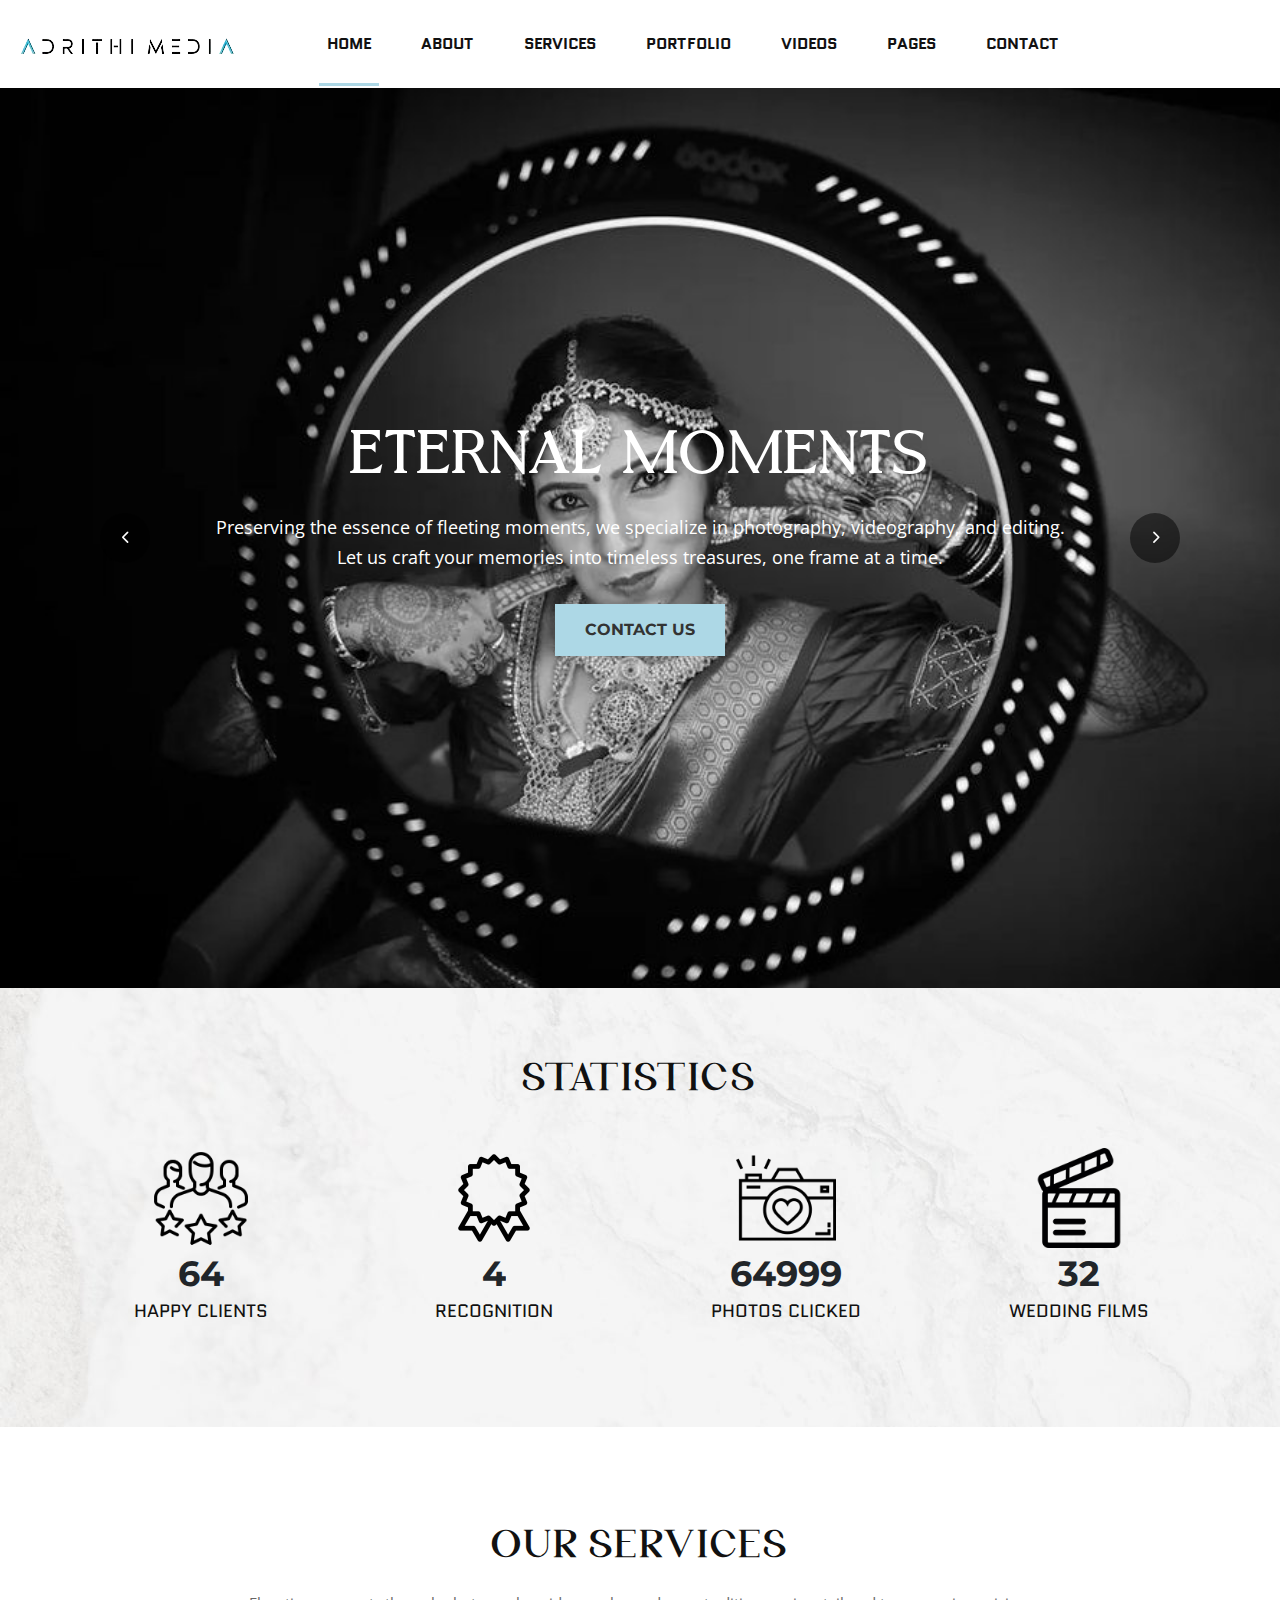
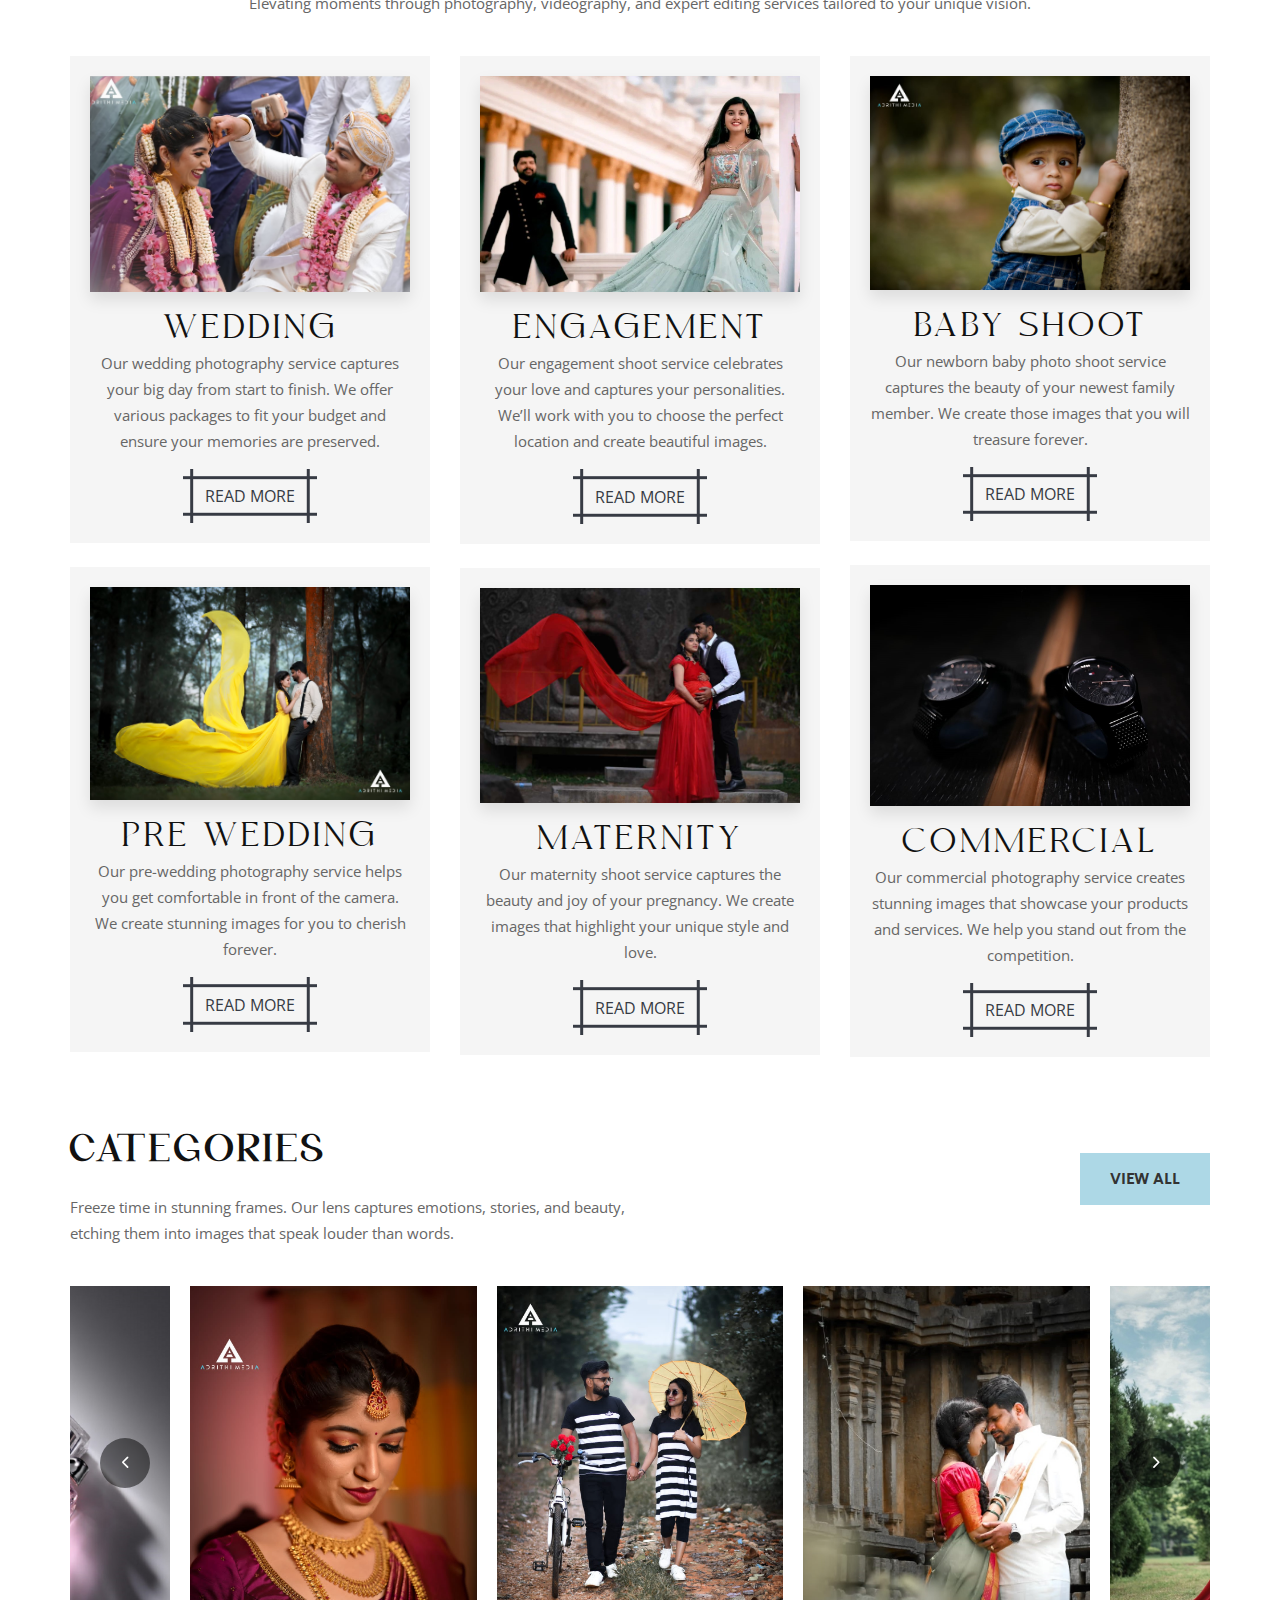
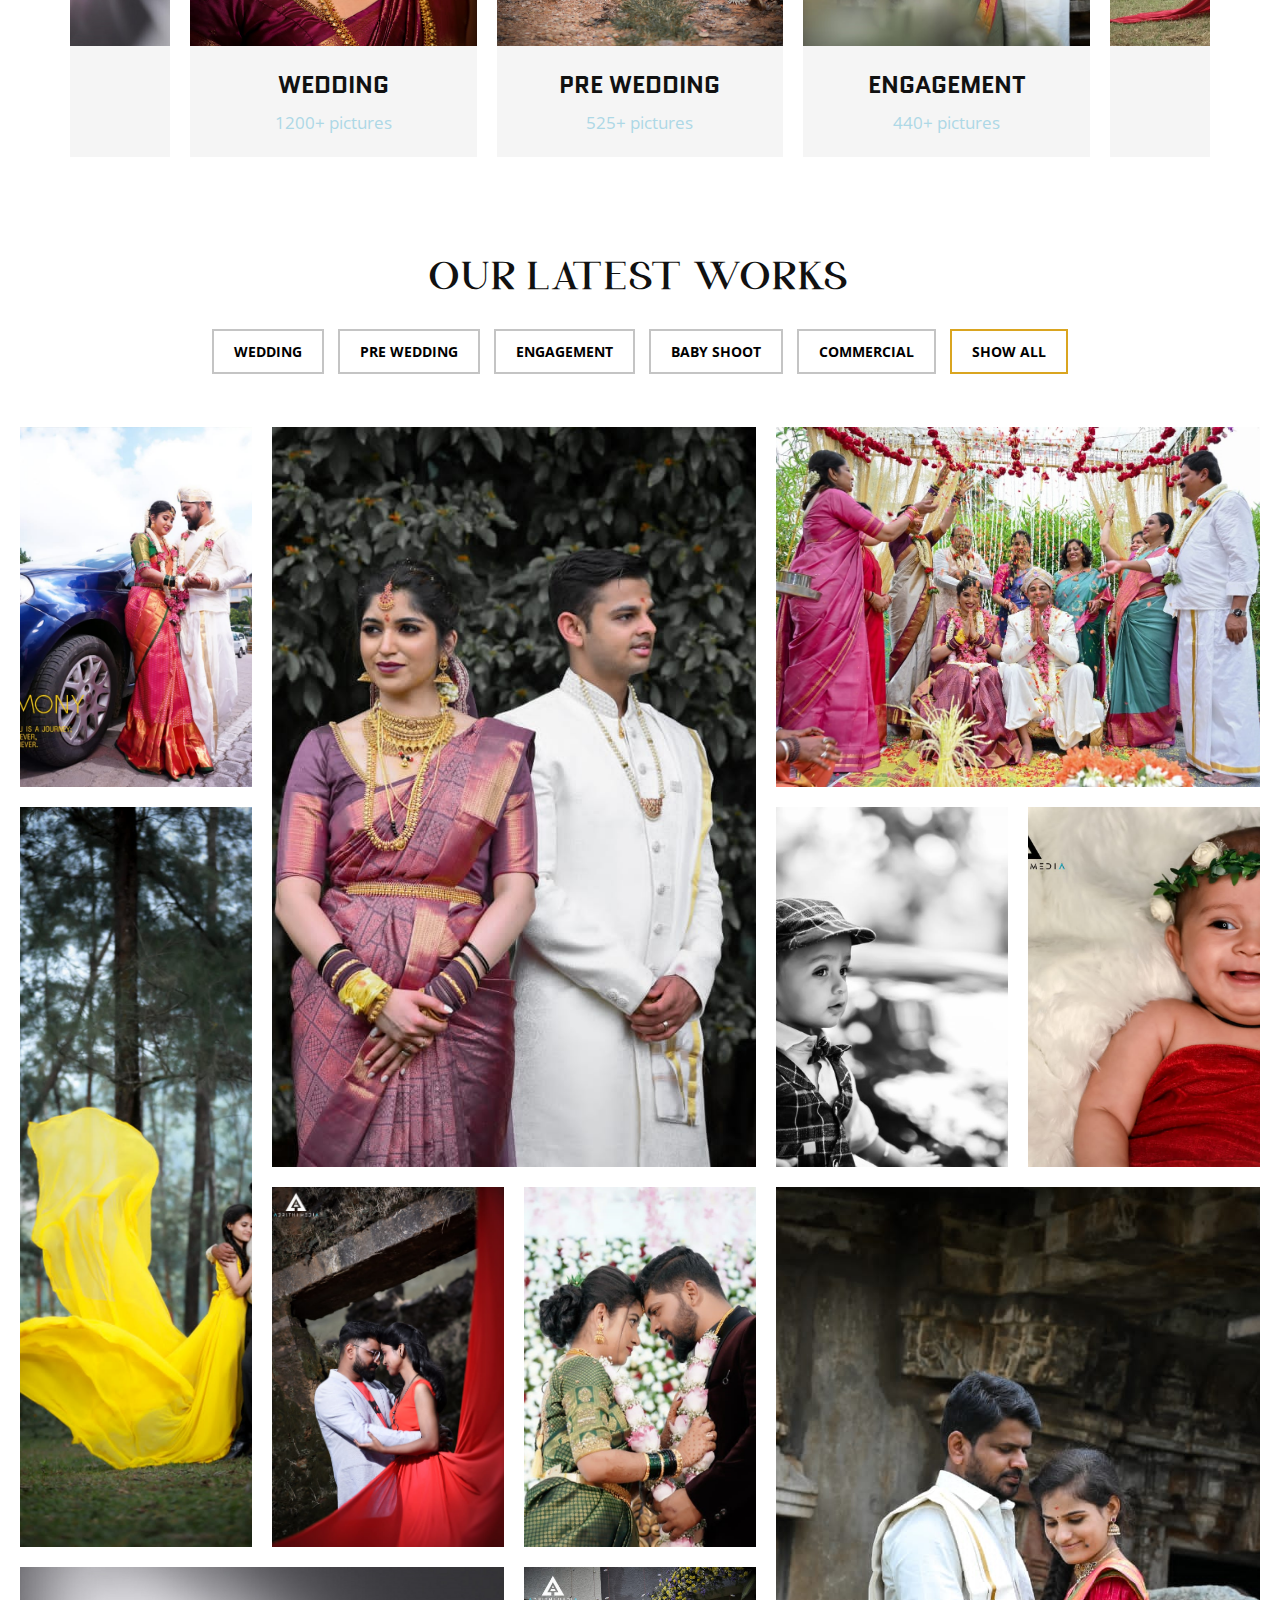
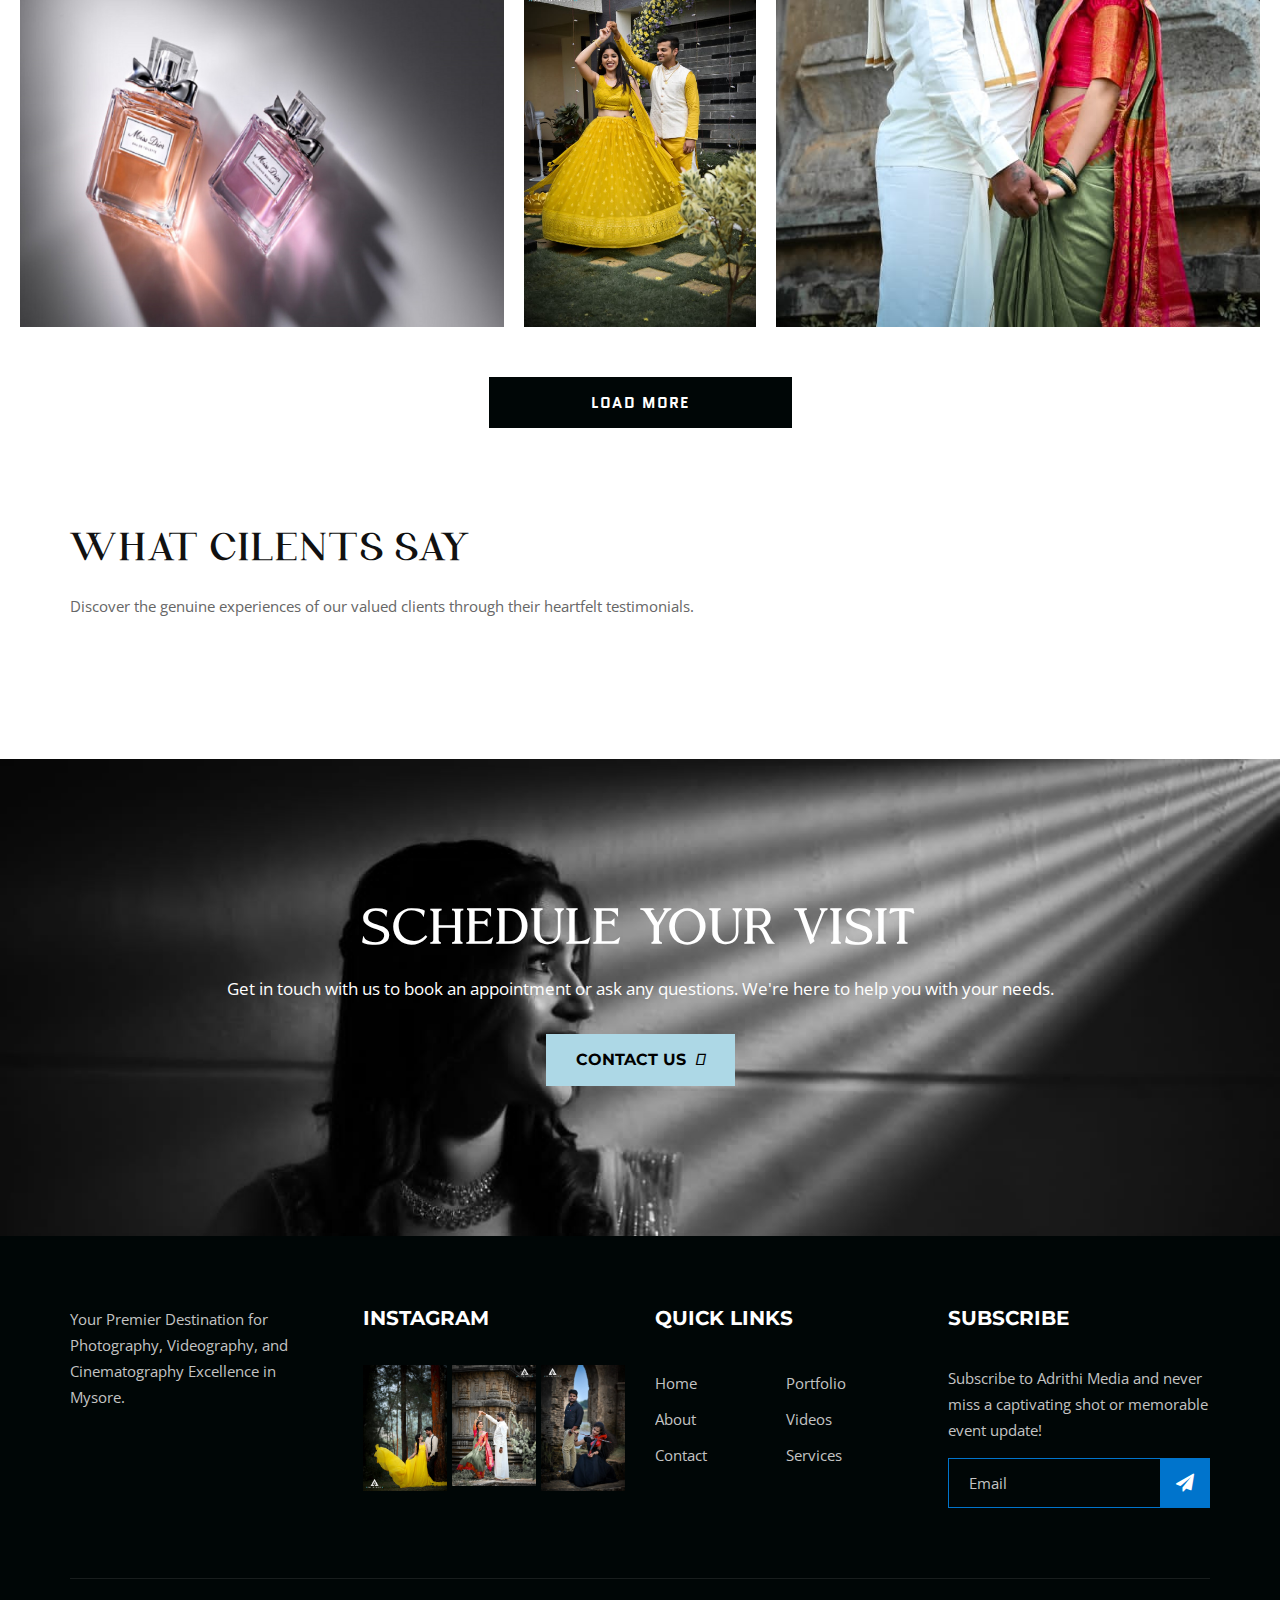
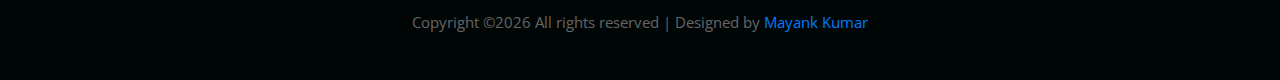
<file: index.html>
<!DOCTYPE html>
<html lang="zxx">

<head>
    <meta charset="UTF-8">
    <meta name="viewport" content="width=device-width, initial-scale=1.0">
    <meta http-equiv="X-UA-Compatible" content="ie=edge">
    <title>Adrithi Media - Home</title>
    <meta name="description" content="Explore the captivating world of photography, event photography, videography, and cinematography with Adrithi Media – one of the top photography companies in Mysore. Discover stunning visual stories that capture life's precious moments.">
    <meta name="keywords" content="Adrithi Media, photography, eventphotography, videography, cinematography, top photography companies, Mysore">
    <meta name="author" content="Adrithi Media">

    <!-- Open Graph Meta Tags -->
    <meta property="og:title" content="Adrithi Media - Home">
    <meta property="og:description" content="Explore the world of photography, event photography, videography, and cinematography with Adrithi Media, one of the top photography companies in Mysore.">
    <meta property="og:image" content="https://adrithimedia.com/image/c-wedding.jpg">
    <meta property="og:url" content="https://adrithimedia.com">
    <meta property="og:type" content="website">
    <!-- Google Font -->
    <link href="https://fonts.googleapis.com/css?family=Quantico:400,700&display=swap" rel="stylesheet">
    <link href="https://fonts.googleapis.com/css?family=Open+Sans:400,600,700&display=swap" rel="stylesheet">

    <!-- Css Styles -->
    <link rel="stylesheet" href="css/bootstrap.min.css" type="text/css">
    <link rel="stylesheet" href="css/font-awesome.min.css" type="text/css">
    <link rel="stylesheet" href="css/elegant-icons.css" type="text/css">
    <link rel="stylesheet" href="css/owl.carousel.min.css" type="text/css">
    <link rel="stylesheet" href="css/magnific-popup.css" type="text/css">
    <link rel="stylesheet" href="css/slicknav.min.css" type="text/css">
    <link rel="stylesheet" href="css/style.css" type="text/css">
    <link rel="stylesheet" href="https://cdnjs.cloudflare.com/ajax/libs/font-awesome/6.4.2/css/all.min.css" integrity="sha512-z3gLpd7yknf1YoNbCzqRKc4qyor8gaKU1qmn+CShxbuBusANI9QpRohGBreCFkKxLhei6S9CQXFEbbKuqLg0DA==" crossorigin="anonymous" referrerpolicy="no-referrer" />
    <link rel="stylesheet" href="https://fonts.googleapis.com/css?family=Montserrat&display=swap">


</head>

<body>
    <!-- Page Preloder Starts -->
    <div id="preloder">
        <div class="loader"></div>
    </div>
    <!-- Page Preloder Ends-->

    <!-- Header Section Begin -->
    <header class="header-section">
        <div class="container-fluid">
            <div class="row">
                <div class="col-lg-12">
                    <div class="logo">
                        <a href="./index.html">
                            <img src="img/logo.png" alt="">
                        </a>
                    </div>
                    <nav class="nav-menu mobile-menu">
                        <ul>
                            <li class="active"><a href="./index.html">Home</a></li>
                            <li><a href="./about.html">About</a></li>
                            <li><a href="./services.html">Services</a></li>
                            <li><a href="./portfolio.html">Portfolio</a></li>
                            <li><a href="./videos.html">Videos</a></li>
                            <li><a href="#">Pages</a>
                                <ul class="dropdown">
                                    <li><a href="./wedding.html">Wedding Photography</a></li>
                                    <li><a href="./pre-wedding.html">Pre Wedding Photography</a></li>
                                    <li><a href="./engagement.html">Engagement Shoot</a></li>
                                    <li><a href="./maternity.html">Maternity Shoot</a></li>
                                    <li><a href="./baby-shoot.html">Baby Shoot</a></li>
                                    <li><a href="./commercial.html">Commercial Shoot</a></li>
                                </ul>
                            </li>
                            <li><a href="./contact.html">Contact</a></li>
                        </ul>
                    </nav>
                   
                    <div id="mobile-menu-wrap"></div>
                </div>
            </div>
        </div>
    </header>
    <!-- Header End -->

    <!-- Hero Section Begin -->
    <section class="hero-section">
        <div class="hs-slider owl-carousel">
            <div class="hs-item set-bg" data-setbg="./img/slider1.jpg">
                <div class="container">
                    <div class="row">
                        <div class="col-lg-12">
                            <div class="hs-text">
                                <h2 class="services-heading1">Eternal Moments</h2>
                                <p style="font-size: 18px;">Preserving the essence of fleeting moments, we specialize in photography, videography, and editing.<br /> Let us craft your memories into timeless treasures, one frame at a time.</p>
                                <a href="contact.html" class="primary-btn" style="background-color: #ADD8E6; color:  #333333; font-family: 'Montserrat', sans-serif;">Contact us</a>
                            </div>
                        </div>
                    </div>
                </div>
            </div>
            <div class="hs-item set-bg" data-setbg="image/slider2.jpg">
                <div class="container">
                    <div class="row">
                        <div class="col-lg-12">
                            <div class="hs-text">
                                <h2 style="color: white;"  class="services-heading1">Visual Symphony</h2>
                                <p style="color: white; font-size: 18px;">Step into a world where visuals dance to the rhythm of precision. Our expert editing transforms raw elements into <br />a symphony of colors, emotions, and narratives, creating awe-inspiring compositions.</p>
                                <a href="contact.html" class="primary-btn" style="background-color: #ADD8E6; color: #333333 ;font-family: 'Montserrat', sans-serif;">Contact us</a>
                            </div>
                        </div>
                    </div>
                </div>
            </div>

            <div class="hs-item set-bg" data-setbg="./img/Wedding/wedding3.jpg">
                <div class="container">
                    <div class="row">
                        <div class="col-lg-12">
                            <div class="hs-text">
                                <h2 class="services-heading1">Gallery Marvels</h2>
                                <p style="font-size: 18px;">Explore our curated collection of photographic masterpieces, each a testament to our artistic prowess in <br> capturing life's profound moments with unrivaled precision and grace.</p>
                                <a href="contact.html" class="primary-btn" style="background-color: #ADD8E6; color:  #333333 ; font-family: 'Montserrat', sans-serif;">Contact us</a>
                            </div>
                        </div>
                    </div>
                </div>
            </div>

            <div class="hs-item set-bg" data-setbg="./img/PreWedding/pre-wedding1.jpg">
                <div class="container">
                    <div class="row">
                        <div class="col-lg-12">
                            <div class="hs-text">
                                <h2 class="services-heading1">Event Mastery</h2>
                                <p style="font-size: 18px;">Pour event photography and videography services blend expertise and innovation to <br>document your milestones in the most exquisite, emotional, and cinematic manner.</p>
                                <a href="contact.html" class="primary-btn" style="background-color:#ADD8E6; color:  #333333 ; font-family: 'Montserrat', sans-serif;">Contact us</a>
                            </div>
                        </div>
                    </div>
                </div>
            </div>

            <div class="hs-item set-bg" data-setbg="/img/Maternity/maternity3.jpg">
                <div class="container">
                    <div class="row">
                        <div class="col-lg-12">
                            <div class="hs-text">
                                <h2 class="services-heading1">Cinematic Elegance</h2>
                                <p style="font-size: 18px;">Our cinematography transforms ordinary moments into extraordinary tales. We craft cinematic <br> wonders that enchant and evoke emotions, leaving you captivated by every frame.</p>
                                <a href="contact.html" class="primary-btn" style="background-color: #ADD8E6; color:  #333333 ; font-family: 'Montserrat', sans-serif;">Contact us</a>
                            </div>
                        </div>
                    </div>
                </div>
            </div>

            <div class="hs-item set-bg" data-setbg="/image/slider6.jpg">
                <div class="container">
                    <div class="row">
                        <div class="col-lg-12">
                            <div class="hs-text">
                                <h2 class="services-heading1">About Us</h2>
                                <p style="font-size: 18px;">Meet the visionaries and artisans at Adrithi Media, distinguished for redefining visual storytelling. <br>We are Mysore's premier photography company, dedicated to preserving your life's precious moments.</p>
                                <a href="contact.html" class="primary-btn" style="background-color:#ADD8E6; color:  #333333 ; font-family: 'Montserrat', sans-serif;">Contact us</a>
                            </div>
                        </div>
                    </div>
                </div>
            </div>


        </div>
    </section>
    <!-- Hero Section End -->
   
    <section id="counter-stats" class="wow fadeInRight" data-wow-duration="3.4s" style="margin-top: -50px; background-image: url('./image/stat-bg.jpg');">
        <div class="container" style="margin-top: 120px;">
            <div class="section-title" style="text-align: center;">
                <h2 class="main-heading-moglan">Statistics</h2>
            </div>
            <div class="row">
                <div class="col-lg-3 stats">
                    <img src="./image/happy-clients.png" alt="Happy Clients Icon" class="icon-img">
                    <div class="counting" data-count="200">0</div>
                    <h5>HAPPY CLIENTS</h5>
                </div>
    
                <div class="col-lg-3 stats">
                    <img src="./image/recognition.png" alt="Recognition Icon" class="icon-img">
                    <div class="counting" data-count="15">0</div>
                    <h5>RECOGNITION</h5>
                </div>
    
                <div class="col-lg-3 stats">
                    <img src="./image/camera.png" alt="Photos Clicked Icon" class="icon-img">
                    <div class="counting" data-count="200000">0</div>
                    <h5>PHOTOS CLICKED</h5>
                </div>
    
                <div class="col-lg-3 stats">
                    <img src="./image/film.png" alt="Wedding Films Icon" class="icon-img">
                    <div class="counting" data-count="100">0</div>
                    <h5>WEDDING FILMS</h5><br><br>
                </div>
            </div>
            <!-- end row -->
        </div>
        <!-- end container -->
    </section>
    
    
    <!-- end cont stats -->

    <section class="py-5" style="margin-top: 50px;">
        <div class="container">
            <div class="section-title" style="text-align: center;">
                <h2 class="main-heading-moglan">Our Services</h2>
                
                <p>Elevating moments through photography, videography, and expert editing services tailored to your unique vision.</p>
            </div>


          <div class="row">
            <div class="col-md-4">
              <div class="service-box text-center mb-4">
                <img src="./image/wedding.jpg" alt="Service 1" class="img-fluid mb-3">
                <h3 class="services-heading1">WEDDING</h3>
                <p>Our wedding photography service captures your big day from start to finish. We offer various packages to fit your budget and ensure your memories are preserved.</p>
                <a href="wedding.html"><button class="button-52">READ MORE</button></a>
              </div>
              
              <!-- Repeat for two more services -->
              <div class="service-box text-center mb-4">
                <img src="./image/slider2.jpg" alt="Service 2" class="img-fluid mb-3">
                <h3 class="services-heading1">PRE WEDDING</h3>
                <p>Our pre-wedding photography service helps you get comfortable in front of the camera. We create stunning images for you to cherish forever.</p>
                <a href="pre-wedding.html"><button class="button-52">READ MORE</button></a>
              </div>
              
             
            </div>

            <div class="col-md-4">
                <!-- Second column of services -->
                <div class="service-box text-center mb-4">
                  <img src="./img/up4.jpeg" alt="Service 5" class="img-fluid mb-3">
                  <h3 class="services-heading1">ENGAGEMENT</h3>
                  <p>Our engagement shoot service celebrates your love and captures your personalities. We’ll work with you to choose the perfect location and create beautiful images.</p>
                  <a href="engagement.html"><button class="button-52">READ MORE</button></a>
                </div>
      
                <div class="service-box text-center mb-4">
                  <img src="./img/Maternity/maternity-s-3.jpg" alt="Service 4" class="img-fluid mb-3">
                  <h3 class="services-heading1">MATERNITY</h3>
                  <p>Our maternity shoot service captures the beauty and joy of your pregnancy. We create images that highlight your unique style and love.</p>
                  <a href="maternity.html"><button class="button-52">READ MORE</button></a>
                </div>
      
                
              </div>
    
              <div class="col-md-4">
                  <!-- Third column of services -->
              <div class="service-box text-center mb-4">
                <img src="./image/baby-shoot.jpg" alt="Service 7" class="img-fluid mb-3">
                <h3 class="services-heading1">BABY SHOOT</h3>
                <p>Our newborn baby photo shoot service captures the beauty of your newest family member. We create those images that you will treasure forever.</p>
                <a href="baby-shoot.html"><button class="button-52">READ MORE</button></a>
              </div>
    
              <div class="service-box text-center mb-4">
                <img src="./img/Product/product1.jpg" alt="Service 8" class="img-fluid mb-3">
                <h3 class="services-heading1">COMMERCIAL</h3>
                <p>Our commercial photography service creates stunning images that showcase your products and services. We help you stand out from the competition.</p>
                <a href="commercial.html"><button class="button-52">READ MORE</button></a>
              </div>
    
              
            </div>
          </div>
        </div>
      </section>
    
    <!-- Categories Section Begin -->
    <section class="categories-section">
        <div class="container">
            <div class="row">
                <div class="col-lg-6 col-md-6">
                    <div class="section-title">
                        <h2 class="main-heading-moglan">Categories</h2>
                        <p>Freeze time in stunning frames. Our lens captures emotions, stories, and beauty, etching them into images that speak louder than words.</p>
                    </div>
                </div>
                <div class="col-lg-6 col-md-6">
                    <div class="right-btn"><a href="https://www.instagram.com/adrithimedia/" class="primary-btn" style="background-color: #ADD8E6; color: #333333;">VIew all</a></div>
                </div>
            </div>
            <div class="categories-slider owl-carousel">
                <div class="cs-item">
                    <div class="cs-pic set-bg" data-setbg="image/c-wedding.jpg"></div>
                    <div class="cs-text">
                        <h4>Wedding</h4>
                        <span>1200+ pictures</span>
                    </div>
                </div>
                <div class="cs-item">
                    <div class="cs-pic set-bg" data-setbg="image/c-prewedding.jpg"></div>
                    <div class="cs-text">
                        <h4>Pre Wedding</h4>
                        <span>525+ pictures</span>
                    </div>
                </div>
                <div class="cs-item">
                    <div class="cs-pic set-bg" data-setbg="image/c-engagement.jpg"></div>
                    <div class="cs-text">
                        <h4>Engagement</h4>
                        <span>440+ pictures</span>
                    </div>
                </div>
                <div class="cs-item">
                    <div class="cs-pic set-bg" data-setbg="image/maternity.jpg"></div>
                    <div class="cs-text">
                        <h4>Maternity</h4>
                        <span>60+ pictures</span>
                    </div>
                </div>
                <div class="cs-item">
                    <div class="cs-pic set-bg" data-setbg="image/commercial.jpg"></div>
                    <div class="cs-text">
                        <h4>Commercial</h4>
                        <span>70+ pictures</span>
                    </div>
                </div>
            </div>
        </div>
    </section>
    <!-- Categories Section End -->

    <!-- Portfolio Section Begin -->
    <section class="portfolio-section spad">
        <div class="container">
            <div class="row">
                <div class="col-lg-12">
                    <div class="section-title">
                        <h2 class="main-heading-moglan">Our latest works</h2>
                    </div>
                    <div class="filter-controls">
                        <ul>
                            
                            <li data-filter=".wedding">Wedding</li>
                            <li data-filter=".prewedding">Pre Wedding</li>
                            <li data-filter=".engagement">Engagement</li>
                            <li data-filter=".babyshoot">Baby Shoot</li>
                            <li data-filter=".commercial">Commercial</li>
                            <li class="active" data-filter="*">Show All</li>
                        </ul>
                    </div>
                </div>
            </div>
        </div>
        <div class="container-fluid">
            <div class="row">
                <div class="col-lg-12 p-0">
                    <div class="portfolio-filter">
                        <div class="pf-item set-bg wedding" data-setbg="image/l-wedding1.jpg">
                            <a href="image/l-wedding1.jpg" class="pf-icon image-popup"><span class="icon_plus"></span></a>
                            <div class="pf-text">
                                <h4>COLORS SPEAK</h4>
                                <span>Wedding</span>
                            </div>
                        </div>
                        <div class="pf-item large-width large-height set-bg wedding"
                            data-setbg="image/l-wedding2.jpg">
                            <a href="image/l-wedding2.jpg" class="pf-icon image-popup"><span class="icon_plus"></span></a>
                            <div class="pf-text">
                                <h4>COLORS SPEAK</h4>
                                <span>Wedding</span>
                            </div>
                        </div>
                        <div class="pf-item large-width set-bg wedding" data-setbg="image/l-wedding3.jpg">
                            <a href="image/l-wedding3.jpg" class="pf-icon image-popup"><span class="icon_plus"></span></a>
                            <div class="pf-text">
                                <h4>COLORS SPEAK</h4>
                                <span>Wedding</span>
                            </div>
                        </div>
                        <div class="pf-item large-height set-bg prewedding" data-setbg="image/l-prewedding1.jpg">
                            <a href="image/l-prewedding1.jpg" class="pf-icon image-popup"><span class="icon_plus"></span></a>
                            <div class="pf-text">
                                <h4>COLORS SPEAK</h4>
                                <span>Pre Wedding</span>
                            </div>
                        </div>
                        <div class="pf-item set-bg prewedding" data-setbg="image/l-engagement1.jpg">
                            <a href="image/l-engagement1.jpg" class="pf-icon image-popup"><span class="icon_plus"></span></a>
                            <div class="pf-text">
                                <h4>COLORS SPEAK</h4>
                                <span>Pre Wedding</span>
                            </div>
                        </div>
                        <div class="pf-item set-bg wedding" data-setbg="image/l-wedding4.jpg">
                            <a href="image/l-wedding4.jpg" class="pf-icon image-popup"><span class="icon_plus"></span></a>
                            <div class="pf-text">
                                <h4>COLORS SPEAK</h4>
                                <span>Fashion</span>
                            </div>
                        </div>
                        <div class="pf-item set-bg babyshoot" data-setbg="image/l-baby1.jpg">
                            <a href="image/l-baby1.jpg" class="pf-icon image-popup"><span class="icon_plus"></span></a>
                            <div class="pf-text">
                                <h4>COLORS SPEAK</h4>
                                <span>Baby Shoot</span>
                            </div>
                        </div>
                        <div class="pf-item set-bg babyshoot" data-setbg="image/l-baby2.jpg">
                            <a href="image/l-baby2.jpg" class="pf-icon image-popup"><span class="icon_plus"></span></a>
                            <div class="pf-text">
                                <h4>COLORS SPEAK</h4>
                                <span>Baby Shoot</span>
                            </div>
                        </div>
                        <div class="pf-item large-width set-bg commercial" data-setbg="image/commercial.jpg">
                            <a href="image/commercial.jpg" class="pf-icon image-popup"><span class="icon_plus"></span></a>
                            <div class="pf-text">
                                <h4>COLORS SPEAK</h4>
                                <span>Commercial</span>
                            </div>
                        </div>
                        <div class="pf-item set-bg engagement" data-setbg="image/l-prewedding2.jpg">
                            <a href="image/l-prewedding2.jpg" class="pf-icon image-popup"><span class="icon_plus"></span></a>
                            <div class="pf-text">
                                <h4>COLORS SPEAK</h4>
                                <span>Engagement</span>
                            </div>
                        </div>
                        <div class="pf-item large-width large-height set-bg engagement"
                            data-setbg="image/l-engagement2.jpg">
                            <a href="image/l-engagement2.jpg" class="pf-icon image-popup"><span class="icon_plus"></span></a>
                            <div class="pf-text">
                                <h4>COLORS SPEAK</h4>
                                <span>Engagement</span>
                            </div>
                        </div>
                    </div>
                </div>
            </div>
        </div>
        <div class="load-more-btn">
            <a href="portfolio.html" >Load More</a>
        </div>
    </section>
    <!-- Portfolio Section End -->


    <!-- Testimoial Section Begin -->
    <section class="testimonial-section spad" style="margin-top: -100px;">
        <div class="container">
            <div class="row">
                <div class="col-lg-12">
                    <div class="section-title">
                        <h2 class="main-heading-moglan">What cilents say?</h2>
                        <p>Discover the genuine experiences of our valued clients through their heartfelt testimonials.</p>
                    </div>
                </div>
            </div>
           </div>
           <div class="elfsight-app-9481d855-7112-4017-baa1-964242d92be2"></div>
    </section>
    <!-- Testimonial Section End -->

 <!-- Cta Section Begin -->
 <section class="cta-section spad set-bg" data-setbg="image/contact-bg2.jpg">
    <div class="container">
        <div class="row">
            <div class="col-lg-12">
                <div class="cta-text">
                    <h2 class="services-heading1">Schedule Your Visit</h2>
                    <p>Get in touch with us to book an appointment or ask any questions. We're here to help you with your needs.</p>
                    <a href="contact.html" class="primary-btn cta-btton">Contact us &nbsp;<i class="fa-solid fa-arrow-right"></i></a>
                </div>
            </div>
        </div>
    </div>
</section>

<!-- Cta Section End -->


    <!-- Footer Section Begin -->
    <footer class="footer-section">
        <div class="container">
            <div class="row">
                <div class="col-lg-3 col-md-6 col-sm-6">
                    <div class="fs-about">
            
                        <p>Your Premier Destination for Photography, Videography, and Cinematography Excellence in Mysore.</p>
                            <div class="fa-social">
                                <a href="https://www.instagram.com/adrithimedia/"><i class="fa-brands fa-instagram fa-xl" style="margin-right: 10px;"></i></a>
                                <a href="https://www.facebook.com/adrithimedia/"><i class="fa-brands fa-facebook fa-xl" style="margin-right: 10px;"></i></a>
                                <a href="https://www.youtube.com/channel/UCczsX9O_zkrcrDfALxtwtiw"><i class="fa-brands fa-youtube fa-xl"></i></a>
                                
                            </div>
                    </div>
                </div>
                <div class="col-lg-3 col-md-6 col-sm-6">
                    <div class="fs-widget">
                        <h5 style="font-family: 'Montserrat', sans-serif;">Instagram</h5>
                        <div class="fw-instagram">
                            <img src="image/ig1.jpg" alt="">
                            <img src="image/ig2.jpg" alt="">
                            <img src="image/ig3.jpg" alt="">
                        </div>
                    </div>
                </div>
                <div class="col-lg-3 col-md-6 col-sm-6">
                    <div class="fs-widget">
                        <h5 style="font-family: 'Montserrat', sans-serif;">Quick links</h5>
                        <ul>
                            <li><a href="index.html">Home</a></li>
                            <li><a href="about.html">About</a></li>
                            <li><a href="contact.html">Contact</a></li>
                        </ul>
                        <ul>
                            <li><a href="portfolio.html">Portfolio</a></li>
                            <li><a href="videos.html">Videos</a></li>
                            <li><a href="services.html">Services</a></li>
                        </ul>
                    </div>
                </div>
                <div class="col-lg-3 col-md-6 col-sm-6">
                    <div class="fs-widget">
                        <h5 style="font-family: 'Montserrat', sans-serif;">Subscribe</h5>
                        <p>Subscribe to Adrithi Media and never miss a captivating shot or memorable event update!</p>
                        <div class="fw-subscribe">
                            <form  action="https://formspree.io/f/xwkdqojb"
                            method="POST">
                                <input type="email" name="Email" placeholder="Email" required>
                                <button type="submit"><i class="fa fa-send"></i></button>
                            </form>
                        </div>
                    </div>
                </div>
                <div class="col-lg-12">
                    <div class="copyright-text">
                        <p>
  Copyright &copy;<script>document.write(new Date().getFullYear());</script> All rights reserved | Designed by <a href="themayank.in">Mayank Kumar</a></p>
                    </div>
                </div>
            </div>
        </div>
    </footer>
    <!-- Footer Section End -->

   

    <!-- Js Plugins -->
    <script src="js/jquery-3.3.1.min.js"></script>
    <script src="js/bootstrap.min.js"></script>
    <script src="js/jquery.magnific-popup.min.js"></script>
    <script src="js/isotope.pkgd.min.js"></script>
    <script src="js/masonry.pkgd.min.js"></script>
    <script src="js/jquery.slicknav.js"></script>
    <script src="js/owl.carousel.min.js"></script>
    <script src="js/main.js"></script>
    <link rel="stylesheet" href="https://cdnjs.cloudflare.com/ajax/libs/font-awesome/6.4.2/css/all.min.css" integrity="sha512-z3gLpd7yknf1YoNbCzqRKc4qyor8gaKU1qmn+CShxbuBusANI9QpRohGBreCFkKxLhei6S9CQXFEbbKuqLg0DA==" crossorigin="anonymous" referrerpolicy="no-referrer" />

    <script src="https://static.elfsight.com/platform/platform.js" data-use-service-core defer></script>
</body>

</html>
</file>
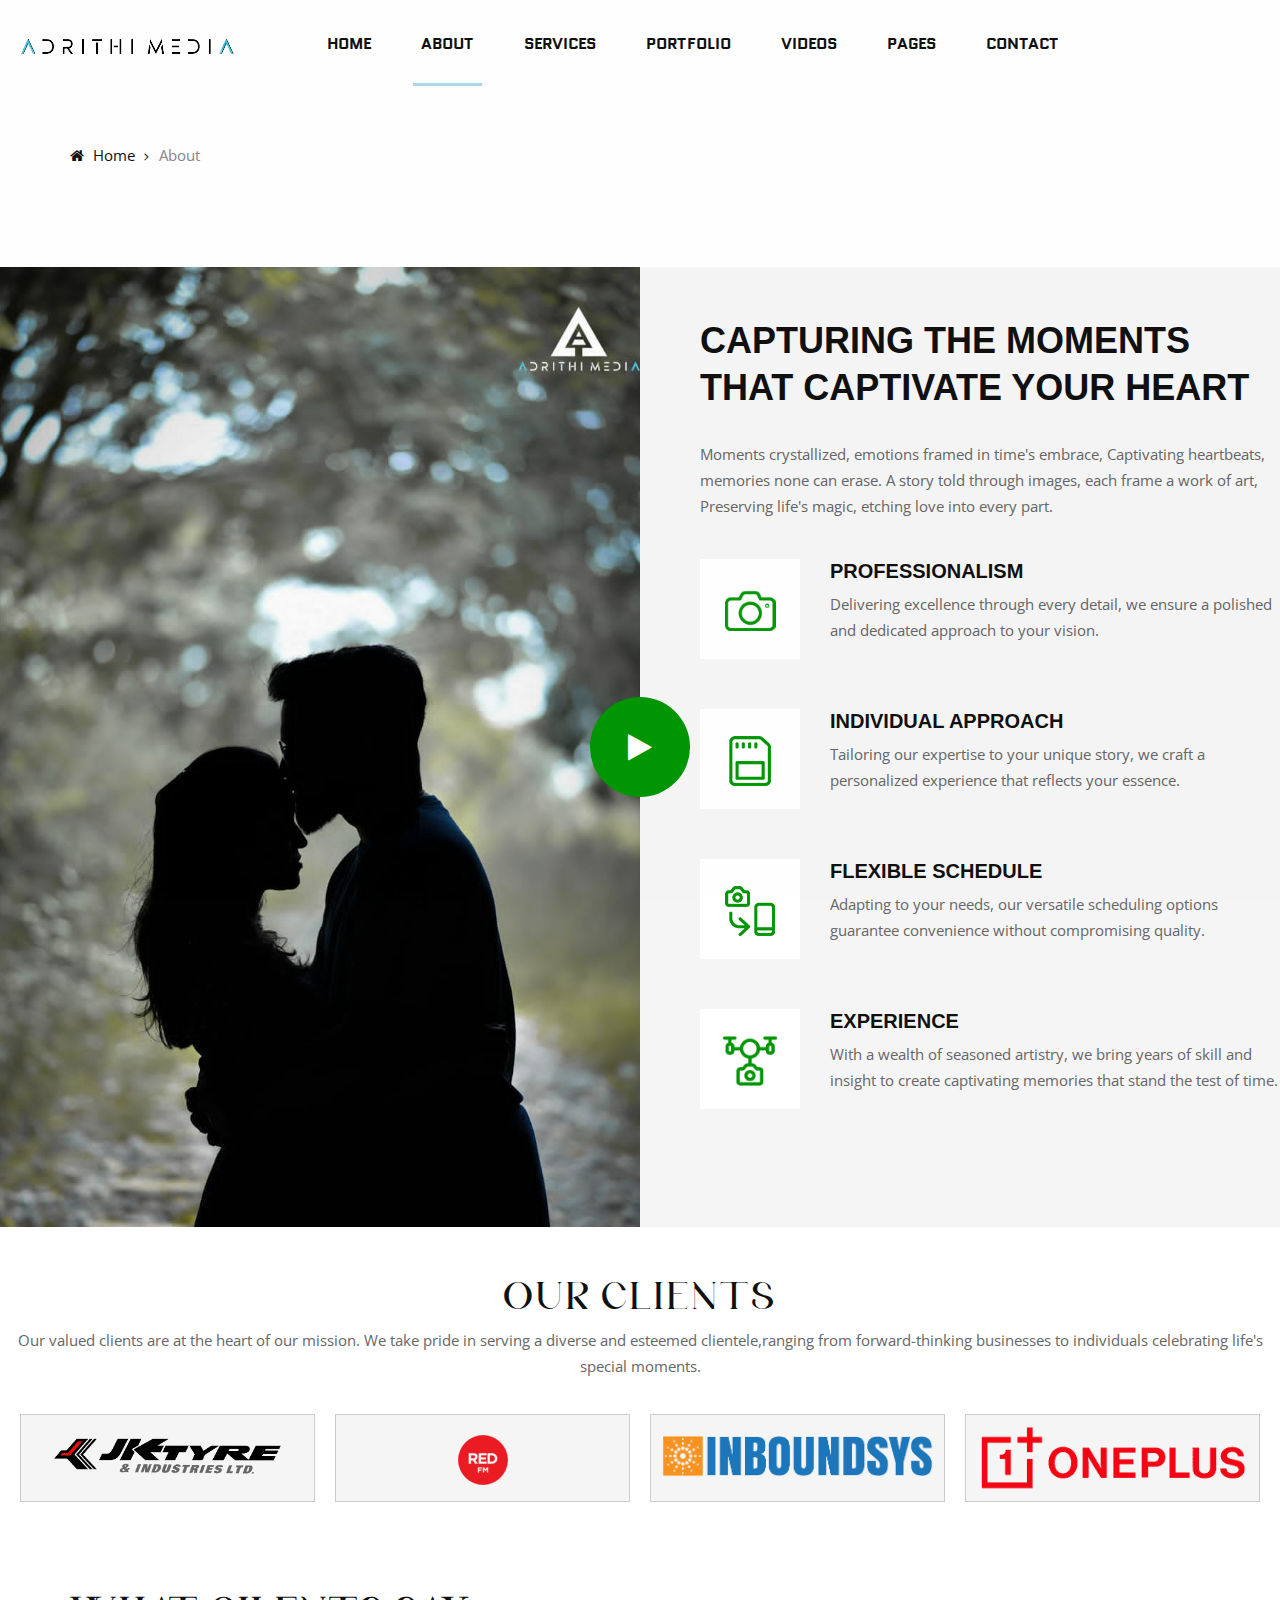
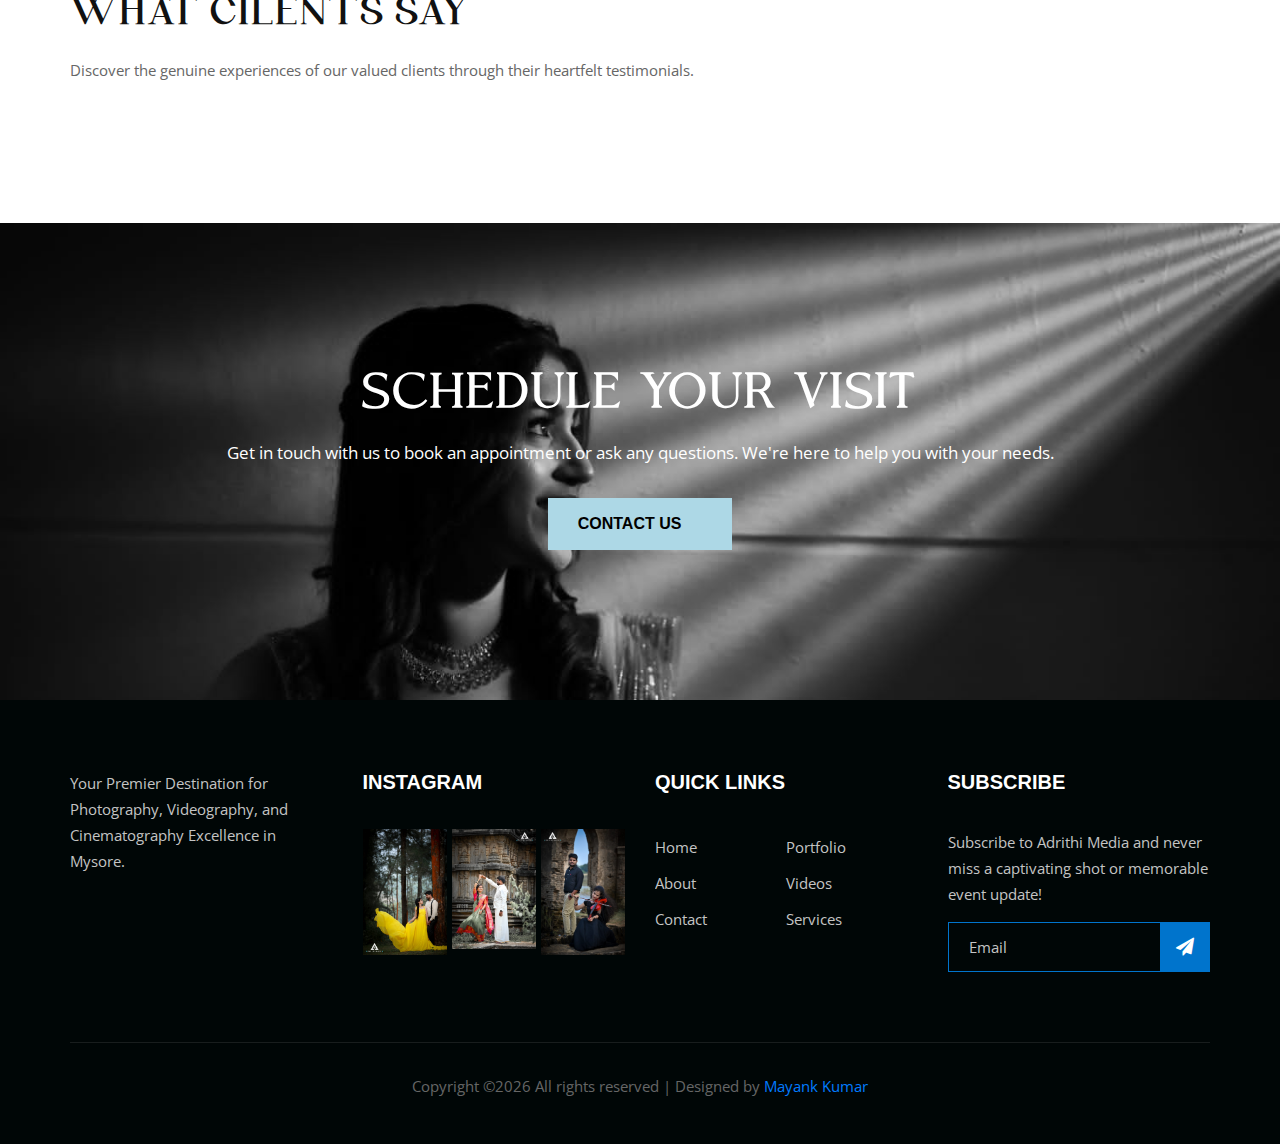
<file: about.html>
<!DOCTYPE html>
<html lang="zxx">

<head>
    <meta charset="UTF-8">
  
    <meta name="viewport" content="width=device-width, initial-scale=1.0">
    <meta http-equiv="X-UA-Compatible" content="ie=edge">
    <title>Adrithi Media - About Us</title>
    <meta name="description" content="Discover the story behind Adrithi Media – your trusted partner in photography, event photography, videography, and cinematography in Mysore.">
    <meta name="keywords" content="Adrithi Media, About Us, Photography, Event Photography, Videography, Cinematography, Mysore">
    <meta name="author" content="Adrithi Media">

    <!-- Open Graph Meta Tags -->
    <meta property="og:title" content="About Adrithi Media">
    <meta property="og:description" content="Discover the story behind Adrithi Media – your trusted partner in photography, event photography, videography, and cinematography in Mysore.">
    <meta property="og:image" content="https://adrithimedia.com/image/c-wedding.jpg">
    <meta property="og:url" content="https://adrithimedia.com">
    <meta property="og:type" content="website">

    <!-- Google Font -->
    <link href="https://fonts.googleapis.com/css?family=Quantico:400,700&display=swap" rel="stylesheet">
    <link href="https://fonts.googleapis.com/css?family=Open+Sans:400,600,700&display=swap" rel="stylesheet">

    <!-- Css Styles -->
    <link rel="stylesheet" href="css/bootstrap.min.css" type="text/css">
    <link rel="stylesheet" href="css/font-awesome.min.css" type="text/css">
    <link rel="stylesheet" href="css/elegant-icons.css" type="text/css">
    <link rel="stylesheet" href="css/owl.carousel.min.css" type="text/css">
    <link rel="stylesheet" href="css/magnific-popup.css" type="text/css">
    <link rel="stylesheet" href="css/slicknav.min.css" type="text/css">
    <link rel="stylesheet" href="css/style.css" type="text/css">
</head>

<body>
    <!-- Page Preloder -->
    <div id="preloder">
        <div class="loader"></div>
    </div>

    <!-- Header Section Begin -->
    <header class="header-section">
        <div class="container-fluid">
            <div class="row">
                <div class="col-lg-12">
                    <div class="logo">
                        <a href="./index.html">
                            <img src="img/logo.png" alt="">
                        </a>
                    </div>
                    <nav class="nav-menu mobile-menu">
                        <ul>
                            <li><a href="./index.html">Home</a></li>
                            <li class="active"><a href="./about.html">About</a></li>
                            <li><a href="./services.html">Services</a></li>
                            <li><a href="./portfolio.html">Portfolio</a></li>
                            <li><a href="./videos.html">Videos</a></li>
                            <li><a href="#">Pages</a>
                                <ul class="dropdown">
                                    <li><a href="./wedding.html">Wedding Photography</a></li>
                                    <li><a href="./pre-wedding.html">Pre Wedding Photography</a></li>
                                    <li><a href="./engagement.html">Engagement Shoot</a></li>
                                    <li><a href="./maternity.html">Maternity Shoot</a></li>
                                    <li><a href="./baby-shoot.html">Baby Shoot</a></li>
                                    <li><a href="./commercial.html">Commercial Shoot</a></li>
                                </ul>
                            </li>
                            <li><a href="./contact.html">Contact</a></li>
                        </ul>
                    </nav>
                   
                    <div id="mobile-menu-wrap"></div>
                </div>
            </div>
        </div>
    </header>
    <!-- Header End -->

    <!-- Breadcrumb Begin -->
    <div class="breadcrumb-option spad">
        <div class="container">
            <div class="row">
                <div class="col-lg-12">
                    <div class="bo-links">
                        <a href="./index.html"><i class="fa fa-home"></i> Home</a>
                        <span>About</span>
                    </div>
                </div>
            </div>
        </div>
    </div>
    <!-- Breadcrumb End -->

    <!-- About Section Begin -->
    <section class="about-section">
        <div class="container-fluid">
            <div class="row">
                <div class="col-lg-6 p-0">
                    <div class="about-pic set-bg" data-setbg="image/about-bg.jpg">
                        <a href="https://youtu.be/cV46p-BdHBA?si=OgVQ-aRFpNU1SSxs" class="play-btn video-popup"><i class="fa fa-play"></i></a>
                    </div>
                </div>
                <div class="col-lg-6 p-0">
                    <div class="about-text">
                        <div class="section-title">
                            <h2 style="font-family: 'Montserrat', sans-serif;">Capturing the moments that captivate your heart</h2>
                            <p>Moments crystallized, emotions framed in time's embrace,
                                Captivating heartbeats, memories none can erase.
                                A story told through images, each frame a work of art,
                                Preserving life's magic, etching love into every part.
                            </p>
                        </div>
                        <div class="at-list">
                            <div class="al-item">
                                <div class="al-pic">
                                    <img src="img/about/list-1.png" alt="">
                                </div>
                                <div class="al-text">
                                    <h5 style="font-family: 'Montserrat', sans-serif;">Professionalism</h5>
                                    <p>Delivering excellence through every detail, we ensure a polished and dedicated approach to your vision.</p>
                                </div>
                            </div>
                            <div class="al-item">
                                <div class="al-pic">
                                    <img src="img/about/list-2.png" alt="">
                                </div>
                                <div class="al-text">
                                    <h5 style="font-family: 'Montserrat', sans-serif;">Individual approach</h5>
                                    <p>Tailoring our expertise to your unique story, we craft a personalized experience that reflects your essence.</p>
                                </div>
                            </div>
                            <div class="al-item">
                                <div class="al-pic">
                                    <img src="img/about/list-3.png" alt="">
                                </div>
                                <div class="al-text">
                                    <h5 style="font-family: 'Montserrat', sans-serif;">Flexible Schedule</h5>
                                    <p>Adapting to your needs, our versatile scheduling options guarantee convenience without compromising quality.</p>
                                </div>
                            </div>
                            <div class="al-item">
                                <div class="al-pic">
                                    <img src="img/about/list-4.png" alt="">
                                </div>
                                <div class="al-text">
                                    <h5 style="font-family: 'Montserrat', sans-serif;">Experience</h5>
                                    <p>With a wealth of seasoned artistry, we bring years of skill and insight to create captivating memories that stand the test of time.</p>
                                </div>
                            </div>
                        </div>
                    </div>
                </div>
            </div>
        </div>
    </section>
    <!-- About Section End -->

    <h2 class="main-heading-moglan" style=" text-align: center; text-transform: uppercase; margin-top: 50px;">Our Clients</h2>
    <p style="text-align: center;">Our valued clients are at the heart of our mission. We take pride in serving a diverse and esteemed clientele,ranging from forward-thinking businesses to individuals celebrating life's special moments.</p>
    <div class="client-logos">
        <div class="client-logo">
            <img src="./image/jk-tyres.png" alt="Client Logo 1" style="margin-top: 10px;">
        </div>
        <div class="client-logo">
            <img src="./image/red-fm.png" alt="Client Logo 2" style="margin-top: 10px;">
        </div>
        <div class="client-logo">
            <img src="./image/inboundsys.png" alt="Client Logo 3" style="margin-top: 10px;">
        </div>
        <div class="client-logo">
            <img src="./image/oneplus.png" alt="Client Logo 4">
        </div>
        <!-- Add more client logos as needed -->
    </div>

  <!-- Testimoial Section Begin -->
  <section class="testimonial-section spad" style="margin-top: -30px;">
    <div class="container">
        <div class="row">
            <div class="col-lg-12">
                <div class="section-title">
                    <h2 class="main-heading-moglan">What cilents say?</h2>
                    <p>Discover the genuine experiences of our valued clients through their heartfelt testimonials.</p>
                </div>
            </div>
        </div>
       </div>
       <div class="elfsight-app-9481d855-7112-4017-baa1-964242d92be2"></div>
</section>
<!-- Testimonial Section End -->

    <!-- Cta Section Begin -->
    <section class="cta-section spad set-bg" data-setbg="image/contact-bg2.jpg">
        <div class="container">
            <div class="row">
                <div class="col-lg-12">
                    <div class="cta-text">
                        <h2 class="services-heading1">Schedule Your Visit</h2>
                        <p>Get in touch with us to book an appointment or ask any questions. We're here to help you with your needs.</p>
                        <a href="contact.html" class="primary-btn cta-btton">Contact us &nbsp;<i class="fa-solid fa-arrow-right"></i></a>
                    </div>
                </div>
            </div>
        </div>
    </section>
  
    <!-- Cta Section End -->
    <!-- Footer Section Begin -->
    <footer class="footer-section">
        <div class="container">
            <div class="row">
                <div class="col-lg-3 col-md-6 col-sm-6">
                    <div class="fs-about">
            
                        <p>Your Premier Destination for Photography, Videography, and Cinematography Excellence in Mysore.</p>
                            <div class="fa-social">
                                <a href="https://www.instagram.com/adrithimedia/"><i class="fa-brands fa-instagram fa-xl" style="margin-right: 10px;"></i></a>
                                <a href="https://www.facebook.com/adrithimedia/"><i class="fa-brands fa-facebook fa-xl" style="margin-right: 10px;"></i></a>
                                <a href="https://www.youtube.com/channel/UCczsX9O_zkrcrDfALxtwtiw"><i class="fa-brands fa-youtube fa-xl"></i></a>
                                
                            </div>
                    </div>
                </div>
                <div class="col-lg-3 col-md-6 col-sm-6">
                    <div class="fs-widget">
                        <h5 style="font-family: 'Montserrat', sans-serif;">Instagram</h5>
                        <div class="fw-instagram">
                            <img src="image/ig1.jpg" alt="">
                            <img src="image/ig2.jpg" alt="">
                            <img src="image/ig3.jpg" alt="">
                        </div>
                    </div>
                </div>
                <div class="col-lg-3 col-md-6 col-sm-6">
                    <div class="fs-widget">
                        <h5 style="font-family: 'Montserrat', sans-serif;">Quick links</h5>
                        <ul>
                            <li><a href="index.html">Home</a></li>
                            <li><a href="about.html">About</a></li>
                            <li><a href="contact.html">Contact</a></li>
                        </ul>
                        <ul>
                            <li><a href="portfolio.html">Portfolio</a></li>
                            <li><a href="videos.html">Videos</a></li>
                            <li><a href="services.html">Services</a></li>
                        </ul>
                    </div>
                </div>
                <div class="col-lg-3 col-md-6 col-sm-6">
                    <div class="fs-widget">
                        <h5 style="font-family: 'Montserrat', sans-serif;">Subscribe</h5>
                        <p>Subscribe to Adrithi Media and never miss a captivating shot or memorable event update!</p>
                        <div class="fw-subscribe">
                            <form  action="https://formspree.io/f/xwkdqojb"
                            method="POST">
                                <input type="email" name="Email" placeholder="Email" required>
                                <button type="submit"><i class="fa fa-send"></i></button>
                            </form>
                        </div>
                    </div>
                </div>
                <div class="col-lg-12">
                    <div class="copyright-text">
                        <p>
  Copyright &copy;<script>document.write(new Date().getFullYear());</script> All rights reserved | Designed by <a href="themayank.in">Mayank Kumar</a></p>
                    </div>
                </div>
            </div>
        </div>
    </footer>
    <!-- Footer Section End -->


    <!-- Js Plugins -->
    <script src="js/jquery-3.3.1.min.js"></script>
    <script src="js/bootstrap.min.js"></script>
    <script src="js/jquery.magnific-popup.min.js"></script>
    <script src="js/isotope.pkgd.min.js"></script>
    <script src="js/masonry.pkgd.min.js"></script>
    <script src="js/jquery.slicknav.js"></script>
    <script src="js/owl.carousel.min.js"></script>
    <script src="js/main.js"></script>
    <link rel="stylesheet" href="https://cdnjs.cloudflare.com/ajax/libs/font-awesome/6.4.2/css/all.min.css" integrity="sha512-z3gLpd7yknf1YoNbCzqRKc4qyor8gaKU1qmn+CShxbuBusANI9QpRohGBreCFkKxLhei6S9CQXFEbbKuqLg0DA==" crossorigin="anonymous" referrerpolicy="no-referrer" />

    <script src="https://static.elfsight.com/platform/platform.js" data-use-service-core defer></script>
</body>

</html>
</file>
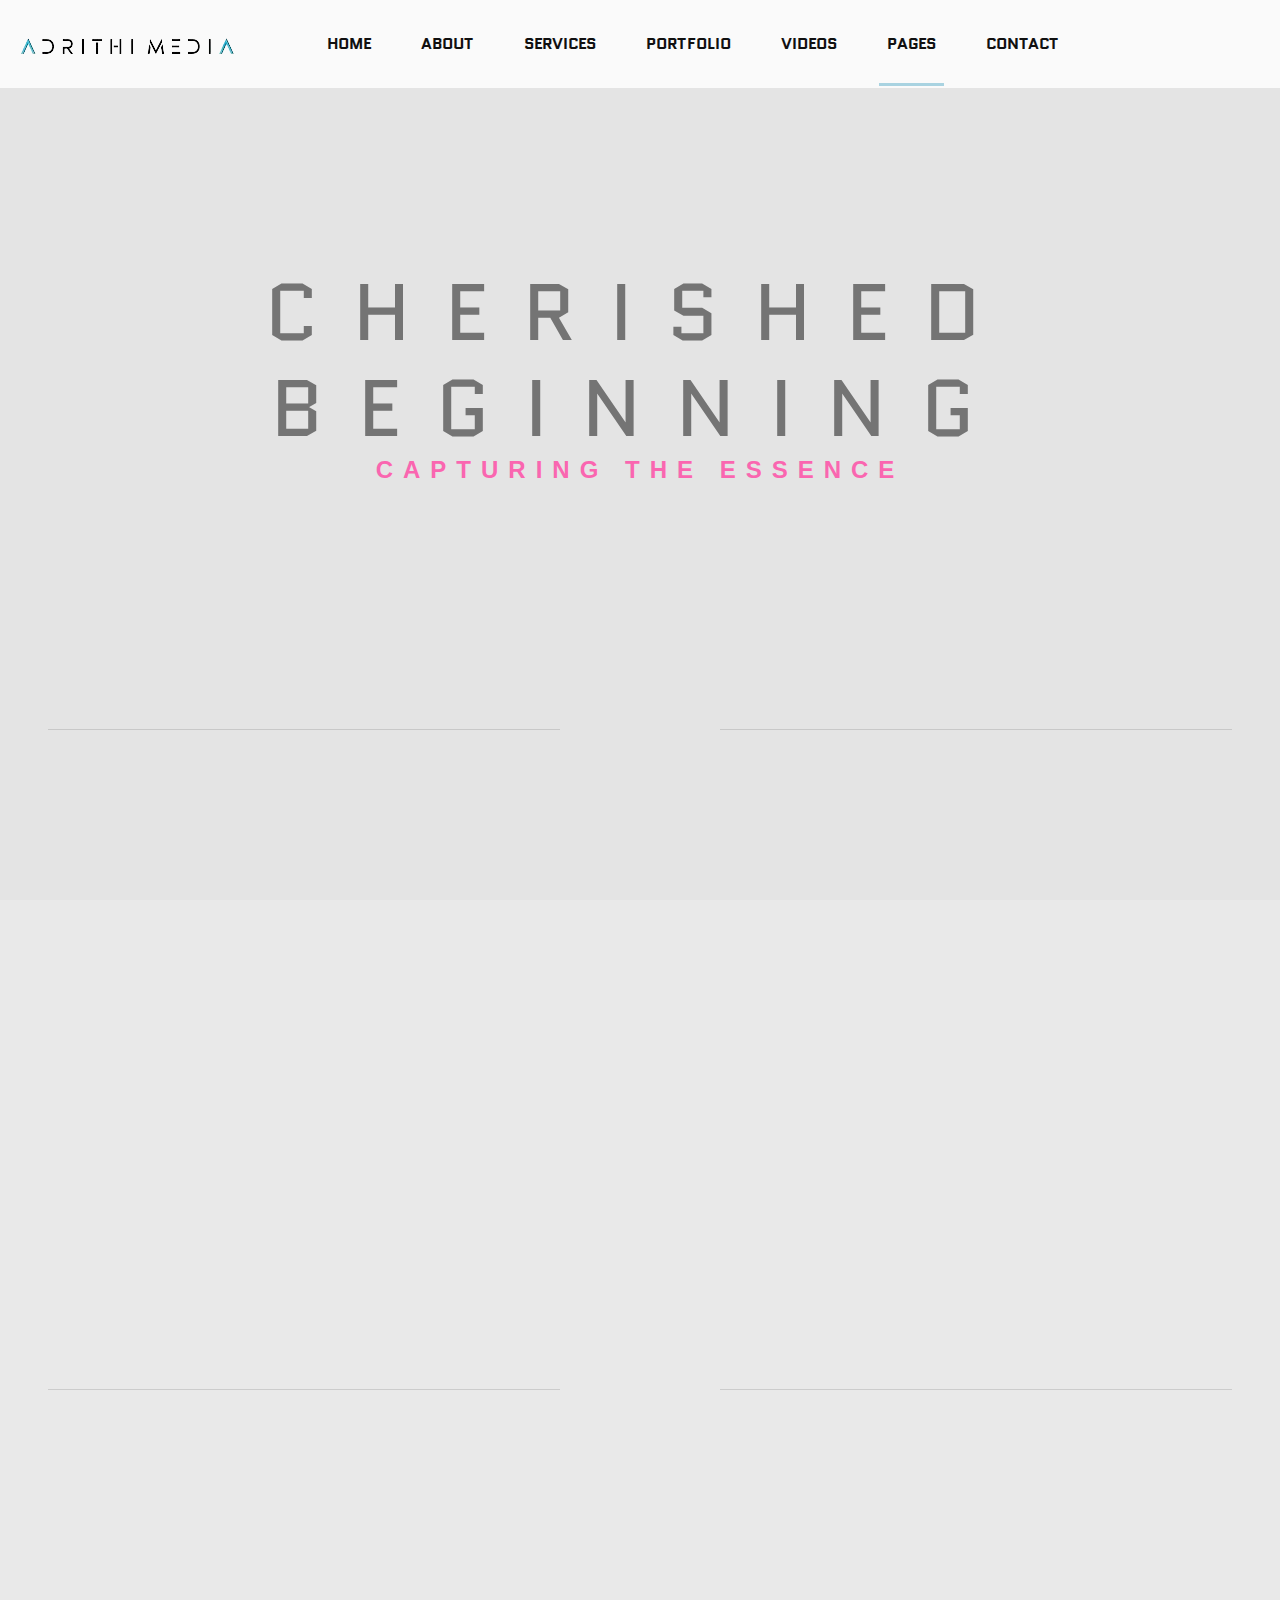
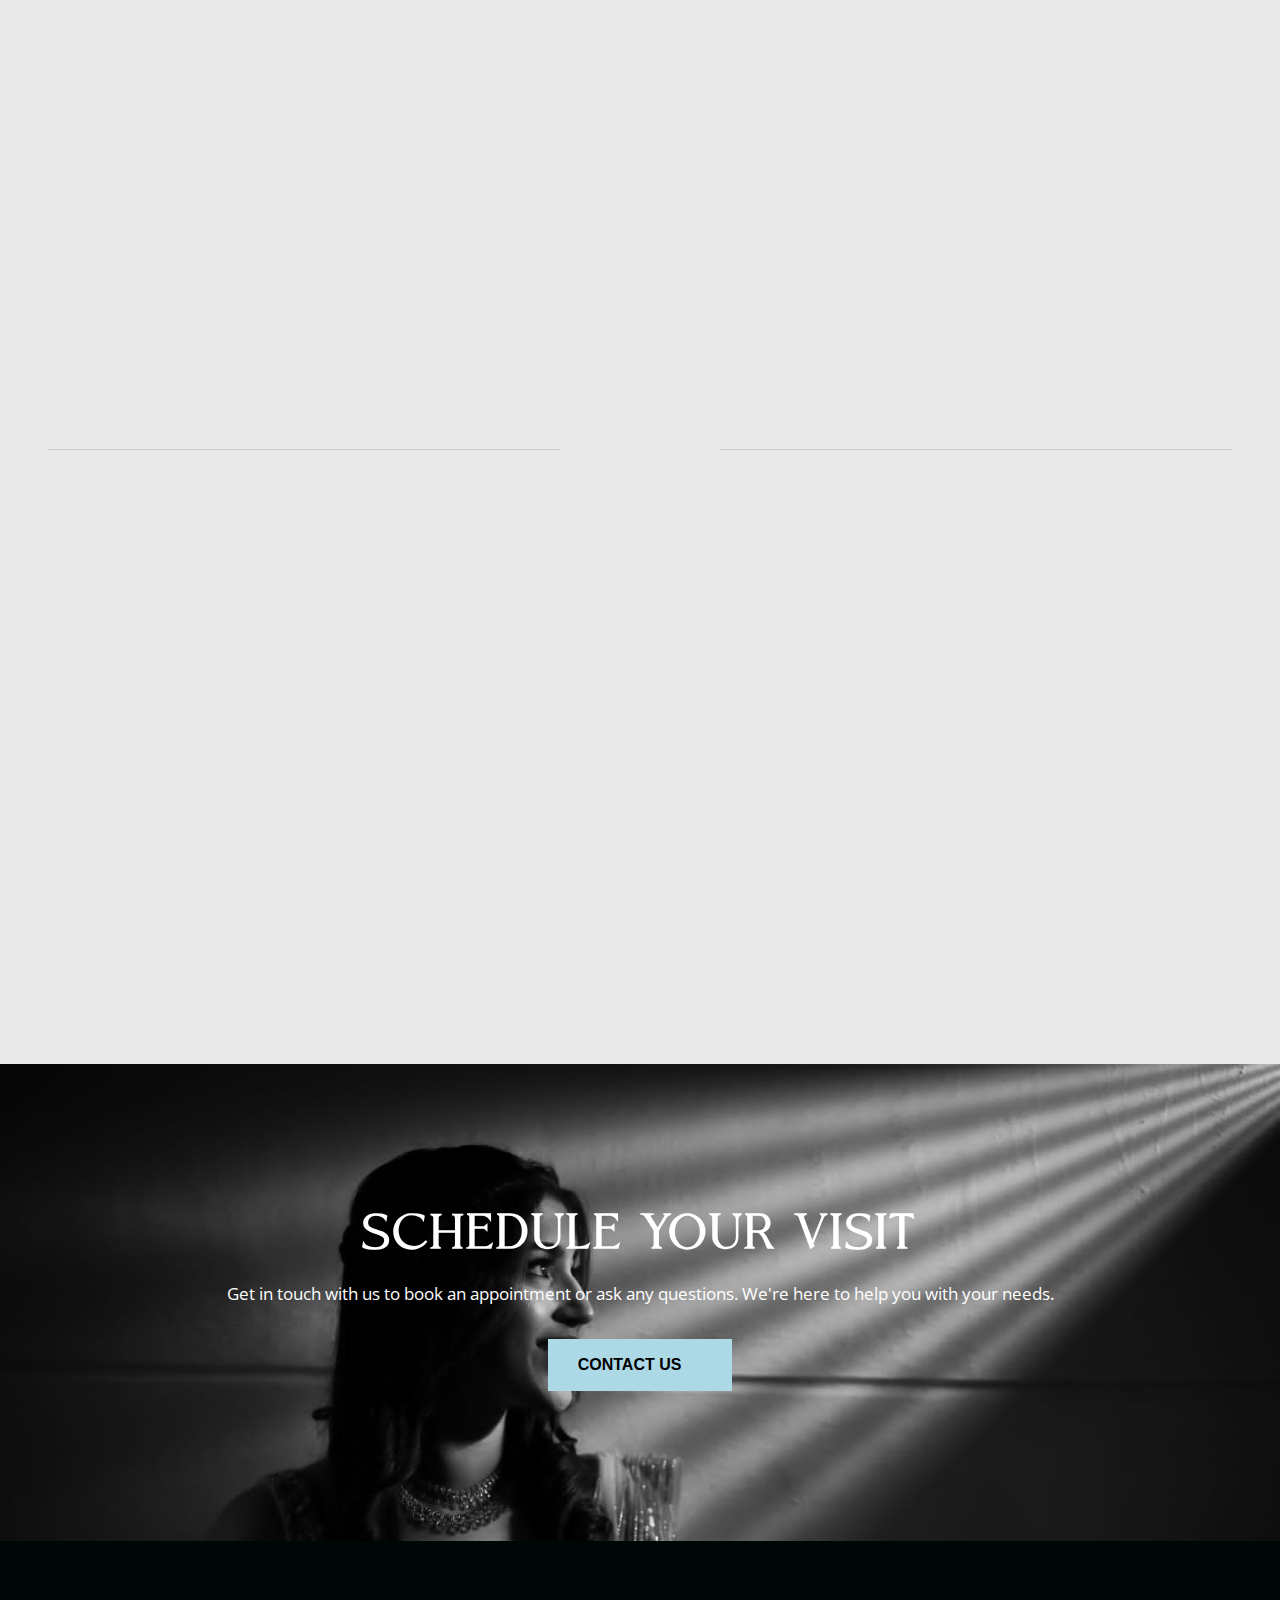
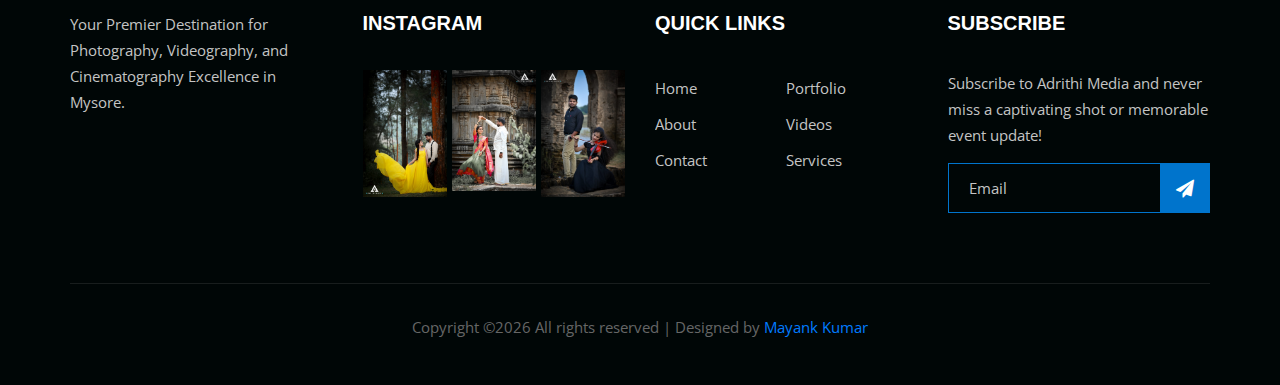
<file: baby-shoot.html>
<!DOCTYPE html>
<html lang="en">
<head>
    <meta charset="UTF-8">
    <meta name="viewport" content="width=device-width, initial-scale=1.0">
    <title>Adrithi Media - Baby Shoot</title>

    <meta name="description" content="Adrithi Media offers enchanting baby shoot services to capture the innocence and beauty of your little ones. Create lasting memories with our professional baby photography in Mysore.">
    <meta name="keywords" content="Adrithi Media, Baby Shoot Services, Baby Photography, Mysore, Newborn Photography, Child Photography, Professional Baby Photographer">
    <meta name="author" content="Adrithi Media">

    <!-- Open Graph Meta Tags -->
    <meta property="og:title" content="Baby Shoot Services by Adrithi Media">
    <meta property="og:description" content="Adrithi Media offers enchanting baby shoot services to capture the innocence and beauty of your little ones. Create lasting memories with our professional baby photography in Mysore.">
    <meta property="og:image" content="https://adrithimedia.com/image/baby-shoot.jpg">
    <meta property="og:url" content="https://adrithimedia.com/baby-shoot.html">
    <meta property="og:type" content="website">
      <!-- Google Font -->
      <link href="https://fonts.googleapis.com/css?family=Quantico:400,700&display=swap" rel="stylesheet">
      <link href="https://fonts.googleapis.com/css?family=Open+Sans:400,600,700&display=swap" rel="stylesheet">
  
      <!-- Css Styles -->
      <link rel="stylesheet" href="css/bootstrap.min.css" type="text/css">
      <link rel="stylesheet" href="css/font-awesome.min.css" type="text/css">
      <link rel="stylesheet" href="css/elegant-icons.css" type="text/css">
      <link rel="stylesheet" href="css/owl.carousel.min.css" type="text/css">
      <link rel="stylesheet" href="css/magnific-popup.css" type="text/css">
      <link rel="stylesheet" href="css/slicknav.min.css" type="text/css">
      <link rel="stylesheet" href="css/style.css" type="text/css">
      <link rel="stylesheet" href="https://cdnjs.cloudflare.com/ajax/libs/font-awesome/6.4.2/css/all.min.css" integrity="sha512-z3gLpd7yknf1YoNbCzqRKc4qyor8gaKU1qmn+CShxbuBusANI9QpRohGBreCFkKxLhei6S9CQXFEbbKuqLg0DA==" crossorigin="anonymous" referrerpolicy="no-referrer" />
      <link href='https://fonts.googleapis.com/css?family=Alumni Sans Pinstripe' rel='stylesheet'>

<link href='https://fonts.googleapis.com/css?family=Amatic SC' rel='stylesheet'>

</head>
<body>

        <!-- Page Preloder Starts -->
        <div id="preloder">
            <div class="loader"></div>
        </div>
        <!-- Page Preloder Ends-->
    
        <!-- Header Section Begin -->
        <header class="header-section">
            <div class="container-fluid">
                <div class="row">
                    <div class="col-lg-12">
                        <div class="logo">
                            <a href="./index.html">
                                <img src="img/logo.png" alt="">
                            </a>
                        </div>
                        <nav class="nav-menu mobile-menu">
                            <ul>
                                <li><a href="./index.html">Home</a></li>
                                <li><a href="./about.html">About</a></li>
                                <li><a href="./services.html">Services</a></li>
                                <li><a href="./portfolio.html">Portfolio</a></li>
                                <li><a href="./videos.html">Videos</a></li>
                                <li class="active"><a href="#">Pages</a>
                                    <ul class="dropdown">
                                        <li><a href="./wedding.html">Wedding Photography</a></li>
                                        <li><a href="./pre-wedding.html">Pre Wedding Photography</a></li>
                                        <li><a href="./engagement.html">Engagement Shoot</a></li>
                                        <li><a href="./maternity.html">Maternity Shoot</a></li>
                                        <li><a href="./baby-shoot.html">Baby Shoot</a></li>
                                        <li><a href="./commercial.html">Commercial Shoot</a></li>
                                    </ul>
                                </li>
                                <li><a href="./contact.html">Contact</a></li>
                            </ul>
                        </nav>
                       
                        <div id="mobile-menu-wrap"></div>
                    </div>
                </div>
            </div>
        </header>
        <!-- Header End -->


    <div style="background-color: rgb(233, 233, 233);">
        <br><br>
          <div class="main" >
            <h1 class="main-heading">
              <span class="main-heading-primary">Cherished Beginning</span>
              <span class="main-heading-secondary">Capturing the Essence</span>
            </h1>  
          </div>
          
          <h3 class="services-sub-heading animation1">Newborn Photography</h3>
          <h1 class="services-h1 animation1">Capturing Precious Moments</h1>
          <div class="camera-line">
            <hr>
         <i class="fa-solid fa-camera" aria-hidden="true"></i>
            <hr>
         </div>
         
         <div class="contained">
          <div class="layout">
           <img src="image/baby-shoot.jpg" alt="" class="img-services animation1" >
            <p class="col col-complementary animation1" role="complementary">
                In the tender embrace of new life, we find the purest beauty. Our newborn photography is a heartfelt journey, where every click freezes the innocence and wonder of your precious bundle of joy. With gentle care and artistic finesse, we create timeless portraits that treasure these fleeting moments, ensuring they are cherished for generations to come. Welcome your newborn into a world of everlasting memories through our expert lens.
            </p>  
          </div>   
        </div>
        <br>
        
          
        <h3 class="services-sub-heading animation1">Preserve Your Precious Moments</h3>
        <h1 class="services-h1 animation1">Baby Milestone Sessions</h1>
        <div class="camera-line">
          <hr>
        <i class="fa-solid fa-camera" aria-hidden="true"></i>
          <hr>
        </div>
        
        <div class="contained">
        <div class="layout">
         <img src="image/l-baby1.jpg" alt="" class="img-services animation1" >
          <p class="col col-complementary animation1" role="complementary">
            Celebrate each milestone of your baby's journey with us. Our Baby Milestone Sessions capture those enchanting moments when giggles turn into laughter and tiny steps mark the beginning of a lifelong adventure. With creativity and care, we transform these cherished memories into art, allowing you to relive the magic whenever you glance at our beautifully captured milestones. Let us be a part of your baby's incredible journey.

          </p>  
        </div>   
        </div>
        <br>
          
        <h3 class="services-sub-heading animation1">Unique and Memorable Photos</h3>
        <h1 class="services-h1 animation1">Family Bonding</h1>
        <div class="camera-line">
          <hr>
        <i class="fa-solid fa-camera" aria-hidden="true"></i>
          <hr>
        </div>
        
        <div class="contained">
        <div class="layout">
         <img src="image/l-baby2.jpg" alt="" class="img-services animation1" >
          <p class="col col-complementary animation1" role="complementary">
            Our photography isn't just about your little one; it's about the love, laughter, and connections that make your family truly special. Through our lens, we capture the genuine moments of joy, bonding, and tenderness that define your family's unique story. These photos serve as a heartwarming reminder of the love that surrounds your baby, creating timeless memories that strengthen the family bond.
          </p>  
        </div>   
        </div>
        <br>
          
        <br><br><br>
        </div>


 <!-- Cta Section Begin -->
 <section class="cta-section spad set-bg" data-setbg="image/contact-bg2.jpg">
    <div class="container">
        <div class="row">
            <div class="col-lg-12">
                <div class="cta-text">
                    <h2 class="services-heading1">Schedule Your Visit</h2>
                    <p>Get in touch with us to book an appointment or ask any questions. We're here to help you with your needs.</p>
                    <a href="contact.html" class="primary-btn cta-btton">Contact us &nbsp;<i class="fa-solid fa-arrow-right"></i></a>
                </div>
            </div>
        </div>
    </div>
</section>

<!-- Cta Section End -->

     <!-- Footer Section Begin -->
    <footer class="footer-section">
        <div class="container">
            <div class="row">
                <div class="col-lg-3 col-md-6 col-sm-6">
                    <div class="fs-about">
            
                        <p>Your Premier Destination for Photography, Videography, and Cinematography Excellence in Mysore.</p>
                            <div class="fa-social">
                                <a href="https://www.instagram.com/adrithimedia/"><i class="fa-brands fa-instagram fa-xl" style="margin-right: 10px;"></i></a>
                                <a href="https://www.facebook.com/adrithimedia/"><i class="fa-brands fa-facebook fa-xl" style="margin-right: 10px;"></i></a>
                                <a href="https://www.youtube.com/channel/UCczsX9O_zkrcrDfALxtwtiw"><i class="fa-brands fa-youtube fa-xl"></i></a>
                                
                            </div>
                    </div>
                </div>
                <div class="col-lg-3 col-md-6 col-sm-6">
                    <div class="fs-widget">
                        <h5 style="font-family: 'Montserrat', sans-serif;">Instagram</h5>
                        <div class="fw-instagram">
                            <img src="image/ig1.jpg" alt="">
                            <img src="image/ig2.jpg" alt="">
                            <img src="image/ig3.jpg" alt="">
                        </div>
                    </div>
                </div>
                <div class="col-lg-3 col-md-6 col-sm-6">
                    <div class="fs-widget">
                        <h5 style="font-family: 'Montserrat', sans-serif;">Quick links</h5>
                        <ul>
                            <li><a href="index.html">Home</a></li>
                            <li><a href="about.html">About</a></li>
                            <li><a href="contact.html">Contact</a></li>
                        </ul>
                        <ul>
                            <li><a href="portfolio.html">Portfolio</a></li>
                            <li><a href="videos.html">Videos</a></li>
                            <li><a href="services.html">Services</a></li>
                        </ul>
                    </div>
                </div>
                <div class="col-lg-3 col-md-6 col-sm-6">
                    <div class="fs-widget">
                        <h5 style="font-family: 'Montserrat', sans-serif;">Subscribe</h5>
                        <p>Subscribe to Adrithi Media and never miss a captivating shot or memorable event update!</p>
                        <div class="fw-subscribe">
                            <form  action="https://formspree.io/f/xwkdqojb"
                            method="POST">
                                <input type="email" name="Email" placeholder="Email" required>
                                <button type="submit"><i class="fa fa-send"></i></button>
                            </form>
                        </div>
                    </div>
                </div>
                <div class="col-lg-12">
                    <div class="copyright-text">
                        <p>
  Copyright &copy;<script>document.write(new Date().getFullYear());</script> All rights reserved | Designed by <a href="themayank.in">Mayank Kumar</a></p>
                    </div>
                </div>
            </div>
        </div>
    </footer>
    <!-- Footer Section End -->
       
    
        <!-- Js Plugins -->
        <script src="js/jquery-3.3.1.min.js"></script>
        <script src="js/bootstrap.min.js"></script>
        <script src="js/jquery.magnific-popup.min.js"></script>
        <script src="js/isotope.pkgd.min.js"></script>
        <script src="js/masonry.pkgd.min.js"></script>
        <script src="js/jquery.slicknav.js"></script>
        <script src="js/owl.carousel.min.js"></script>
        <script src="js/main.js"></script>
        <link rel="stylesheet" href="https://cdnjs.cloudflare.com/ajax/libs/font-awesome/6.4.2/css/all.min.css" integrity="sha512-z3gLpd7yknf1YoNbCzqRKc4qyor8gaKU1qmn+CShxbuBusANI9QpRohGBreCFkKxLhei6S9CQXFEbbKuqLg0DA==" crossorigin="anonymous" referrerpolicy="no-referrer" />
</body>
</html>
</file>
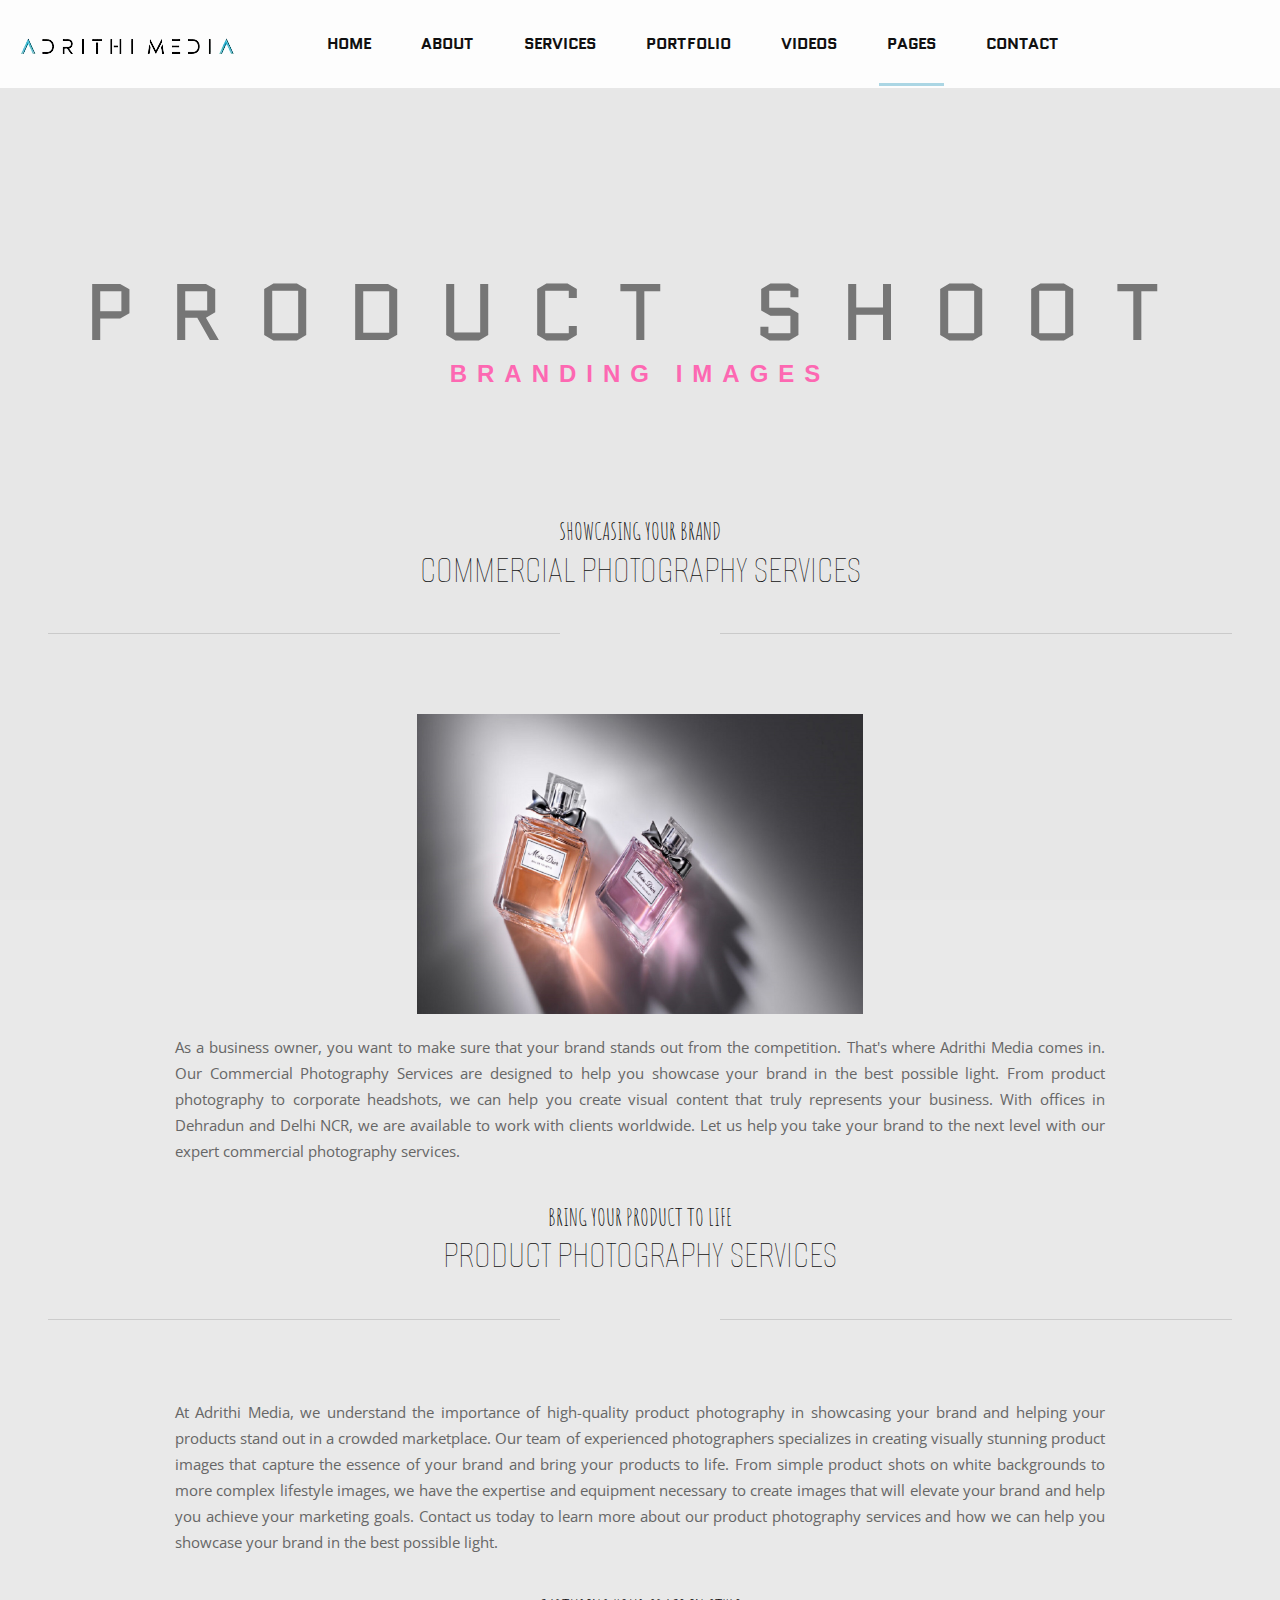
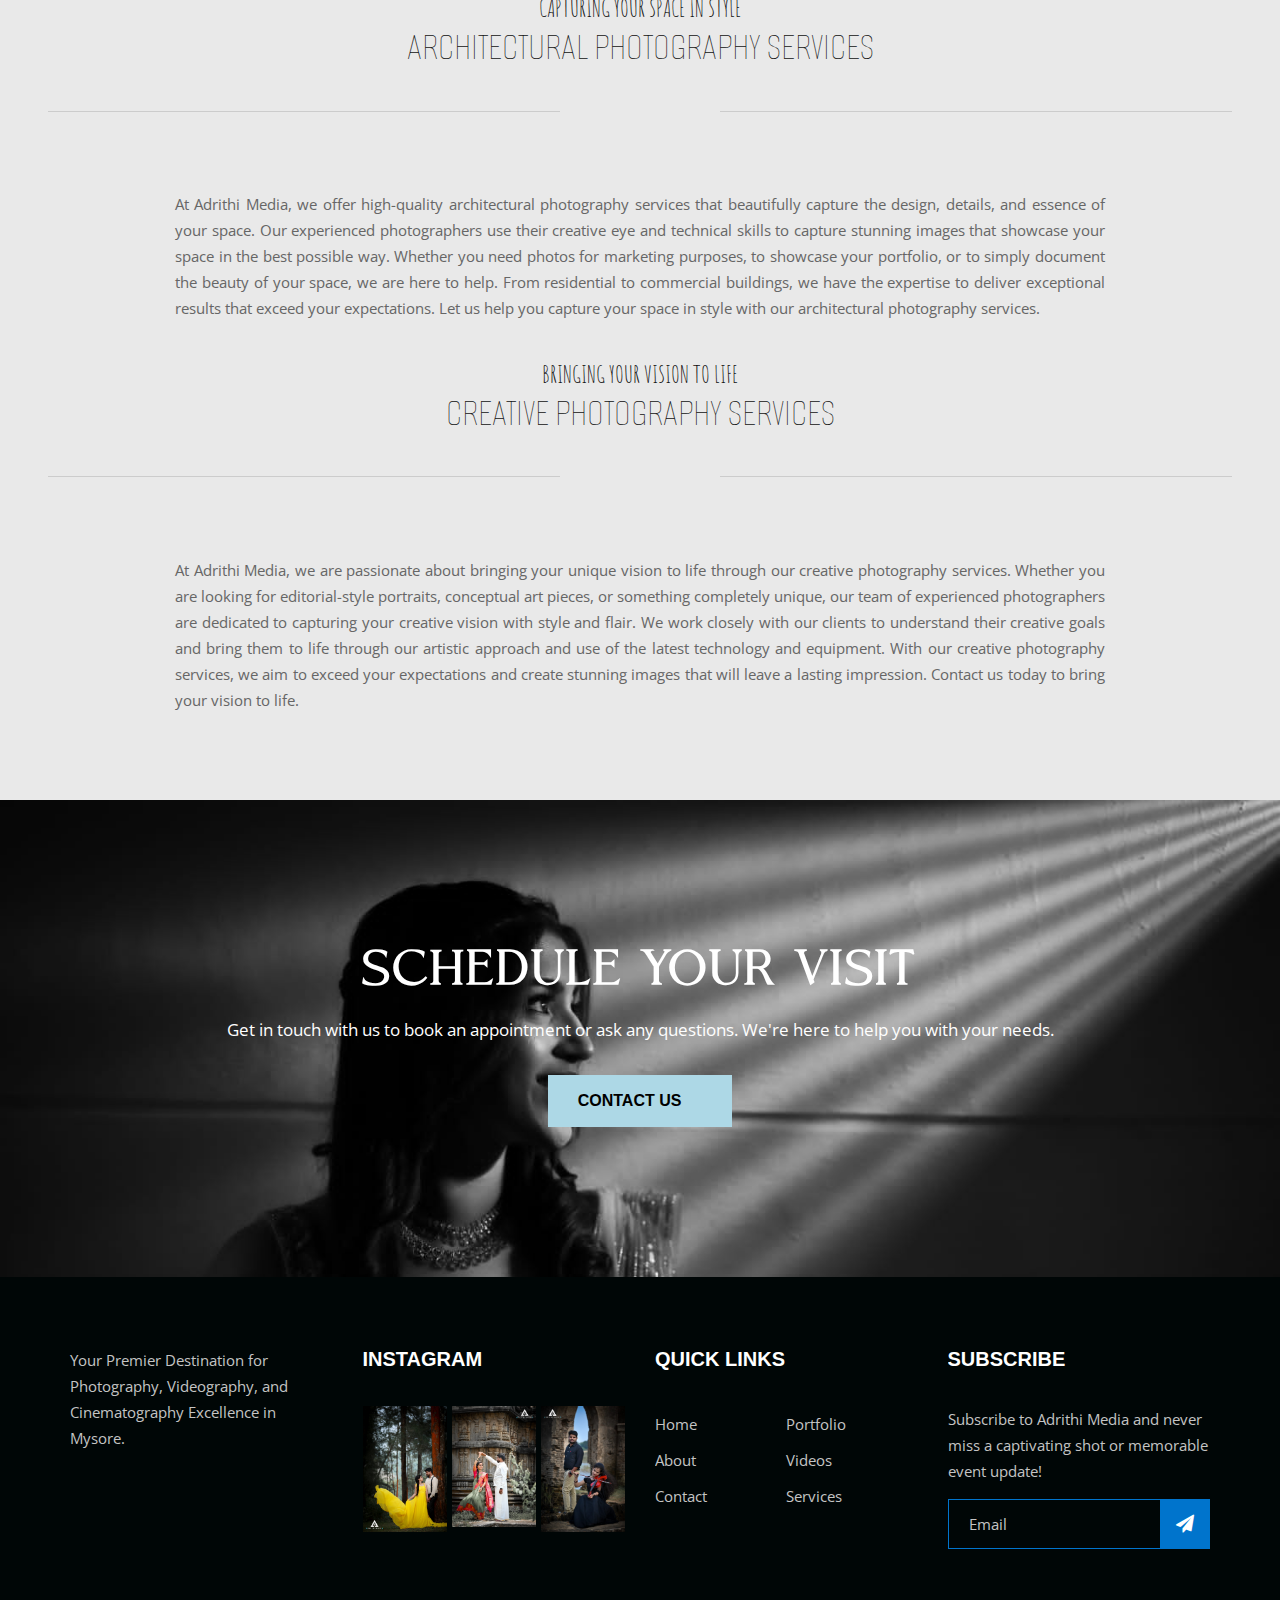
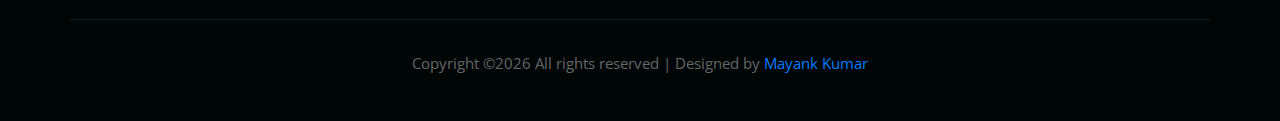
<file: commercial.html>
<!DOCTYPE html>
<html lang="en">
<head>
    <meta charset="UTF-8">
    <meta name="viewport" content="width=device-width, initial-scale=1.0">

    <title>Adrithi Media - Commercial Shoot</title>
    <meta name="description" content="Adrithi Media specializes in commercial photography, providing businesses in Mysore with high-quality images that capture their products, services, and brand essence. Elevate your brand with our professional commercial photography services.">
    <meta name="keywords" content="Adrithi Media, Commercial Photography, Product Photography, Business Photography, Mysore, Professional Photographer, Brand Photography, Corporate Photography">
    <meta name="author" content="Adrithi Media">

    <!-- Open Graph Meta Tags -->
    <meta property="og:title" content="Commercial Photography Services by Adrithi Media">
    <meta property="og:description" content="Adrithi Media specializes in commercial photography, providing businesses in Mysore with high-quality images that capture their products, services, and brand essence. Elevate your brand with our professional commercial photography services.">
    <meta property="og:image" content="https://adrithimedia.com/image/commercial.jpg">
    <meta property="og:url" content="https://adrithimedia.com/commercial.html">
    <meta property="og:type" content="website">
      <!-- Google Font -->
      <link href="https://fonts.googleapis.com/css?family=Quantico:400,700&display=swap" rel="stylesheet">
      <link href="https://fonts.googleapis.com/css?family=Open+Sans:400,600,700&display=swap" rel="stylesheet">
  
      <!-- Css Styles -->
      <link rel="stylesheet" href="css/bootstrap.min.css" type="text/css">
      <link rel="stylesheet" href="css/font-awesome.min.css" type="text/css">
      <link rel="stylesheet" href="css/elegant-icons.css" type="text/css">
      <link rel="stylesheet" href="css/owl.carousel.min.css" type="text/css">
      <link rel="stylesheet" href="css/magnific-popup.css" type="text/css">
      <link rel="stylesheet" href="css/slicknav.min.css" type="text/css">
      <link rel="stylesheet" href="css/style.css" type="text/css">
      <link rel="stylesheet" href="https://cdnjs.cloudflare.com/ajax/libs/font-awesome/6.4.2/css/all.min.css" integrity="sha512-z3gLpd7yknf1YoNbCzqRKc4qyor8gaKU1qmn+CShxbuBusANI9QpRohGBreCFkKxLhei6S9CQXFEbbKuqLg0DA==" crossorigin="anonymous" referrerpolicy="no-referrer" />
      <link href='https://fonts.googleapis.com/css?family=Alumni Sans Pinstripe' rel='stylesheet'>

<link href='https://fonts.googleapis.com/css?family=Amatic SC' rel='stylesheet'>

</head>
<body>

        <!-- Page Preloder Starts -->
        <div id="preloder">
            <div class="loader"></div>
        </div>
        <!-- Page Preloder Ends-->
    
        <!-- Header Section Begin -->
        <header class="header-section">
            <div class="container-fluid">
                <div class="row">
                    <div class="col-lg-12">
                        <div class="logo">
                            <a href="./index.html">
                                <img src="img/logo.png" alt="">
                            </a>
                        </div>
                        <nav class="nav-menu mobile-menu">
                            <ul>
                                <li><a href="./index.html">Home</a></li>
                                <li><a href="./about.html">About</a></li>
                                <li><a href="./services.html">Services</a></li>
                                <li><a href="./portfolio.html">Portfolio</a></li>
                                <li><a href="./videos.html">Videos</a></li>
                                <li class="active"><a href="#">Pages</a>
                                    <ul class="dropdown">
                                        <li><a href="./wedding.html">Wedding Photography</a></li>
                                        <li><a href="./pre-wedding.html">Pre Wedding Photography</a></li>
                                        <li><a href="./engagement.html">Engagement Shoot</a></li>
                                        <li><a href="./maternity.html">Maternity Shoot</a></li>
                                        <li><a href="./baby-shoot.html">Baby Shoot</a></li>
                                        <li><a href="./commercial.html">Commercial Shoot</a></li>
                                    </ul>
                                </li>
                                <li><a href="./contact.html">Contact</a></li>
                            </ul>
                        </nav>
                       
                        <div id="mobile-menu-wrap"></div>
                    </div>
                </div>
            </div>
        </header>
        <!-- Header End -->


    <div style="background-color: rgb(233, 233, 233);">
        <br><br>
          <div class="main" >
            <h1 class="main-heading">
              <span class="main-heading-primary">PRODUCT SHOOT</span>
              <span class="main-heading-secondary">BRANDING IMAGES</span>
            </h1>  
          </div>
          
          <h3 class="services-sub-heading">Showcasing Your Brand</h3>
          <h1 class="services-h1">COMMERCIAL PHOTOGRAPHY SERVICES</h1>
          <div class="camera-line">
            <hr>
         <i class="fa-solid fa-camera" aria-hidden="true"></i>
            <hr>
         </div>
         
         <div class="contained">
          <div class="layout">
           <img src="image/commercial.jpg" alt="" class="img-services" >
            <p class="col col-complementary" role="complementary">
              As a business owner, you want to make sure that your brand stands out from the competition. That's where Adrithi Media comes in. Our Commercial Photography Services are designed to help you showcase your brand in the best possible light. From product photography to corporate headshots, we can help you create visual content that truly represents your business. With offices in Dehradun and Delhi NCR, we are available to work with clients worldwide. Let us help you take your brand to the next level with our expert commercial photography services.
            </p>  
          </div>   
        </div>
        <br>
        
          
        <h3 class="services-sub-heading">Bring Your Product to Life</h3>
        <h1 class="services-h1">PRODUCT PHOTOGRAPHY SERVICES</h1>
        <div class="camera-line">
          <hr>
        <i class="fa-solid fa-camera" aria-hidden="true"></i>
          <hr>
        </div>
        
        <div class="contained">
        <div class="layout">
         
          <p class="col col-complementary" role="complementary">
            At Adrithi Media, we understand the importance of high-quality product photography in showcasing your brand and helping your products stand out in a crowded marketplace. Our team of experienced photographers specializes in creating visually stunning product images that capture the essence of your brand and bring your products to life. From simple product shots on white backgrounds to more complex lifestyle images, we have the expertise and equipment necessary to create images that will elevate your brand and help you achieve your marketing goals. Contact us today to learn more about our product photography services and how we can help you showcase your brand in the best possible light.
          </p>  
        </div>   
        </div>
        <br>
          
        <h3 class="services-sub-heading">Capturing Your Space in Style</h3>
        <h1 class="services-h1">ARCHITECTURAL PHOTOGRAPHY SERVICES</h1>
        <div class="camera-line">
          <hr>
        <i class="fa-solid fa-camera" aria-hidden="true"></i>
          <hr>
        </div>
        
        <div class="contained">
        <div class="layout">
        
          <p class="col col-complementary" role="complementary">
            At Adrithi Media, we offer high-quality architectural photography services that beautifully capture the design, details, and essence of your space. Our experienced photographers use their creative eye and technical skills to capture stunning images that showcase your space in the best possible way. Whether you need photos for marketing purposes, to showcase your portfolio, or to simply document the beauty of your space, we are here to help. From residential to commercial buildings, we have the expertise to deliver exceptional results that exceed your expectations. Let us help you capture your space in style with our architectural photography services.
          </p>  
        </div>   
        </div>
        <br>
          
        <h3 class="services-sub-heading">Bringing Your Vision to Life</h3>
        <h1 class="services-h1">CREATIVE PHOTOGRAPHY SERVICES</h1>
        <div class="camera-line">
          <hr>
        <i class="fa-solid fa-camera" aria-hidden="true"></i>
          <hr>
        </div>
        
        <div class="contained">
        <div class="layout">
         
          <p class="col col-complementary" role="complementary">
            At Adrithi Media, we are passionate about bringing your unique vision to life through our creative photography services. Whether you are looking for editorial-style portraits, conceptual art pieces, or something completely unique, our team of experienced photographers are dedicated to capturing your creative vision with style and flair. We work closely with our clients to understand their creative goals and bring them to life through our artistic approach and use of the latest technology and equipment. With our creative photography services, we aim to exceed your expectations and create stunning images that will leave a lasting impression. Contact us today to bring your vision to life.
          </p>  
        </div>   
        </div>
        <br><br><br>
        
        </div>
    

 <!-- Cta Section Begin -->
 <section class="cta-section spad set-bg" data-setbg="image/contact-bg2.jpg">
    <div class="container">
        <div class="row">
            <div class="col-lg-12">
                <div class="cta-text">
                    <h2 class="services-heading1">Schedule Your Visit</h2>
                    <p>Get in touch with us to book an appointment or ask any questions. We're here to help you with your needs.</p>
                    <a href="contact.html" class="primary-btn cta-btton">Contact us &nbsp;<i class="fa-solid fa-arrow-right"></i></a>
                </div>
            </div>
        </div>
    </div>
</section>

<!-- Cta Section End -->
<!-- Footer Section Begin -->
<footer class="footer-section">
  <div class="container">
      <div class="row">
          <div class="col-lg-3 col-md-6 col-sm-6">
              <div class="fs-about">
      
                  <p>Your Premier Destination for Photography, Videography, and Cinematography Excellence in Mysore.</p>
                      <div class="fa-social">
                          <a href="https://www.instagram.com/adrithimedia/"><i class="fa-brands fa-instagram fa-xl" style="margin-right: 10px;"></i></a>
                          <a href="https://www.facebook.com/adrithimedia/"><i class="fa-brands fa-facebook fa-xl" style="margin-right: 10px;"></i></a>
                          <a href="https://www.youtube.com/channel/UCczsX9O_zkrcrDfALxtwtiw"><i class="fa-brands fa-youtube fa-xl"></i></a>
                          
                      </div>
              </div>
          </div>
          <div class="col-lg-3 col-md-6 col-sm-6">
              <div class="fs-widget">
                  <h5 style="font-family: 'Montserrat', sans-serif;">Instagram</h5>
                  <div class="fw-instagram">
                      <img src="image/ig1.jpg" alt="">
                      <img src="image/ig2.jpg" alt="">
                      <img src="image/ig3.jpg" alt="">
                  </div>
              </div>
          </div>
          <div class="col-lg-3 col-md-6 col-sm-6">
              <div class="fs-widget">
                  <h5 style="font-family: 'Montserrat', sans-serif;">Quick links</h5>
                  <ul>
                      <li><a href="index.html">Home</a></li>
                      <li><a href="about.html">About</a></li>
                      <li><a href="contact.html">Contact</a></li>
                  </ul>
                  <ul>
                      <li><a href="portfolio.html">Portfolio</a></li>
                      <li><a href="videos.html">Videos</a></li>
                      <li><a href="services.html">Services</a></li>
                  </ul>
              </div>
          </div>
          <div class="col-lg-3 col-md-6 col-sm-6">
              <div class="fs-widget">
                  <h5 style="font-family: 'Montserrat', sans-serif;">Subscribe</h5>
                  <p>Subscribe to Adrithi Media and never miss a captivating shot or memorable event update!</p>
                  <div class="fw-subscribe">
                      <form  action="https://formspree.io/f/xwkdqojb"
                      method="POST">
                          <input type="email" name="Email" placeholder="Email" required>
                          <button type="submit"><i class="fa fa-send"></i></button>
                      </form>
                  </div>
              </div>
          </div>
          <div class="col-lg-12">
              <div class="copyright-text">
                  <p>
Copyright &copy;<script>document.write(new Date().getFullYear());</script> All rights reserved | Designed by <a href="themayank.in">Mayank Kumar</a></p>
              </div>
          </div>
      </div>
  </div>
</footer>
<!-- Footer Section End -->
       
    
        <!-- Js Plugins -->
        <script src="js/jquery-3.3.1.min.js"></script>
        <script src="js/bootstrap.min.js"></script>
        <script src="js/jquery.magnific-popup.min.js"></script>
        <script src="js/isotope.pkgd.min.js"></script>
        <script src="js/masonry.pkgd.min.js"></script>
        <script src="js/jquery.slicknav.js"></script>
        <script src="js/owl.carousel.min.js"></script>
        <script src="js/main.js"></script>
        <link rel="stylesheet" href="https://cdnjs.cloudflare.com/ajax/libs/font-awesome/6.4.2/css/all.min.css" integrity="sha512-z3gLpd7yknf1YoNbCzqRKc4qyor8gaKU1qmn+CShxbuBusANI9QpRohGBreCFkKxLhei6S9CQXFEbbKuqLg0DA==" crossorigin="anonymous" referrerpolicy="no-referrer" />
</body>
</html>
</file>
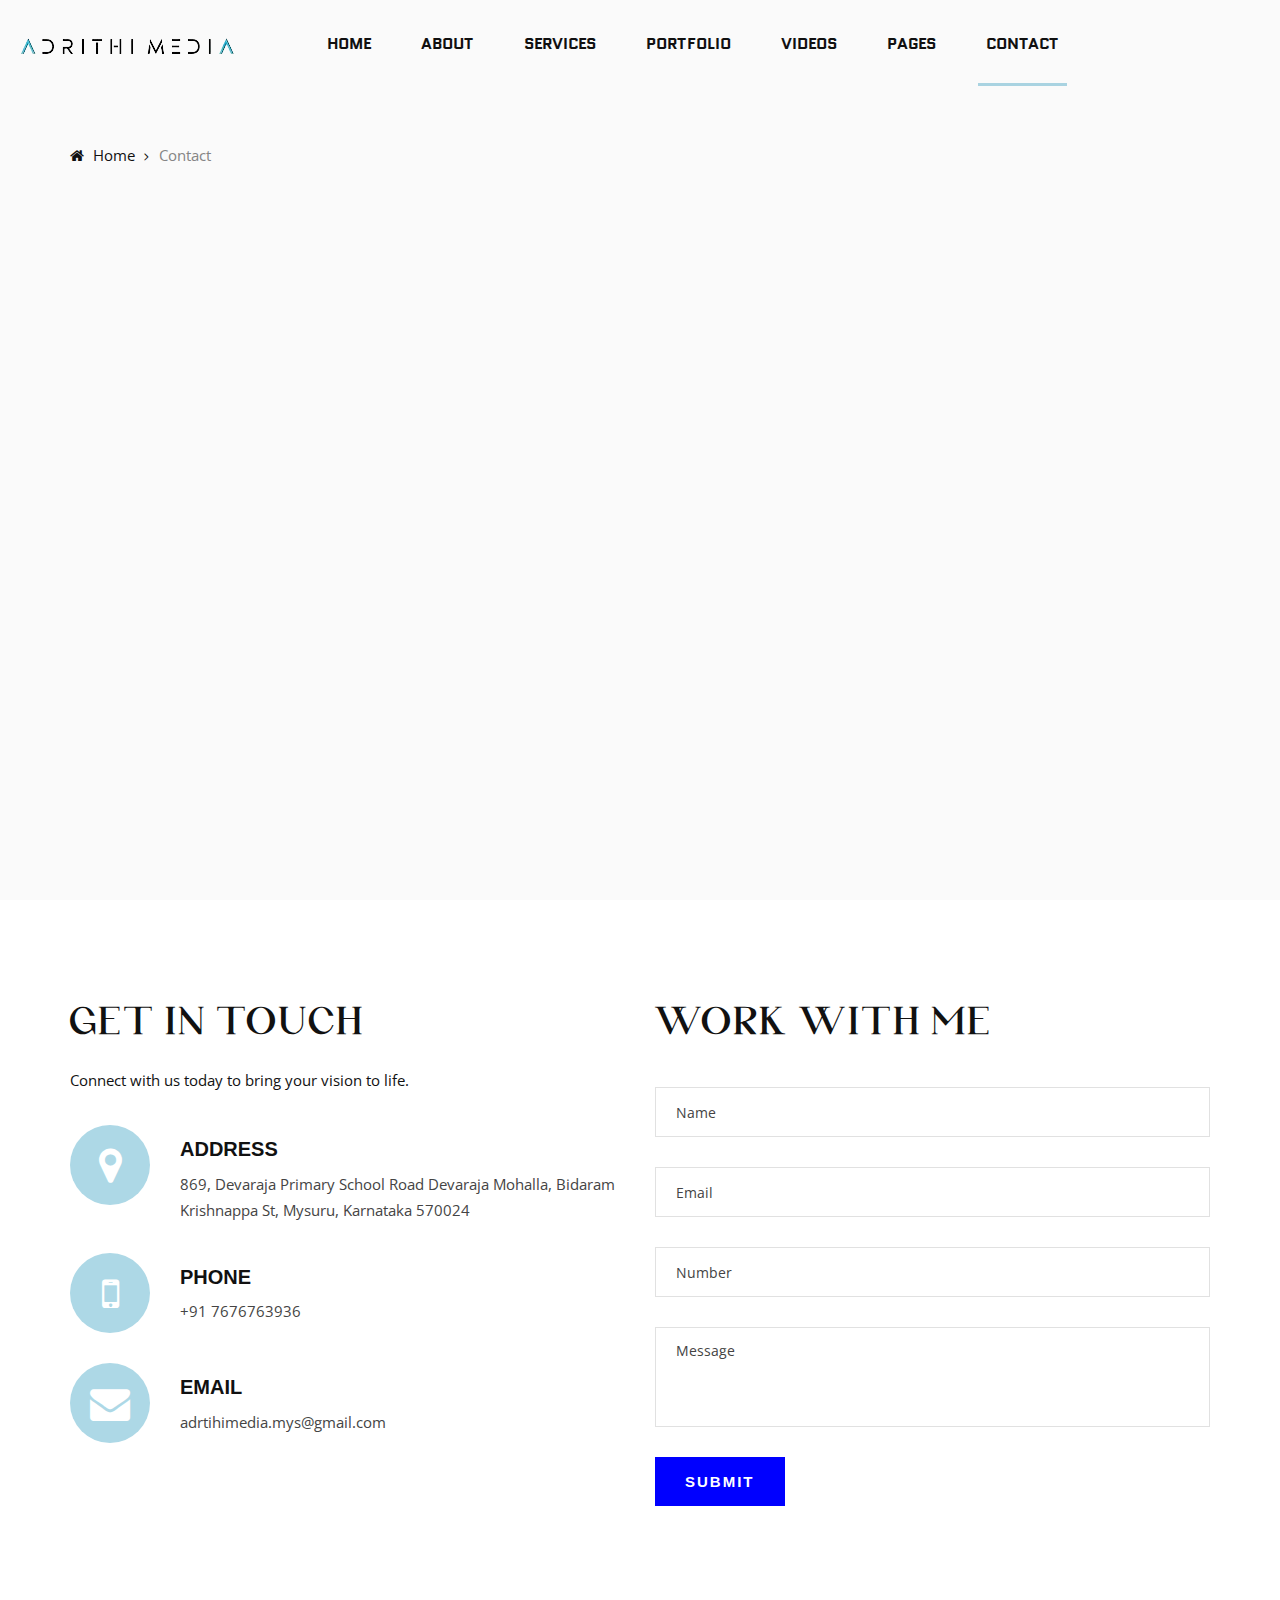
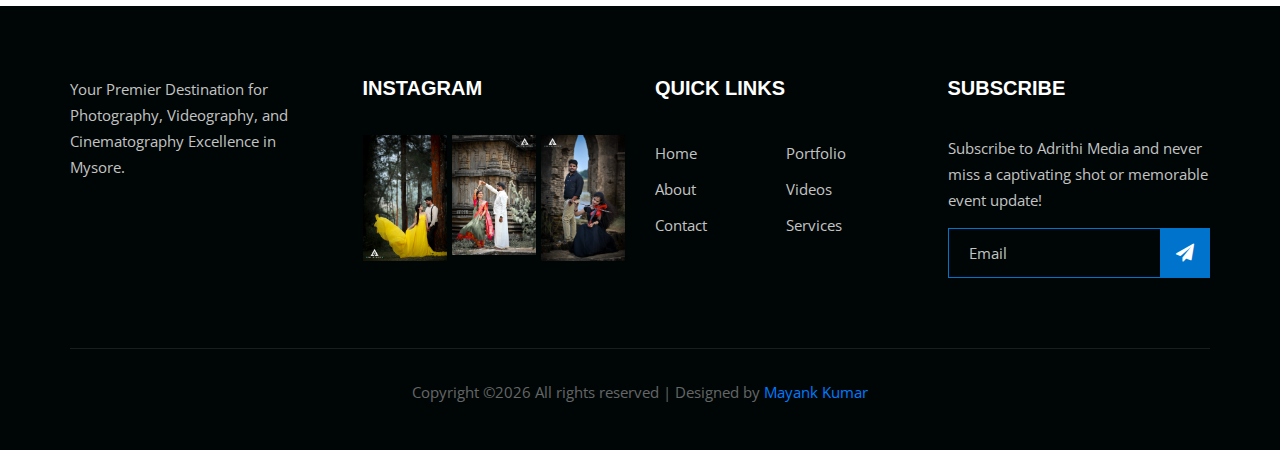
<file: contact.html>
<!DOCTYPE html>
<html lang="zxx">

<head>
    <meta charset="UTF-8">
    <meta name="viewport" content="width=device-width, initial-scale=1.0">
    <meta http-equiv="X-UA-Compatible" content="ie=edge">
    <title>Adrithi Media - Contact Us</title>
    <meta name="description" content="Contact Adrithi Media for all your photography, event photography, videography, and cinematography needs in Mysore. Reach out to us to discuss your upcoming project or event.">
    <meta name="keywords" content="Adrithi Media, Contact Us, Photography, Event Photography, Videography, Cinematography, Mysore, Contact Information">
    <meta name="author" content="Adrithi Media">

    <!-- Open Graph Meta Tags -->
    <meta property="og:title" content="Contact Adrithi Media">
    <meta property="og:description" content="Contact Adrithi Media for all your photography, event photography, videography, and cinematography needs in Mysore. Reach out to us to discuss your upcoming project or event.">
    <meta property="og:image" content="https://adrithimedia.com/image/c-wedding.jpg">
    <meta property="og:url" content="https://adrithimedia.com/contact.html">
    <meta property="og:type" content="website">
    <!-- Google Font -->
    <link href="https://fonts.googleapis.com/css?family=Quantico:400,700&display=swap" rel="stylesheet">
    <link href="https://fonts.googleapis.com/css?family=Open+Sans:400,600,700&display=swap" rel="stylesheet">

    <!-- Css Styles -->
    <link rel="stylesheet" href="css/bootstrap.min.css" type="text/css">
    <link rel="stylesheet" href="css/font-awesome.min.css" type="text/css">
    <link rel="stylesheet" href="css/elegant-icons.css" type="text/css">
    <link rel="stylesheet" href="css/owl.carousel.min.css" type="text/css">
    <link rel="stylesheet" href="css/magnific-popup.css" type="text/css">
    <link rel="stylesheet" href="css/slicknav.min.css" type="text/css">
    <link rel="stylesheet" href="css/style.css" type="text/css">
</head>

<body>
    <!-- Page Preloder -->
    <div id="preloder">
        <div class="loader"></div>
    </div>

   <!-- Header Section Begin -->
   <header class="header-section">
    <div class="container-fluid">
        <div class="row">
            <div class="col-lg-12">
                <div class="logo">
                    <a href="./index.html">
                        <img src="img/logo.png" alt="">
                    </a>
                </div>
                <nav class="nav-menu mobile-menu">
                    <ul>
                        <li><a href="./index.html">Home</a></li>
                        <li><a href="./about.html">About</a></li>
                        <li><a href="./services.html">Services</a></li>
                        <li><a href="./portfolio.html">Portfolio</a></li>
                        <li><a href="./videos.html">Videos</a></li>
                        <li><a href="#">Pages</a>
                            <ul class="dropdown">
                                <li><a href="./wedding.html">Wedding Photography</a></li>
                                <li><a href="./pre-wedding.html">Pre Wedding Photography</a></li>
                                <li><a href="./engagement.html">Engagement Shoot</a></li>
                                <li><a href="./maternity.html">Maternity Shoot</a></li>
                                <li><a href="./baby-shoot.html">Baby Shoot</a></li>
                                <li><a href="./commercial.html">Commercial Shoot</a></li>
                            </ul>
                        </li>
                        <li class="active"><a href="./contact.html">Contact</a></li>
                    </ul>
                </nav>
               
                <div id="mobile-menu-wrap"></div>
            </div>
        </div>
    </div>
</header>
<!-- Header End -->

    <!-- Breadcrumb Begin -->
    <div class="breadcrumb-option spad">
        <div class="container">
            <div class="row">
                <div class="col-lg-12">
                    <div class="bo-links">
                        <a href="./index.html"><i class="fa fa-home"></i> Home</a>
                        <span>Contact</span>
                    </div>
                </div>
            </div>
        </div>
    </div>
    <!-- Breadcrumb End -->

    <!-- Contact Section Begin -->
    <div class="map">
        <iframe
            src="https://www.google.com/maps/embed?pb=!1m18!1m12!1m3!1d3898.1033584599936!2d76.6475805739126!3d12.308825929064776!2m3!1f0!2f0!3f0!3m2!1i1024!2i768!4f13.1!3m3!1m2!1s0x3baf7198e27b0c9b%3A0x26000a30bdfebe7e!2sAdrithi%20Media!5e0!3m2!1sen!2sin!4v1693993642202!5m2!1sen!2sin"
            height="635" style="border:0;" allowfullscreen="" aria-hidden="false" tabindex="0"></iframe>
    </div>
    <section class="contact-section spad">
        <div class="container">
            <div class="row">
                <div class="col-lg-6 col-md-6">
                    <div class="contact-text">
                        <h3 class="main-heading-moglan">Get in touch</h3>
                        <p>Connect with us today to bring your vision to life.</p>
                        <div class="ct-item">
                            <div class="ct-icon" style="background-color: #ADD8E6;">
                                <i class="fa fa-map-marker"></i>
                            </div>
                            <div class="ct-text">
                                <h5 style="font-family: 'Montserrat', sans-serif;">Address</h5>
                                <p>869, Devaraja Primary School Road Devaraja Mohalla, Bidaram Krishnappa St, Mysuru, Karnataka 570024</p>
                            </div>
                        </div>
                        <div class="ct-item">
                            <div class="ct-icon" style="background-color: #ADD8E6;">
                                <i class="fa fa-mobile"></i>
                            </div>
                            <div class="ct-text">
                                <h5 style="font-family: 'Montserrat', sans-serif;">Phone</h5>
                                <ul>
                                    <li>+91 7676763936</li>
                                 
                                </ul>
                            </div>
                        </div>
                        <div class="ct-item">
                            <div class="ct-icon" style="background-color: #ADD8E6;">
                                <i class="fa fa-envelope"></i>
                            </div>
                            <div class="ct-text">
                                <h5 style="font-family: 'Montserrat', sans-serif;">Email</h5>
                                <p>adrtihimedia.mys@gmail.com</p>
                            </div>
                        </div>
                    </div>
                </div>
                <div class="col-lg-6 col-md-6">
                    <div class="contact-form">
                        <h3 class="main-heading-moglan">Work with Me!</h3>
                        <form   action="https://formspree.io/f/xvojqana"
                        method="POST">
                            <input type="text" name="Name" placeholder="Name" required>
                            <input type="text" name="Email" placeholder="Email" required>
                            <input type="number" name="Number" placeholder="Number" required>
                            <textarea placeholder="Message" name="Message" required></textarea>
                            <button type="submit" class="site-btn" style="font-family: 'Montserrat', sans-serif; background-color: blue">Submit</button>
                        </form>
                    </div>
                </div>
            </div>
        </div>
    </section>
    <!-- Contact Section End -->

    <!-- Footer Section Begin -->
    <footer class="footer-section">
        <div class="container">
            <div class="row">
                <div class="col-lg-3 col-md-6 col-sm-6">
                    <div class="fs-about">
            
                        <p>Your Premier Destination for Photography, Videography, and Cinematography Excellence in Mysore.</p>
                            <div class="fa-social">
                                <a href="https://www.instagram.com/adrithimedia/"><i class="fa-brands fa-instagram fa-xl" style="margin-right: 10px;"></i></a>
                                <a href="https://www.facebook.com/adrithimedia/"><i class="fa-brands fa-facebook fa-xl" style="margin-right: 10px;"></i></a>
                                <a href="https://www.youtube.com/channel/UCczsX9O_zkrcrDfALxtwtiw"><i class="fa-brands fa-youtube fa-xl"></i></a>
                                
                            </div>
                    </div>
                </div>
                <div class="col-lg-3 col-md-6 col-sm-6">
                    <div class="fs-widget">
                        <h5 style="font-family: 'Montserrat', sans-serif;">Instagram</h5>
                        <div class="fw-instagram">
                            <img src="image/ig1.jpg" alt="">
                            <img src="image/ig2.jpg" alt="">
                            <img src="image/ig3.jpg" alt="">
                        </div>
                    </div>
                </div>
                <div class="col-lg-3 col-md-6 col-sm-6">
                    <div class="fs-widget">
                        <h5 style="font-family: 'Montserrat', sans-serif;">Quick links</h5>
                        <ul>
                            <li><a href="index.html">Home</a></li>
                            <li><a href="about.html">About</a></li>
                            <li><a href="contact.html">Contact</a></li>
                        </ul>
                        <ul>
                            <li><a href="portfolio.html">Portfolio</a></li>
                            <li><a href="videos.html">Videos</a></li>
                            <li><a href="services.html">Services</a></li>
                        </ul>
                    </div>
                </div>
                <div class="col-lg-3 col-md-6 col-sm-6">
                    <div class="fs-widget">
                        <h5 style="font-family: 'Montserrat', sans-serif;">Subscribe</h5>
                        <p>Subscribe to Adrithi Media and never miss a captivating shot or memorable event update!</p>
                        <div class="fw-subscribe">
                            <form  action="https://formspree.io/f/xwkdqojb"
                            method="POST">
                                <input type="email" name="Email" placeholder="Email" required>
                                <button type="submit"><i class="fa fa-send"></i></button>
                            </form>
                        </div>
                    </div>
                </div>
                <div class="col-lg-12">
                    <div class="copyright-text">
                        <p>
  Copyright &copy;<script>document.write(new Date().getFullYear());</script> All rights reserved | Designed by <a href="themayank.in">Mayank Kumar</a></p>
                    </div>
                </div>
            </div>
        </div>
    </footer>
    <!-- Footer Section End -->

    <!-- Js Plugins -->
    <script src="js/jquery-3.3.1.min.js"></script>
    <script src="js/bootstrap.min.js"></script>
    <script src="js/jquery.magnific-popup.min.js"></script>
    <script src="js/isotope.pkgd.min.js"></script>
    <script src="js/masonry.pkgd.min.js"></script>
    <script src="js/jquery.slicknav.js"></script>
    <script src="js/owl.carousel.min.js"></script>
    <script src="js/main.js"></script>
    <link rel="stylesheet" href="https://cdnjs.cloudflare.com/ajax/libs/font-awesome/6.4.2/css/all.min.css" integrity="sha512-z3gLpd7yknf1YoNbCzqRKc4qyor8gaKU1qmn+CShxbuBusANI9QpRohGBreCFkKxLhei6S9CQXFEbbKuqLg0DA==" crossorigin="anonymous" referrerpolicy="no-referrer" />
</body>

</html>
</file>
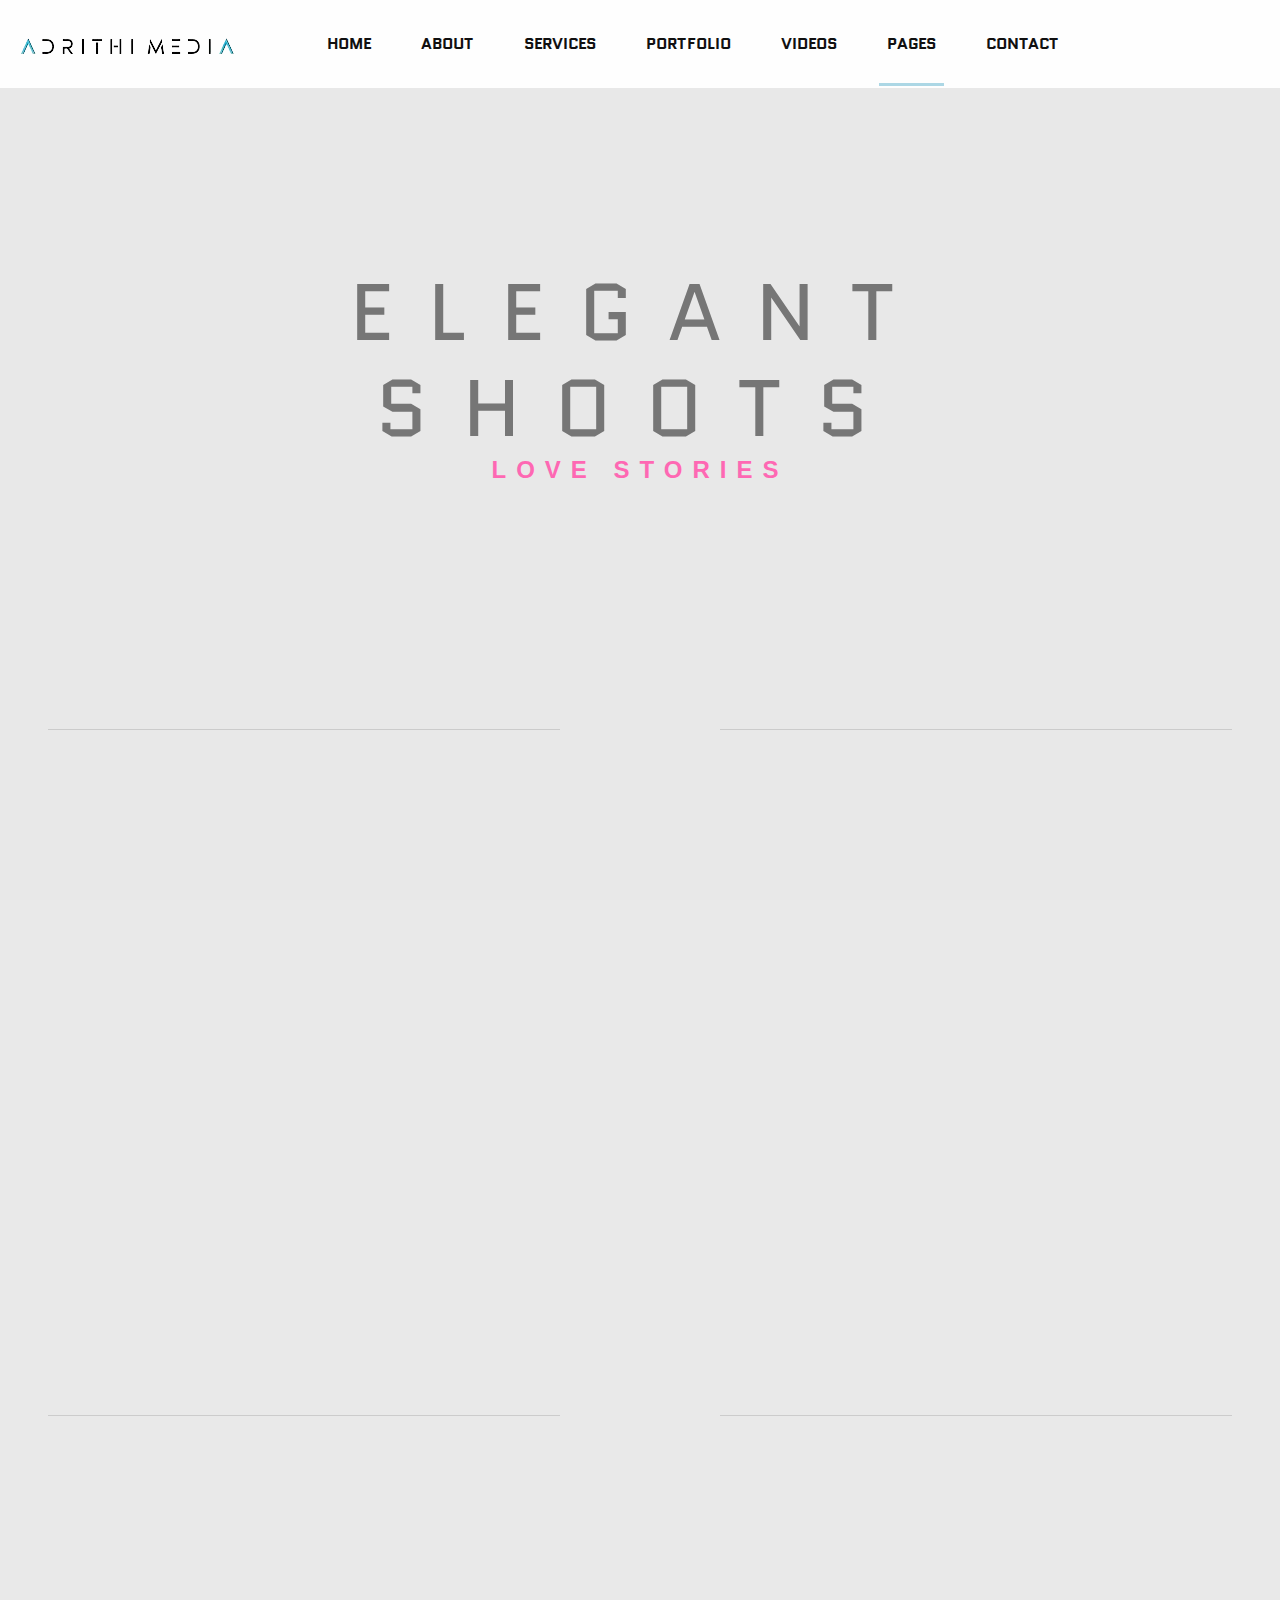
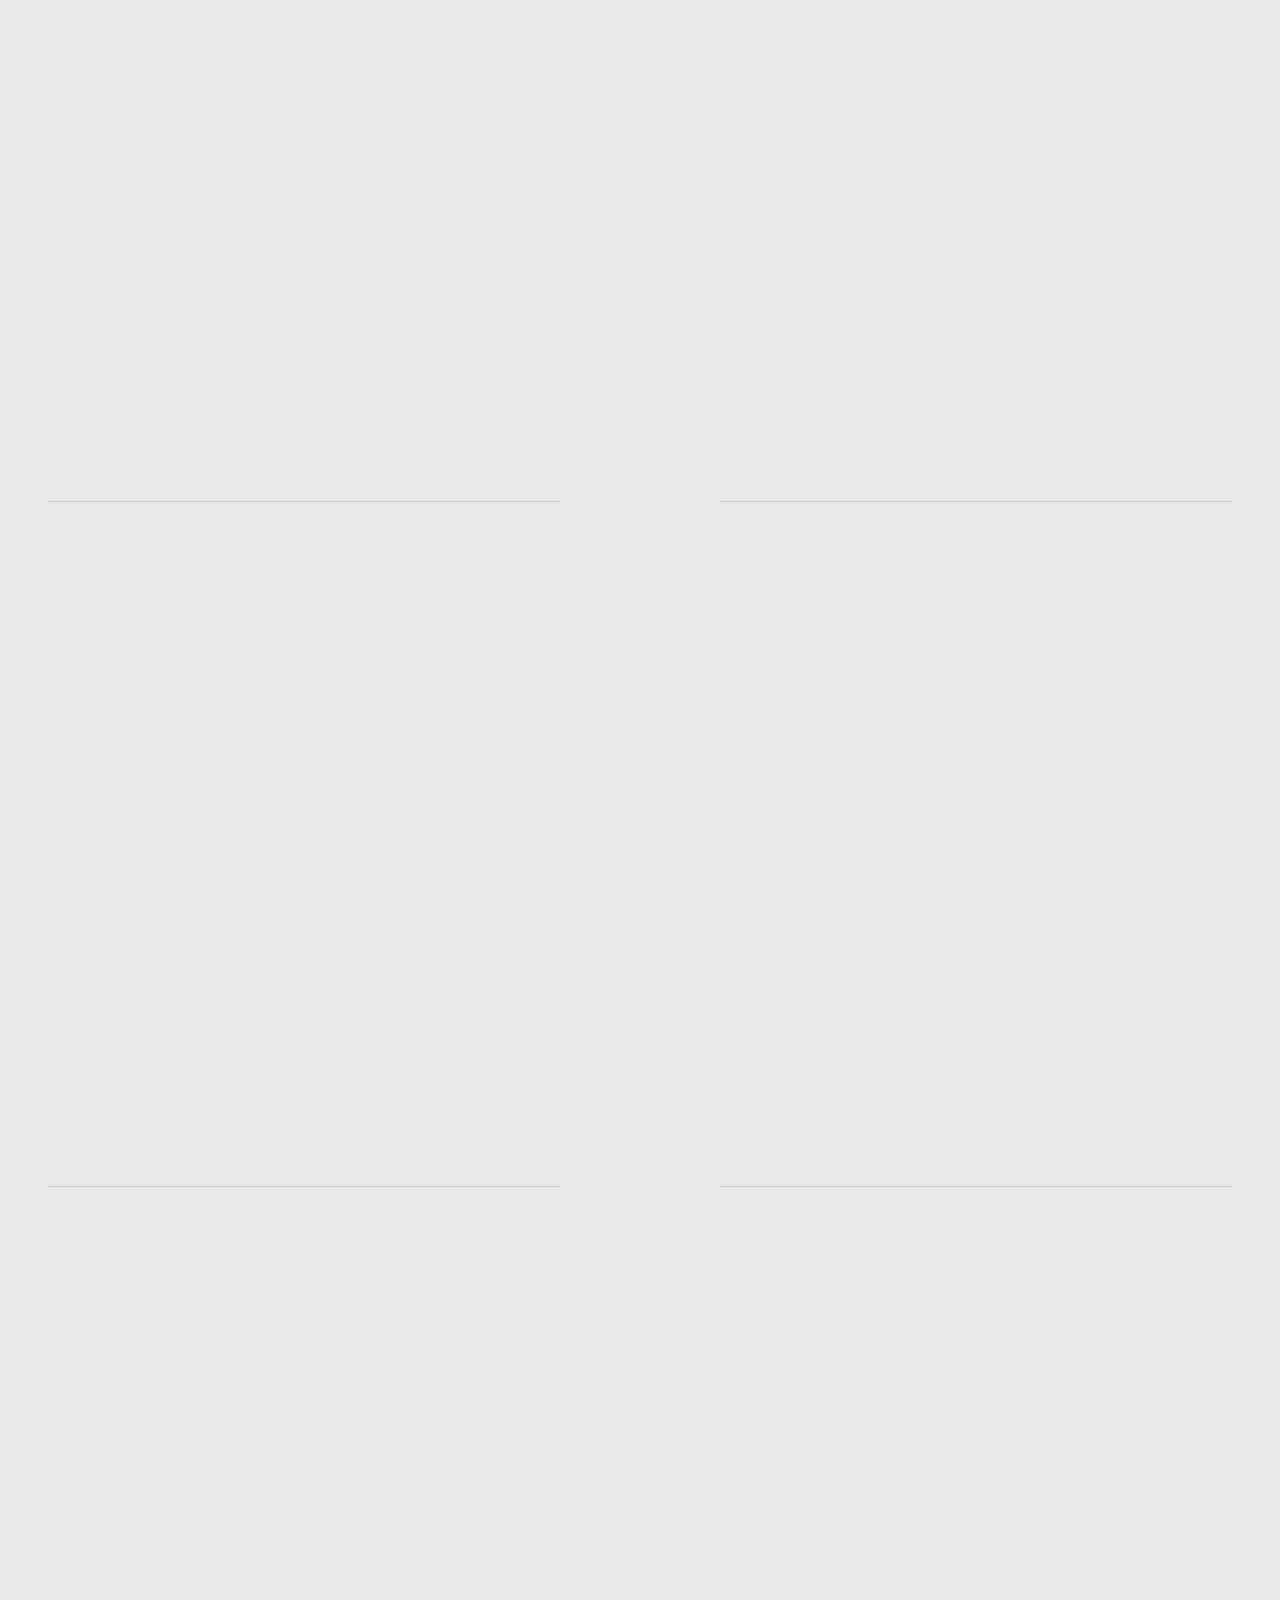
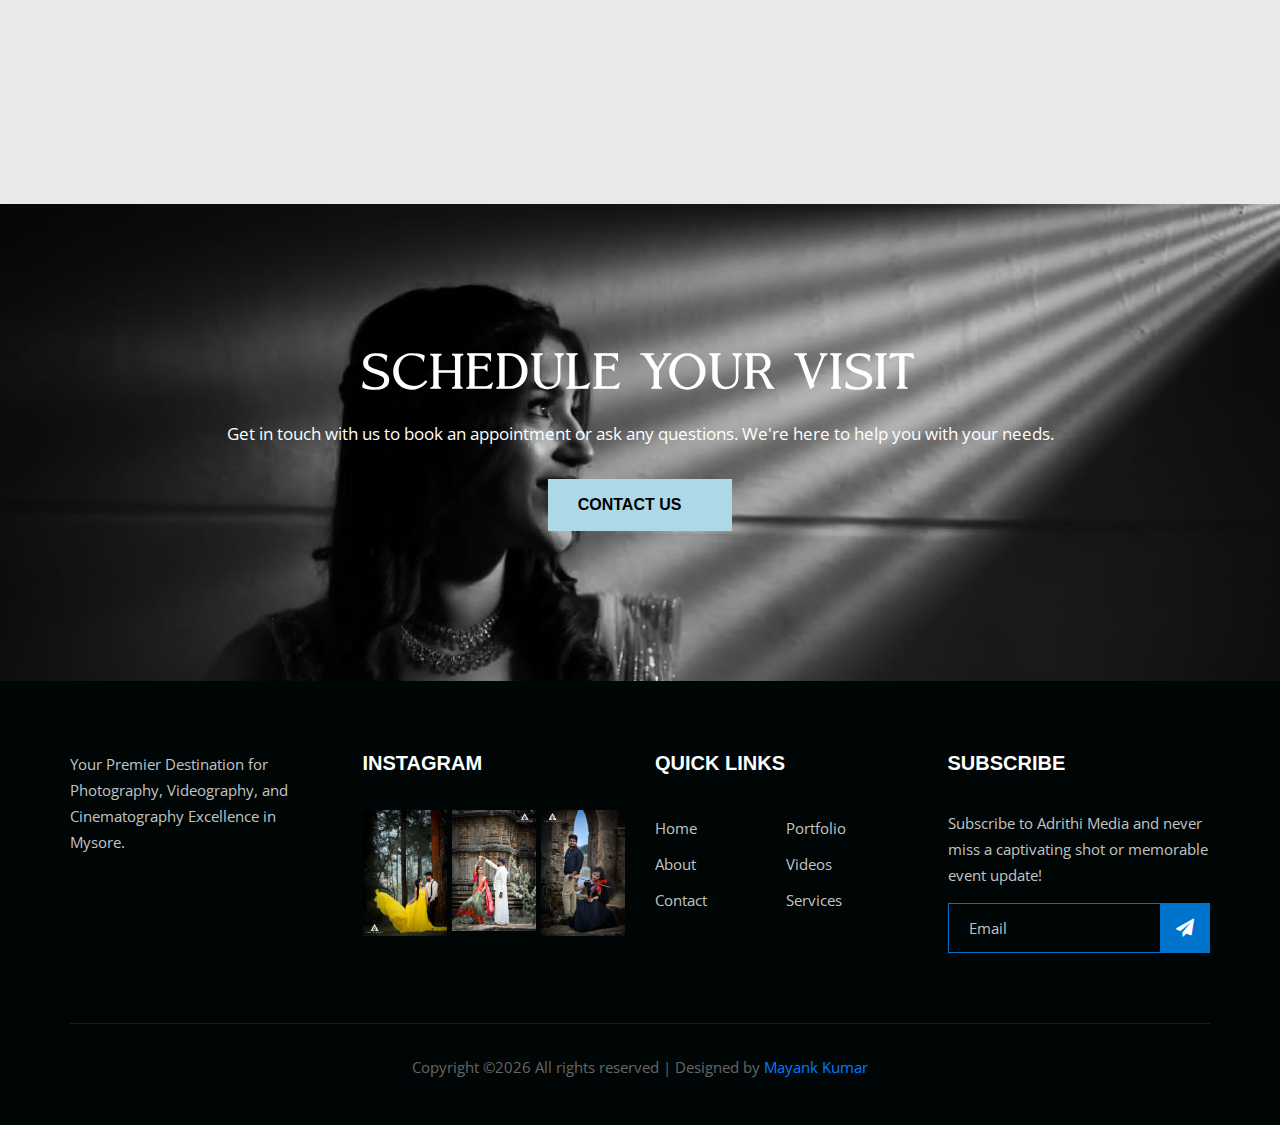
<file: engagement.html>
<!DOCTYPE html>
<html lang="en">
<head>
    <meta charset="UTF-8">
    <meta name="viewport" content="width=device-width, initial-scale=1.0">
    <title>Adrithi Media - Engagement Shoot</title>
    <meta name="description" content="Adrithi Media specializes in engagement photography, capturing the love and joy of couples in Mysore. Create lasting memories with our professional engagement photography services.">
    <meta name="keywords" content="Adrithi Media, Engagement Shoot, Engagement Photography, Mysore, Couple Photography, Professional Photographer, Love Photography">
    <meta name="author" content="Adrithi Media">

    <!-- Open Graph Meta Tags -->
    <meta property="og:title" content="Engagement Photography Services by Adrithi Media">
    <meta property="og:description" content="Adrithi Media specializes in engagement photography, capturing the love and joy of couples in Mysore. Create lasting memories with our professional engagement photography services.">
    <meta property="og:image" content="https://adrithimedia.com/image/engagement.jpg">
    <meta property="og:url" content="https://adrithimedia.com/engagement.html">
    <meta property="og:type" content="website">
      <!-- Google Font -->
      <link href="https://fonts.googleapis.com/css?family=Quantico:400,700&display=swap" rel="stylesheet">
      <link href="https://fonts.googleapis.com/css?family=Open+Sans:400,600,700&display=swap" rel="stylesheet">
  
      <!-- Css Styles -->
      <link rel="stylesheet" href="css/bootstrap.min.css" type="text/css">
      <link rel="stylesheet" href="css/font-awesome.min.css" type="text/css">
      <link rel="stylesheet" href="css/elegant-icons.css" type="text/css">
      <link rel="stylesheet" href="css/owl.carousel.min.css" type="text/css">
      <link rel="stylesheet" href="css/magnific-popup.css" type="text/css">
      <link rel="stylesheet" href="css/slicknav.min.css" type="text/css">
      <link rel="stylesheet" href="css/style.css" type="text/css">
      <link rel="stylesheet" href="https://cdnjs.cloudflare.com/ajax/libs/font-awesome/6.4.2/css/all.min.css" integrity="sha512-z3gLpd7yknf1YoNbCzqRKc4qyor8gaKU1qmn+CShxbuBusANI9QpRohGBreCFkKxLhei6S9CQXFEbbKuqLg0DA==" crossorigin="anonymous" referrerpolicy="no-referrer" />
      <link href='https://fonts.googleapis.com/css?family=Alumni Sans Pinstripe' rel='stylesheet'>

<link href='https://fonts.googleapis.com/css?family=Amatic SC' rel='stylesheet'>

</head>
<body>


        <!-- Page Preloder Starts -->
        <div id="preloder">
            <div class="loader"></div>
        </div>
        <!-- Page Preloder Ends-->
    
        <!-- Header Section Begin -->
        <header class="header-section">
            <div class="container-fluid">
                <div class="row">
                    <div class="col-lg-12">
                        <div class="logo">
                            <a href="./index.html">
                                <img src="img/logo.png" alt="">
                            </a>
                        </div>
                        <nav class="nav-menu mobile-menu">
                            <ul>
                                <li><a href="./index.html">Home</a></li>
                                <li><a href="./about.html">About</a></li>
                                <li><a href="./services.html">Services</a></li>
                                <li><a href="./portfolio.html">Portfolio</a></li>
                                <li><a href="./videos.html">Videos</a></li>
                                <li class="active"><a href="#">Pages</a>
                                    <ul class="dropdown">
                                        <li><a href="./wedding.html">Wedding Photography</a></li>
                                        <li><a href="./pre-wedding.html">Pre Wedding Photography</a></li>
                                        <li><a href="./engagement.html">Engagement Shoot</a></li>
                                        <li><a href="./maternity.html">Maternity Shoot</a></li>
                                        <li><a href="./baby-shoot.html">Baby Shoot</a></li>
                                        <li><a href="./commercial.html">Commercial Shoot</a></li>
                                    </ul>
                                </li>
                                <li><a href="./contact.html">Contact</a></li>
                            </ul>
                        </nav>
                       
                        <div id="mobile-menu-wrap"></div>
                    </div>
                </div>
            </div>
        </header>
        <!-- Header End -->


    <div style="background-color: rgb(233, 233, 233);">
        <br><br>
          <div class="main" >
            <h1 class="main-heading">
              <span class="main-heading-primary">ELEGANT SHOOTS</span>
              <span class="main-heading-secondary">LOVE STORIES</span>
            </h1>  
          </div>
          
          <h3 class="services-sub-heading animation1">Capture Your Love Story</h3>
          <h1 class="services-h1 animation1">Engagement Photography Services</h1>
          <div class="camera-line">
            <hr>
         <i class="fa-solid fa-camera" aria-hidden="true"></i>
            <hr>
         </div>
         
         <div class="contained">
          <div class="layout">
           <img src="image/engagment.jpg" alt="" class="img-services animation1" >
            <p class="col col-complementary animation1" role="complementary">
              At Adrithi Media, we offer exceptional engagement photography services to capture the beautiful love story of our clients. Our team of skilled photographers takes pride in capturing the essence of our clients' love story and presenting it in a way that can be cherished forever. With offices in Dehradun and Delhi NCR, we offer our engagement photography services worldwide. Whether it's a destination engagement shoot or an indoor session, we capture every moment with perfection. Let us be a part of your special day and help you create beautiful memories that last a lifetime.
            </p>  
          </div>   
        </div>
        <br>
        
          
        <h3 class="services-sub-heading animation1">Preserve Your Precious Moments</h3>
        <h1 class="services-h1 animation1">Engagement Shoot Packages</h1>
        <div class="camera-line">
          <hr>
        <i class="fa-solid fa-camera" aria-hidden="true"></i>
          <hr>
        </div>
        
        <div class="contained">
        <div class="layout">
         <img src="image/c-engagement.jpg" alt="" class="img-services animation1" >
          <p class="col col-complementary animation1" role="complementary">
            Congratulations on your engagement! We understand the importance of preserving your precious moments during this exciting time. Our engagement shoot packages are tailored to capture the essence of your love story, from the first glance to the joyful laughter. Our experienced photographers will work closely with you to create a unique and personalized photo shoot that reflects your personalities and captures your love story in a beautiful and timeless way. Book with Adrithi Media and let us help you preserve this special moment forever.
          </p>  
        </div>   
        </div>
        <br>
          
        <h3 class="services-sub-heading animation1">Unique and Memorable Photos</h3>
        <h1 class="services-h1 animation1">Creative Engagement Photography</h1>
        <div class="camera-line">
          <hr>
        <i class="fa-solid fa-camera" aria-hidden="true"></i>
          <hr>
        </div>
        
        <div class="contained">
        <div class="layout">
         <img src="image/l-engagement1.jpg" alt="" class="img-services animation1" >
          <p class="col col-complementary animation1" role="complementary">
            At Adrithi Media, we specialize in creative engagement photography that captures the essence of your love story. Our team of experienced photographers will work with you to create unique and memorable photos that showcase your personalities and love for each other. We believe that your engagement shoot should be an unforgettable experience, and we strive to make it a fun and relaxed atmosphere for you. Whether you're looking for classic, romantic shots or something more adventurous and bold, our team will work with you to bring your vision to life. Contact us today to learn more about our creative engagement photography services.
          </p>  
        </div>   
        </div>
        <br>
          
        <h3 class="services-sub-heading animation1">Choose the Perfect Setting for Your Shoot</h3>
        <h1 class="services-h1 animation1">Engagement Photography Locations</h1>
        <div class="camera-line">
          <hr>
        <i class="fa-solid fa-camera" aria-hidden="true"></i>
          <hr>
        </div>
        
        <div class="contained">
        <div class="layout">
         <img src="image/l-engagement2.jpg" alt="" class="img-services animation1" >
          <p class="col col-complementary animation1" role="complementary">
            Looking for the perfect location for your engagement shoot? Look no further than Adrithi Media! We offer a wide range of stunning locations, both indoors and outdoors, to capture the essence of your love story. Whether you're looking for a rustic outdoor setting or a modern indoor space, our team of experienced photographers will help you choose the perfect location to make your engagement photos truly unforgettable. Book your engagement photography session with us today and let us help you capture your love story in the most beautiful way possible!
          </p>  
        </div>   
        </div>
        <br><br><br>
        </div>

   <!-- Cta Section Begin -->
   <section class="cta-section spad set-bg" data-setbg="image/contact-bg2.jpg">
    <div class="container">
        <div class="row">
            <div class="col-lg-12">
                <div class="cta-text">
                    <h2 class="services-heading1">Schedule Your Visit</h2>
                    <p>Get in touch with us to book an appointment or ask any questions. We're here to help you with your needs.</p>
                    <a href="contact.html" class="primary-btn cta-btton">Contact us &nbsp;<i class="fa-solid fa-arrow-right"></i></a>
                </div>
            </div>
        </div>
    </div>
</section>

<!-- Cta Section End -->
 <!-- Footer Section Begin -->
 <footer class="footer-section">
    <div class="container">
        <div class="row">
            <div class="col-lg-3 col-md-6 col-sm-6">
                <div class="fs-about">
        
                    <p>Your Premier Destination for Photography, Videography, and Cinematography Excellence in Mysore.</p>
                        <div class="fa-social">
                            <a href="https://www.instagram.com/adrithimedia/"><i class="fa-brands fa-instagram fa-xl" style="margin-right: 10px;"></i></a>
                            <a href="https://www.facebook.com/adrithimedia/"><i class="fa-brands fa-facebook fa-xl" style="margin-right: 10px;"></i></a>
                            <a href="https://www.youtube.com/channel/UCczsX9O_zkrcrDfALxtwtiw"><i class="fa-brands fa-youtube fa-xl"></i></a>
                            
                        </div>
                </div>
            </div>
            <div class="col-lg-3 col-md-6 col-sm-6">
                <div class="fs-widget">
                    <h5 style="font-family: 'Montserrat', sans-serif;">Instagram</h5>
                    <div class="fw-instagram">
                        <img src="image/ig1.jpg" alt="">
                        <img src="image/ig2.jpg" alt="">
                        <img src="image/ig3.jpg" alt="">
                    </div>
                </div>
            </div>
            <div class="col-lg-3 col-md-6 col-sm-6">
                <div class="fs-widget">
                    <h5 style="font-family: 'Montserrat', sans-serif;">Quick links</h5>
                    <ul>
                        <li><a href="index.html">Home</a></li>
                        <li><a href="about.html">About</a></li>
                        <li><a href="contact.html">Contact</a></li>
                    </ul>
                    <ul>
                        <li><a href="portfolio.html">Portfolio</a></li>
                        <li><a href="videos.html">Videos</a></li>
                        <li><a href="services.html">Services</a></li>
                    </ul>
                </div>
            </div>
            <div class="col-lg-3 col-md-6 col-sm-6">
                <div class="fs-widget">
                    <h5 style="font-family: 'Montserrat', sans-serif;">Subscribe</h5>
                    <p>Subscribe to Adrithi Media and never miss a captivating shot or memorable event update!</p>
                    <div class="fw-subscribe">
                        <form  action="https://formspree.io/f/xwkdqojb"
                        method="POST">
                            <input type="email" name="Email" placeholder="Email" required>
                            <button type="submit"><i class="fa fa-send"></i></button>
                        </form>
                    </div>
                </div>
            </div>
            <div class="col-lg-12">
                <div class="copyright-text">
                    <p>
Copyright &copy;<script>document.write(new Date().getFullYear());</script> All rights reserved | Designed by <a href="themayank.in">Mayank Kumar</a></p>
                </div>
            </div>
        </div>
    </div>
</footer>
<!-- Footer Section End -->
    
       
    
        <!-- Js Plugins -->
        <script src="js/jquery-3.3.1.min.js"></script>
        <script src="js/bootstrap.min.js"></script>
        <script src="js/jquery.magnific-popup.min.js"></script>
        <script src="js/isotope.pkgd.min.js"></script>
        <script src="js/masonry.pkgd.min.js"></script>
        <script src="js/jquery.slicknav.js"></script>
        <script src="js/owl.carousel.min.js"></script>
        <script src="js/main.js"></script>
        <link rel="stylesheet" href="https://cdnjs.cloudflare.com/ajax/libs/font-awesome/6.4.2/css/all.min.css" integrity="sha512-z3gLpd7yknf1YoNbCzqRKc4qyor8gaKU1qmn+CShxbuBusANI9QpRohGBreCFkKxLhei6S9CQXFEbbKuqLg0DA==" crossorigin="anonymous" referrerpolicy="no-referrer" />
</body>
</html>
</file>
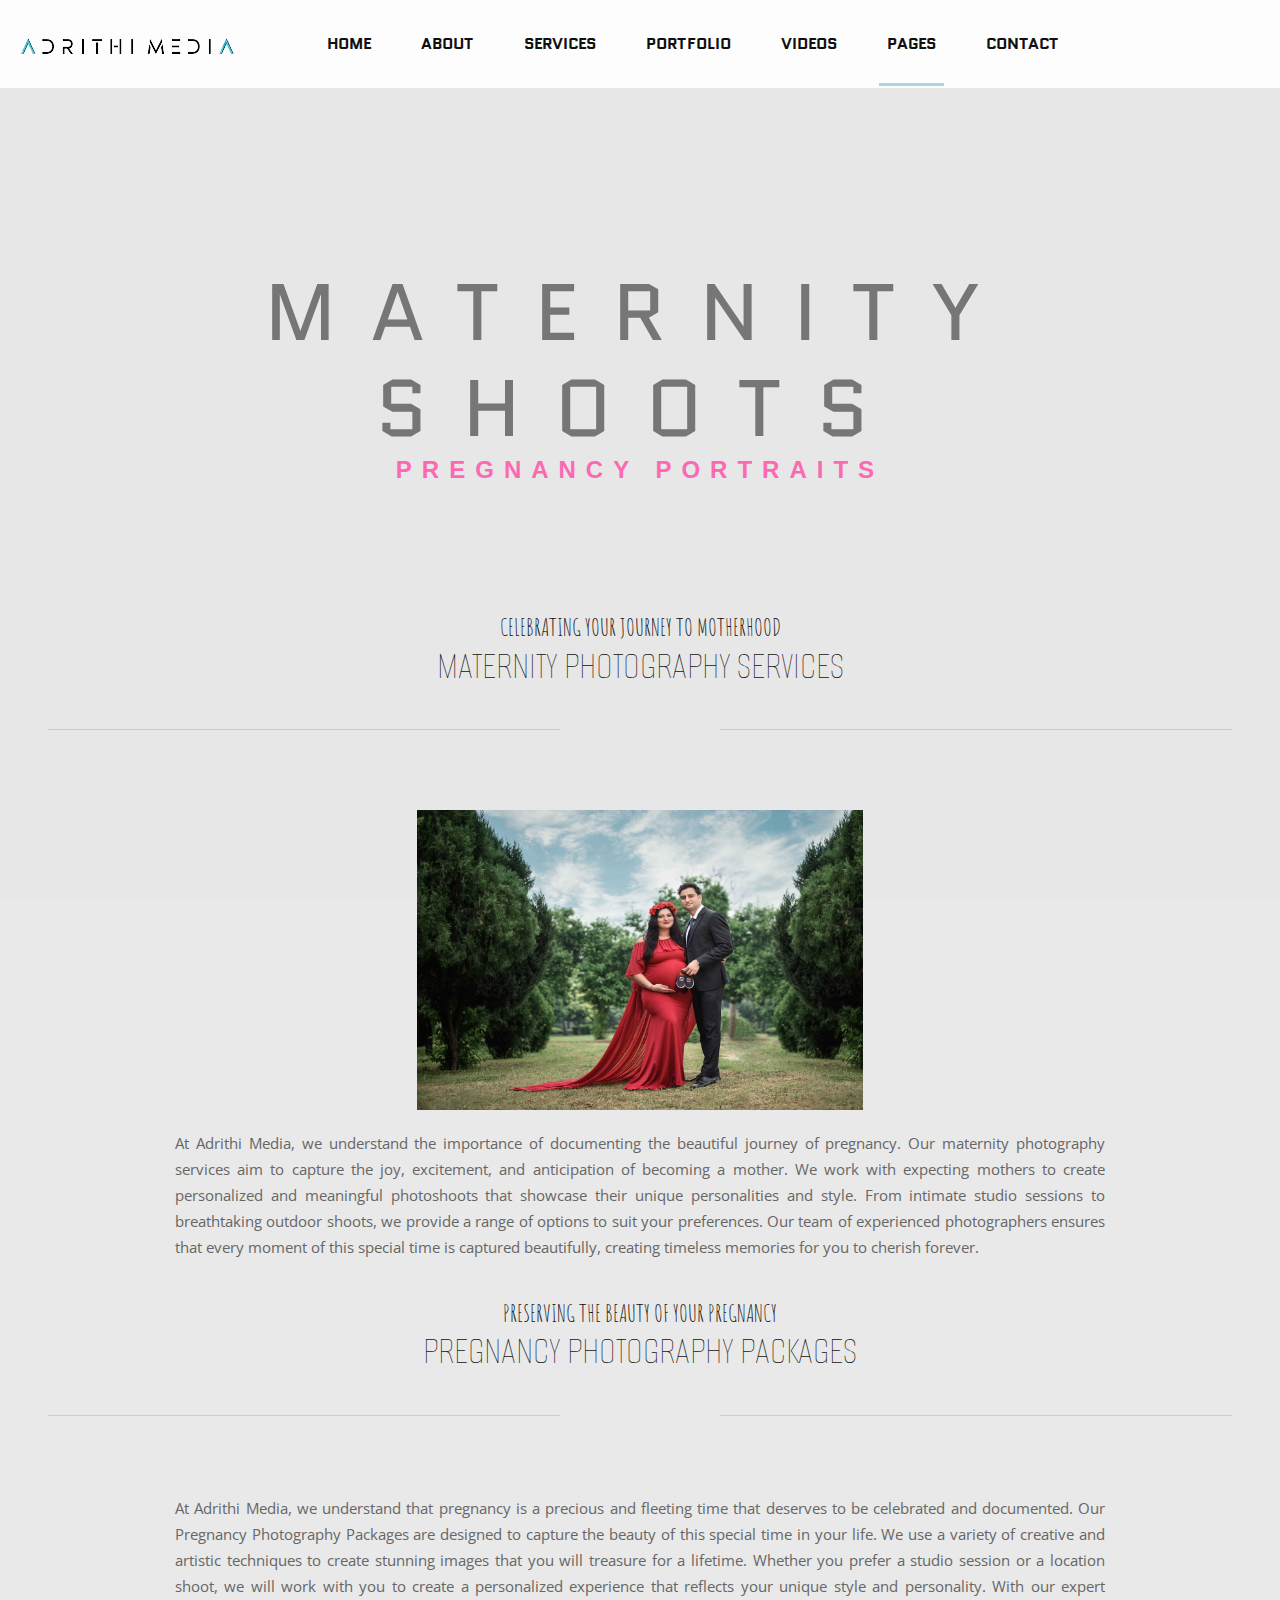
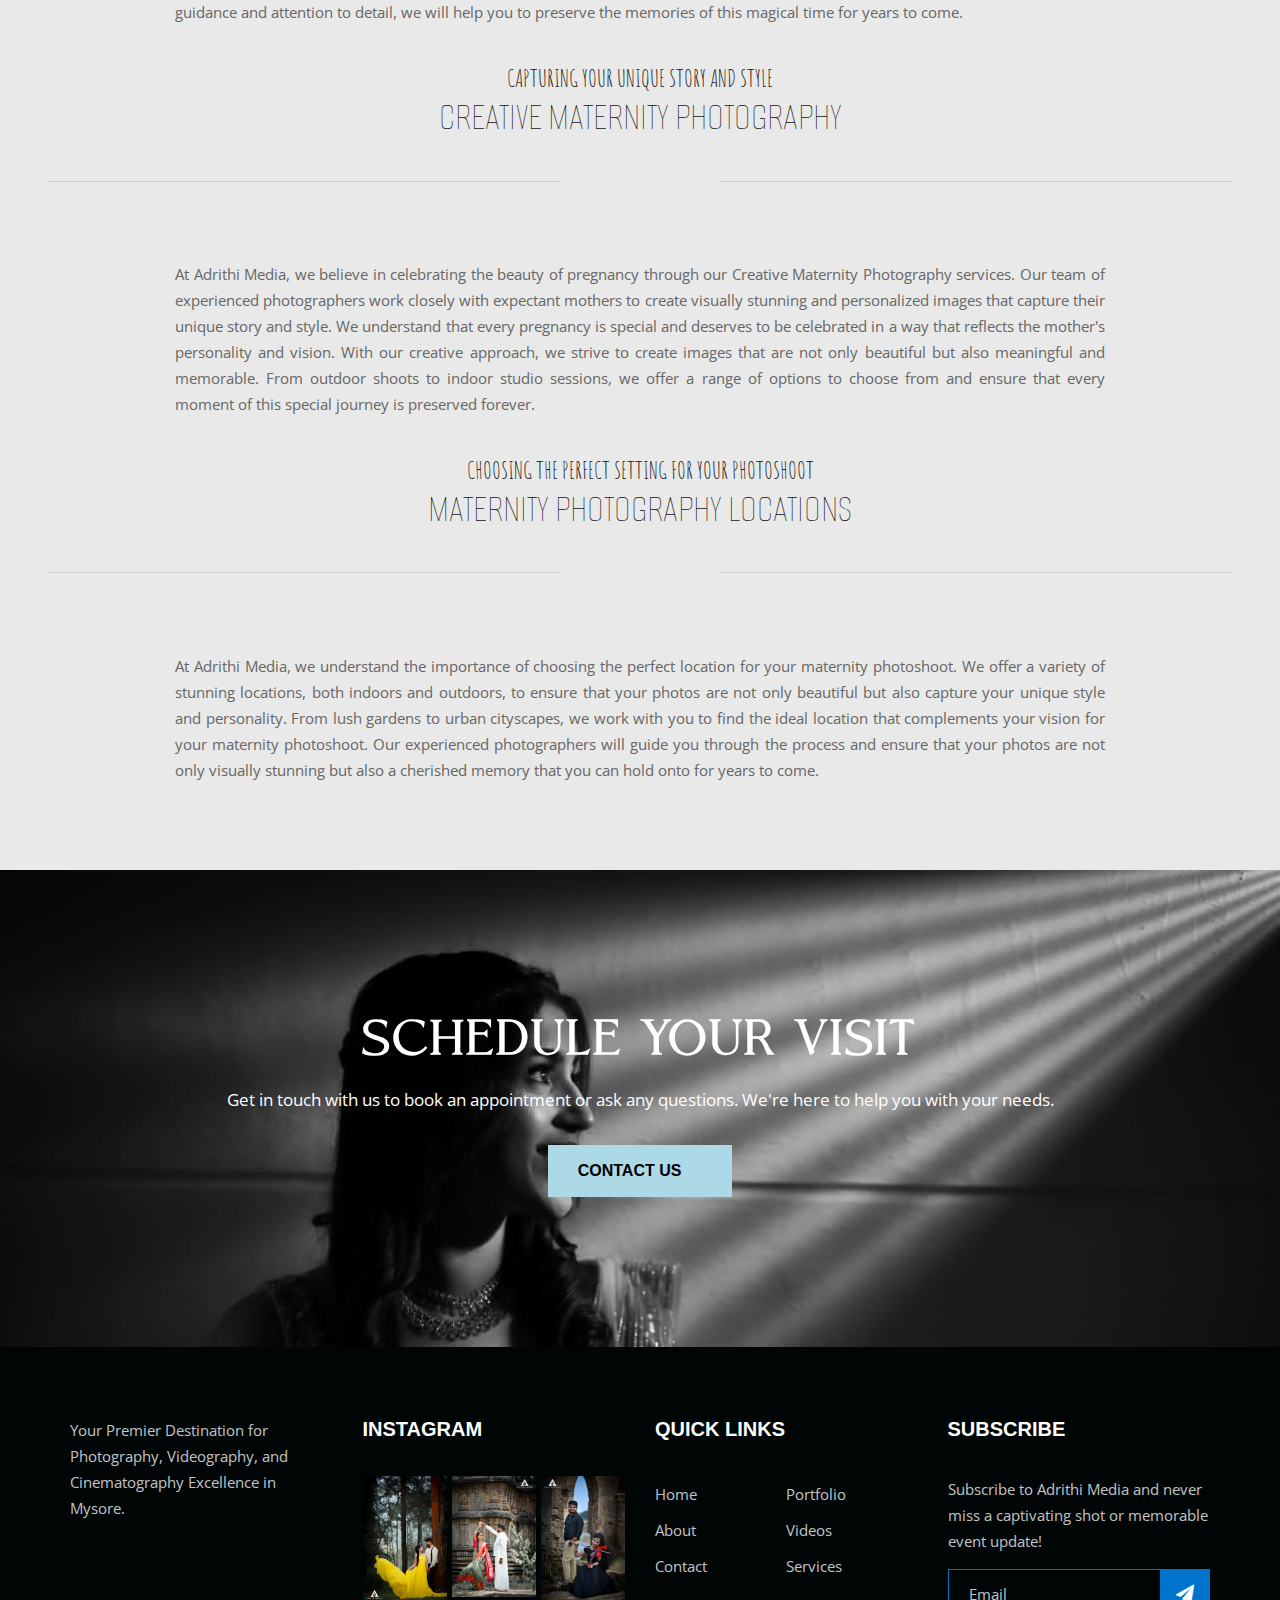
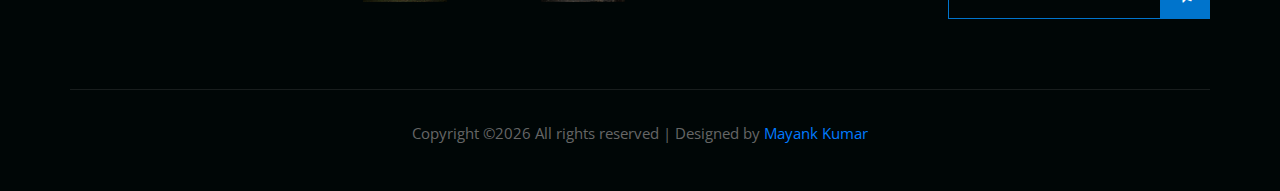
<file: maternity.html>
<!DOCTYPE html>
<html lang="en">
<head>
    <meta charset="UTF-8">
    <meta name="viewport" content="width=device-width, initial-scale=1.0">
    <title>Adrithi Media - Maternity Shoot</title>

    <meta name="description" content="Adrithi Media specializes in maternity photography, capturing the beauty and anticipation of expectant mothers in Mysore. Celebrate this special time with our professional maternity photography services.">
    <meta name="keywords" content="Adrithi Media, Maternity Photography, Pregnancy Photography, Mysore, Expectant Mothers, Professional Photographer, Anticipation Photography">
    <meta name="author" content="Adrithi Media">

    <!-- Open Graph Meta Tags -->
    <meta property="og:title" content="Maternity Photography Services by Adrithi Media">
    <meta property="og:description" content="Adrithi Media specializes in maternity photography, capturing the beauty and anticipation of expectant mothers in Mysore. Celebrate this special time with our professional maternity photography services.">
    <meta property="og:image" content="https://adrithimedia.com/image/maternity.jpg">
    <meta property="og:url" content="https://adrithimedia.com/maternity.html">
    <meta property="og:type" content="website">
      <!-- Google Font -->
      <link href="https://fonts.googleapis.com/css?family=Quantico:400,700&display=swap" rel="stylesheet">
      <link href="https://fonts.googleapis.com/css?family=Open+Sans:400,600,700&display=swap" rel="stylesheet">
  
      <!-- Css Styles -->
      <link rel="stylesheet" href="css/bootstrap.min.css" type="text/css">
      <link rel="stylesheet" href="css/font-awesome.min.css" type="text/css">
      <link rel="stylesheet" href="css/elegant-icons.css" type="text/css">
      <link rel="stylesheet" href="css/owl.carousel.min.css" type="text/css">
      <link rel="stylesheet" href="css/magnific-popup.css" type="text/css">
      <link rel="stylesheet" href="css/slicknav.min.css" type="text/css">
      <link rel="stylesheet" href="css/style.css" type="text/css">
      <link rel="stylesheet" href="https://cdnjs.cloudflare.com/ajax/libs/font-awesome/6.4.2/css/all.min.css" integrity="sha512-z3gLpd7yknf1YoNbCzqRKc4qyor8gaKU1qmn+CShxbuBusANI9QpRohGBreCFkKxLhei6S9CQXFEbbKuqLg0DA==" crossorigin="anonymous" referrerpolicy="no-referrer" />
      <link href='https://fonts.googleapis.com/css?family=Alumni Sans Pinstripe' rel='stylesheet'>

<link href='https://fonts.googleapis.com/css?family=Amatic SC' rel='stylesheet'>

</head>
<body>


        <!-- Page Preloder Starts -->
        <div id="preloder">
            <div class="loader"></div>
        </div>
        <!-- Page Preloder Ends-->
    
        <!-- Header Section Begin -->
        <header class="header-section">
            <div class="container-fluid">
                <div class="row">
                    <div class="col-lg-12">
                        <div class="logo">
                            <a href="./index.html">
                                <img src="img/logo.png" alt="">
                            </a>
                        </div>
                        <nav class="nav-menu mobile-menu">
                            <ul>
                                <li><a href="./index.html">Home</a></li>
                                <li><a href="./about.html">About</a></li>
                                <li><a href="./services.html">Services</a></li>
                                <li><a href="./portfolio.html">Portfolio</a></li>
                                <li><a href="./videos.html">Videos</a></li>
                                <li class="active"><a href="#">Pages</a>
                                    <ul class="dropdown">
                                        <li><a href="./wedding.html">Wedding Photography</a></li>
                                        <li><a href="./pre-wedding.html">Pre Wedding Photography</a></li>
                                        <li><a href="./engagement.html">Engagement Shoot</a></li>
                                        <li><a href="./maternity.html">Maternity Shoot</a></li>
                                        <li><a href="./baby-shoot.html">Baby Shoot</a></li>
                                        <li><a href="./commercial.html">Commercial Shoot</a></li>
                                    </ul>
                                </li>
                                <li><a href="./contact.html">Contact</a></li>
                            </ul>
                        </nav>
                       
                        <div id="mobile-menu-wrap"></div>
                    </div>
                </div>
            </div>
        </header>
        <!-- Header End -->


    <div style="background-color: rgb(233, 233, 233);">
        <br><br>
          <div class="main" >
            <h1 class="main-heading">
              <span class="main-heading-primary">MATERNITY SHOOTS</span>
              <span class="main-heading-secondary">PREGNANCY PORTRAITS</span>
            </h1>  
          </div>
          
          <h3 class="services-sub-heading">Celebrating Your Journey to Motherhood</h3>
          <h1 class="services-h1"> Maternity Photography Services</h1>
          <div class="camera-line">
            <hr>
         <i class="fa-solid fa-camera" aria-hidden="true"></i>
            <hr>
         </div>
         
         <div class="contained">
          <div class="layout">
           <img src="image/maternity.jpg" alt="" class="img-services" >
            <p class="col col-complementary" role="complementary">
              At Adrithi Media, we understand the importance of documenting the beautiful journey of pregnancy. Our maternity photography services aim to capture the joy, excitement, and anticipation of becoming a mother. We work with expecting mothers to create personalized and meaningful photoshoots that showcase their unique personalities and style. From intimate studio sessions to breathtaking outdoor shoots, we provide a range of options to suit your preferences. Our team of experienced photographers ensures that every moment of this special time is captured beautifully, creating timeless memories for you to cherish forever.
            </p>  
          </div>   
        </div>
        <br>
        
          
        <h3 class="services-sub-heading">Preserving the Beauty of Your Pregnancy</h3>
        <h1 class="services-h1">Pregnancy Photography Packages</h1>
        <div class="camera-line">
          <hr>
        <i class="fa-solid fa-camera" aria-hidden="true"></i>
          <hr>
        </div>
        
        <div class="contained">
        <div class="layout">
        
          <p class="col col-complementary" role="complementary">
            At Adrithi Media, we understand that pregnancy is a precious and fleeting time that deserves to be celebrated and documented. Our Pregnancy Photography Packages are designed to capture the beauty of this special time in your life. We use a variety of creative and artistic techniques to create stunning images that you will treasure for a lifetime. Whether you prefer a studio session or a location shoot, we will work with you to create a personalized experience that reflects your unique style and personality. With our expert guidance and attention to detail, we will help you to preserve the memories of this magical time for years to come.
          </p>  
        </div>   
        </div>
        <br>
          
        <h3 class="services-sub-heading">Capturing Your Unique Story and Style</h3>
        <h1 class="services-h1">Creative Maternity Photography</h1>
        <div class="camera-line">
          <hr>
        <i class="fa-solid fa-camera" aria-hidden="true"></i>
          <hr>
        </div>
        
        <div class="contained">
        <div class="layout">
        
          <p class="col col-complementary" role="complementary">
            At Adrithi Media, we believe in celebrating the beauty of pregnancy through our Creative Maternity Photography services. Our team of experienced photographers work closely with expectant mothers to create visually stunning and personalized images that capture their unique story and style. We understand that every pregnancy is special and deserves to be celebrated in a way that reflects the mother's personality and vision. With our creative approach, we strive to create images that are not only beautiful but also meaningful and memorable. From outdoor shoots to indoor studio sessions, we offer a range of options to choose from and ensure that every moment of this special journey is preserved forever.
          </p>  
        </div>   
        </div>
        <br>
          
        <h3 class="services-sub-heading">Choosing the Perfect Setting for Your Photoshoot</h3>
        <h1 class="services-h1">Maternity Photography Locations</h1>
        <div class="camera-line">
          <hr>
        <i class="fa-solid fa-camera" aria-hidden="true"></i>
          <hr>
        </div>
        
        <div class="contained">
        <div class="layout">
        
          <p class="col col-complementary" role="complementary">
         
            At Adrithi Media, we understand the importance of choosing the perfect location for your maternity photoshoot. We offer a variety of stunning locations, both indoors and outdoors, to ensure that your photos are not only beautiful but also capture your unique style and personality. From lush gardens to urban cityscapes, we work with you to find the ideal location that complements your vision for your maternity photoshoot. Our experienced photographers will guide you through the process and ensure that your photos are not only visually stunning but also a cherished memory that you can hold onto for years to come.
          </p>  
        </div>   
        </div>
        <br><br><br>
        
        </div>

        <!-- Cta Section Begin -->
    <section class="cta-section spad set-bg" data-setbg="image/contact-bg2.jpg">
        <div class="container">
            <div class="row">
                <div class="col-lg-12">
                    <div class="cta-text">
                        <h2 class="services-heading1">Schedule Your Visit</h2>
                        <p>Get in touch with us to book an appointment or ask any questions. We're here to help you with your needs.</p>
                        <a href="contact.html" class="primary-btn cta-btton">Contact us &nbsp;<i class="fa-solid fa-arrow-right"></i></a>
                    </div>
                </div>
            </div>
        </div>
    </section>
  
    <!-- Cta Section End -->
<!-- Footer Section Begin -->
<footer class="footer-section">
    <div class="container">
        <div class="row">
            <div class="col-lg-3 col-md-6 col-sm-6">
                <div class="fs-about">
        
                    <p>Your Premier Destination for Photography, Videography, and Cinematography Excellence in Mysore.</p>
                        <div class="fa-social">
                            <a href="https://www.instagram.com/adrithimedia/"><i class="fa-brands fa-instagram fa-xl" style="margin-right: 10px;"></i></a>
                            <a href="https://www.facebook.com/adrithimedia/"><i class="fa-brands fa-facebook fa-xl" style="margin-right: 10px;"></i></a>
                            <a href="https://www.youtube.com/channel/UCczsX9O_zkrcrDfALxtwtiw"><i class="fa-brands fa-youtube fa-xl"></i></a>
                            
                        </div>
                </div>
            </div>
            <div class="col-lg-3 col-md-6 col-sm-6">
                <div class="fs-widget">
                    <h5 style="font-family: 'Montserrat', sans-serif;">Instagram</h5>
                    <div class="fw-instagram">
                        <img src="image/ig1.jpg" alt="">
                        <img src="image/ig2.jpg" alt="">
                        <img src="image/ig3.jpg" alt="">
                    </div>
                </div>
            </div>
            <div class="col-lg-3 col-md-6 col-sm-6">
                <div class="fs-widget">
                    <h5 style="font-family: 'Montserrat', sans-serif;">Quick links</h5>
                    <ul>
                        <li><a href="index.html">Home</a></li>
                        <li><a href="about.html">About</a></li>
                        <li><a href="contact.html">Contact</a></li>
                    </ul>
                    <ul>
                        <li><a href="portfolio.html">Portfolio</a></li>
                        <li><a href="videos.html">Videos</a></li>
                        <li><a href="services.html">Services</a></li>
                    </ul>
                </div>
            </div>
            <div class="col-lg-3 col-md-6 col-sm-6">
                <div class="fs-widget">
                    <h5 style="font-family: 'Montserrat', sans-serif;">Subscribe</h5>
                    <p>Subscribe to Adrithi Media and never miss a captivating shot or memorable event update!</p>
                    <div class="fw-subscribe">
                        <form  action="https://formspree.io/f/xwkdqojb"
                        method="POST">
                            <input type="email" name="Email" placeholder="Email" required>
                            <button type="submit"><i class="fa fa-send"></i></button>
                        </form>
                    </div>
                </div>
            </div>
            <div class="col-lg-12">
                <div class="copyright-text">
                    <p>
Copyright &copy;<script>document.write(new Date().getFullYear());</script> All rights reserved | Designed by <a href="themayank.in">Mayank Kumar</a></p>
                </div>
            </div>
        </div>
    </div>
</footer>
<!-- Footer Section End -->
       
    
        <!-- Js Plugins -->
        <script src="js/jquery-3.3.1.min.js"></script>
        <script src="js/bootstrap.min.js"></script>
        <script src="js/jquery.magnific-popup.min.js"></script>
        <script src="js/isotope.pkgd.min.js"></script>
        <script src="js/masonry.pkgd.min.js"></script>
        <script src="js/jquery.slicknav.js"></script>
        <script src="js/owl.carousel.min.js"></script>
        <script src="js/main.js"></script>
        <link rel="stylesheet" href="https://cdnjs.cloudflare.com/ajax/libs/font-awesome/6.4.2/css/all.min.css" integrity="sha512-z3gLpd7yknf1YoNbCzqRKc4qyor8gaKU1qmn+CShxbuBusANI9QpRohGBreCFkKxLhei6S9CQXFEbbKuqLg0DA==" crossorigin="anonymous" referrerpolicy="no-referrer" />

</body>
</html>
</file>
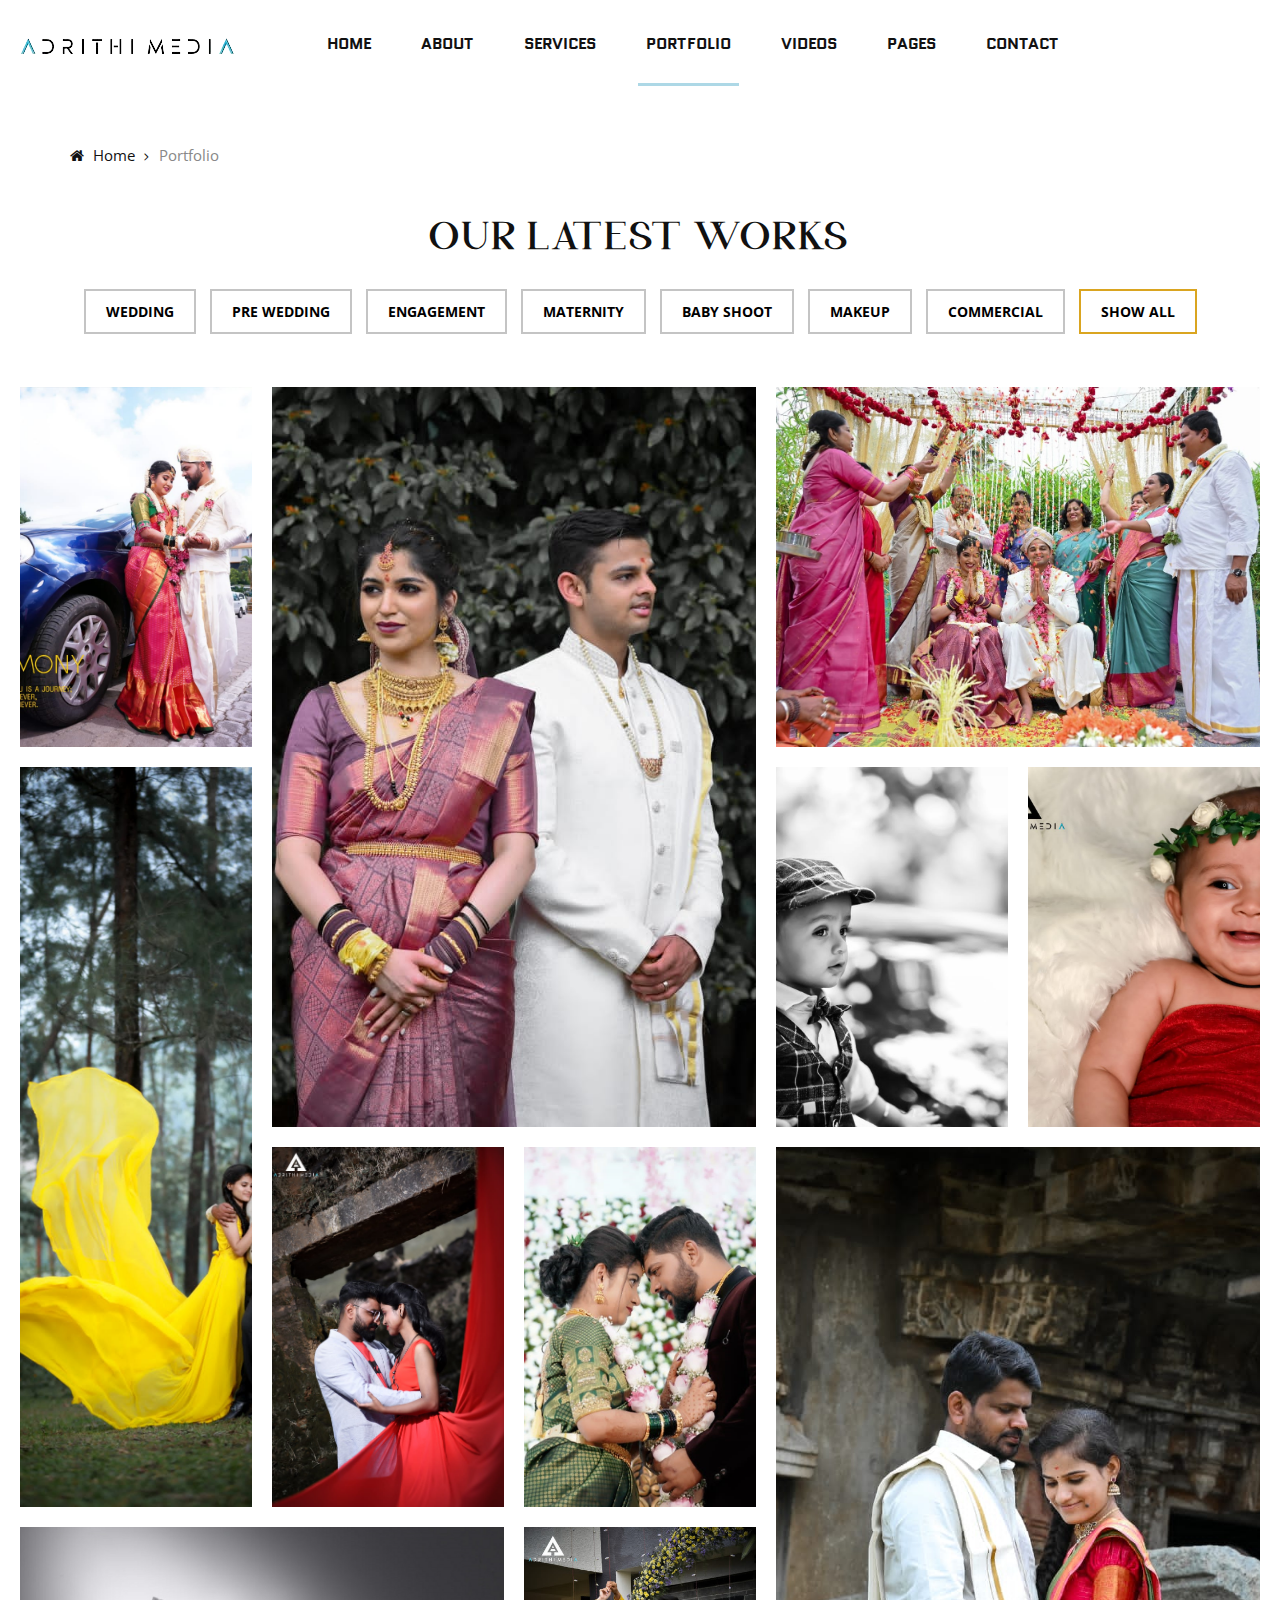
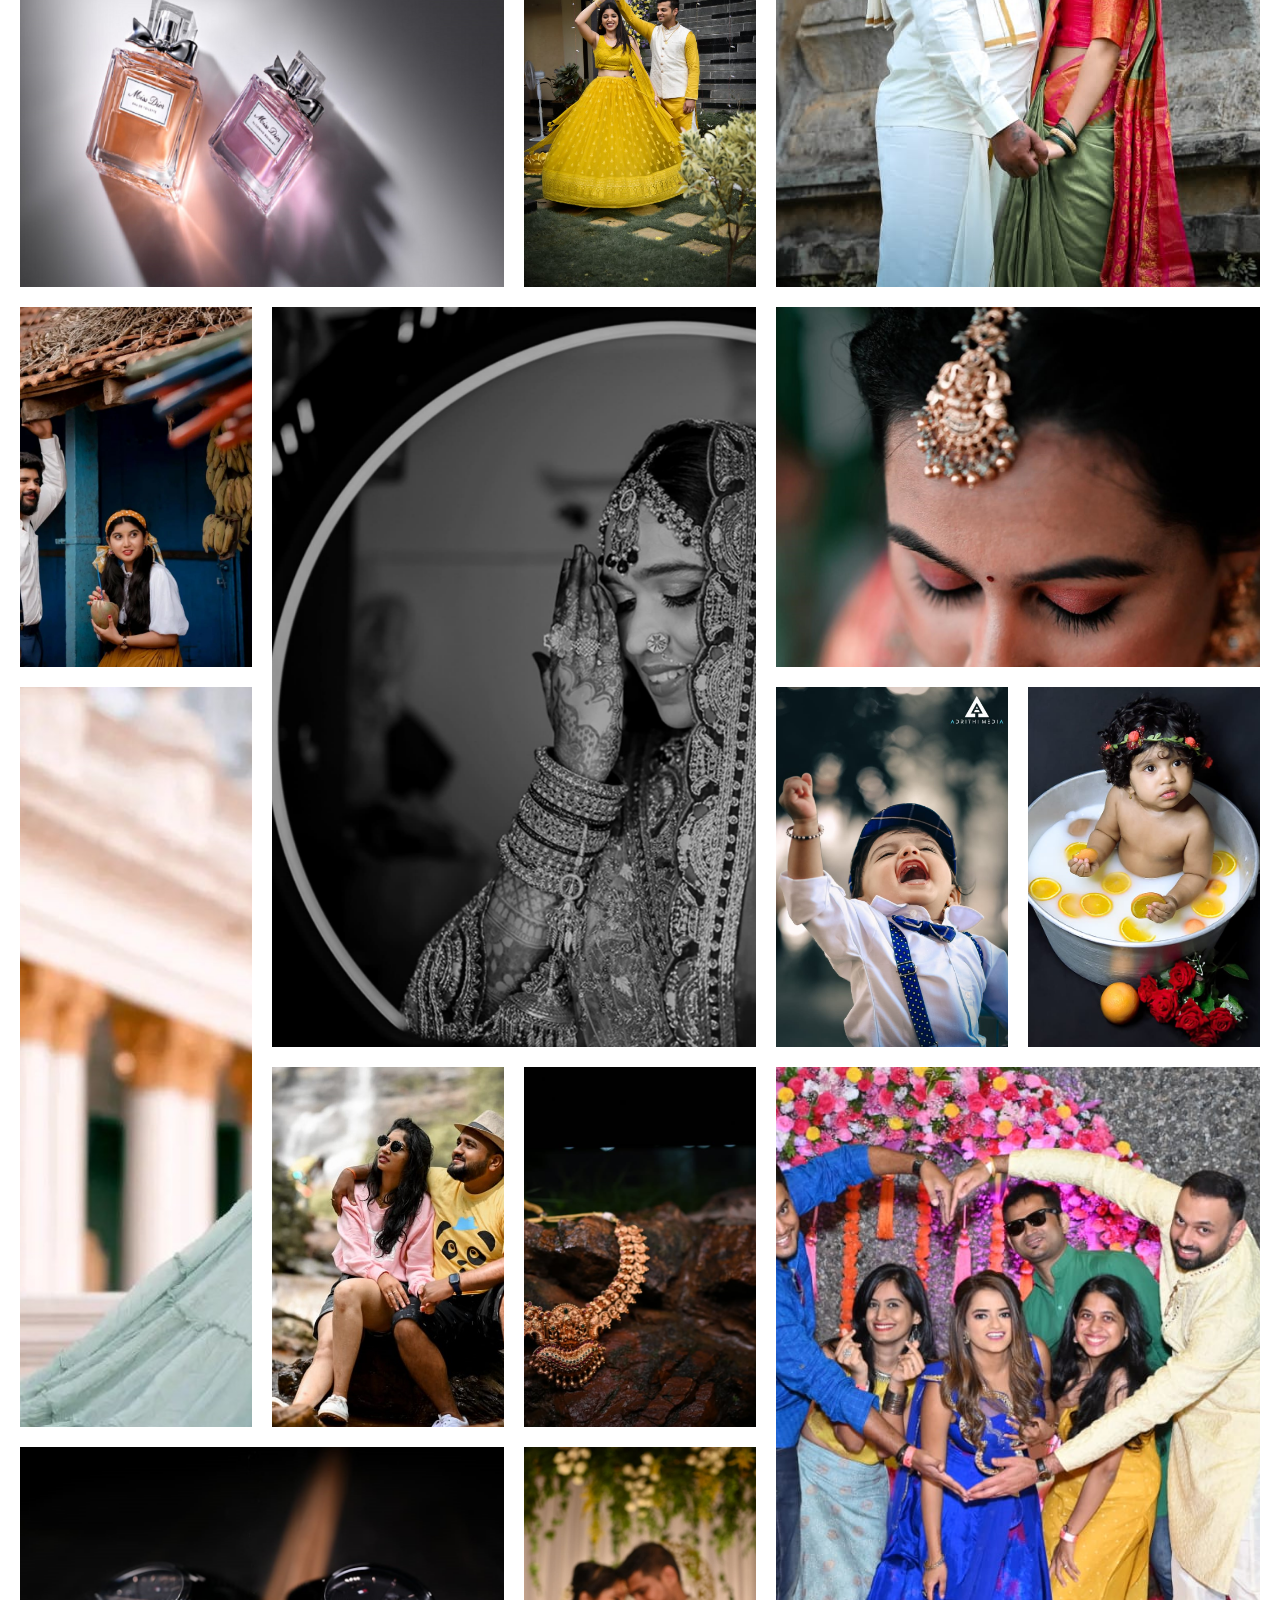
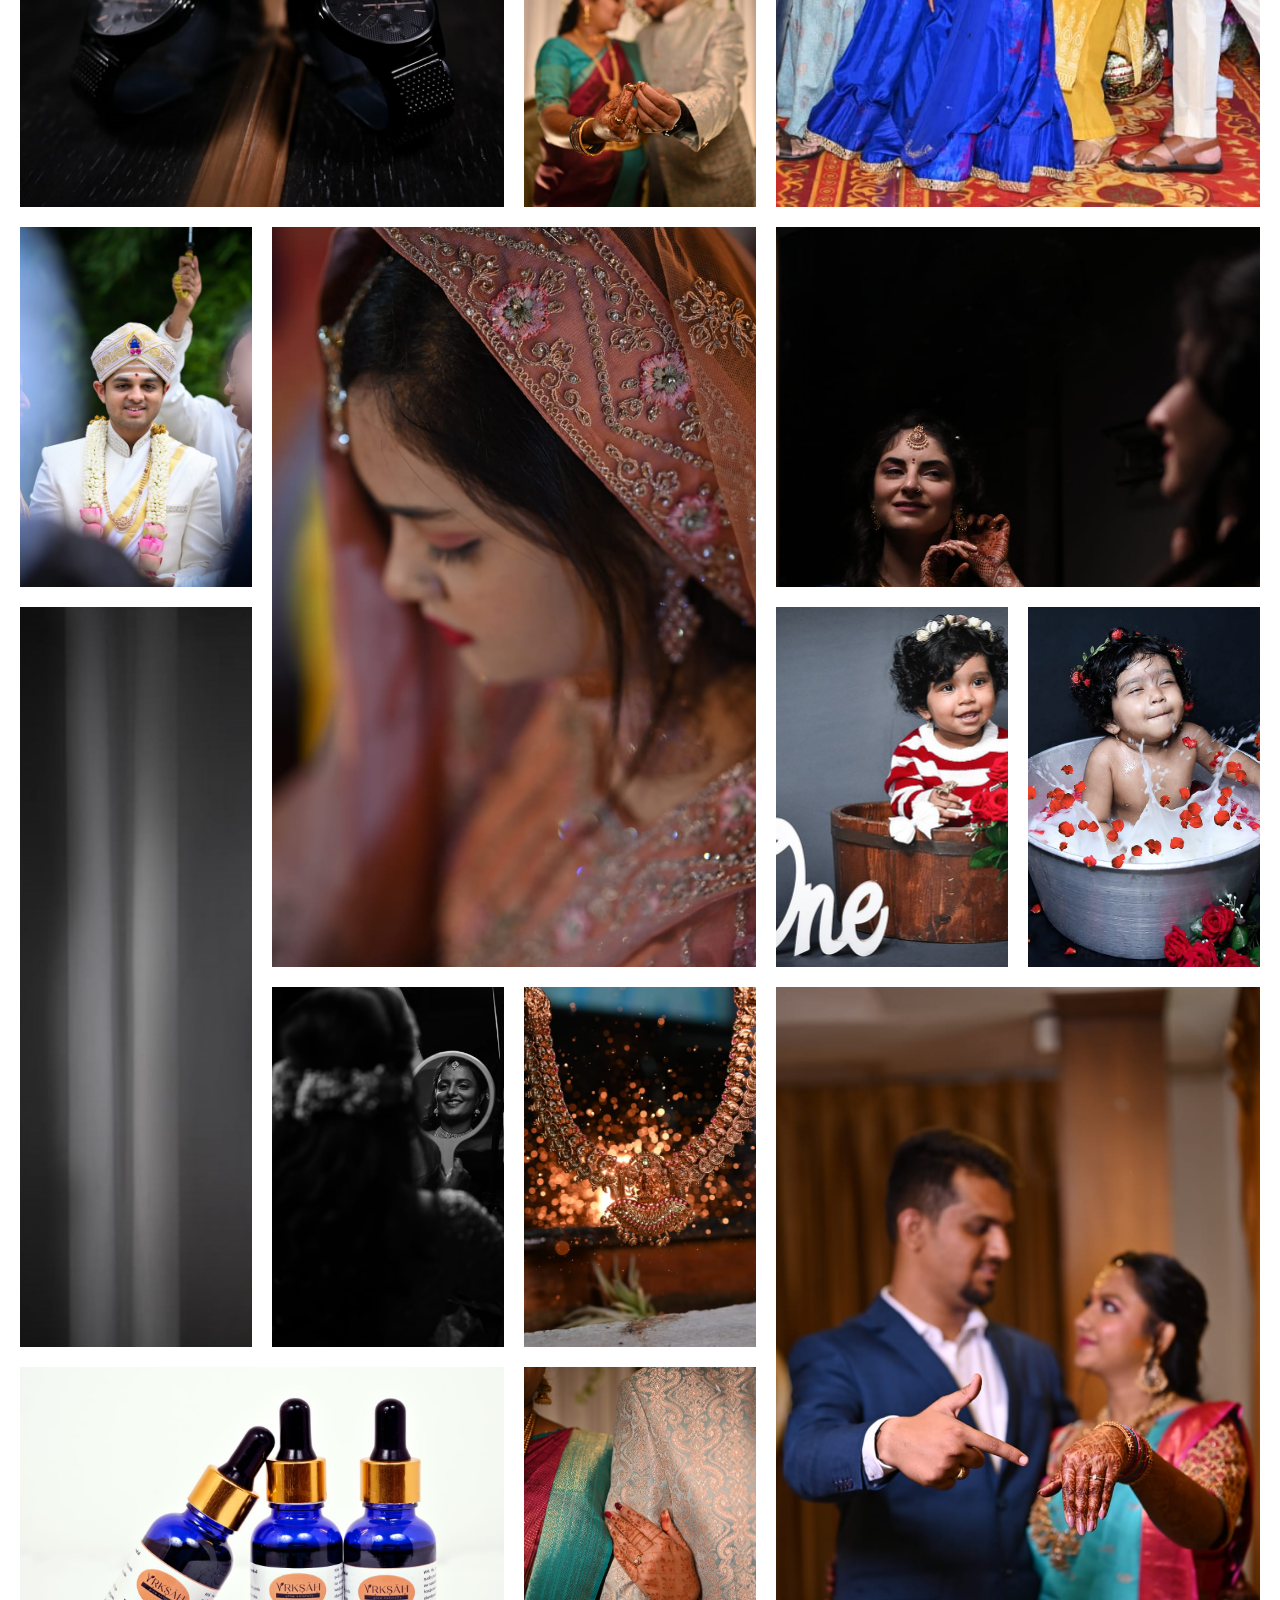
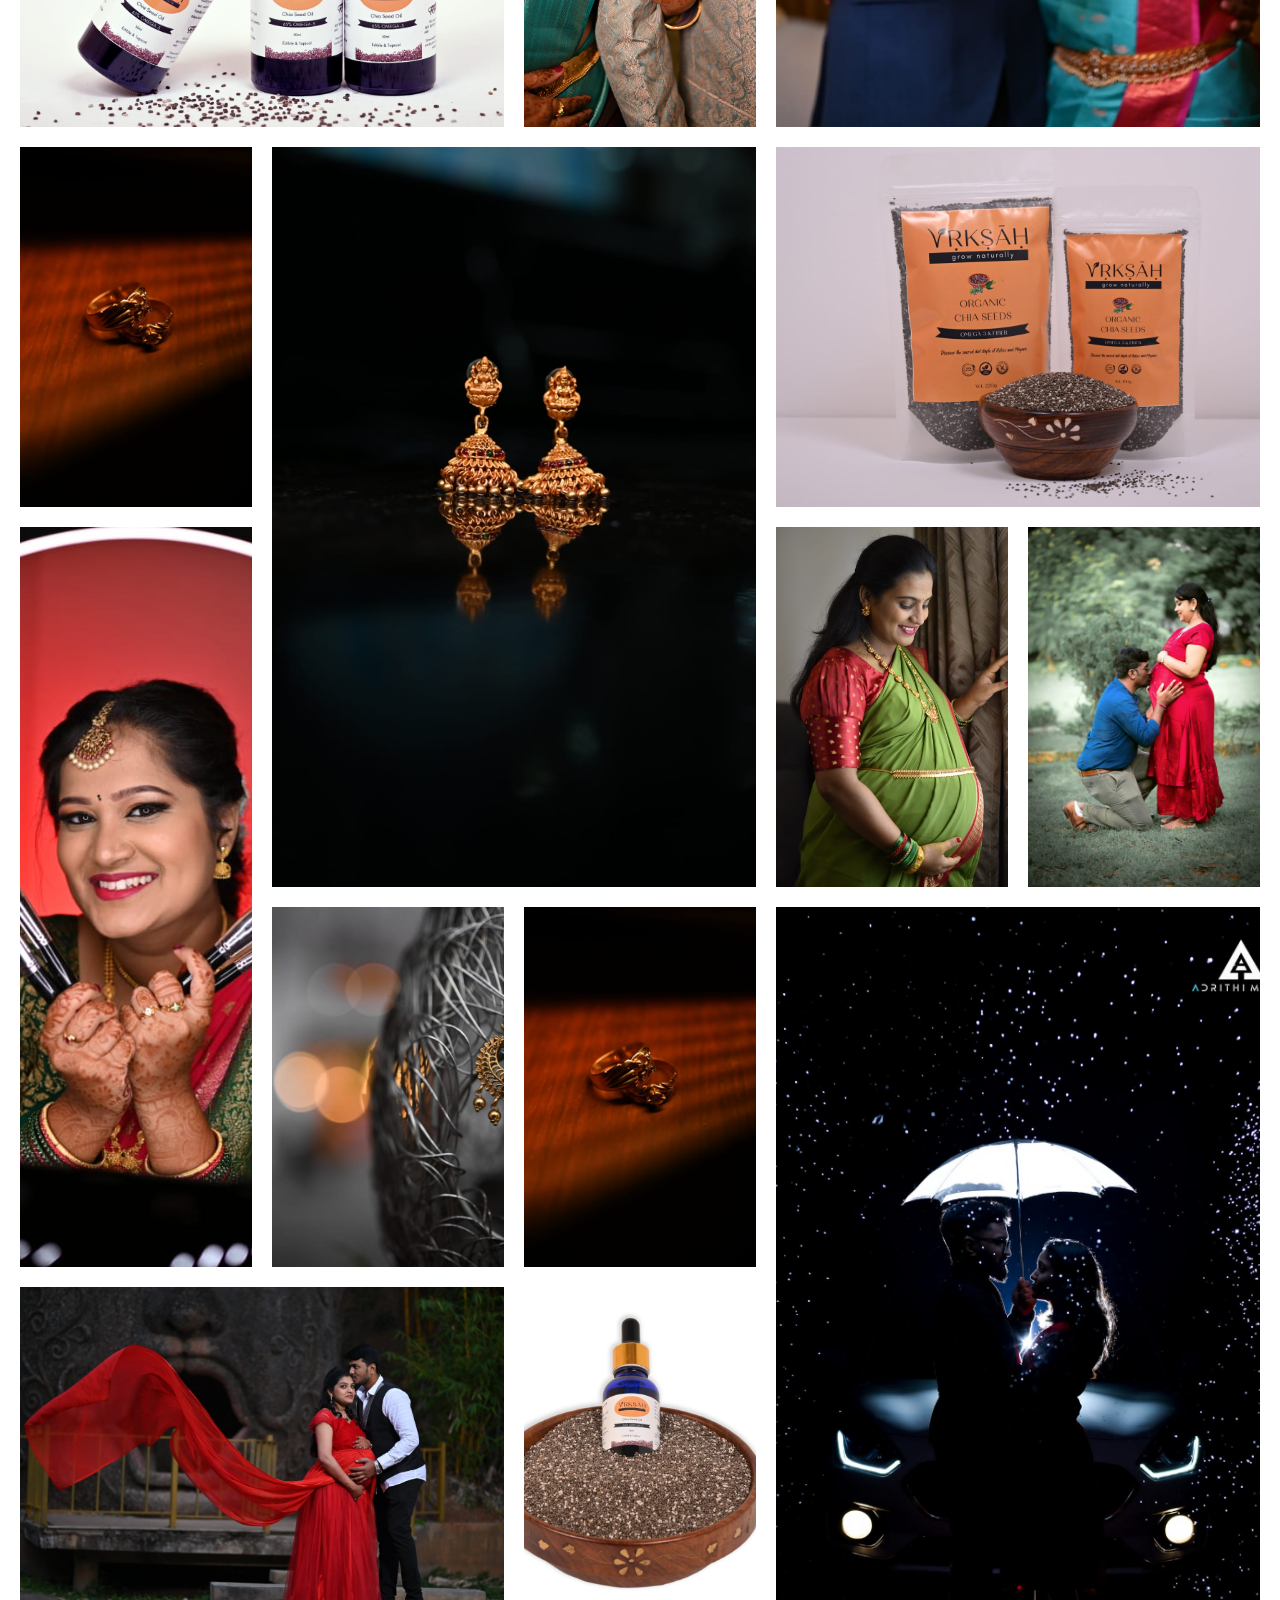
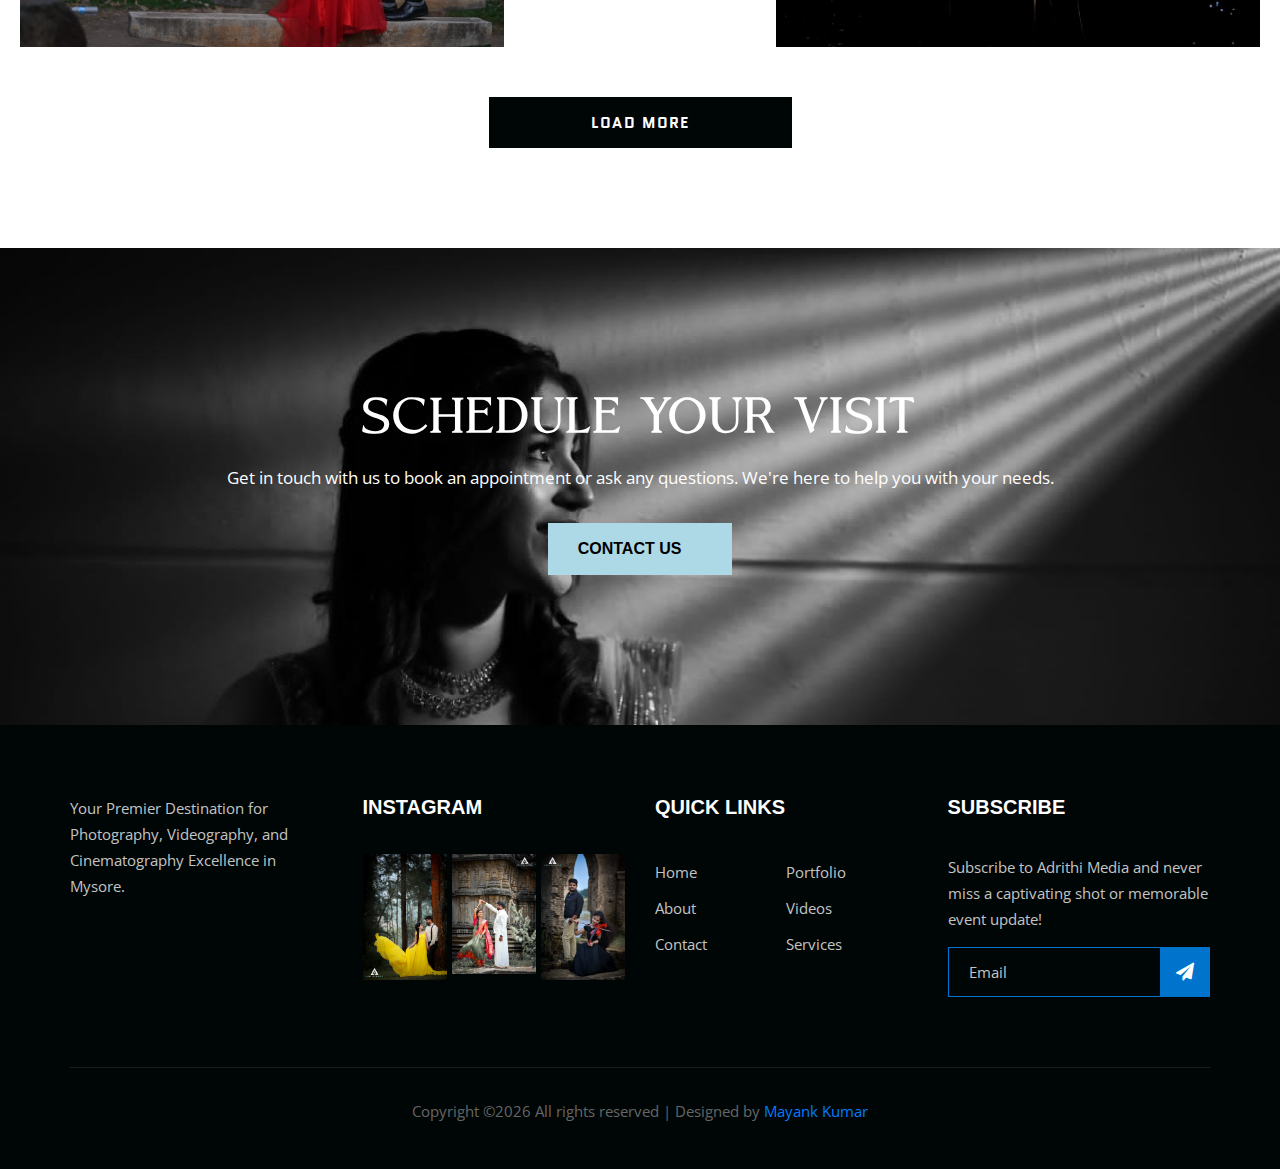
<file: portfolio.html>
<!DOCTYPE html>
<html lang="zxx">

<head>
    <meta charset="UTF-8">
    <meta name="viewport" content="width=device-width, initial-scale=1.0">
    <meta http-equiv="X-UA-Compatible" content="ie=edge">
    <title>Adrithi Media - Portfolio</title>
    <meta name="description" content="Explore Adrithi Media's diverse and captivating portfolio of photography, event photography, videography, and cinematography projects in Mysore.">
    <meta name="keywords" content="Adrithi Media, Portfolio, Photography Portfolio, Event Photography Portfolio, Videography Portfolio, Cinematography Portfolio, Mysore">
    <meta name="author" content="Adrithi Media">

    <!-- Open Graph Meta Tags -->
    <meta property="og:title" content="Adrithi Media Portfolio">
    <meta property="og:description" content="Explore Adrithi Media's diverse and captivating portfolio of photography, event photography, videography, and cinematography projects in Mysore.">
    <meta property="og:image" content="https://adrithimedia.com/image/c-wedding.jpg">
    <meta property="og:url" content="https://adrithimedia.com/portfolio.html">
    <meta property="og:type" content="website">

    <!-- Google Font -->
    <link href="https://fonts.googleapis.com/css?family=Quantico:400,700&display=swap" rel="stylesheet">
    <link href="https://fonts.googleapis.com/css?family=Open+Sans:400,600,700&display=swap" rel="stylesheet">

    <!-- Css Styles -->
    <link rel="stylesheet" href="css/bootstrap.min.css" type="text/css">
    <link rel="stylesheet" href="css/font-awesome.min.css" type="text/css">
    <link rel="stylesheet" href="css/elegant-icons.css" type="text/css">
    <link rel="stylesheet" href="css/owl.carousel.min.css" type="text/css">
    <link rel="stylesheet" href="css/magnific-popup.css" type="text/css">
    <link rel="stylesheet" href="css/slicknav.min.css" type="text/css">
    <link rel="stylesheet" href="css/style.css" type="text/css">
</head>

<body>
    <!-- Page Preloder -->
    <div id="preloder">
        <div class="loader"></div>
    </div>

   <!-- Header Section Begin -->
   <header class="header-section">
    <div class="container-fluid">
        <div class="row">
            <div class="col-lg-12">
                <div class="logo">
                    <a href="./index.html">
                        <img src="img/logo.png" alt="">
                    </a>
                </div>
                <nav class="nav-menu mobile-menu">
                    <ul>
                        <li><a href="./index.html">Home</a></li>
                        <li><a href="./about.html">About</a></li>
                        <li><a href="./services.html">Services</a></li>
                        <li class="active"><a href="./portfolio.html">Portfolio</a></li>
                        <li><a href="./videos.html">Videos</a></li>
                        <li><a href="#">Pages</a>
                            <ul class="dropdown">
                                <li><a href="./wedding.html">Wedding Photography</a></li>
                                <li><a href="./pre-wedding.html">Pre Wedding Photography</a></li>
                                <li><a href="./engagement.html">Engagement Shoot</a></li>
                                <li><a href="./maternity.html">Maternity Shoot</a></li>
                                <li><a href="./baby-shoot.html">Baby Shoot</a></li>
                                <li><a href="./commercial.html">Commercial Shoot</a></li>
                            </ul>
                        </li>
                        <li><a href="./contact.html">Contact</a></li>
                    </ul>
                </nav>
               
                <div id="mobile-menu-wrap"></div>
            </div>
        </div>
    </div>
</header>
<!-- Header End -->

    <!-- Breadcrumb Begin -->
    <div class="breadcrumb-option spad">
        <div class="container">
            <div class="row">
                <div class="col-lg-12">
                    <div class="bo-links">
                        <a href="./index.html"><i class="fa fa-home"></i> Home</a>
                        <span>Portfolio</span>
                    </div>
                </div>
            </div>
        </div>
    </div>
    <!-- Breadcrumb End -->

  <!-- Portfolio Section Begin -->
  <section class="portfolio-section spad" style="margin-top: -150px;">
    <div class="container">
        <div class="row">
            <div class="col-lg-12">
                <div class="section-title">
                    <h2 class="main-heading-moglan">Our latest works</h2>
                </div>
                <div class="filter-controls">
                    <ul>
                       
                        <li data-filter=".wedding">Wedding</li>
                        <li data-filter=".prewedding">Pre Wedding</li>
                        <li data-filter=".engagement">Engagement</li>
                        <li data-filter=".maternity">Maternity</li>
                        <li data-filter=".babyshoot">Baby Shoot</li>
                        <li data-filter=".makeup">Makeup</li>
                        <li data-filter=".commercial">Commercial</li>
                        <li class="active" data-filter="*">Show All</li>
                    </ul>
                </div>
            </div>
        </div>
    </div>
    <div class="container-fluid">
        <div class="row">
            <div class="col-lg-12 p-0">
                <div class="portfolio-filter">
                    <div class="pf-item set-bg wedding" data-setbg="image/l-wedding1.jpg">
                        <a href="image/l-wedding1.jpg" class="pf-icon image-popup"><span class="icon_plus"></span></a>
                        <div class="pf-text">
                            <h4>COLORS SPEAK</h4>
                            <span>Wedding</span>
                        </div>
                    </div>
                    <div class="pf-item large-width large-height set-bg wedding"
                        data-setbg="image/l-wedding2.jpg">
                        <a href="image/l-wedding2.jpg" class="pf-icon image-popup"><span class="icon_plus"></span></a>
                        <div class="pf-text">
                            <h4>COLORS SPEAK</h4>
                            <span>Wedding</span>
                        </div>
                    </div>
                    <div class="pf-item large-width set-bg wedding" data-setbg="image/l-wedding3.jpg">
                        <a href="image/l-wedding3.jpg" class="pf-icon image-popup"><span class="icon_plus"></span></a>
                        <div class="pf-text">
                            <h4>COLORS SPEAK</h4>
                            <span>Wedding</span>
                        </div>
                    </div>
                    <div class="pf-item large-height set-bg prewedding" data-setbg="image/l-prewedding1.jpg">
                        <a href="image/l-prewedding1.jpg" class="pf-icon image-popup"><span class="icon_plus"></span></a>
                        <div class="pf-text">
                            <h4>COLORS SPEAK</h4>
                            <span>Pre Wedding</span>
                        </div>
                    </div>
                    <div class="pf-item set-bg prewedding" data-setbg="image/l-engagement1.jpg">
                        <a href="image/l-engagement1.jpg" class="pf-icon image-popup"><span class="icon_plus"></span></a>
                        <div class="pf-text">
                            <h4>COLORS SPEAK</h4>
                            <span>Pre Wedding</span>
                        </div>
                    </div>
                    <div class="pf-item set-bg wedding" data-setbg="image/l-wedding4.jpg">
                        <a href="image/l-wedding4.jpg" class="pf-icon image-popup"><span class="icon_plus"></span></a>
                        <div class="pf-text">
                            <h4>COLORS SPEAK</h4>
                            <span>Fashion</span>
                        </div>
                    </div>
                    <div class="pf-item set-bg babyshoot" data-setbg="image/l-baby1.jpg">
                        <a href="image/l-baby1.jpg" class="pf-icon image-popup"><span class="icon_plus"></span></a>
                        <div class="pf-text">
                            <h4>COLORS SPEAK</h4>
                            <span>Baby Shoot</span>
                        </div>
                    </div>
                    <div class="pf-item set-bg babyshoot" data-setbg="image/l-baby2.jpg">
                        <a href="image/l-baby2.jpg" class="pf-icon image-popup"><span class="icon_plus"></span></a>
                        <div class="pf-text">
                            <h4>COLORS SPEAK</h4>
                            <span>Baby Shoot</span>
                        </div>
                    </div>
                    <div class="pf-item large-width set-bg commercial" data-setbg="image/commercial.jpg">
                        <a href="image/commercial.jpg" class="pf-icon image-popup"><span class="icon_plus"></span></a>
                        <div class="pf-text">
                            <h4>COLORS SPEAK</h4>
                            <span>Commercial</span>
                        </div>
                    </div>
                    <div class="pf-item set-bg engagement" data-setbg="image/l-prewedding2.jpg">
                        <a href="image/l-prewedding2.jpg" class="pf-icon image-popup"><span class="icon_plus"></span></a>
                        <div class="pf-text">
                            <h4>COLORS SPEAK</h4>
                            <span>Engagement</span>
                        </div>
                    </div>
                    <div class="pf-item large-width large-height set-bg engagement"
                        data-setbg="image/l-engagement2.jpg">
                        <a href="image/l-engagement2.jpg" class="pf-icon image-popup"><span class="icon_plus"></span></a>
                        <div class="pf-text">
                            <h4>COLORS SPEAK</h4>
                            <span>Engagement</span>
                        </div>
                    </div>



                    <div class="pf-item set-bg prewedding" data-setbg="img/up1.jpeg">
                        <a href="img/up1.jpeg" class="pf-icon image-popup"><span class="icon_plus"></span></a>
                        <div class="pf-text">
                            <h4>COLORS SPEAK</h4>
                            <span>Pre Wedding</span>
                        </div>
                    </div>
                    <div class="pf-item large-width large-height set-bg wedding"
                        data-setbg="img/up2.jpg">
                        <a href="img/up2.jpg" class="pf-icon image-popup"><span class="icon_plus"></span></a>
                        <div class="pf-text">
                            <h4>COLORS SPEAK</h4>
                            <span>Wedding</span>
                        </div>
                    </div>
                    <div class="pf-item large-width set-bg wedding" data-setbg="img/up3.jpg">
                        <a href="img/up3.jpg" class="pf-icon image-popup"><span class="icon_plus"></span></a>
                        <div class="pf-text">
                            <h4>COLORS SPEAK</h4>
                            <span>Wedding</span>
                        </div>
                    </div>
                    <div class="pf-item large-height set-bg prewedding" data-setbg="img/up4.jpeg">
                        <a href="img/up4.jpeg" class="pf-icon image-popup"><span class="icon_plus"></span></a>
                        <div class="pf-text">
                            <h4>COLORS SPEAK</h4>
                            <span>Pre Wedding</span>
                        </div>
                    </div>
                    <div class="pf-item set-bg prewedding" data-setbg="img/PreWedding/pre-wedding2.jpg">
                        <a href="img/PreWedding/pre-wedding2.jpg" class="pf-icon image-popup"><span class="icon_plus"></span></a>
                        <div class="pf-text">
                            <h4>COLORS SPEAK</h4>
                            <span>Pre Wedding</span>
                        </div>
                    </div>
                    <div class="pf-item set-bg makeup" data-setbg="img/Makeup/makeup1.jpg">
                        <a href="img/Makeup/makeup1.jpg" class="pf-icon image-popup"><span class="icon_plus"></span></a>
                        <div class="pf-text">
                            <h4>COLORS SPEAK</h4>
                            <span>Makeup</span>
                        </div>
                    </div>
                    <div class="pf-item set-bg babyshoot" data-setbg="img/Baby/baby1.jpg">
                        <a href="img/Baby/baby1.jpg" class="pf-icon image-popup"><span class="icon_plus"></span></a>
                        <div class="pf-text">
                            <h4>COLORS SPEAK</h4>
                            <span>Baby Shoot</span>
                        </div>
                    </div>
                    <div class="pf-item set-bg babyshoot" data-setbg="img/Baby/baby2.jpg">
                        <a href="img/Baby/baby2.jpg" class="pf-icon image-popup"><span class="icon_plus"></span></a>
                        <div class="pf-text">
                            <h4>COLORS SPEAK</h4>
                            <span>Baby Shoot</span>
                        </div>
                    </div>
                    <div class="pf-item large-width set-bg commercial" data-setbg="img/Product/product1.jpg">
                        <a href="img/Product/product1.jpg" class="pf-icon image-popup"><span class="icon_plus"></span></a>
                        <div class="pf-text">
                            <h4>COLORS SPEAK</h4>
                            <span>Commercial</span>
                        </div>
                    </div>
                    <div class="pf-item set-bg engagement" data-setbg="img/Engagement/engagement1.jpg">
                        <a href="img/Engagement/engagement1.jpg" class="pf-icon image-popup"><span class="icon_plus"></span></a>
                        <div class="pf-text">
                            <h4>COLORS SPEAK</h4>
                            <span>Engagement</span>
                        </div>
                    </div>
                    <div class="pf-item large-width large-height set-bg engagement"
                        data-setbg="img/Engagement/engagement2.jpg">
                        <a href="img/Engagement/engagement2.jpg" class="pf-icon image-popup"><span class="icon_plus"></span></a>
                        <div class="pf-text">
                            <h4>COLORS SPEAK</h4>
                            <span>Engagement</span>
                        </div>
                    </div>

                    <div class="pf-item set-bg wedding" data-setbg="img/Wedding/wedding4.jpg">
                        <a href="img/Wedding/wedding4.jpg" class="pf-icon image-popup"><span class="icon_plus"></span></a>
                        <div class="pf-text">
                            <h4>COLORS SPEAK</h4>
                            <span>Wedding</span>
                        </div>
                    </div>
                    <div class="pf-item large-width large-height set-bg wedding"
                        data-setbg="img/Wedding/wedding5.jpg">
                        <a href="img/Wedding/wedding5.jpg" class="pf-icon image-popup"><span class="icon_plus"></span></a>
                        <div class="pf-text">
                            <h4>COLORS SPEAK</h4>
                            <span>Wedding</span>
                        </div>
                    </div>
                    <div class="pf-item large-width set-bg wedding" data-setbg="img/Wedding/wedding6.jpg">
                        <a href="img/Wedding/wedding6.jpg" class="pf-icon image-popup"><span class="icon_plus"></span></a>
                        <div class="pf-text">
                            <h4>COLORS SPEAK</h4>
                            <span>Wedding</span>
                        </div>
                    </div>
                    <div class="pf-item large-height set-bg prewedding" data-setbg="img/PreWedding/pre-wedding3.jpg">
                        <a href="img/PreWedding/pre-wedding3.jpg" class="pf-icon image-popup"><span class="icon_plus"></span></a>
                        <div class="pf-text">
                            <h4>COLORS SPEAK</h4>
                            <span>Pre Wedding</span>
                        </div>
                    </div>
                    <div class="pf-item set-bg prewedding" data-setbg="img/PreWedding/pre-wedding4.jpg">
                        <a href="img/PreWedding/pre-wedding4.jpg" class="pf-icon image-popup"><span class="icon_plus"></span></a>
                        <div class="pf-text">
                            <h4>COLORS SPEAK</h4>
                            <span>Pre Wedding</span>
                        </div>
                    </div>
                    <div class="pf-item set-bg makeup" data-setbg="img/Makeup/makeup2.jpg">
                        <a href="img/Makeup/makeup2.jpg" class="pf-icon image-popup"><span class="icon_plus"></span></a>
                        <div class="pf-text">
                            <h4>COLORS SPEAK</h4>
                            <span>Makeup</span>
                        </div>
                    </div>
                    <div class="pf-item set-bg babyshoot" data-setbg="img/Baby/baby3.jpg">
                        <a href="img/Baby/baby3.jpg" class="pf-icon image-popup"><span class="icon_plus"></span></a>
                        <div class="pf-text">
                            <h4>COLORS SPEAK</h4>
                            <span>Baby Shoot</span>
                        </div>
                    </div>
                    <div class="pf-item set-bg babyshoot" data-setbg="img/Baby/baby4.jpg">
                        <a href="img/Baby/baby4.jpg" class="pf-icon image-popup"><span class="icon_plus"></span></a>
                        <div class="pf-text">
                            <h4>COLORS SPEAK</h4>
                            <span>Baby Shoot</span>
                        </div>
                    </div>
                    <div class="pf-item large-width set-bg commercial" data-setbg="img/Product/product2.jpg">
                        <a href="img/Product/product2.jpg" class="pf-icon image-popup"><span class="icon_plus"></span></a>
                        <div class="pf-text">
                            <h4>COLORS SPEAK</h4>
                            <span>Commercial</span>
                        </div>
                    </div>
                    <div class="pf-item set-bg engagement" data-setbg="img/Engagement/engagement3.jpg">
                        <a href="img/Engagement/engagement3.jpg" class="pf-icon image-popup"><span class="icon_plus"></span></a>
                        <div class="pf-text">
                            <h4>COLORS SPEAK</h4>
                            <span>Engagement</span>
                        </div>
                    </div>
                    <div class="pf-item large-width large-height set-bg engagement"
                        data-setbg="img/Engagement/engagement4.jpg">
                        <a href="img/Engagement/engagement4.jpg" class="pf-icon image-popup"><span class="icon_plus"></span></a>
                        <div class="pf-text">
                            <h4>COLORS SPEAK</h4>
                            <span>Engagement</span>
                        </div>
                    </div>




                    <div class="pf-item set-bg makeup" data-setbg="img/Makeup/makeup3.jpg">
                        <a href="img/Makeup/makeup3.jpg" class="pf-icon image-popup"><span class="icon_plus"></span></a>
                        <div class="pf-text">
                            <h4>COLORS SPEAK</h4>
                            <span>Makeup</span>
                        </div>
                    </div>
                    <div class="pf-item large-width large-height set-bg makeup"
                        data-setbg="img/Makeup/makeup4.jpg">
                        <a href="img/Makeup/makeup4.jpg" class="pf-icon image-popup"><span class="icon_plus"></span></a>
                        <div class="pf-text">
                            <h4>COLORS SPEAK</h4>
                            <span>Makeup</span>
                        </div>
                    </div>
                    <div class="pf-item large-width set-bg commercial" data-setbg="img/Product/product3.jpg">
                        <a href="img/Product/product3.jpg" class="pf-icon image-popup"><span class="icon_plus"></span></a>
                        <div class="pf-text">
                            <h4>COLORS SPEAK</h4>
                            <span>Product</span>
                        </div>
                    </div>
                    <div class="pf-item large-height set-bg prewedding" data-setbg="img/PreWedding/pre-wedding5.jpg">
                        <a href="img/PreWedding/pre-wedding5.jpg" class="pf-icon image-popup"><span class="icon_plus"></span></a>
                        <div class="pf-text">
                            <h4>COLORS SPEAK</h4>
                            <span>Pre Wedding</span>
                        </div>
                    </div>
                    <div class="pf-item set-bg prewedding" data-setbg="img/PreWedding/pre-wedding6.jpg">
                        <a href="img/PreWedding/pre-wedding6.jpg" class="pf-icon image-popup"><span class="icon_plus"></span></a>
                        <div class="pf-text">
                            <h4>COLORS SPEAK</h4>
                            <span>Pre Wedding</span>
                        </div>
                    </div>
                    <div class="pf-item set-bg makeup" data-setbg="img/Makeup/makeup5.jpg">
                        <a href="img/Makeup/makeup5.jpg" class="pf-icon image-popup"><span class="icon_plus"></span></a>
                        <div class="pf-text">
                            <h4>COLORS SPEAK</h4>
                            <span>Makeup</span>
                        </div>
                    </div>
                    <div class="pf-item set-bg maternity" data-setbg="img/Maternity/maternity1.jpg">
                        <a href="img/Maternity/maternity1.jpg" class="pf-icon image-popup"><span class="icon_plus"></span></a>
                        <div class="pf-text">
                            <h4>COLORS SPEAK</h4>
                            <span>Maternity</span>
                        </div>
                    </div>
                    <div class="pf-item set-bg maternity" data-setbg="img/Maternity/maternity2.jpg">
                        <a href="img/Maternity/maternity2.jpg" class="pf-icon image-popup"><span class="icon_plus"></span></a>
                        <div class="pf-text">
                            <h4>COLORS SPEAK</h4>
                            <span>Maternity</span>
                        </div>
                    </div>
                    <div class="pf-item large-width set-bg maternity" data-setbg="img/Maternity/maternity3.jpg">
                        <a href="img/Maternity/maternity3.jpg" class="pf-icon image-popup"><span class="icon_plus"></span></a>
                        <div class="pf-text">
                            <h4>COLORS SPEAK</h4>
                            <span>Maternity</span>
                        </div>
                    </div>
                    <div class="pf-item set-bg commercial" data-setbg="/image/product5.jpg">
                        <a href="/image/product5.jpg" class="pf-icon image-popup"><span class="icon_plus"></span></a>
                        <div class="pf-text">
                            <h4>COLORS SPEAK</h4>
                            <span>Commercial</span>
                        </div>
                    </div>
                    <div class="pf-item large-width large-height set-bg pre-wedding"
                        data-setbg="/image/portfolio19.jpg">
                        <a href="/image/portfolio19.jpg" class="pf-icon image-popup"><span class="icon_plus"></span></a>
                        <div class="pf-text">
                            <h4>COLORS SPEAK</h4>
                            <span>Pre Wedding</span>
                        </div>
                    </div>


                </div>
            </div>
        </div>
    </div>
    <div class="load-more-btn">
        <a href="https://www.instagram.com/adrithimedia/">Load More</a>
    </div>
</section>
<!-- Portfolio Section End -->

 <!-- Cta Section Begin -->
 <section class="cta-section spad set-bg" data-setbg="image/contact-bg2.jpg">
    <div class="container">
        <div class="row">
            <div class="col-lg-12">
                <div class="cta-text">
                    <h2 class="services-heading1">Schedule Your Visit</h2>
                    <p>Get in touch with us to book an appointment or ask any questions. We're here to help you with your needs.</p>
                    <a href="contact.html" class="primary-btn cta-btton">Contact us &nbsp;<i class="fa-solid fa-arrow-right"></i></a>
                </div>
            </div>
        </div>
    </div>
</section>

<!-- Cta Section End -->

<!-- Footer Section Begin -->
<footer class="footer-section">
    <div class="container">
        <div class="row">
            <div class="col-lg-3 col-md-6 col-sm-6">
                <div class="fs-about">
        
                    <p>Your Premier Destination for Photography, Videography, and Cinematography Excellence in Mysore.</p>
                        <div class="fa-social">
                            <a href="https://www.instagram.com/adrithimedia/"><i class="fa-brands fa-instagram fa-xl" style="margin-right: 10px;"></i></a>
                            <a href="https://www.facebook.com/adrithimedia/"><i class="fa-brands fa-facebook fa-xl" style="margin-right: 10px;"></i></a>
                            <a href="https://www.youtube.com/channel/UCczsX9O_zkrcrDfALxtwtiw"><i class="fa-brands fa-youtube fa-xl"></i></a>
                            
                        </div>
                </div>
            </div>
            <div class="col-lg-3 col-md-6 col-sm-6">
                <div class="fs-widget">
                    <h5 style="font-family: 'Montserrat', sans-serif;">Instagram</h5>
                    <div class="fw-instagram">
                        <img src="image/ig1.jpg" alt="">
                        <img src="image/ig2.jpg" alt="">
                        <img src="image/ig3.jpg" alt="">
                    </div>
                </div>
            </div>
            <div class="col-lg-3 col-md-6 col-sm-6">
                <div class="fs-widget">
                    <h5 style="font-family: 'Montserrat', sans-serif;">Quick links</h5>
                    <ul>
                        <li><a href="index.html">Home</a></li>
                        <li><a href="about.html">About</a></li>
                        <li><a href="contact.html">Contact</a></li>
                    </ul>
                    <ul>
                        <li><a href="portfolio.html">Portfolio</a></li>
                        <li><a href="videos.html">Videos</a></li>
                        <li><a href="services.html">Services</a></li>
                    </ul>
                </div>
            </div>
            <div class="col-lg-3 col-md-6 col-sm-6">
                <div class="fs-widget">
                    <h5 style="font-family: 'Montserrat', sans-serif;">Subscribe</h5>
                    <p>Subscribe to Adrithi Media and never miss a captivating shot or memorable event update!</p>
                    <div class="fw-subscribe">
                        <form  action="https://formspree.io/f/xwkdqojb"
                        method="POST">
                            <input type="email" name="Email" placeholder="Email" required>
                            <button type="submit"><i class="fa fa-send"></i></button>
                        </form>
                    </div>
                </div>
            </div>
            <div class="col-lg-12">
                <div class="copyright-text">
                    <p>
Copyright &copy;<script>document.write(new Date().getFullYear());</script> All rights reserved | Designed by <a href="themayank.in">Mayank Kumar</a></p>
                </div>
            </div>
        </div>
    </div>
</footer>
<!-- Footer Section End -->
    <!-- Js Plugins -->
    <script src="js/jquery-3.3.1.min.js"></script>
    <script src="js/bootstrap.min.js"></script>
    <script src="js/jquery.magnific-popup.min.js"></script>
    <script src="js/isotope.pkgd.min.js"></script>
    <script src="js/masonry.pkgd.min.js"></script>
    <script src="js/jquery.slicknav.js"></script>
    <script src="js/owl.carousel.min.js"></script>
    <script src="js/main.js"></script>
    <link rel="stylesheet" href="https://cdnjs.cloudflare.com/ajax/libs/font-awesome/6.4.2/css/all.min.css" integrity="sha512-z3gLpd7yknf1YoNbCzqRKc4qyor8gaKU1qmn+CShxbuBusANI9QpRohGBreCFkKxLhei6S9CQXFEbbKuqLg0DA==" crossorigin="anonymous" referrerpolicy="no-referrer" />
</body>

</html>
</file>
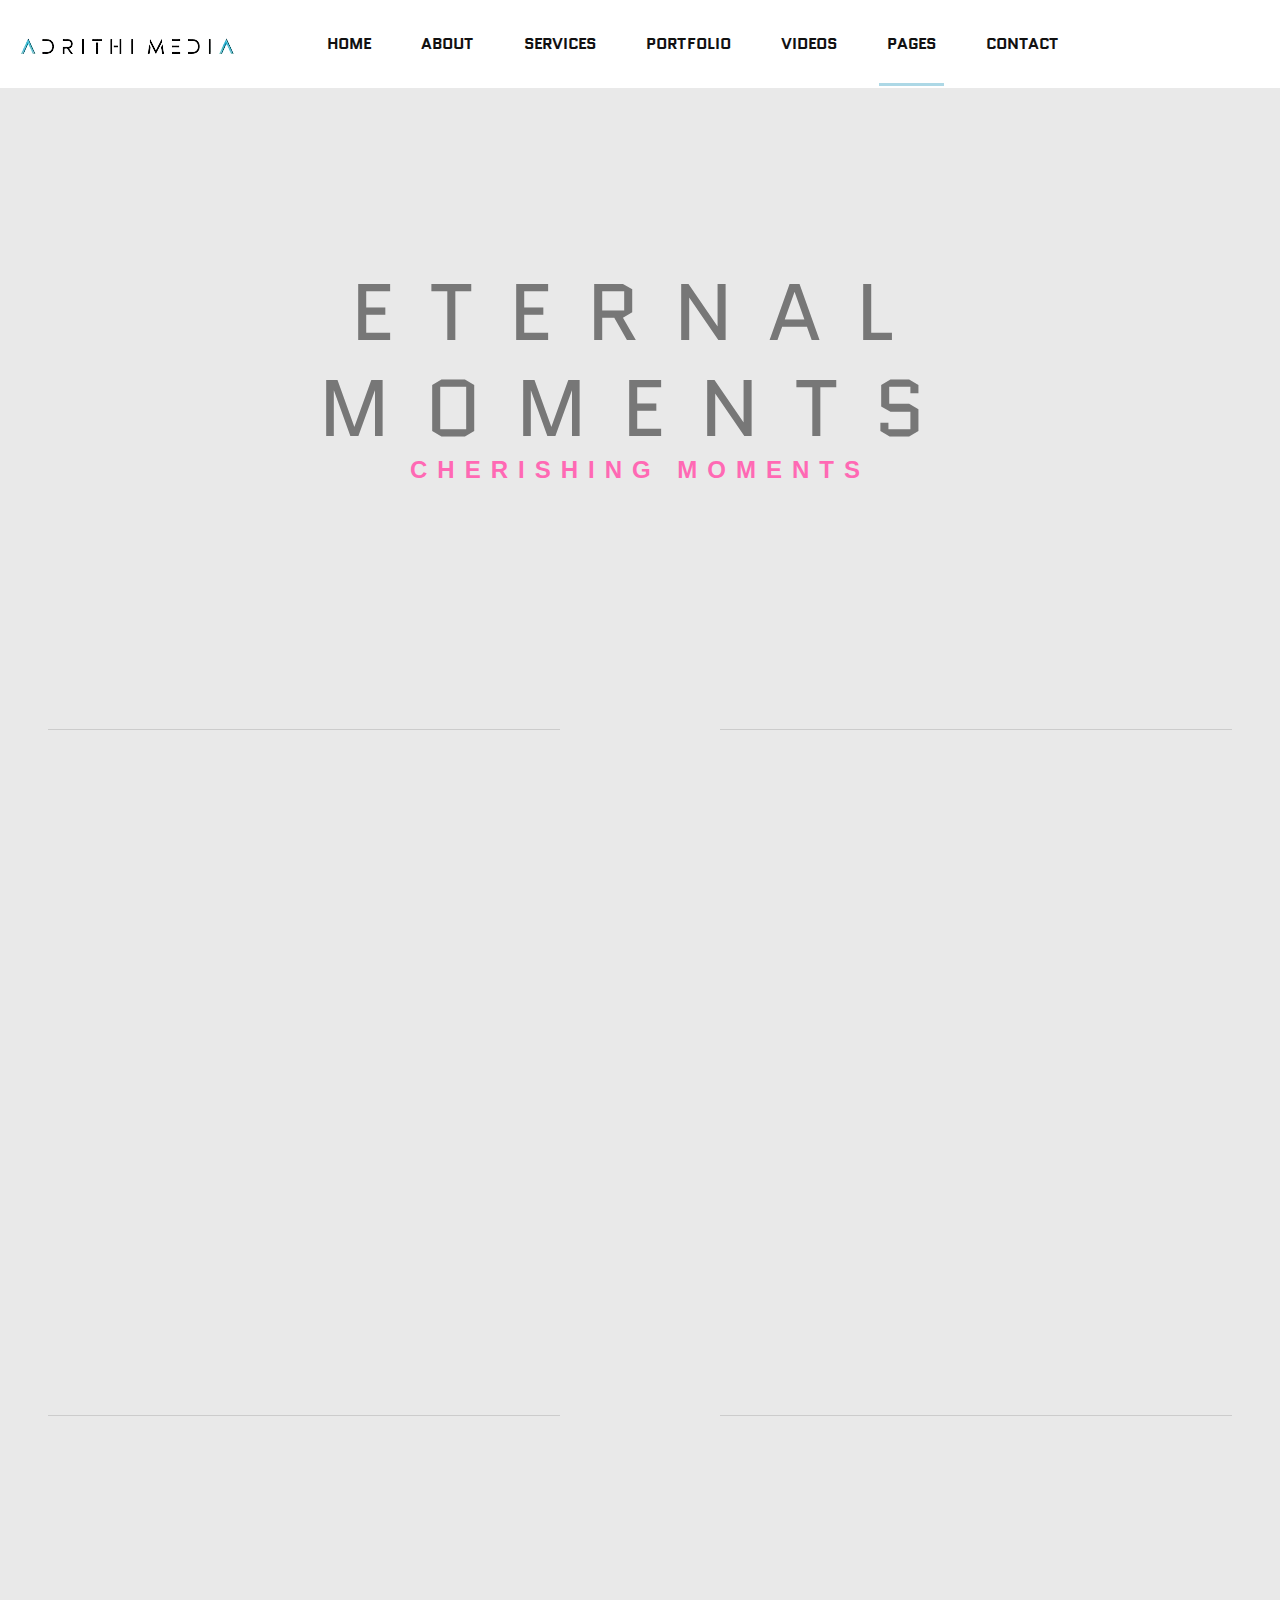
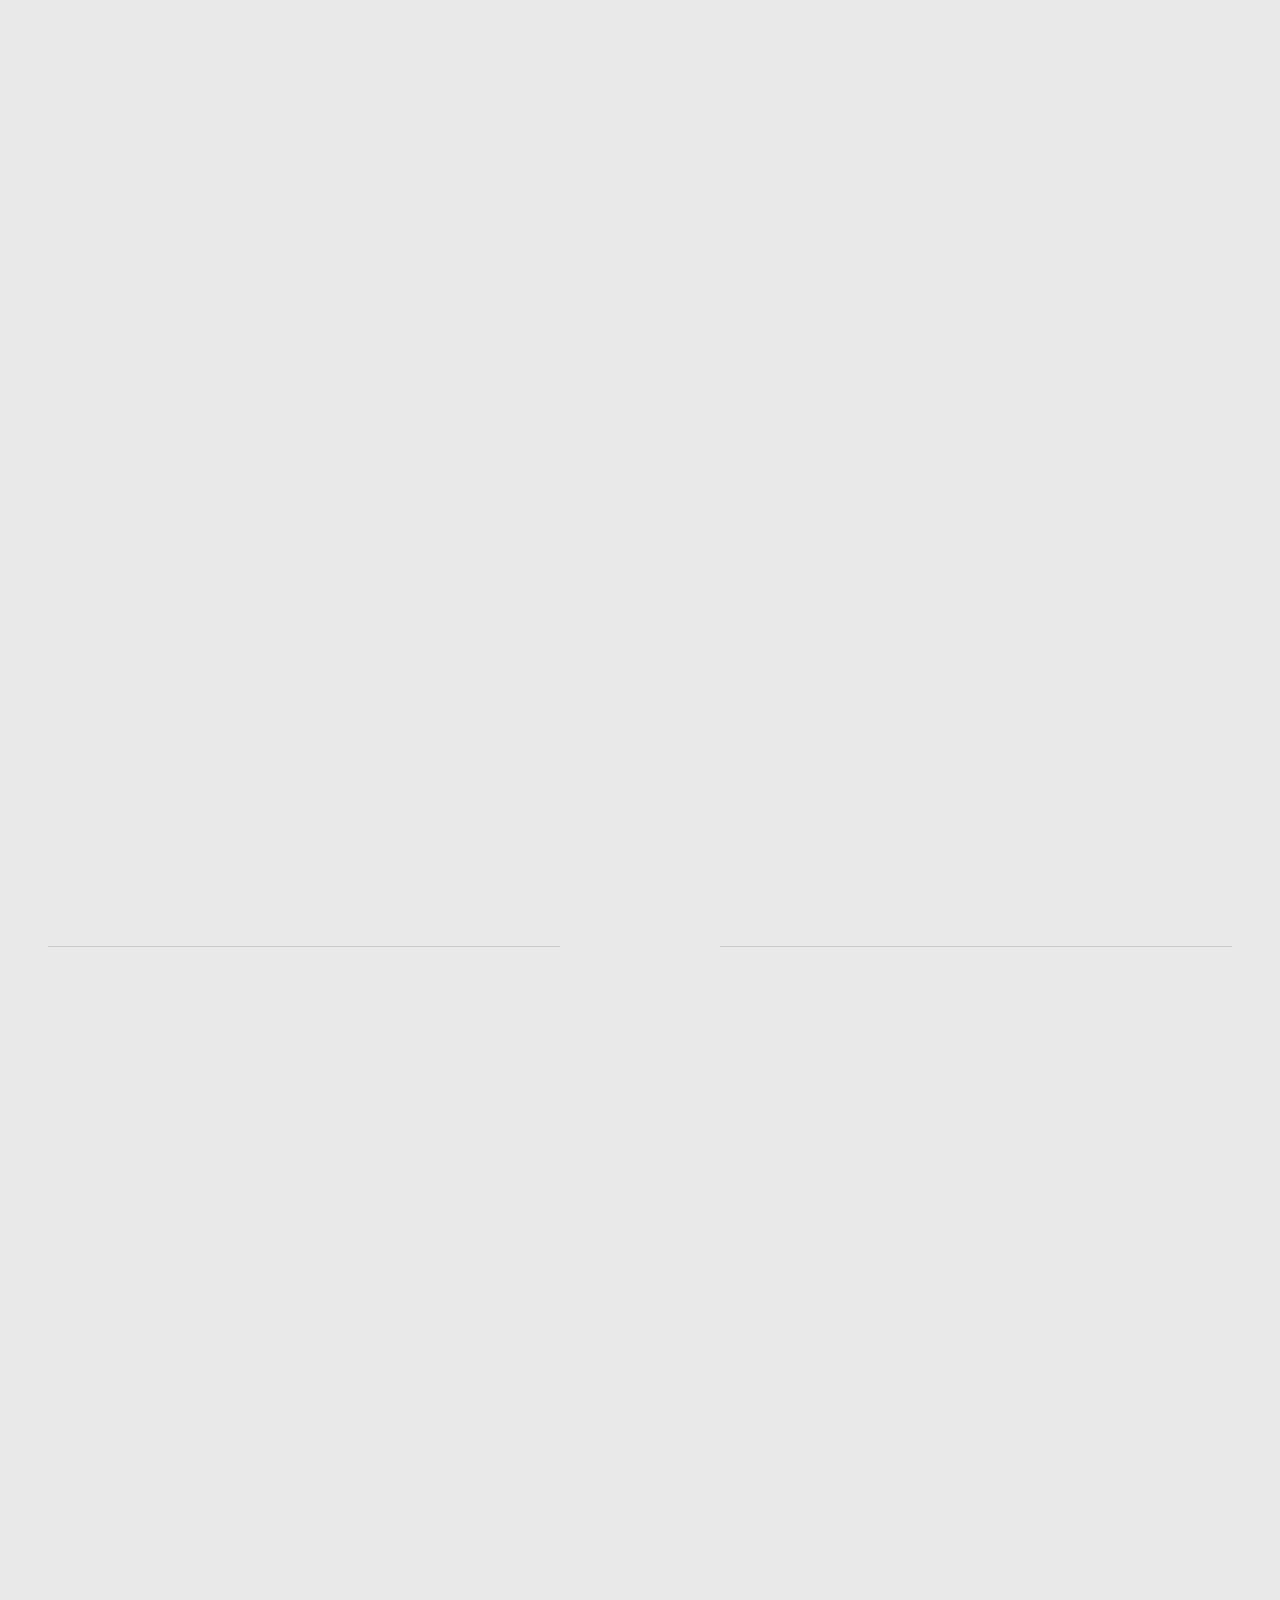
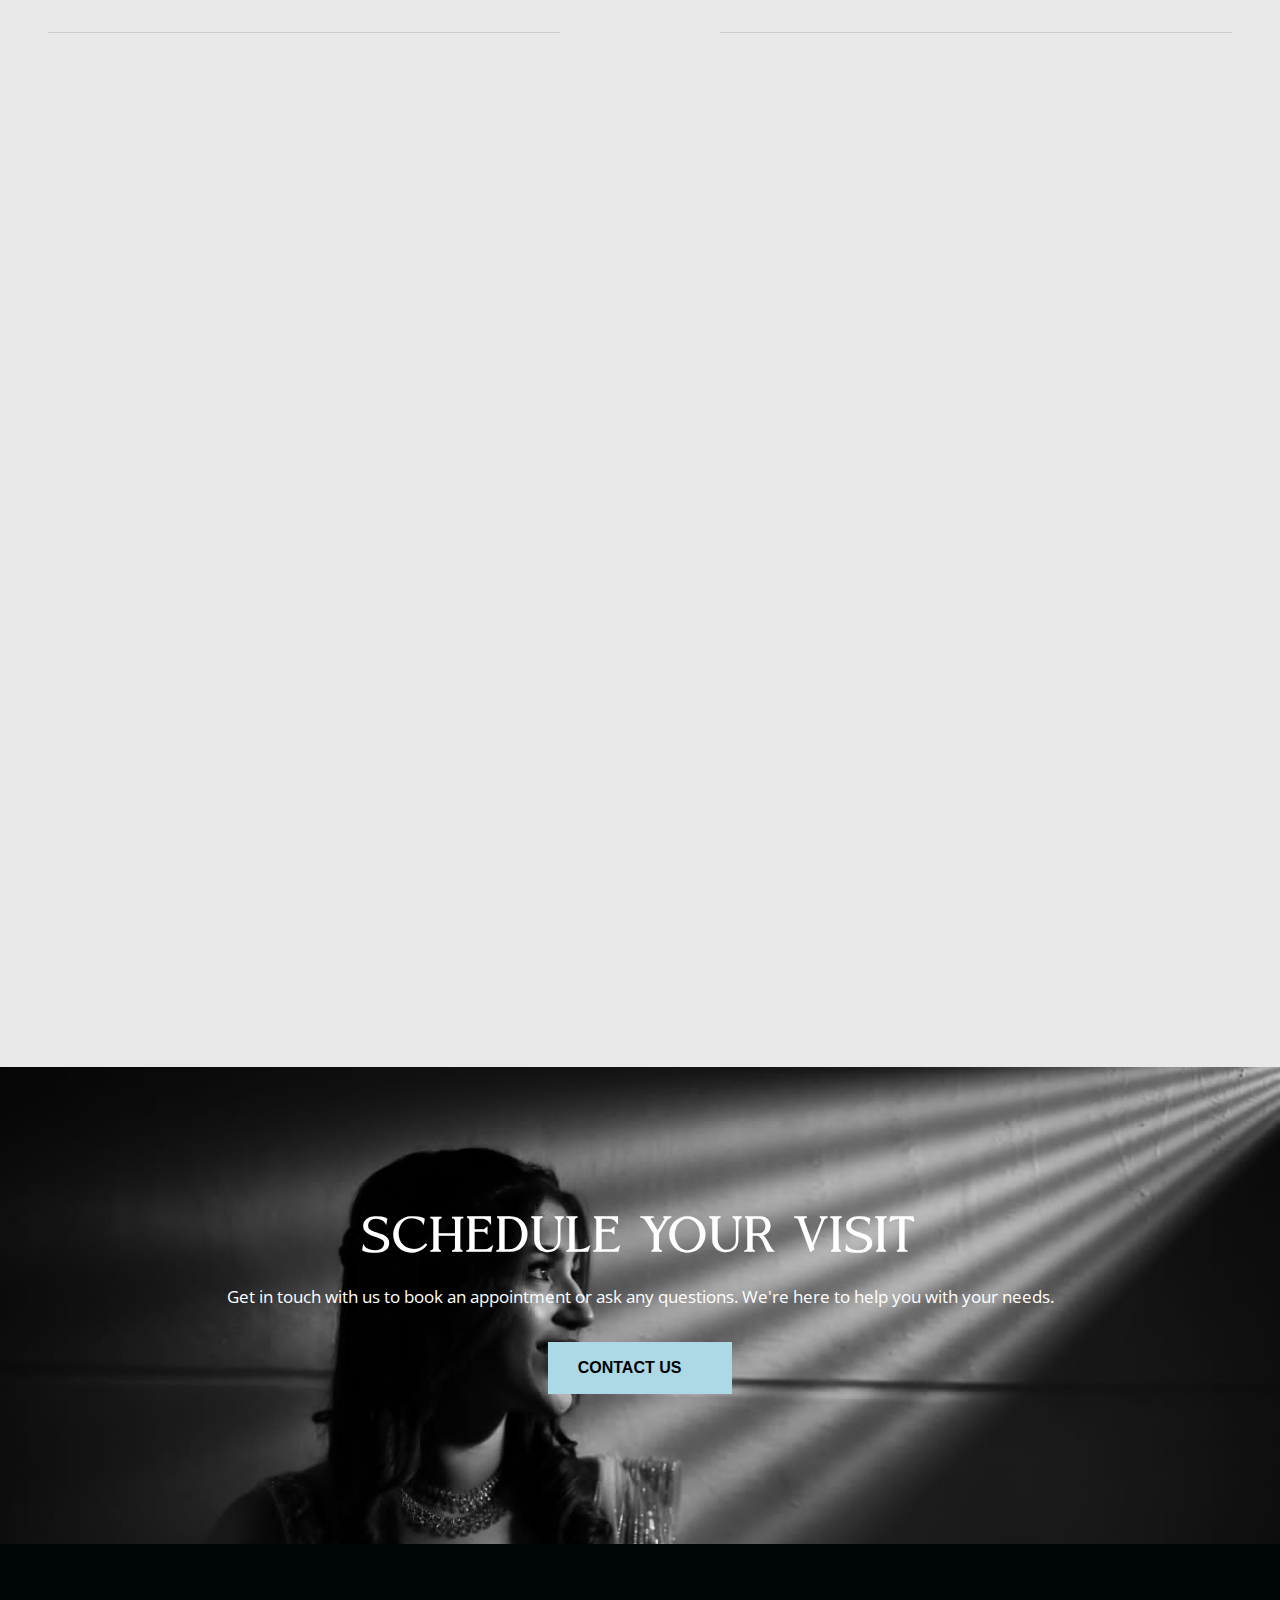
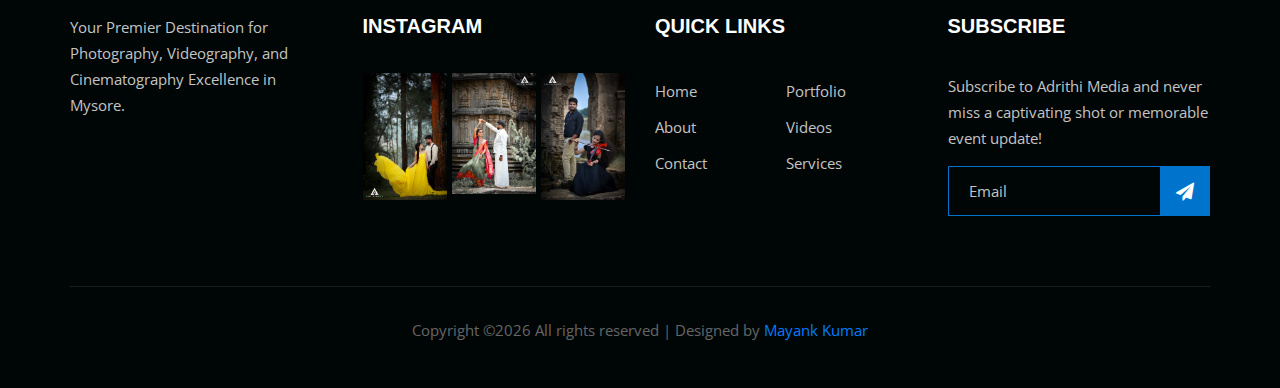
<file: pre-wedding.html>
<!DOCTYPE html>
<html lang="en">
<head>
    <meta charset="UTF-8">
    <meta name="viewport" content="width=device-width, initial-scale=1.0">
   
    <title>Adrithi Media - Pre Wedding Shoot</title>
    <meta name="description" content="Adrithi Media offers stunning pre-wedding photography services to capture the love and excitement of couples before their big day in Mysore. Create timeless memories with our professional pre-wedding photography services.">
    <meta name="keywords" content="Adrithi Media, Pre-Wedding Photography, Engagement Photography, Mysore, Couples Photography, Professional Photographer, Love Photography">
    <meta name="author" content="Adrithi Media">

    <!-- Open Graph Meta Tags -->
    <meta property="og:title" content="Pre-Wedding Photography Services by Adrithi Media">
    <meta property="og:description" content="Adrithi Media offers stunning pre-wedding photography services to capture the love and excitement of couples before their big day in Mysore. Create timeless memories with our professional pre-wedding photography services.">
    <meta property="og:image" content="https://adrithimedia.com/image/pre-wedding.jpg">
    <meta property="og:url" content="https://adrithimedia.com/pre-wedding.html">
    <meta property="og:type" content="website">
      <!-- Google Font -->
      <link href="https://fonts.googleapis.com/css?family=Quantico:400,700&display=swap" rel="stylesheet">
      <link href="https://fonts.googleapis.com/css?family=Open+Sans:400,600,700&display=swap" rel="stylesheet">
  
      <!-- Css Styles -->
      <link rel="stylesheet" href="css/bootstrap.min.css" type="text/css">
      <link rel="stylesheet" href="css/font-awesome.min.css" type="text/css">
      <link rel="stylesheet" href="css/elegant-icons.css" type="text/css">
      <link rel="stylesheet" href="css/owl.carousel.min.css" type="text/css">
      <link rel="stylesheet" href="css/magnific-popup.css" type="text/css">
      <link rel="stylesheet" href="css/slicknav.min.css" type="text/css">
      <link rel="stylesheet" href="css/style.css" type="text/css">
      <link rel="stylesheet" href="https://cdnjs.cloudflare.com/ajax/libs/font-awesome/6.4.2/css/all.min.css" integrity="sha512-z3gLpd7yknf1YoNbCzqRKc4qyor8gaKU1qmn+CShxbuBusANI9QpRohGBreCFkKxLhei6S9CQXFEbbKuqLg0DA==" crossorigin="anonymous" referrerpolicy="no-referrer" />
      <link href='https://fonts.googleapis.com/css?family=Alumni Sans Pinstripe' rel='stylesheet'>

<link href='https://fonts.googleapis.com/css?family=Amatic SC' rel='stylesheet'>

</head>
<body>


        <!-- Page Preloder Starts -->
        <div id="preloder">
            <div class="loader"></div>
        </div>
        <!-- Page Preloder Ends-->
    
        <!-- Header Section Begin -->
        <header class="header-section">
            <div class="container-fluid">
                <div class="row">
                    <div class="col-lg-12">
                        <div class="logo">
                            <a href="./index.html">
                                <img src="img/logo.png" alt="">
                            </a>
                        </div>
                        <nav class="nav-menu mobile-menu">
                            <ul>
                                <li><a href="./index.html">Home</a></li>
                                <li><a href="./about.html">About</a></li>
                                <li><a href="./services.html">Services</a></li>
                                <li><a href="./portfolio.html">Portfolio</a></li>
                                <li><a href="./videos.html">Videos</a></li>
                                <li class="active"><a href="#">Pages</a>
                                    <ul class="dropdown">
                                        <li><a href="./wedding.html">Wedding Photography</a></li>
                                        <li><a href="./pre-wedding.html">Pre Wedding Photography</a></li>
                                        <li><a href="./engagement.html">Engagement Shoot</a></li>
                                        <li><a href="./maternity.html">Maternity Shoot</a></li>
                                        <li><a href="./baby-shoot.html">Baby Shoot</a></li>
                                        <li><a href="./commercial.html">Commercial Shoot</a></li>
                                    </ul>
                                </li>
                                <li><a href="./contact.html">Contact</a></li>
                            </ul>
                        </nav>
                       
                        <div id="mobile-menu-wrap"></div>
                    </div>
                </div>
            </div>
        </header>
        <!-- Header End -->

    <div style="background-color: rgb(233, 233, 233);">
        <br><br>
          <div class="main" >
            <h1 class="main-heading">
              <span class="main-heading-primary">Eternal Moments</span>
              <span class="main-heading-secondary"> Cherishing Moments</span>
            </h1>  
          </div>
          
          <h3 class="services-sub-heading animation1">Capture the Moments Before Your Big Day
           </h3>
          <h1 class="services-h1 animation1">Pre-Wedding Photography Services</h1>
          <div class="camera-line">
            <hr>
         <i class="fa-solid fa-camera" aria-hidden="true"></i>
            <hr>
         </div>
         
         <div class="contained">
          <div class="layout">
           <img src="image/pre-wedding.jpg" alt="" class="img-services animation1" >
            <p class="col col-complementary animation1" role="complementary">
              Pre-wedding photography is a wonderful way to capture the moments leading up to your big day. Our team at Adrithi Media specializes in pre-wedding photography and can create beautiful images that you will cherish forever. We believe that pre-wedding photography is an important part of your wedding story, and we strive to make the experience as enjoyable and memorable as possible. From the location to the lighting, we pay attention to every detail to create stunning images that capture the essence of your love story. Contact us today to learn more about our pre-wedding photography services.
            </p>  
          </div>   
        </div>
        <br>
        
          
        <h3 class="services-sub-heading animation1" >Savoring the Romance and Fun</h3>
        <h1 class="services-h1 animation1">Our Approach to Pre-Wedding Photography</h1>
        <div class="camera-line">
          <hr>
        <i class="fa-solid fa-camera" aria-hidden="true"></i>
          <hr>
        </div>
        
        <div class="contained">
        <div class="layout">
         <img src="image/c-prewedding.jpg" alt="" class="img-services animation1" style="width: 50%; height: auto;">
          <p class="col col-complementary animation1" role="complementary">
            At Adrithi Media, we believe that pre-wedding photography is more than just clicking pictures. It's an opportunity for the couple to savor the romance and fun before their big day. Our approach to pre-wedding photography is all about capturing the unique chemistry and love shared by the couple. We work closely with them to understand their personalities, preferences, and vision, so that we can create a memorable experience and photographs that they will cherish forever. Our team of experienced photographers uses the latest equipment and techniques to capture the moments in the most natural and candid way possible. With our pre-wedding photography services, you can be assured of a fun-filled and romantic experience, and photographs that will tell your unique love story.
          </p>  
        </div>   
        </div>
        <br>
          
        <h3 class="services-sub-heading animation1">Picture Perfect Settings for Your Love Story</h3>
        <h1 class="services-h1 animation1">Pre-Wedding Photography Locations</h1>
        <div class="camera-line">
          <hr>
        <i class="fa-solid fa-camera" aria-hidden="true"></i>
          <hr>
        </div>
        
        <div class="contained">
        <div class="layout">
         <img src="image/l-prewedding1.jpg" alt="" class="img-services animation1" >
          <p class="col col-complementary animation1" role="complementary">
            At Adrithi Media, we believe that the perfect pre-wedding photo shoot location can add an extra layer of romance and beauty to your love story. That's why we offer a range of stunning locations that will provide the perfect backdrop for your pre-wedding shoot. Whether you're looking for a picturesque outdoor setting, a cozy indoor space, or a unique location that reflects your personal style, we have you covered. Our team will work with you to select the perfect location and capture stunning images that you will cherish for a lifetime. Contact us to learn more about our pre-wedding photography locations and services.
          </p>  
        </div>   
        </div>
        <br>
           
        <h3 class="services-sub-heading animation1">Creating Memories That Last a Lifetime</h3>
        <h1 class="services-h1 animation1">Pre-Wedding Photography Packages</h1>
        <div class="camera-line">
          <hr>
        <i class="fa-solid fa-camera" aria-hidden="true"></i>
          <hr>
        </div>
        
        <div class="contained">
        <div class="layout">
         <img src="image/l-prewedding2.jpg" alt="" class="img-services animation1" style="width: 50%; height: auto;">
          <p class="col col-complementary animation1" role="complementary">
            At Adrithi Media, we understand the importance of capturing the memories leading up to your big day. Our Pre-Wedding Photography Packages are designed to ensure that you have beautiful and timeless images that you can cherish for years to come. Whether you prefer a classic, romantic look or a more fun and adventurous style, we will work with you to create the perfect atmosphere and setting for your pre-wedding photos. Our team of experienced photographers will capture every moment, making sure that you look and feel your best. Contact us today to learn more about our Pre-Wedding Photography Packages and to schedule your session.
          </p>  
        </div>   
        </div>
        
        <br><br><br>
        </div>

   <!-- Cta Section Begin -->
   <section class="cta-section spad set-bg" data-setbg="image/contact-bg2.jpg">
    <div class="container">
        <div class="row">
            <div class="col-lg-12">
                <div class="cta-text">
                    <h2 class="services-heading1">Schedule Your Visit</h2>
                    <p>Get in touch with us to book an appointment or ask any questions. We're here to help you with your needs.</p>
                    <a href="contact.html" class="primary-btn cta-btton">Contact us &nbsp;<i class="fa-solid fa-arrow-right"></i></a>
                </div>
            </div>
        </div>
    </div>
</section>

<!-- Cta Section End -->
    <!-- Footer Section Begin -->
    <footer class="footer-section">
        <div class="container">
            <div class="row">
                <div class="col-lg-3 col-md-6 col-sm-6">
                    <div class="fs-about">
            
                        <p>Your Premier Destination for Photography, Videography, and Cinematography Excellence in Mysore.</p>
                            <div class="fa-social">
                                <a href="https://www.instagram.com/adrithimedia/"><i class="fa-brands fa-instagram fa-xl" style="margin-right: 10px;"></i></a>
                                <a href="https://www.facebook.com/adrithimedia/"><i class="fa-brands fa-facebook fa-xl" style="margin-right: 10px;"></i></a>
                                <a href="https://www.youtube.com/channel/UCczsX9O_zkrcrDfALxtwtiw"><i class="fa-brands fa-youtube fa-xl"></i></a>
                                
                            </div>
                    </div>
                </div>
                <div class="col-lg-3 col-md-6 col-sm-6">
                    <div class="fs-widget">
                        <h5 style="font-family: 'Montserrat', sans-serif;">Instagram</h5>
                        <div class="fw-instagram">
                            <img src="image/ig1.jpg" alt="">
                            <img src="image/ig2.jpg" alt="">
                            <img src="image/ig3.jpg" alt="">
                        </div>
                    </div>
                </div>
                <div class="col-lg-3 col-md-6 col-sm-6">
                    <div class="fs-widget">
                        <h5 style="font-family: 'Montserrat', sans-serif;">Quick links</h5>
                        <ul>
                            <li><a href="index.html">Home</a></li>
                            <li><a href="about.html">About</a></li>
                            <li><a href="contact.html">Contact</a></li>
                        </ul>
                        <ul>
                            <li><a href="portfolio.html">Portfolio</a></li>
                            <li><a href="videos.html">Videos</a></li>
                            <li><a href="services.html">Services</a></li>
                        </ul>
                    </div>
                </div>
                <div class="col-lg-3 col-md-6 col-sm-6">
                    <div class="fs-widget">
                        <h5 style="font-family: 'Montserrat', sans-serif;">Subscribe</h5>
                        <p>Subscribe to Adrithi Media and never miss a captivating shot or memorable event update!</p>
                        <div class="fw-subscribe">
                            <form  action="https://formspree.io/f/xwkdqojb"
                            method="POST">
                                <input type="email" name="Email" placeholder="Email" required>
                                <button type="submit"><i class="fa fa-send"></i></button>
                            </form>
                        </div>
                    </div>
                </div>
                <div class="col-lg-12">
                    <div class="copyright-text">
                        <p>
  Copyright &copy;<script>document.write(new Date().getFullYear());</script> All rights reserved | Designed by <a href="themayank.in">Mayank Kumar</a></p>
                    </div>
                </div>
            </div>
        </div>
    </footer>
    <!-- Footer Section End -->
    
        <!-- Js Plugins -->
        <script src="js/jquery-3.3.1.min.js"></script>
        <script src="js/bootstrap.min.js"></script>
        <script src="js/jquery.magnific-popup.min.js"></script>
        <script src="js/isotope.pkgd.min.js"></script>
        <script src="js/masonry.pkgd.min.js"></script>
        <script src="js/jquery.slicknav.js"></script>
        <script src="js/owl.carousel.min.js"></script>
        <script src="js/main.js"></script>
        <link rel="stylesheet" href="https://cdnjs.cloudflare.com/ajax/libs/font-awesome/6.4.2/css/all.min.css" integrity="sha512-z3gLpd7yknf1YoNbCzqRKc4qyor8gaKU1qmn+CShxbuBusANI9QpRohGBreCFkKxLhei6S9CQXFEbbKuqLg0DA==" crossorigin="anonymous" referrerpolicy="no-referrer" />
</body>
</html>
</file>
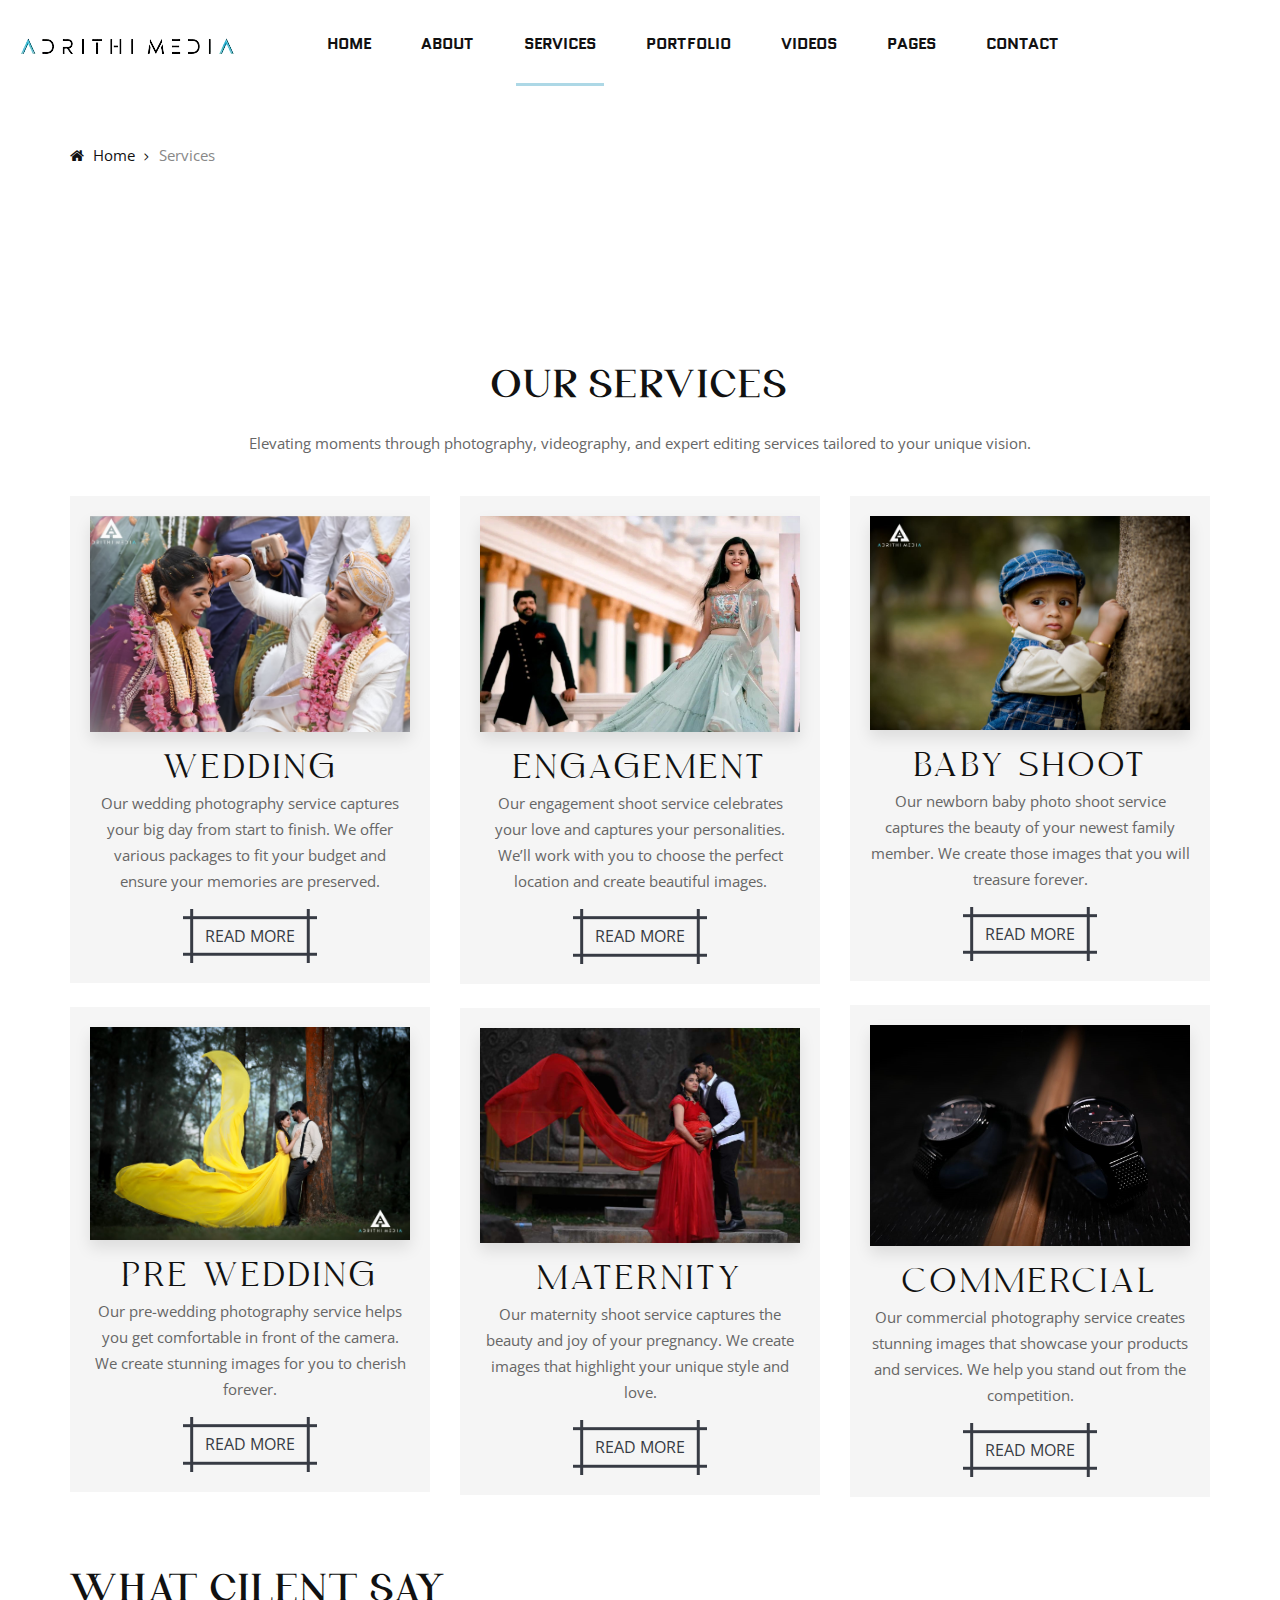
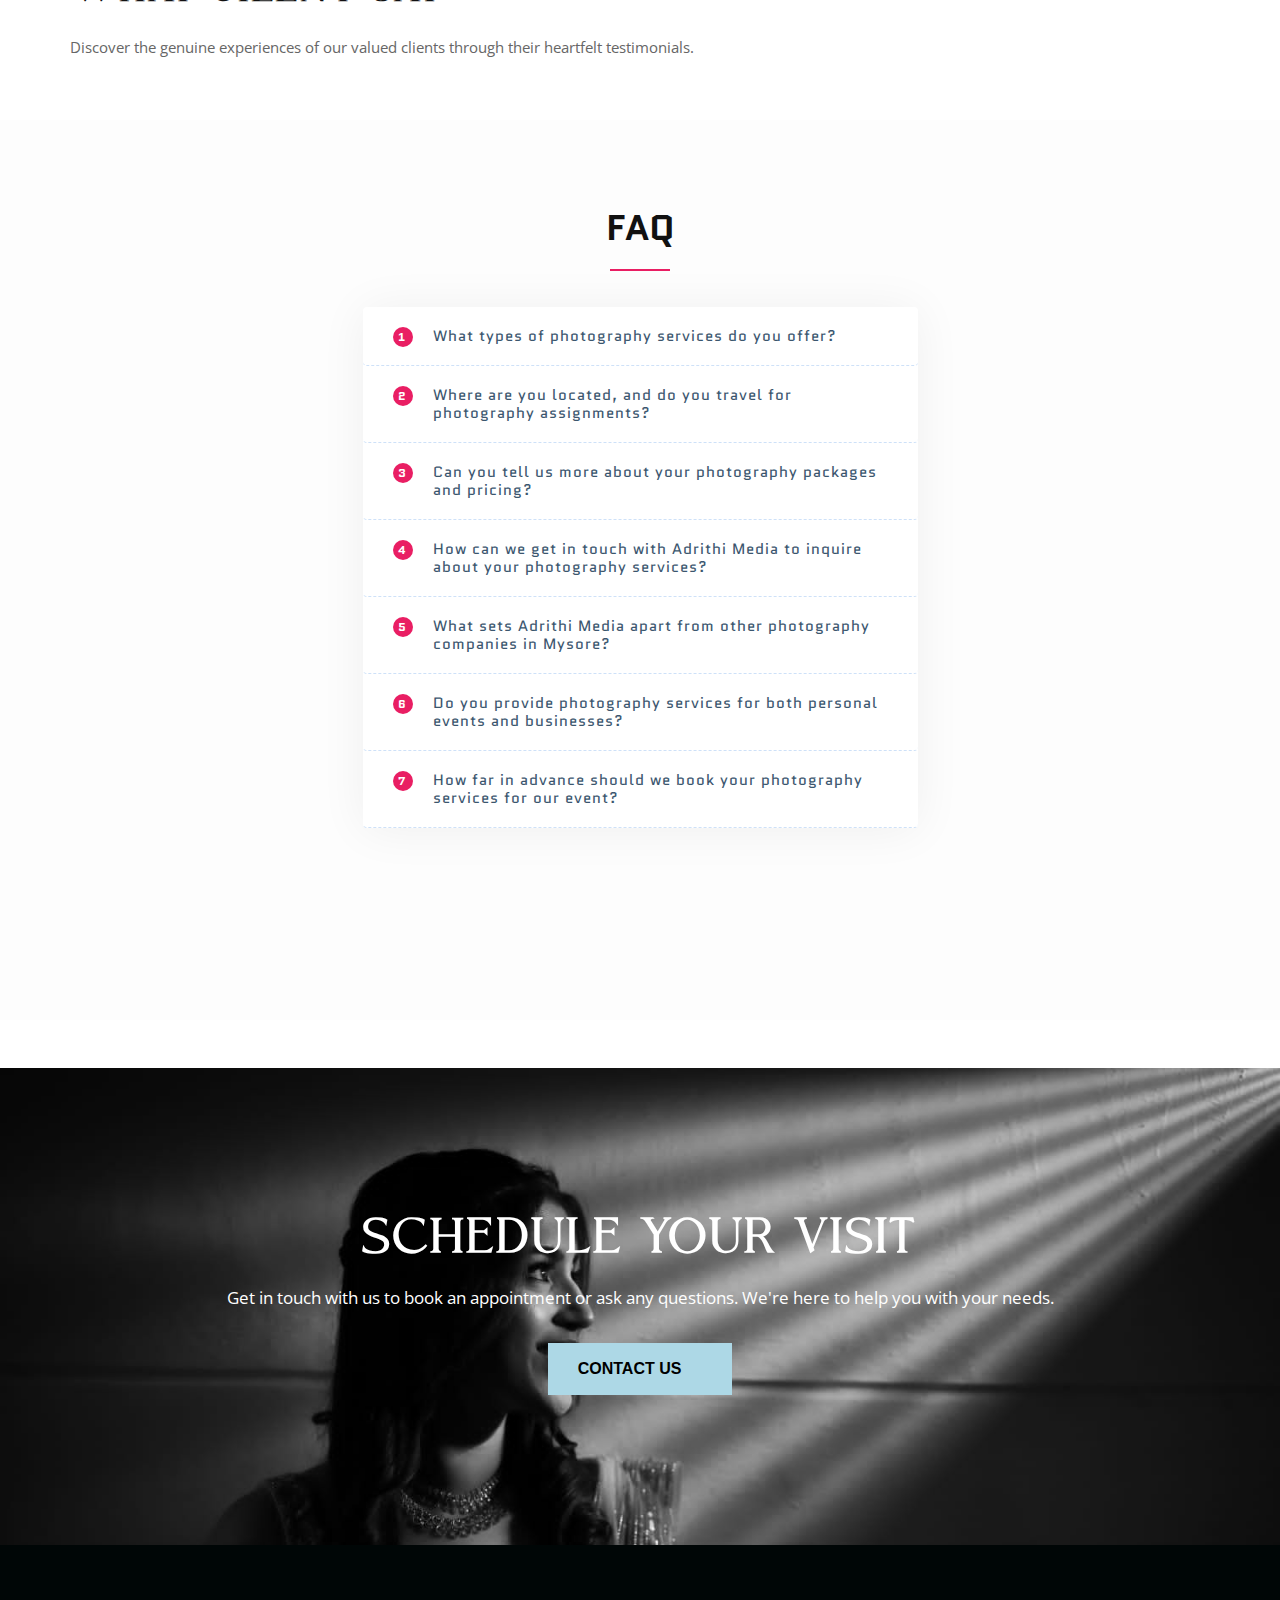
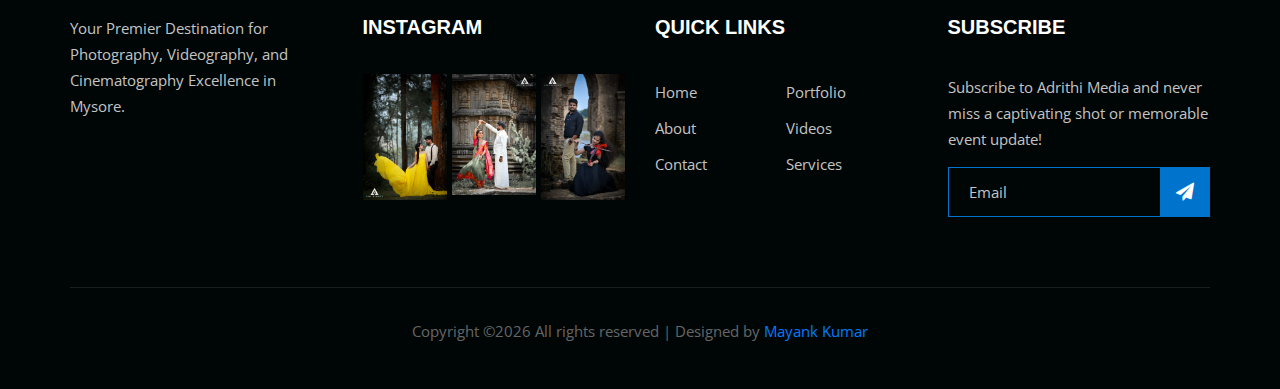
<file: services.html>
<!DOCTYPE html>
<html lang="zxx">

<head>
    <meta charset="UTF-8">
    <meta name="viewport" content="width=device-width, initial-scale=1.0">
    <meta http-equiv="X-UA-Compatible" content="ie=edge">
   
    <title>Adrithi Media - Services</title>
    <meta name="description" content="Explore Adrithi Media's comprehensive range of photography and videography services in Mysore, including photography, event photography, videography, cinematography, and more.">
    <meta name="keywords" content="Adrithi Media, Services, Photography Services, Videography Services, Event Photography, Cinematography, Mysore">
    <meta name="author" content="Adrithi Media">

    <!-- Open Graph Meta Tags -->
    <meta property="og:title" content="Services Offered by Adrithi Media">
    <meta property="og:description" content="Explore Adrithi Media's comprehensive range of photography and videography services in Mysore, including photography, event photography, videography, cinematography, and more.">
    <meta property="og:image" content="https://adrithimedia.com/image/c-wedding.jpg">
    <meta property="og:url" content="https://adrithimedia.com/services.html">
    <meta property="og:type" content="website">
    <!-- Google Font -->
    <link href="https://fonts.googleapis.com/css?family=Quantico:400,700&display=swap" rel="stylesheet">
    <link href="https://fonts.googleapis.com/css?family=Open+Sans:400,600,700&display=swap" rel="stylesheet">

    <!-- Css Styles -->
    <link rel="stylesheet" href="css/bootstrap.min.css" type="text/css">
    <link rel="stylesheet" href="css/font-awesome.min.css" type="text/css">
    <link rel="stylesheet" href="css/elegant-icons.css" type="text/css">
    <link rel="stylesheet" href="css/owl.carousel.min.css" type="text/css">
    <link rel="stylesheet" href="css/magnific-popup.css" type="text/css">
    <link rel="stylesheet" href="css/slicknav.min.css" type="text/css">
    <link rel="stylesheet" href="css/style.css" type="text/css">
</head>

<body>
    <!-- Page Preloder -->
    <div id="preloder">
        <div class="loader"></div>
    </div>

  <!-- Header Section Begin -->
  <header class="header-section">
    <div class="container-fluid">
        <div class="row">
            <div class="col-lg-12">
                <div class="logo">
                    <a href="./index.html">
                        <img src="img/logo.png" alt="">
                    </a>
                </div>
                <nav class="nav-menu mobile-menu">
                    <ul>
                        <li><a href="./index.html">Home</a></li>
                        <li><a href="./about.html">About</a></li>
                        <li class="active"><a href="./services.html">Services</a></li>
                        <li><a href="./portfolio.html">Portfolio</a></li>
                        <li><a href="./videos.html">Videos</a></li>
                        <li><a href="#">Pages</a>
                            <ul class="dropdown">
                                <li><a href="./wedding.html">Wedding Photography</a></li>
                                <li><a href="./pre-wedding.html">Pre Wedding Photography</a></li>
                                <li><a href="./engagement.html">Engagement Shoot</a></li>
                                <li><a href="./maternity.html">Maternity Shoot</a></li>
                                <li><a href="./baby-shoot.html">Baby Shoot</a></li>
                                <li><a href="./commercial.html">Commercial Shoot</a></li>
                            </ul>
                        </li>
                        <li><a href="./contact.html">Contact</a></li>
                    </ul>
                </nav>
               
                <div id="mobile-menu-wrap"></div>
            </div>
        </div>
    </div>
</header>
<!-- Header End -->

    <!-- Breadcrumb Begin -->
    <div class="breadcrumb-option spad">
        <div class="container">
            <div class="row">
                <div class="col-lg-12">
                    <div class="bo-links">
                        <a href="./index.html"><i class="fa fa-home"></i> Home</a>
                        <span>Services</span>
                    </div>
                </div>
            </div>
        </div>
    </div>
    <!-- Breadcrumb End -->




    <section class="py-5" style="margin-top: 50px;">
        <div class="container">
            <div class="section-title" style="text-align: center;">
                <h2 class="main-heading-moglan">Our Services</h2>
                
                <p>Elevating moments through photography, videography, and expert editing services tailored to your unique vision.</p>
            </div>


          <div class="row">
            <div class="col-md-4">
              <div class="service-box text-center mb-4">
                <img src="./image/wedding.jpg" alt="Service 1" class="img-fluid mb-3">
                <h3 class="services-heading1">WEDDING</h3>
                <p>Our wedding photography service captures your big day from start to finish. We offer various packages to fit your budget and ensure your memories are preserved.</p>
                <a href="wedding.html"><button class="button-52">READ MORE</button></a>
              </div>
              
              <!-- Repeat for two more services -->
              <div class="service-box text-center mb-4">
                <img src="./image/slider2.jpg" alt="Service 2" class="img-fluid mb-3">
                <h3 class="services-heading1">PRE WEDDING</h3>
                <p>Our pre-wedding photography service helps you get comfortable in front of the camera. We create stunning images for you to cherish forever.</p>
                <a href="pre-wedding.html"><button class="button-52">READ MORE</button></a>
              </div>
              
             
            </div>

            <div class="col-md-4">
                <!-- Second column of services -->
                <div class="service-box text-center mb-4">
                  <img src="./img/up4.jpeg" alt="Service 5" class="img-fluid mb-3">
                  <h3 class="services-heading1">ENGAGEMENT</h3>
                  <p>Our engagement shoot service celebrates your love and captures your personalities. We’ll work with you to choose the perfect location and create beautiful images.</p>
                  <a href="engagement.html"><button class="button-52">READ MORE</button></a>
                </div>
      
                <div class="service-box text-center mb-4">
                  <img src="./img/Maternity/maternity-s-3.jpg" alt="Service 4" class="img-fluid mb-3">
                  <h3 class="services-heading1">MATERNITY</h3>
                  <p>Our maternity shoot service captures the beauty and joy of your pregnancy. We create images that highlight your unique style and love.</p>
                  <a href="maternity.html"><button class="button-52">READ MORE</button></a>
                </div>
      
                
              </div>
    
              <div class="col-md-4">
                  <!-- Third column of services -->
              <div class="service-box text-center mb-4">
                <img src="./image/baby-shoot.jpg" alt="Service 7" class="img-fluid mb-3">
                <h3 class="services-heading1">BABY SHOOT</h3>
                <p>Our newborn baby photo shoot service captures the beauty of your newest family member. We create those images that you will treasure forever.</p>
                <a href="baby-shoot.html"><button class="button-52">READ MORE</button></a>
              </div>
    
              <div class="service-box text-center mb-4">
                <img src="./img/Product/product1.jpg" alt="Service 8" class="img-fluid mb-3">
                <h3 class="services-heading1">COMMERCIAL</h3>
                <p>Our commercial photography service creates stunning images that showcase your products and services. We help you stand out from the competition.</p>
                <a href="commercial.html"><button class="button-52">READ MORE</button></a>
              </div>
    
              
            </div>
          </div>
        </div>
      </section>


      <!-- Testimoial Section Begin -->
    <section class="testimonial-section spad" style="margin-top: -100px;">
        <div class="container">
            <div class="row">
                <div class="col-lg-12">
                    <div class="section-title">
                        <h2 class="main-heading-moglan">What cilent say?</h2>
                        <p>Discover the genuine experiences of our valued clients through their heartfelt testimonials.</p>
                    </div>
                </div>
            </div>
                </div>
                <div class="elfsight-app-9481d855-7112-4017-baa1-964242d92be2"></div>
    </section>
    <!-- Testimonial Section End -->
      
       <!-- Faq Starts  -->
       <section class="faq-section" style="margin-top: -80px;">
        <div class="container">
          <div class="row">
                            <div class="col-md-6 offset-md-3">
        
                                <div class="faq-title text-center pb-3">
                                    <h2>FAQ</h2>
                                </div>
                            </div>
                            <div class="col-md-6 offset-md-3">
                                <div class="faq" id="accordion">
                                    <div class="card">
                                        <div class="card-header" id="faqHeading-1">
                                            <div class="mb-0">
                                                <h5 class="faq-title" data-toggle="collapse" data-target="#faqCollapse-1" data-aria-expanded="true" data-aria-controls="faqCollapse-1">
                                                    <span class="badge">1</span>What types of photography services do you offer?
                                                </h5>
                                            </div>
                                        </div>
                                        <div id="faqCollapse-1" class="collapse" aria-labelledby="faqHeading-1" data-parent="#accordion">
                                            <div class="card-body">
                                                <p>At Adrithi Media, we specialize in a wide range of photography services, including event photography, videography, cinematography, and more, to capture your memorable moments. </p>
                                            </div>
                                        </div>
                                    </div>
                                    <div class="card">
                                        <div class="card-header" id="faqHeading-2">
                                            <div class="mb-0">
                                                <h5 class="faq-title" data-toggle="collapse" data-target="#faqCollapse-2" data-aria-expanded="false" data-aria-controls="faqCollapse-2">
                                                    <span class="badge">2</span> Where are you located, and do you travel for photography assignments?
                                                </h5>
                                            </div>
                                        </div>
                                        <div id="faqCollapse-2" class="collapse" aria-labelledby="faqHeading-2" data-parent="#accordion">
                                            <div class="card-body">
                                                <p>We are based in Mysore, but we love to travel! Our photography team is ready to capture your special moments wherever your event takes place.
                                                </p>
                                            </div>
                                        </div>
                                    </div>
                                    <div class="card">
                                        <div class="card-header" id="faqHeading-3">
                                            <div class="mb-0">
                                                <h5 class="faq-title" data-toggle="collapse" data-target="#faqCollapse-3" data-aria-expanded="false" data-aria-controls="faqCollapse-3">
                                                    <span class="badge">3</span>Can you tell us more about your photography packages and pricing?
                                                </h5>
                                            </div>
                                        </div>
                                        <div id="faqCollapse-3" class="collapse" aria-labelledby="faqHeading-3" data-parent="#accordion">
                                            <div class="card-body">
                                                <p>Certainly! We offer a variety of photography packages tailored to your needs. Please reach out to us for detailed pricing information and to discuss the perfect package for your event.</p>
                                            </div>
                                        </div>
                                    </div>
                                    <div class="card">
                                        <div class="card-header" id="faqHeading-4">
                                            <div class="mb-0">
                                                <h5 class="faq-title" data-toggle="collapse" data-target="#faqCollapse-4" data-aria-expanded="false" data-aria-controls="faqCollapse-4">
                                                    <span class="badge">4</span>How can we get in touch with Adrithi Media to inquire about your photography services?
                                                </h5>
                                            </div>
                                        </div>
                                        <div id="faqCollapse-4" class="collapse" aria-labelledby="faqHeading-4" data-parent="#accordion">
                                            <div class="card-body">
                                                <p>Getting in touch is easy! You can reach us through our contact page on our website, send us an email at adrtihimedia.mys@gmail.com, or simply give us a call at +91 7676763936. We're here to answer all your questions.</p>
                                            </div>
                                        </div>
                                    </div>
                                    <div class="card">
                                        <div class="card-header" id="faqHeading-5">
                                            <div class="mb-0">
                                                <h5 class="faq-title" data-toggle="collapse" data-target="#faqCollapse-5" data-aria-expanded="false" data-aria-controls="faqCollapse-5">
                                                    <span class="badge">5</span>What sets Adrithi Media apart from other photography companies in Mysore?
                                                </h5>
                                            </div>
                                        </div>
                                        <div id="faqCollapse-5" class="collapse" aria-labelledby="faqHeading-5" data-parent="#accordion">
                                            <div class="card-body">
                                                <p>At Adrithi Media, our passion for storytelling through photography, combined with our creative vision and attention to detail, sets us apart. We are dedicated to delivering high-quality, memorable images and videos that capture the essence of your special moments.</p>
                                            </div>
                                        </div>
                                    </div>
                                    <div class="card">
                                        <div class="card-header" id="faqHeading-6">
                                            <div class="mb-0">
                                                <h5 class="faq-title" data-toggle="collapse" data-target="#faqCollapse-6" data-aria-expanded="false" data-aria-controls="faqCollapse-6">
                                                    <span class="badge">6</span> Do you provide photography services for both personal events and businesses?
                                                </h5>
                                            </div>
                                        </div>
                                        <div id="faqCollapse-6" class="collapse" aria-labelledby="faqHeading-6" data-parent="#accordion">
                                            <div class="card-body">
                                                <p>Yes, Adrithi Media caters to a diverse clientele. We offer photography services for a wide range of events, including weddings, family gatherings, corporate events, and promotional shoots for businesses and organizations.
                                                </p>
                                            </div>
                                        </div>
                                    </div>
                                    <div class="card">
                                        <div class="card-header" id="faqHeading-7">
                                            <div class="mb-0">
                                                <h5 class="faq-title" data-toggle="collapse" data-target="#faqCollapse-7" data-aria-expanded="false" data-aria-controls="faqCollapse-7">
                                                    <span class="badge">7</span>How far in advance should we book your photography services for our event?
                                                </h5>
                                            </div>
                                        </div>
                                        <div id="faqCollapse-7" class="collapse" aria-labelledby="faqHeading-7" data-parent="#accordion">
                                            <div class="card-body">
                                                <p>To ensure availability and proper planning, we recommend booking our photography services as early as possible, especially for popular dates and seasons. Contact us to discuss your event date and secure our services for your special day.</p>
                                            </div>
                                        </div>
                                    </div>
                                </div>
                            </div>
                          </div>
                        </div>
                        </section>
                        <br><br>
<!--Faq Ends -->

    
   <!-- Cta Section Begin -->
   <section class="cta-section spad set-bg" data-setbg="image/contact-bg2.jpg">
    <div class="container">
        <div class="row">
            <div class="col-lg-12">
                <div class="cta-text">
                    <h2 class="services-heading1">Schedule Your Visit</h2>
                    <p>Get in touch with us to book an appointment or ask any questions. We're here to help you with your needs.</p>
                    <a href="contact.html" class="primary-btn cta-btton">Contact us &nbsp;<i class="fa-solid fa-arrow-right"></i></a>
                </div>
            </div>
        </div>
    </div>
</section>

<!-- Cta Section End -->

 

   <!-- Footer Section Begin -->
   <footer class="footer-section">
    <div class="container">
        <div class="row">
            <div class="col-lg-3 col-md-6 col-sm-6">
                <div class="fs-about">
        
                    <p>Your Premier Destination for Photography, Videography, and Cinematography Excellence in Mysore.</p>
                        <div class="fa-social">
                            <a href="https://www.instagram.com/adrithimedia/"><i class="fa-brands fa-instagram fa-xl" style="margin-right: 10px;"></i></a>
                            <a href="https://www.facebook.com/adrithimedia/"><i class="fa-brands fa-facebook fa-xl" style="margin-right: 10px;"></i></a>
                            <a href="https://www.youtube.com/channel/UCczsX9O_zkrcrDfALxtwtiw"><i class="fa-brands fa-youtube fa-xl"></i></a>
                            
                        </div>
                </div>
            </div>
            <div class="col-lg-3 col-md-6 col-sm-6">
                <div class="fs-widget">
                    <h5 style="font-family: 'Montserrat', sans-serif;">Instagram</h5>
                    <div class="fw-instagram">
                        <img src="image/ig1.jpg" alt="">
                        <img src="image/ig2.jpg" alt="">
                        <img src="image/ig3.jpg" alt="">
                    </div>
                </div>
            </div>
            <div class="col-lg-3 col-md-6 col-sm-6">
                <div class="fs-widget">
                    <h5 style="font-family: 'Montserrat', sans-serif;">Quick links</h5>
                    <ul>
                        <li><a href="index.html">Home</a></li>
                        <li><a href="about.html">About</a></li>
                        <li><a href="contact.html">Contact</a></li>
                    </ul>
                    <ul>
                        <li><a href="portfolio.html">Portfolio</a></li>
                        <li><a href="videos.html">Videos</a></li>
                        <li><a href="services.html">Services</a></li>
                    </ul>
                </div>
            </div>
            <div class="col-lg-3 col-md-6 col-sm-6">
                <div class="fs-widget">
                    <h5 style="font-family: 'Montserrat', sans-serif;">Subscribe</h5>
                    <p>Subscribe to Adrithi Media and never miss a captivating shot or memorable event update!</p>
                    <div class="fw-subscribe">
                        <form  action="https://formspree.io/f/xwkdqojb"
                        method="POST">
                            <input type="email" name="Email" placeholder="Email" required>
                            <button type="submit"><i class="fa fa-send"></i></button>
                        </form>
                    </div>
                </div>
            </div>
            <div class="col-lg-12">
                <div class="copyright-text">
                    <p>
Copyright &copy;<script>document.write(new Date().getFullYear());</script> All rights reserved | Designed by <a href="themayank.in">Mayank Kumar</a></p>
                </div>
            </div>
        </div>
    </div>
</footer>
<!-- Footer Section End -->

    <!-- Js Plugins -->
    <script src="js/jquery-3.3.1.min.js"></script>
    <script src="js/bootstrap.min.js"></script>
    <script src="js/jquery.magnific-popup.min.js"></script>
    <script src="js/isotope.pkgd.min.js"></script>
    <script src="js/masonry.pkgd.min.js"></script>
    <script src="js/jquery.slicknav.js"></script>
    <script src="js/owl.carousel.min.js"></script>
    <script src="js/main.js"></script>
    <link rel="stylesheet" href="https://cdnjs.cloudflare.com/ajax/libs/font-awesome/6.4.2/css/all.min.css" integrity="sha512-z3gLpd7yknf1YoNbCzqRKc4qyor8gaKU1qmn+CShxbuBusANI9QpRohGBreCFkKxLhei6S9CQXFEbbKuqLg0DA==" crossorigin="anonymous" referrerpolicy="no-referrer" />
    <script src="https://static.elfsight.com/platform/platform.js" data-use-service-core defer></script>
</body>

</html>
</file>
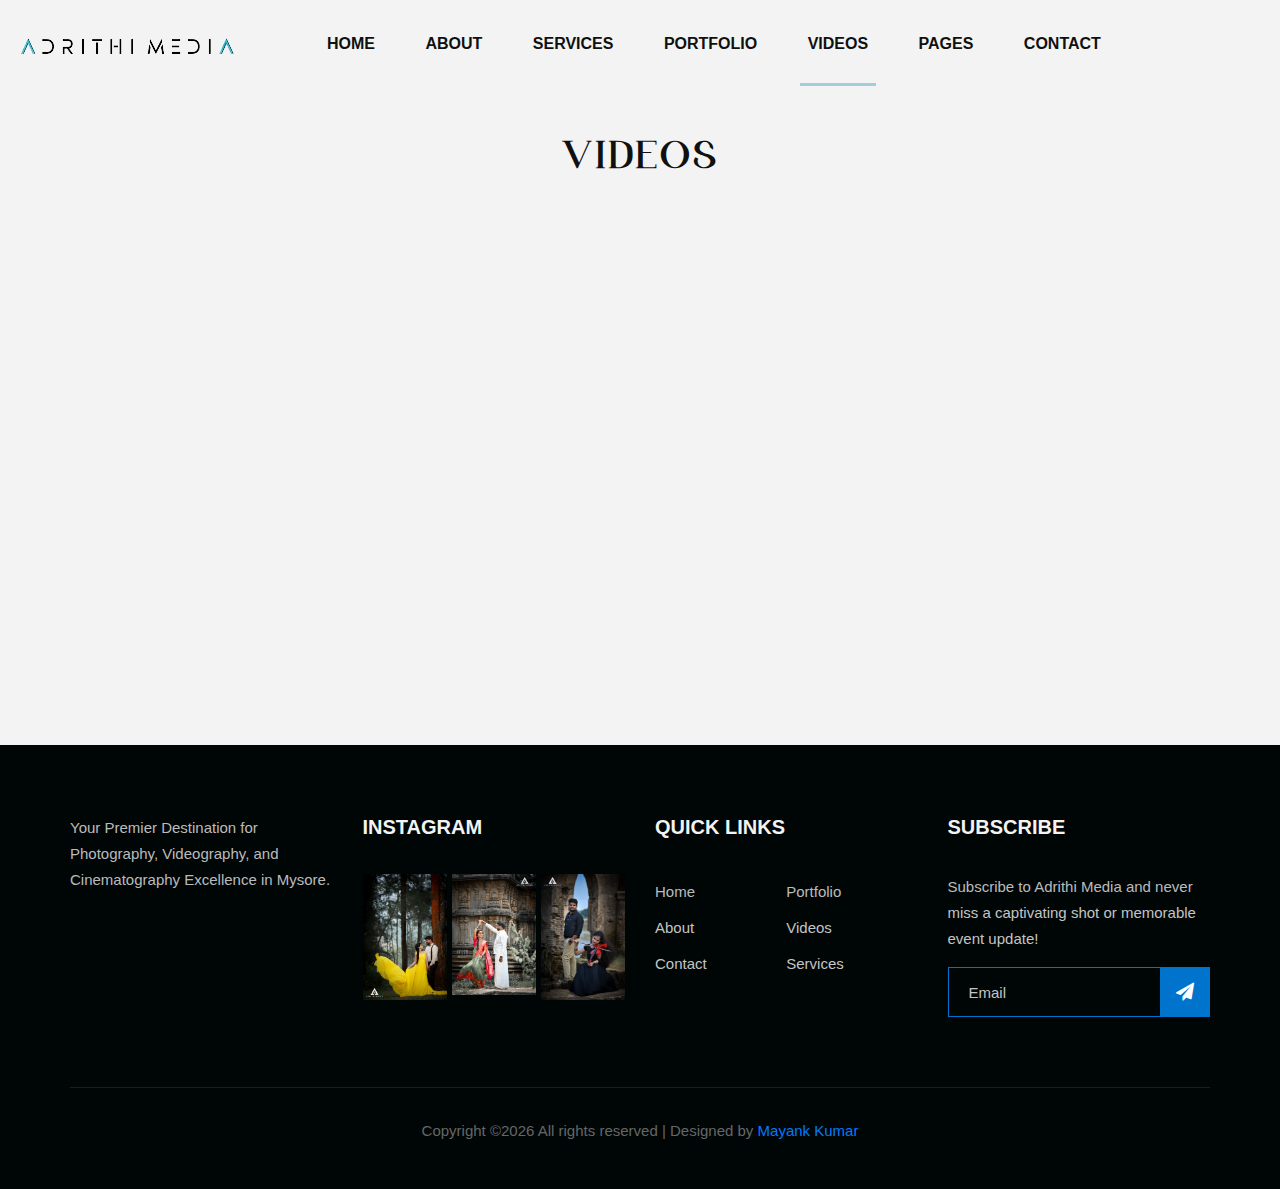
<file: videos.html>
<!DOCTYPE html>
<html lang="en">
<head>
    <meta charset="UTF-8">
    <meta name="viewport" content="width=device-width, initial-scale=1.0">
   
    <title>Adrithi Media - Videos</title>
    <meta name="description" content="Explore Adrithi Media's collection of captivating videos, including event videography, cinematography, and more. Immerse yourself in the world of visual storytelling with our professional video services in Mysore.">
    <meta name="keywords" content="Adrithi Media, Videos, Event Videography, Cinematography, Mysore, Visual Storytelling, Professional Videography">
    <meta name="author" content="Adrithi Media">

    <!-- Open Graph Meta Tags -->
    <meta property="og:title" content="Video Collection by Adrithi Media">
    <meta property="og:description" content="Explore Adrithi Media's collection of captivating videos, including event videography, cinematography, and more. Immerse yourself in the world of visual storytelling with our professional video services in Mysore.">
    <meta property="og:image" content="https://adrithimedia.com/image/c-wedding.jpg">
    <meta property="og:url" content="https://adrithimedia.com/videos.html">
    <meta property="og:type" content="website">
     <!-- Css Styles -->
     <link rel="stylesheet" href="css/bootstrap.min.css" type="text/css">
     <link rel="stylesheet" href="css/font-awesome.min.css" type="text/css">
     <link rel="stylesheet" href="css/elegant-icons.css" type="text/css">
     <link rel="stylesheet" href="css/owl.carousel.min.css" type="text/css">
     <link rel="stylesheet" href="css/magnific-popup.css" type="text/css">
     <link rel="stylesheet" href="css/slicknav.min.css" type="text/css">
     <link rel="stylesheet" href="css/style.css" type="text/css">
     <link rel="stylesheet" href="https://cdnjs.cloudflare.com/ajax/libs/font-awesome/6.4.2/css/all.min.css" integrity="sha512-z3gLpd7yknf1YoNbCzqRKc4qyor8gaKU1qmn+CShxbuBusANI9QpRohGBreCFkKxLhei6S9CQXFEbbKuqLg0DA==" crossorigin="anonymous" referrerpolicy="no-referrer" />
</head>
<body>

     <!-- Page Preloder Starts -->
     <div id="preloder">
        <div class="loader"></div>
    </div>
    <!-- Page Preloder Ends-->

    <!-- Header Section Begin -->
    <header class="header-section">
        <div class="container-fluid">
            <div class="row">
                <div class="col-lg-12">
                    <div class="logo">
                        <a href="./index.html">
                            <img src="img/logo.png" alt="">
                        </a>
                    </div>
                    <nav class="nav-menu mobile-menu">
                        <ul>
                            <li><a href="./index.html">Home</a></li>
                            <li><a href="./about.html">About</a></li>
                            <li><a href="./services.html">Services</a></li>
                            <li><a href="./portfolio.html">Portfolio</a></li>
                            <li class="active"><a href="./videos.html">Videos</a></li>
                            <li><a href="#">Pages</a>
                                <ul class="dropdown">
                                    <li><a href="./wedding.html">Wedding Photography</a></li>
                                    <li><a href="./pre-wedding.html">Pre Wedding Photography</a></li>
                                    <li><a href="./engagement.html">Engagement Shoot</a></li>
                                    <li><a href="./maternity.html">Maternity Shoot</a></li>
                                    <li><a href="./baby-shoot.html">Baby Shoot</a></li>
                                    <li><a href="./commercial.html">Commercial Shoot</a></li>
                                </ul>
                            </li>
                            <li><a href="./contact.html">Contact</a></li>
                        </ul>
                    </nav>
                   
                    <div id="mobile-menu-wrap"></div>
                </div>
            </div>
        </div>
    </header>
    <!-- Header End -->

    <br><br>
    <div class="section-title" style="text-align: center;">
        <h2 class="main-heading-moglan">Videos</h2>
       
    </div>
    <!-- Video Gallery Starts -->
    <div style="text-align: center;">
        <iframe style="width: min-content;" src="https://www.youtube-nocookie.com/embed/tnn0wGYzpAk?controls=0" title="YouTube video player" frameborder="0" allow="accelerometer; autoplay; clipboard-write; encrypted-media; gyroscope; picture-in-picture; web-share" allowfullscreen ></iframe>

        <iframe style="width: min-content;" src="https://www.youtube-nocookie.com/embed/VgEzvG4zrTw?controls=0" title="YouTube video player" frameborder="0" allow="accelerometer; autoplay; clipboard-write; encrypted-media; gyroscope; picture-in-picture; web-share" allowfullscreen ></iframe>

        <iframe style="width: min-content;" src="https://www.youtube-nocookie.com/embed/0Jrk3w1fx-c?controls=0" title="YouTube video player" frameborder="0" allow="accelerometer; autoplay; clipboard-write; encrypted-media; gyroscope; picture-in-picture; web-share" allowfullscreen ></iframe>



        <iframe style="width: min-content;" src="https://www.youtube-nocookie.com/embed/cV46p-BdHBA?controls=0" title="YouTube video player" frameborder="0" allow="accelerometer; autoplay; clipboard-write; encrypted-media; gyroscope; picture-in-picture; web-share" allowfullscreen ></iframe>
      
        <iframe style="width: min-content;" src="https://www.youtube-nocookie.com/embed/UGnFgkeFvO4?controls=0" title="YouTube video player" frameborder="0" allow="accelerometer; autoplay; clipboard-write; encrypted-media; gyroscope; picture-in-picture; web-share" allowfullscreen></iframe>
      
        <iframe style="width: min-content;" src="https://www.youtube-nocookie.com/embed/IYPhh1_Hvgg?controls=0" title="YouTube video player" frameborder="0" allow="accelerometer; autoplay; clipboard-write; encrypted-media; gyroscope; picture-in-picture; web-share" allowfullscreen></iframe>
      
        <iframe style="width: min-content;" src="https://www.youtube-nocookie.com/embed/GTxsik5KiIM?controls=0" title="YouTube video player" frameborder="0" allow="accelerometer; autoplay; clipboard-write; encrypted-media; gyroscope; picture-in-picture; web-share" allowfullscreen></iframe>
      
      
        <iframe style="width: min-content;" src="https://www.youtube-nocookie.com/embed/zRpZDE9Vh_A?controls=0" title="YouTube video player" frameborder="0" allow="accelerometer; autoplay; clipboard-write; encrypted-media; gyroscope; picture-in-picture; web-share" allowfullscreen></iframe>
      
        <iframe style="width: min-content;" src="https://www.youtube-nocookie.com/embed/-KrEKSmHwxo?controls=0" title="YouTube video player" frameborder="0" allow="accelerometer; autoplay; clipboard-write; encrypted-media; gyroscope; picture-in-picture; web-share" allowfullscreen></iframe>
      
        <iframe style="width: min-content;" src="https://www.youtube-nocookie.com/embed/p0-NqIF0ydQ?controls=0" title="YouTube video player" frameborder="0" allow="accelerometer; autoplay; clipboard-write; encrypted-media; gyroscope; picture-in-picture; web-share" allowfullscreen></iframe>
      
        <iframe style="width: min-content;" src="https://www.youtube-nocookie.com/embed/66LjJNJp8nE?controls=0" title="YouTube video player" frameborder="0" allow="accelerometer; autoplay; clipboard-write; encrypted-media; gyroscope; picture-in-picture; web-share" allowfullscreen></iframe>
      
      </div>
      <br><br>
      <!-- Video Gallery Ends -->

        <!-- Footer Section Begin -->
    <footer class="footer-section">
        <div class="container">
            <div class="row">
                <div class="col-lg-3 col-md-6 col-sm-6">
                    <div class="fs-about">
            
                        <p>Your Premier Destination for Photography, Videography, and Cinematography Excellence in Mysore.</p>
                            <div class="fa-social">
                                <a href="https://www.instagram.com/adrithimedia/"><i class="fa-brands fa-instagram fa-xl" style="margin-right: 10px;"></i></a>
                                <a href="https://www.facebook.com/adrithimedia/"><i class="fa-brands fa-facebook fa-xl" style="margin-right: 10px;"></i></a>
                                <a href="https://www.youtube.com/channel/UCczsX9O_zkrcrDfALxtwtiw"><i class="fa-brands fa-youtube fa-xl"></i></a>
                                
                            </div>
                    </div>
                </div>
                <div class="col-lg-3 col-md-6 col-sm-6">
                    <div class="fs-widget">
                        <h5 style="font-family: 'Montserrat', sans-serif;">Instagram</h5>
                        <div class="fw-instagram">
                            <img src="image/ig1.jpg" alt="">
                            <img src="image/ig2.jpg" alt="">
                            <img src="image/ig3.jpg" alt="">
                        </div>
                    </div>
                </div>
                <div class="col-lg-3 col-md-6 col-sm-6">
                    <div class="fs-widget">
                        <h5 style="font-family: 'Montserrat', sans-serif;">Quick links</h5>
                        <ul>
                            <li><a href="index.html">Home</a></li>
                            <li><a href="about.html">About</a></li>
                            <li><a href="contact.html">Contact</a></li>
                        </ul>
                        <ul>
                            <li><a href="portfolio.html">Portfolio</a></li>
                            <li><a href="videos.html">Videos</a></li>
                            <li><a href="services.html">Services</a></li>
                        </ul>
                    </div>
                </div>
                <div class="col-lg-3 col-md-6 col-sm-6">
                    <div class="fs-widget">
                        <h5 style="font-family: 'Montserrat', sans-serif;">Subscribe</h5>
                        <p>Subscribe to Adrithi Media and never miss a captivating shot or memorable event update!</p>
                        <div class="fw-subscribe">
                            <form  action="https://formspree.io/f/xwkdqojb"
                            method="POST">
                                <input type="email" name="Email" placeholder="Email" required>
                                <button type="submit"><i class="fa fa-send"></i></button>
                            </form>
                        </div>
                    </div>
                </div>
                <div class="col-lg-12">
                    <div class="copyright-text">
                        <p>
  Copyright &copy;<script>document.write(new Date().getFullYear());</script> All rights reserved | Designed by <a href="themayank.in">Mayank Kumar</a></p>
                    </div>
                </div>
            </div>
        </div>
    </footer>
    <!-- Footer Section End -->
   

    <!-- Js Plugins -->
    <script src="js/jquery-3.3.1.min.js"></script>
    <script src="js/bootstrap.min.js"></script>
    <script src="js/jquery.magnific-popup.min.js"></script>
    <script src="js/isotope.pkgd.min.js"></script>
    <script src="js/masonry.pkgd.min.js"></script>
    <script src="js/jquery.slicknav.js"></script>
    <script src="js/owl.carousel.min.js"></script>
    <script src="js/main.js"></script>
    <link rel="stylesheet" href="https://cdnjs.cloudflare.com/ajax/libs/font-awesome/6.4.2/css/all.min.css" integrity="sha512-z3gLpd7yknf1YoNbCzqRKc4qyor8gaKU1qmn+CShxbuBusANI9QpRohGBreCFkKxLhei6S9CQXFEbbKuqLg0DA==" crossorigin="anonymous" referrerpolicy="no-referrer" />

</body>
</html>
</file>
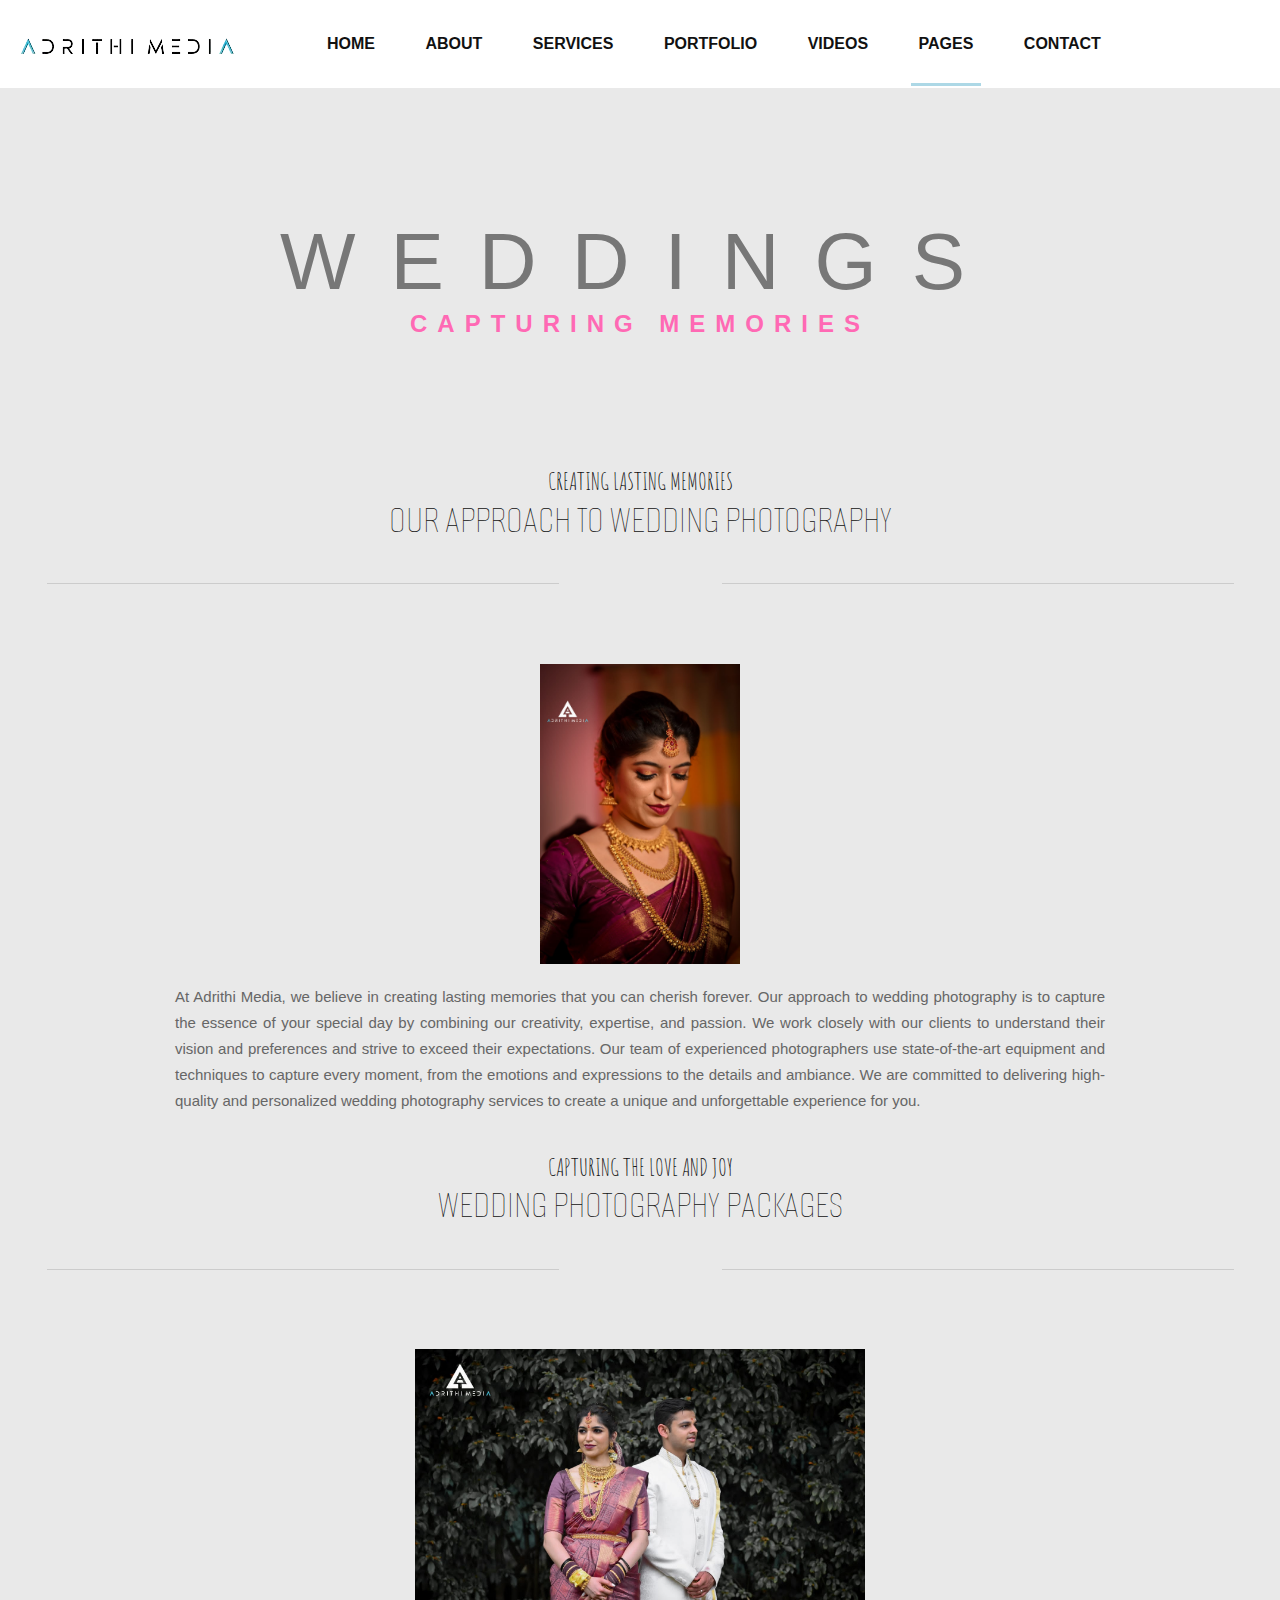
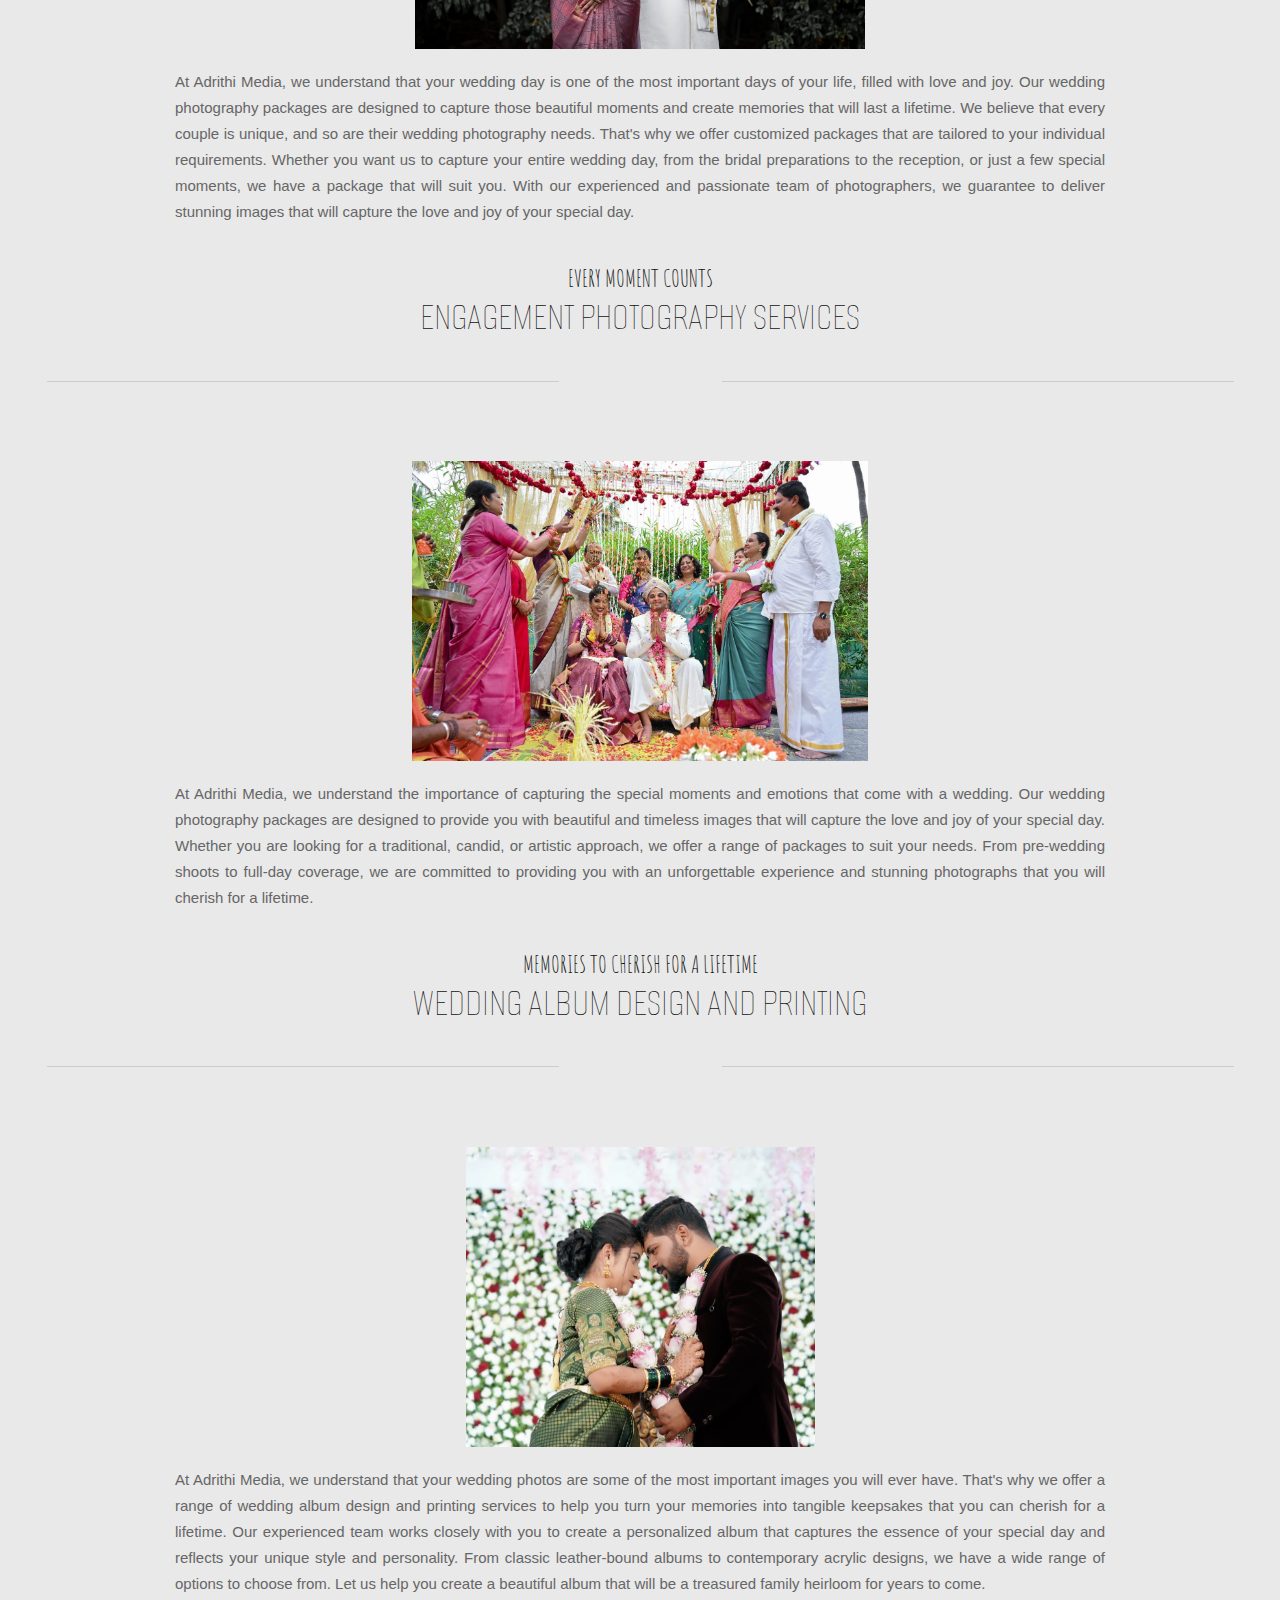
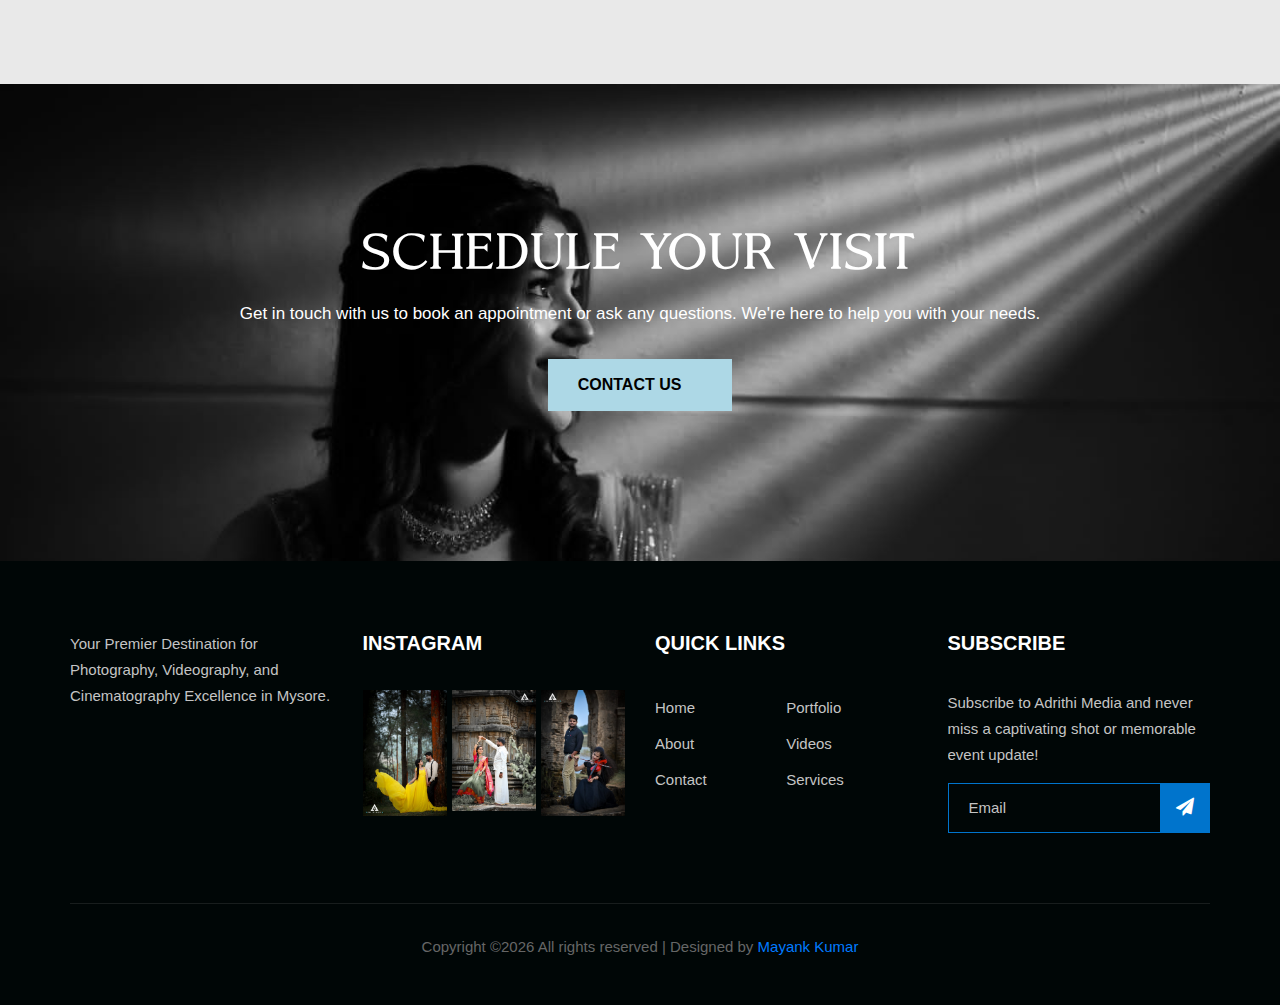
<file: wedding.html>
<!DOCTYPE html>
<html lang="en">
<head>
  <meta charset="UTF-8">
  <meta name="viewport" content="width=device-width, initial-scale=1.0">
 
  <title>Adrithi Media - Wedding Photography</title>
  <meta name="description" content="Adrithi Media specializes in wedding photography, capturing the magic and emotions of your special day in Mysore. Trust us to create lasting memories with our professional wedding photography services.">
  <meta name="keywords" content="Adrithi Media, Wedding Photography, Marriage Photography, Mysore, Professional Photographer, Wedding Memories, Special Day Photography">
  <meta name="author" content="Adrithi Media">

  <!-- Open Graph Meta Tags -->
  <meta property="og:title" content="Wedding Photography Services by Adrithi Media">
  <meta property="og:description" content="Adrithi Media specializes in wedding photography, capturing the magic and emotions of your special day in Mysore. Trust us to create lasting memories with our professional wedding photography services.">
  <meta property="og:image" content="https://adrithimedia.com/image/c-wedding.jpg">
  <meta property="og:url" content="https://adrithimedia.com/wedding.html">
  <meta property="og:type" content="website">
   <!-- Css Styles -->
   <link rel="stylesheet" href="css/bootstrap.min.css" type="text/css">
   <link rel="stylesheet" href="css/font-awesome.min.css" type="text/css">
   <link rel="stylesheet" href="css/elegant-icons.css" type="text/css">
   <link rel="stylesheet" href="css/owl.carousel.min.css" type="text/css">
   <link rel="stylesheet" href="css/magnific-popup.css" type="text/css">
   <link rel="stylesheet" href="css/slicknav.min.css" type="text/css">
   <link rel="stylesheet" href="css/style.css" type="text/css">
   <link rel="stylesheet" href="https://cdnjs.cloudflare.com/ajax/libs/font-awesome/6.4.2/css/all.min.css" integrity="sha512-z3gLpd7yknf1YoNbCzqRKc4qyor8gaKU1qmn+CShxbuBusANI9QpRohGBreCFkKxLhei6S9CQXFEbbKuqLg0DA==" crossorigin="anonymous" referrerpolicy="no-referrer" />
</head>
<body>

<!-- Page Preloder Starts -->
<div id="preloder">
    <div class="loader"></div>
</div>
<!-- Page Preloder Ends-->

<!-- Header Section Begin -->
<header class="header-section">
    <div class="container-fluid">
        <div class="row">
            <div class="col-lg-12">
                <div class="logo">
                    <a href="./index.html">
                        <img src="img/logo.png" alt="">
                    </a>
                </div>
                <nav class="nav-menu mobile-menu">
                    <ul>
                        <li><a href="./index.html">Home</a></li>
                        <li><a href="./about.html">About</a></li>
                        <li><a href="./services.html">Services</a></li>
                        <li><a href="./portfolio.html">Portfolio</a></li>
                        <li><a href="./videos.html">Videos</a></li>
                        <li class="active"><a href="#">Pages</a>
                            <ul class="dropdown">
                                <li><a href="./wedding.html">Wedding Photography</a></li>
                                <li><a href="./pre-wedding.html">Pre Wedding Photography</a></li>
                                <li><a href="./engagement.html">Engagement Shoot</a></li>
                                <li><a href="./maternity.html">Maternity Shoot</a></li>
                                <li><a href="./baby-shoot.html">Baby Shoot</a></li>
                                <li><a href="./commercial.html">Commercial Shoot</a></li>
                            </ul>
                        </li>
                        <li><a href="./contact.html">Contact</a></li>
                    </ul>
                </nav>
               
                <div id="mobile-menu-wrap"></div>
            </div>
        </div>
    </div>
</header>
<!-- Header End -->
    <div style="background-color: rgb(233, 233, 233);">
        <br><br>
          <div class="main" style="margin-top: -50px;">
            <h1 class="main-heading">
              <span class="main-heading-primary">Weddings</span>
              <span class="main-heading-secondary">Capturing Memories</span>
            </h1>  
          </div>
          
          <h3 class="services-sub-heading">Creating Lasting Memories</h3>
          <h1 class="services-h1">Our Approach to Wedding Photography</h1>
          <div class="camera-line">
            <hr>
         <i class="fa-solid fa-camera" aria-hidden="true"></i>
            <hr>
         </div>
         
         <div class="contained">
          <div class="layout">
           <img src="image/c-wedding.jpg" alt="" class="img-services" >
            <p class="col col-complementary" role="complementary">
              At Adrithi Media, we believe in creating lasting memories that you can cherish forever. Our approach to wedding photography is to capture the essence of your special day by combining our creativity, expertise, and passion. We work closely with our clients to understand their vision and preferences and strive to exceed their expectations. Our team of experienced photographers use state-of-the-art equipment and techniques to capture every moment, from the emotions and expressions to the details and ambiance. We are committed to delivering high-quality and personalized wedding photography services to create a unique and unforgettable experience for you.
            </p>  
          </div>   
        </div>
        <br>
        
          
        <h3 class="services-sub-heading">Capturing the Love and Joy</h3>
        <h1 class="services-h1">Wedding Photography Packages</h1>
        <div class="camera-line">
          <hr>
        <i class="fa-solid fa-camera" aria-hidden="true"></i>
          <hr>
        </div>
        
        <div class="contained">
        <div class="layout">
         <img src="image/l-wedding2.jpg" alt="" class="img-services" >
          <p class="col col-complementary" role="complementary">
            At Adrithi Media, we understand that your wedding day is one of the most important days of your life, filled with love and joy. Our wedding photography packages are designed to capture those beautiful moments and create memories that will last a lifetime. We believe that every couple is unique, and so are their wedding photography needs. That's why we offer customized packages that are tailored to your individual requirements. Whether you want us to capture your entire wedding day, from the bridal preparations to the reception, or just a few special moments, we have a package that will suit you. With our experienced and passionate team of photographers, we guarantee to deliver stunning images that will capture the love and joy of your special day.
          </p>  
        </div>   
        </div>
        <br>
          
        <h3 class="services-sub-heading">Every Moment Counts</h3>
        <h1 class="services-h1">Engagement Photography Services</h1>
        <div class="camera-line">
          <hr>
        <i class="fa-solid fa-camera" aria-hidden="true"></i>
          <hr>
        </div>
        
        <div class="contained">
        <div class="layout">
         <img src="image/l-wedding3.jpg" alt="" class="img-services" >
          <p class="col col-complementary" role="complementary">
            At Adrithi Media, we understand the importance of capturing the special moments and emotions that come with a wedding. Our wedding photography packages are designed to provide you with beautiful and timeless images that will capture the love and joy of your special day. Whether you are looking for a traditional, candid, or artistic approach, we offer a range of packages to suit your needs. From pre-wedding shoots to full-day coverage, we are committed to providing you with an unforgettable experience and stunning photographs that you will cherish for a lifetime.
          </p>  
        </div>   
        </div>
        <br>
          
        <h3 class="services-sub-heading">Memories to Cherish for a Lifetime</h3>
        <h1 class="services-h1">Wedding Album Design and Printing</h1>
        <div class="camera-line">
          <hr>
        <i class="fa-solid fa-camera" aria-hidden="true"></i>
          <hr>
        </div>
        
        <div class="contained">
        <div class="layout">
         <img src="image/l-wedding4.jpg" alt="" class="img-services" >
          <p class="col col-complementary" role="complementary">
         
        At Adrithi Media, we understand that your wedding photos are some of the most important images you will ever have. That's why we offer a range of wedding album design and printing services to help you turn your memories into tangible keepsakes that you can cherish for a lifetime. Our experienced team works closely with you to create a personalized album that captures the essence of your special day and reflects your unique style and personality. From classic leather-bound albums to contemporary acrylic designs, we have a wide range of options to choose from. Let us help you create a beautiful album that will be a treasured family heirloom for years to come.
          </p>  
        </div>   
        </div>
        
        <br><br><br>
        </div>
      

  
  <!-- Cta Section Begin -->
  <section class="cta-section spad set-bg" data-setbg="image/contact-bg2.jpg">
    <div class="container">
        <div class="row">
            <div class="col-lg-12">
                <div class="cta-text">
                    <h2 class="services-heading1">Schedule Your Visit</h2>
                    <p>Get in touch with us to book an appointment or ask any questions. We're here to help you with your needs.</p>
                    <a href="contact.html" class="primary-btn cta-btton">Contact us &nbsp;<i class="fa-solid fa-arrow-right"></i></a>
                </div>
            </div>
        </div>
    </div>
</section>

<!-- Cta Section End -->

    
<!-- Footer Section Begin -->
<footer class="footer-section">
    <div class="container">
        <div class="row">
            <div class="col-lg-3 col-md-6 col-sm-6">
                <div class="fs-about">
        
                    <p>Your Premier Destination for Photography, Videography, and Cinematography Excellence in Mysore.</p>
                        <div class="fa-social">
                            <a href="https://www.instagram.com/adrithimedia/"><i class="fa-brands fa-instagram fa-xl" style="margin-right: 10px;"></i></a>
                            <a href="https://www.facebook.com/adrithimedia/"><i class="fa-brands fa-facebook fa-xl" style="margin-right: 10px;"></i></a>
                            <a href="https://www.youtube.com/channel/UCczsX9O_zkrcrDfALxtwtiw"><i class="fa-brands fa-youtube fa-xl"></i></a>
                            
                        </div>
                </div>
            </div>
            <div class="col-lg-3 col-md-6 col-sm-6">
                <div class="fs-widget">
                    <h5 style="font-family: 'Montserrat', sans-serif;">Instagram</h5>
                    <div class="fw-instagram">
                        <img src="image/ig1.jpg" alt="">
                        <img src="image/ig2.jpg" alt="">
                        <img src="image/ig3.jpg" alt="">
                    </div>
                </div>
            </div>
            <div class="col-lg-3 col-md-6 col-sm-6">
                <div class="fs-widget">
                    <h5 style="font-family: 'Montserrat', sans-serif;">Quick links</h5>
                    <ul>
                        <li><a href="index.html">Home</a></li>
                        <li><a href="about.html">About</a></li>
                        <li><a href="contact.html">Contact</a></li>
                    </ul>
                    <ul>
                        <li><a href="portfolio.html">Portfolio</a></li>
                        <li><a href="videos.html">Videos</a></li>
                        <li><a href="services.html">Services</a></li>
                    </ul>
                </div>
            </div>
            <div class="col-lg-3 col-md-6 col-sm-6">
                <div class="fs-widget">
                    <h5 style="font-family: 'Montserrat', sans-serif;">Subscribe</h5>
                    <p>Subscribe to Adrithi Media and never miss a captivating shot or memorable event update!</p>
                    <div class="fw-subscribe">
                        <form  action="https://formspree.io/f/xwkdqojb"
                        method="POST">
                            <input type="email" name="Email" placeholder="Email" required>
                            <button type="submit"><i class="fa fa-send"></i></button>
                        </form>
                    </div>
                </div>
            </div>
            <div class="col-lg-12">
                <div class="copyright-text">
                    <p>
Copyright &copy;<script>document.write(new Date().getFullYear());</script> All rights reserved | Designed by <a href="themayank.in">Mayank Kumar</a></p>
                </div>
            </div>
        </div>
    </div>
</footer>
<!-- Footer Section End -->


    <!-- Js Plugins -->
    <script src="js/jquery-3.3.1.min.js"></script>
    <script src="js/bootstrap.min.js"></script>
    <script src="js/jquery.magnific-popup.min.js"></script>
    <script src="js/isotope.pkgd.min.js"></script>
    <script src="js/masonry.pkgd.min.js"></script>
    <script src="js/jquery.slicknav.js"></script>
    <script src="js/owl.carousel.min.js"></script>
    <script src="js/main.js"></script>
    <link rel="stylesheet" href="https://cdnjs.cloudflare.com/ajax/libs/font-awesome/6.4.2/css/all.min.css" integrity="sha512-z3gLpd7yknf1YoNbCzqRKc4qyor8gaKU1qmn+CShxbuBusANI9QpRohGBreCFkKxLhei6S9CQXFEbbKuqLg0DA==" crossorigin="anonymous" referrerpolicy="no-referrer" />


    <link href='https://fonts.googleapis.com/css?family=Alumni Sans Pinstripe' rel='stylesheet'>

<link href='https://fonts.googleapis.com/css?family=Amatic SC' rel='stylesheet'>

</body>
</html>
</file>
<file: css/elegant-icons.css>
@font-face {
	font-family: 'ElegantIcons';
	src:url('../fonts/ElegantIcons.eot');
	src:url('../fonts/ElegantIcons.eot?#iefix') format('embedded-opentype'),
		url('../fonts/ElegantIcons.woff') format('woff'),
		url('../fonts/ElegantIcons.ttf') format('truetype'),
		url('../fonts/ElegantIcons.svg#ElegantIcons') format('svg');
	font-weight: normal;
	font-style: normal;
}

/* Use the following CSS code if you want to use data attributes for inserting your icons */
[data-icon]:before {
	font-family: 'ElegantIcons';
	content: attr(data-icon);
	speak: none;
	font-weight: normal;
	font-variant: normal;
	text-transform: none;
	line-height: 1;
	-webkit-font-smoothing: antialiased;
	-moz-osx-font-smoothing: grayscale;
}

/* Use the following CSS code if you want to have a class per icon */
/*
Instead of a list of all class selectors,
you can use the generic selector below, but it's slower:
[class*="your-class-prefix"] {
*/
.arrow_up, .arrow_down, .arrow_left, .arrow_right, .arrow_left-up, .arrow_right-up, .arrow_right-down, .arrow_left-down, .arrow-up-down, .arrow_up-down_alt, .arrow_left-right_alt, .arrow_left-right, .arrow_expand_alt2, .arrow_expand_alt, .arrow_condense, .arrow_expand, .arrow_move, .arrow_carrot-up, .arrow_carrot-down, .arrow_carrot-left, .arrow_carrot-right, .arrow_carrot-2up, .arrow_carrot-2down, .arrow_carrot-2left, .arrow_carrot-2right, .arrow_carrot-up_alt2, .arrow_carrot-down_alt2, .arrow_carrot-left_alt2, .arrow_carrot-right_alt2, .arrow_carrot-2up_alt2, .arrow_carrot-2down_alt2, .arrow_carrot-2left_alt2, .arrow_carrot-2right_alt2, .arrow_triangle-up, .arrow_triangle-down, .arrow_triangle-left, .arrow_triangle-right, .arrow_triangle-up_alt2, .arrow_triangle-down_alt2, .arrow_triangle-left_alt2, .arrow_triangle-right_alt2, .arrow_back, .icon_minus-06, .icon_plus, .icon_close, .icon_check, .icon_minus_alt2, .icon_plus_alt2, .icon_close_alt2, .icon_check_alt2, .icon_zoom-out_alt, .icon_zoom-in_alt, .icon_search, .icon_box-empty, .icon_box-selected, .icon_minus-box, .icon_plus-box, .icon_box-checked, .icon_circle-empty, .icon_circle-slelected, .icon_stop_alt2, .icon_stop, .icon_pause_alt2, .icon_pause, .icon_menu, .icon_menu-square_alt2, .icon_menu-circle_alt2, .icon_ul, .icon_ol, .icon_adjust-horiz, .icon_adjust-vert, .icon_document_alt, .icon_documents_alt, .icon_pencil, .icon_pencil-edit_alt, .icon_pencil-edit, .icon_folder-alt, .icon_folder-open_alt, .icon_folder-add_alt, .icon_info_alt, .icon_error-oct_alt, .icon_error-circle_alt, .icon_error-triangle_alt, .icon_question_alt2, .icon_question, .icon_comment_alt, .icon_chat_alt, .icon_vol-mute_alt, .icon_volume-low_alt, .icon_volume-high_alt, .icon_quotations, .icon_quotations_alt2, .icon_clock_alt, .icon_lock_alt, .icon_lock-open_alt, .icon_key_alt, .icon_cloud_alt, .icon_cloud-upload_alt, .icon_cloud-download_alt, .icon_image, .icon_images, .icon_lightbulb_alt, .icon_gift_alt, .icon_house_alt, .icon_genius, .icon_mobile, .icon_tablet, .icon_laptop, .icon_desktop, .icon_camera_alt, .icon_mail_alt, .icon_cone_alt, .icon_ribbon_alt, .icon_bag_alt, .icon_creditcard, .icon_cart_alt, .icon_paperclip, .icon_tag_alt, .icon_tags_alt, .icon_trash_alt, .icon_cursor_alt, .icon_mic_alt, .icon_compass_alt, .icon_pin_alt, .icon_pushpin_alt, .icon_map_alt, .icon_drawer_alt, .icon_toolbox_alt, .icon_book_alt, .icon_calendar, .icon_film, .icon_table, .icon_contacts_alt, .icon_headphones, .icon_lifesaver, .icon_piechart, .icon_refresh, .icon_link_alt, .icon_link, .icon_loading, .icon_blocked, .icon_archive_alt, .icon_heart_alt, .icon_star_alt, .icon_star-half_alt, .icon_star, .icon_star-half, .icon_tools, .icon_tool, .icon_cog, .icon_cogs, .arrow_up_alt, .arrow_down_alt, .arrow_left_alt, .arrow_right_alt, .arrow_left-up_alt, .arrow_right-up_alt, .arrow_right-down_alt, .arrow_left-down_alt, .arrow_condense_alt, .arrow_expand_alt3, .arrow_carrot_up_alt, .arrow_carrot-down_alt, .arrow_carrot-left_alt, .arrow_carrot-right_alt, .arrow_carrot-2up_alt, .arrow_carrot-2dwnn_alt, .arrow_carrot-2left_alt, .arrow_carrot-2right_alt, .arrow_triangle-up_alt, .arrow_triangle-down_alt, .arrow_triangle-left_alt, .arrow_triangle-right_alt, .icon_minus_alt, .icon_plus_alt, .icon_close_alt, .icon_check_alt, .icon_zoom-out, .icon_zoom-in, .icon_stop_alt, .icon_menu-square_alt, .icon_menu-circle_alt, .icon_document, .icon_documents, .icon_pencil_alt, .icon_folder, .icon_folder-open, .icon_folder-add, .icon_folder_upload, .icon_folder_download, .icon_info, .icon_error-circle, .icon_error-oct, .icon_error-triangle, .icon_question_alt, .icon_comment, .icon_chat, .icon_vol-mute, .icon_volume-low, .icon_volume-high, .icon_quotations_alt, .icon_clock, .icon_lock, .icon_lock-open, .icon_key, .icon_cloud, .icon_cloud-upload, .icon_cloud-download, .icon_lightbulb, .icon_gift, .icon_house, .icon_camera, .icon_mail, .icon_cone, .icon_ribbon, .icon_bag, .icon_cart, .icon_tag, .icon_tags, .icon_trash, .icon_cursor, .icon_mic, .icon_compass, .icon_pin, .icon_pushpin, .icon_map, .icon_drawer, .icon_toolbox, .icon_book, .icon_contacts, .icon_archive, .icon_heart, .icon_profile, .icon_group, .icon_grid-2x2, .icon_grid-3x3, .icon_music, .icon_pause_alt, .icon_phone, .icon_upload, .icon_download, .social_facebook, .social_twitter, .social_pinterest, .social_googleplus, .social_tumblr, .social_tumbleupon, .social_wordpress, .social_instagram, .social_dribbble, .social_vimeo, .social_linkedin, .social_rss, .social_deviantart, .social_share, .social_myspace, .social_skype, .social_youtube, .social_picassa, .social_googledrive, .social_flickr, .social_blogger, .social_spotify, .social_delicious, .social_facebook_circle, .social_twitter_circle, .social_pinterest_circle, .social_googleplus_circle, .social_tumblr_circle, .social_stumbleupon_circle, .social_wordpress_circle, .social_instagram_circle, .social_dribbble_circle, .social_vimeo_circle, .social_linkedin_circle, .social_rss_circle, .social_deviantart_circle, .social_share_circle, .social_myspace_circle, .social_skype_circle, .social_youtube_circle, .social_picassa_circle, .social_googledrive_alt2, .social_flickr_circle, .social_blogger_circle, .social_spotify_circle, .social_delicious_circle, .social_facebook_square, .social_twitter_square, .social_pinterest_square, .social_googleplus_square, .social_tumblr_square, .social_stumbleupon_square, .social_wordpress_square, .social_instagram_square, .social_dribbble_square, .social_vimeo_square, .social_linkedin_square, .social_rss_square, .social_deviantart_square, .social_share_square, .social_myspace_square, .social_skype_square, .social_youtube_square, .social_picassa_square, .social_googledrive_square, .social_flickr_square, .social_blogger_square, .social_spotify_square, .social_delicious_square, .icon_printer, .icon_calulator, .icon_building, .icon_floppy, .icon_drive, .icon_search-2, .icon_id, .icon_id-2, .icon_puzzle, .icon_like, .icon_dislike, .icon_mug, .icon_currency, .icon_wallet, .icon_pens, .icon_easel, .icon_flowchart, .icon_datareport, .icon_briefcase, .icon_shield, .icon_percent, .icon_globe, .icon_globe-2, .icon_target, .icon_hourglass, .icon_balance, .icon_rook, .icon_printer-alt, .icon_calculator_alt, .icon_building_alt, .icon_floppy_alt, .icon_drive_alt, .icon_search_alt, .icon_id_alt, .icon_id-2_alt, .icon_puzzle_alt, .icon_like_alt, .icon_dislike_alt, .icon_mug_alt, .icon_currency_alt, .icon_wallet_alt, .icon_pens_alt, .icon_easel_alt, .icon_flowchart_alt, .icon_datareport_alt, .icon_briefcase_alt, .icon_shield_alt, .icon_percent_alt, .icon_globe_alt, .icon_clipboard {
	font-family: 'ElegantIcons';
	speak: none;
	font-style: normal;
	font-weight: normal;
	font-variant: normal;
	text-transform: none;
	line-height: 1;
	-webkit-font-smoothing: antialiased;
}
.arrow_up:before {
	content: "\21";
}
.arrow_down:before {
	content: "\22";
}
.arrow_left:before {
	content: "\23";
}
.arrow_right:before {
	content: "\24";
}
.arrow_left-up:before {
	content: "\25";
}
.arrow_right-up:before {
	content: "\26";
}
.arrow_right-down:before {
	content: "\27";
}
.arrow_left-down:before {
	content: "\28";
}
.arrow-up-down:before {
	content: "\29";
}
.arrow_up-down_alt:before {
	content: "\2a";
}
.arrow_left-right_alt:before {
	content: "\2b";
}
.arrow_left-right:before {
	content: "\2c";
}
.arrow_expand_alt2:before {
	content: "\2d";
}
.arrow_expand_alt:before {
	content: "\2e";
}
.arrow_condense:before {
	content: "\2f";
}
.arrow_expand:before {
	content: "\30";
}
.arrow_move:before {
	content: "\31";
}
.arrow_carrot-up:before {
	content: "\32";
}
.arrow_carrot-down:before {
	content: "\33";
}
.arrow_carrot-left:before {
	content: "\34";
}
.arrow_carrot-right:before {
	content: "\35";
}
.arrow_carrot-2up:before {
	content: "\36";
}
.arrow_carrot-2down:before {
	content: "\37";
}
.arrow_carrot-2left:before {
	content: "\38";
}
.arrow_carrot-2right:before {
	content: "\39";
}
.arrow_carrot-up_alt2:before {
	content: "\3a";
}
.arrow_carrot-down_alt2:before {
	content: "\3b";
}
.arrow_carrot-left_alt2:before {
	content: "\3c";
}
.arrow_carrot-right_alt2:before {
	content: "\3d";
}
.arrow_carrot-2up_alt2:before {
	content: "\3e";
}
.arrow_carrot-2down_alt2:before {
	content: "\3f";
}
.arrow_carrot-2left_alt2:before {
	content: "\40";
}
.arrow_carrot-2right_alt2:before {
	content: "\41";
}
.arrow_triangle-up:before {
	content: "\42";
}
.arrow_triangle-down:before {
	content: "\43";
}
.arrow_triangle-left:before {
	content: "\44";
}
.arrow_triangle-right:before {
	content: "\45";
}
.arrow_triangle-up_alt2:before {
	content: "\46";
}
.arrow_triangle-down_alt2:before {
	content: "\47";
}
.arrow_triangle-left_alt2:before {
	content: "\48";
}
.arrow_triangle-right_alt2:before {
	content: "\49";
}
.arrow_back:before {
	content: "\4a";
}
.icon_minus-06:before {
	content: "\4b";
}
.icon_plus:before {
	content: "\4c";
}
.icon_close:before {
	content: "\4d";
}
.icon_check:before {
	content: "\4e";
}
.icon_minus_alt2:before {
	content: "\4f";
}
.icon_plus_alt2:before {
	content: "\50";
}
.icon_close_alt2:before {
	content: "\51";
}
.icon_check_alt2:before {
	content: "\52";
}
.icon_zoom-out_alt:before {
	content: "\53";
}
.icon_zoom-in_alt:before {
	content: "\54";
}
.icon_search:before {
	content: "\55";
}
.icon_box-empty:before {
	content: "\56";
}
.icon_box-selected:before {
	content: "\57";
}
.icon_minus-box:before {
	content: "\58";
}
.icon_plus-box:before {
	content: "\59";
}
.icon_box-checked:before {
	content: "\5a";
}
.icon_circle-empty:before {
	content: "\5b";
}
.icon_circle-slelected:before {
	content: "\5c";
}
.icon_stop_alt2:before {
	content: "\5d";
}
.icon_stop:before {
	content: "\5e";
}
.icon_pause_alt2:before {
	content: "\5f";
}
.icon_pause:before {
	content: "\60";
}
.icon_menu:before {
	content: "\61";
}
.icon_menu-square_alt2:before {
	content: "\62";
}
.icon_menu-circle_alt2:before {
	content: "\63";
}
.icon_ul:before {
	content: "\64";
}
.icon_ol:before {
	content: "\65";
}
.icon_adjust-horiz:before {
	content: "\66";
}
.icon_adjust-vert:before {
	content: "\67";
}
.icon_document_alt:before {
	content: "\68";
}
.icon_documents_alt:before {
	content: "\69";
}
.icon_pencil:before {
	content: "\6a";
}
.icon_pencil-edit_alt:before {
	content: "\6b";
}
.icon_pencil-edit:before {
	content: "\6c";
}
.icon_folder-alt:before {
	content: "\6d";
}
.icon_folder-open_alt:before {
	content: "\6e";
}
.icon_folder-add_alt:before {
	content: "\6f";
}
.icon_info_alt:before {
	content: "\70";
}
.icon_error-oct_alt:before {
	content: "\71";
}
.icon_error-circle_alt:before {
	content: "\72";
}
.icon_error-triangle_alt:before {
	content: "\73";
}
.icon_question_alt2:before {
	content: "\74";
}
.icon_question:before {
	content: "\75";
}
.icon_comment_alt:before {
	content: "\76";
}
.icon_chat_alt:before {
	content: "\77";
}
.icon_vol-mute_alt:before {
	content: "\78";
}
.icon_volume-low_alt:before {
	content: "\79";
}
.icon_volume-high_alt:before {
	content: "\7a";
}
.icon_quotations:before {
	content: "\7b";
}
.icon_quotations_alt2:before {
	content: "\7c";
}
.icon_clock_alt:before {
	content: "\7d";
}
.icon_lock_alt:before {
	content: "\7e";
}
.icon_lock-open_alt:before {
	content: "\e000";
}
.icon_key_alt:before {
	content: "\e001";
}
.icon_cloud_alt:before {
	content: "\e002";
}
.icon_cloud-upload_alt:before {
	content: "\e003";
}
.icon_cloud-download_alt:before {
	content: "\e004";
}
.icon_image:before {
	content: "\e005";
}
.icon_images:before {
	content: "\e006";
}
.icon_lightbulb_alt:before {
	content: "\e007";
}
.icon_gift_alt:before {
	content: "\e008";
}
.icon_house_alt:before {
	content: "\e009";
}
.icon_genius:before {
	content: "\e00a";
}
.icon_mobile:before {
	content: "\e00b";
}
.icon_tablet:before {
	content: "\e00c";
}
.icon_laptop:before {
	content: "\e00d";
}
.icon_desktop:before {
	content: "\e00e";
}
.icon_camera_alt:before {
	content: "\e00f";
}
.icon_mail_alt:before {
	content: "\e010";
}
.icon_cone_alt:before {
	content: "\e011";
}
.icon_ribbon_alt:before {
	content: "\e012";
}
.icon_bag_alt:before {
	content: "\e013";
}
.icon_creditcard:before {
	content: "\e014";
}
.icon_cart_alt:before {
	content: "\e015";
}
.icon_paperclip:before {
	content: "\e016";
}
.icon_tag_alt:before {
	content: "\e017";
}
.icon_tags_alt:before {
	content: "\e018";
}
.icon_trash_alt:before {
	content: "\e019";
}
.icon_cursor_alt:before {
	content: "\e01a";
}
.icon_mic_alt:before {
	content: "\e01b";
}
.icon_compass_alt:before {
	content: "\e01c";
}
.icon_pin_alt:before {
	content: "\e01d";
}
.icon_pushpin_alt:before {
	content: "\e01e";
}
.icon_map_alt:before {
	content: "\e01f";
}
.icon_drawer_alt:before {
	content: "\e020";
}
.icon_toolbox_alt:before {
	content: "\e021";
}
.icon_book_alt:before {
	content: "\e022";
}
.icon_calendar:before {
	content: "\e023";
}
.icon_film:before {
	content: "\e024";
}
.icon_table:before {
	content: "\e025";
}
.icon_contacts_alt:before {
	content: "\e026";
}
.icon_headphones:before {
	content: "\e027";
}
.icon_lifesaver:before {
	content: "\e028";
}
.icon_piechart:before {
	content: "\e029";
}
.icon_refresh:before {
	content: "\e02a";
}
.icon_link_alt:before {
	content: "\e02b";
}
.icon_link:before {
	content: "\e02c";
}
.icon_loading:before {
	content: "\e02d";
}
.icon_blocked:before {
	content: "\e02e";
}
.icon_archive_alt:before {
	content: "\e02f";
}
.icon_heart_alt:before {
	content: "\e030";
}
.icon_star_alt:before {
	content: "\e031";
}
.icon_star-half_alt:before {
	content: "\e032";
}
.icon_star:before {
	content: "\e033";
}
.icon_star-half:before {
	content: "\e034";
}
.icon_tools:before {
	content: "\e035";
}
.icon_tool:before {
	content: "\e036";
}
.icon_cog:before {
	content: "\e037";
}
.icon_cogs:before {
	content: "\e038";
}
.arrow_up_alt:before {
	content: "\e039";
}
.arrow_down_alt:before {
	content: "\e03a";
}
.arrow_left_alt:before {
	content: "\e03b";
}
.arrow_right_alt:before {
	content: "\e03c";
}
.arrow_left-up_alt:before {
	content: "\e03d";
}
.arrow_right-up_alt:before {
	content: "\e03e";
}
.arrow_right-down_alt:before {
	content: "\e03f";
}
.arrow_left-down_alt:before {
	content: "\e040";
}
.arrow_condense_alt:before {
	content: "\e041";
}
.arrow_expand_alt3:before {
	content: "\e042";
}
.arrow_carrot_up_alt:before {
	content: "\e043";
}
.arrow_carrot-down_alt:before {
	content: "\e044";
}
.arrow_carrot-left_alt:before {
	content: "\e045";
}
.arrow_carrot-right_alt:before {
	content: "\e046";
}
.arrow_carrot-2up_alt:before {
	content: "\e047";
}
.arrow_carrot-2dwnn_alt:before {
	content: "\e048";
}
.arrow_carrot-2left_alt:before {
	content: "\e049";
}
.arrow_carrot-2right_alt:before {
	content: "\e04a";
}
.arrow_triangle-up_alt:before {
	content: "\e04b";
}
.arrow_triangle-down_alt:before {
	content: "\e04c";
}
.arrow_triangle-left_alt:before {
	content: "\e04d";
}
.arrow_triangle-right_alt:before {
	content: "\e04e";
}
.icon_minus_alt:before {
	content: "\e04f";
}
.icon_plus_alt:before {
	content: "\e050";
}
.icon_close_alt:before {
	content: "\e051";
}
.icon_check_alt:before {
	content: "\e052";
}
.icon_zoom-out:before {
	content: "\e053";
}
.icon_zoom-in:before {
	content: "\e054";
}
.icon_stop_alt:before {
	content: "\e055";
}
.icon_menu-square_alt:before {
	content: "\e056";
}
.icon_menu-circle_alt:before {
	content: "\e057";
}
.icon_document:before {
	content: "\e058";
}
.icon_documents:before {
	content: "\e059";
}
.icon_pencil_alt:before {
	content: "\e05a";
}
.icon_folder:before {
	content: "\e05b";
}
.icon_folder-open:before {
	content: "\e05c";
}
.icon_folder-add:before {
	content: "\e05d";
}
.icon_folder_upload:before {
	content: "\e05e";
}
.icon_folder_download:before {
	content: "\e05f";
}
.icon_info:before {
	content: "\e060";
}
.icon_error-circle:before {
	content: "\e061";
}
.icon_error-oct:before {
	content: "\e062";
}
.icon_error-triangle:before {
	content: "\e063";
}
.icon_question_alt:before {
	content: "\e064";
}
.icon_comment:before {
	content: "\e065";
}
.icon_chat:before {
	content: "\e066";
}
.icon_vol-mute:before {
	content: "\e067";
}
.icon_volume-low:before {
	content: "\e068";
}
.icon_volume-high:before {
	content: "\e069";
}
.icon_quotations_alt:before {
	content: "\e06a";
}
.icon_clock:before {
	content: "\e06b";
}
.icon_lock:before {
	content: "\e06c";
}
.icon_lock-open:before {
	content: "\e06d";
}
.icon_key:before {
	content: "\e06e";
}
.icon_cloud:before {
	content: "\e06f";
}
.icon_cloud-upload:before {
	content: "\e070";
}
.icon_cloud-download:before {
	content: "\e071";
}
.icon_lightbulb:before {
	content: "\e072";
}
.icon_gift:before {
	content: "\e073";
}
.icon_house:before {
	content: "\e074";
}
.icon_camera:before {
	content: "\e075";
}
.icon_mail:before {
	content: "\e076";
}
.icon_cone:before {
	content: "\e077";
}
.icon_ribbon:before {
	content: "\e078";
}
.icon_bag:before {
	content: "\e079";
}
.icon_cart:before {
	content: "\e07a";
}
.icon_tag:before {
	content: "\e07b";
}
.icon_tags:before {
	content: "\e07c";
}
.icon_trash:before {
	content: "\e07d";
}
.icon_cursor:before {
	content: "\e07e";
}
.icon_mic:before {
	content: "\e07f";
}
.icon_compass:before {
	content: "\e080";
}
.icon_pin:before {
	content: "\e081";
}
.icon_pushpin:before {
	content: "\e082";
}
.icon_map:before {
	content: "\e083";
}
.icon_drawer:before {
	content: "\e084";
}
.icon_toolbox:before {
	content: "\e085";
}
.icon_book:before {
	content: "\e086";
}
.icon_contacts:before {
	content: "\e087";
}
.icon_archive:before {
	content: "\e088";
}
.icon_heart:before {
	content: "\e089";
}
.icon_profile:before {
	content: "\e08a";
}
.icon_group:before {
	content: "\e08b";
}
.icon_grid-2x2:before {
	content: "\e08c";
}
.icon_grid-3x3:before {
	content: "\e08d";
}
.icon_music:before {
	content: "\e08e";
}
.icon_pause_alt:before {
	content: "\e08f";
}
.icon_phone:before {
	content: "\e090";
}
.icon_upload:before {
	content: "\e091";
}
.icon_download:before {
	content: "\e092";
}
.social_facebook:before {
	content: "\e093";
}
.social_twitter:before {
	content: "\e094";
}
.social_pinterest:before {
	content: "\e095";
}
.social_googleplus:before {
	content: "\e096";
}
.social_tumblr:before {
	content: "\e097";
}
.social_tumbleupon:before {
	content: "\e098";
}
.social_wordpress:before {
	content: "\e099";
}
.social_instagram:before {
	content: "\e09a";
}
.social_dribbble:before {
	content: "\e09b";
}
.social_vimeo:before {
	content: "\e09c";
}
.social_linkedin:before {
	content: "\e09d";
}
.social_rss:before {
	content: "\e09e";
}
.social_deviantart:before {
	content: "\e09f";
}
.social_share:before {
	content: "\e0a0";
}
.social_myspace:before {
	content: "\e0a1";
}
.social_skype:before {
	content: "\e0a2";
}
.social_youtube:before {
	content: "\e0a3";
}
.social_picassa:before {
	content: "\e0a4";
}
.social_googledrive:before {
	content: "\e0a5";
}
.social_flickr:before {
	content: "\e0a6";
}
.social_blogger:before {
	content: "\e0a7";
}
.social_spotify:before {
	content: "\e0a8";
}
.social_delicious:before {
	content: "\e0a9";
}
.social_facebook_circle:before {
	content: "\e0aa";
}
.social_twitter_circle:before {
	content: "\e0ab";
}
.social_pinterest_circle:before {
	content: "\e0ac";
}
.social_googleplus_circle:before {
	content: "\e0ad";
}
.social_tumblr_circle:before {
	content: "\e0ae";
}
.social_stumbleupon_circle:before {
	content: "\e0af";
}
.social_wordpress_circle:before {
	content: "\e0b0";
}
.social_instagram_circle:before {
	content: "\e0b1";
}
.social_dribbble_circle:before {
	content: "\e0b2";
}
.social_vimeo_circle:before {
	content: "\e0b3";
}
.social_linkedin_circle:before {
	content: "\e0b4";
}
.social_rss_circle:before {
	content: "\e0b5";
}
.social_deviantart_circle:before {
	content: "\e0b6";
}
.social_share_circle:before {
	content: "\e0b7";
}
.social_myspace_circle:before {
	content: "\e0b8";
}
.social_skype_circle:before {
	content: "\e0b9";
}
.social_youtube_circle:before {
	content: "\e0ba";
}
.social_picassa_circle:before {
	content: "\e0bb";
}
.social_googledrive_alt2:before {
	content: "\e0bc";
}
.social_flickr_circle:before {
	content: "\e0bd";
}
.social_blogger_circle:before {
	content: "\e0be";
}
.social_spotify_circle:before {
	content: "\e0bf";
}
.social_delicious_circle:before {
	content: "\e0c0";
}
.social_facebook_square:before {
	content: "\e0c1";
}
.social_twitter_square:before {
	content: "\e0c2";
}
.social_pinterest_square:before {
	content: "\e0c3";
}
.social_googleplus_square:before {
	content: "\e0c4";
}
.social_tumblr_square:before {
	content: "\e0c5";
}
.social_stumbleupon_square:before {
	content: "\e0c6";
}
.social_wordpress_square:before {
	content: "\e0c7";
}
.social_instagram_square:before {
	content: "\e0c8";
}
.social_dribbble_square:before {
	content: "\e0c9";
}
.social_vimeo_square:before {
	content: "\e0ca";
}
.social_linkedin_square:before {
	content: "\e0cb";
}
.social_rss_square:before {
	content: "\e0cc";
}
.social_deviantart_square:before {
	content: "\e0cd";
}
.social_share_square:before {
	content: "\e0ce";
}
.social_myspace_square:before {
	content: "\e0cf";
}
.social_skype_square:before {
	content: "\e0d0";
}
.social_youtube_square:before {
	content: "\e0d1";
}
.social_picassa_square:before {
	content: "\e0d2";
}
.social_googledrive_square:before {
	content: "\e0d3";
}
.social_flickr_square:before {
	content: "\e0d4";
}
.social_blogger_square:before {
	content: "\e0d5";
}
.social_spotify_square:before {
	content: "\e0d6";
}
.social_delicious_square:before {
	content: "\e0d7";
}
.icon_printer:before {
	content: "\e103";
}
.icon_calulator:before {
	content: "\e0ee";
}
.icon_building:before {
	content: "\e0ef";
}
.icon_floppy:before {
	content: "\e0e8";
}
.icon_drive:before {
	content: "\e0ea";
}
.icon_search-2:before {
	content: "\e101";
}
.icon_id:before {
	content: "\e107";
}
.icon_id-2:before {
	content: "\e108";
}
.icon_puzzle:before {
	content: "\e102";
}
.icon_like:before {
	content: "\e106";
}
.icon_dislike:before {
	content: "\e0eb";
}
.icon_mug:before {
	content: "\e105";
}
.icon_currency:before {
	content: "\e0ed";
}
.icon_wallet:before {
	content: "\e100";
}
.icon_pens:before {
	content: "\e104";
}
.icon_easel:before {
	content: "\e0e9";
}
.icon_flowchart:before {
	content: "\e109";
}
.icon_datareport:before {
	content: "\e0ec";
}
.icon_briefcase:before {
	content: "\e0fe";
}
.icon_shield:before {
	content: "\e0f6";
}
.icon_percent:before {
	content: "\e0fb";
}
.icon_globe:before {
	content: "\e0e2";
}
.icon_globe-2:before {
	content: "\e0e3";
}
.icon_target:before {
	content: "\e0f5";
}
.icon_hourglass:before {
	content: "\e0e1";
}
.icon_balance:before {
	content: "\e0ff";
}
.icon_rook:before {
	content: "\e0f8";
}
.icon_printer-alt:before {
	content: "\e0fa";
}
.icon_calculator_alt:before {
	content: "\e0e7";
}
.icon_building_alt:before {
	content: "\e0fd";
}
.icon_floppy_alt:before {
	content: "\e0e4";
}
.icon_drive_alt:before {
	content: "\e0e5";
}
.icon_search_alt:before {
	content: "\e0f7";
}
.icon_id_alt:before {
	content: "\e0e0";
}
.icon_id-2_alt:before {
	content: "\e0fc";
}
.icon_puzzle_alt:before {
	content: "\e0f9";
}
.icon_like_alt:before {
	content: "\e0dd";
}
.icon_dislike_alt:before {
	content: "\e0f1";
}
.icon_mug_alt:before {
	content: "\e0dc";
}
.icon_currency_alt:before {
	content: "\e0f3";
}
.icon_wallet_alt:before {
	content: "\e0d8";
}
.icon_pens_alt:before {
	content: "\e0db";
}
.icon_easel_alt:before {
	content: "\e0f0";
}
.icon_flowchart_alt:before {
	content: "\e0df";
}
.icon_datareport_alt:before {
	content: "\e0f2";
}
.icon_briefcase_alt:before {
	content: "\e0f4";
}
.icon_shield_alt:before {
	content: "\e0d9";
}
.icon_percent_alt:before {
	content: "\e0da";
}
.icon_globe_alt:before {
	content: "\e0de";
}
.icon_clipboard:before {
	content: "\e0e6";
}


	.glyph {
		float: left;
		text-align: center;
		padding: .75em;
		margin: .4em 1.5em .75em 0;
		width: 6em;
text-shadow: none;
	}
        .glyph_big {
        font-size: 128px;
        color: #59c5dc;
        float: left;
        margin-right: 20px;
        }

        .glyph div { padding-bottom: 10px;}

	.glyph input {
		font-family: consolas, monospace;
		font-size: 12px;
		width: 100%;
		text-align: center;
		border: 0;
		box-shadow: 0 0 0 1px #ccc;
		padding: .2em;
                -moz-border-radius: 5px;
                -webkit-border-radius: 5px;
	}
	.centered {
		margin-left: auto;
		margin-right: auto;
	}
	.glyph .fs1 {
		font-size: 2em;
	}
</file>
<file: css/style.css>
html,
body {
	height: 100%;
	font-family: "Open Sans", sans-serif;
	-webkit-font-smoothing: antialiased;
	font-smoothing: antialiased;
}

h1,
h2,
h3,
h4,
h5,
h6 {
	margin: 0;
	color: #111111;
	font-weight: 400;
	font-family: "Quantico", sans-serif;
}

h1 {
	font-size: 70px;
}

h2 {
	font-size: 36px;
}

h3 {
	font-size: 30px;
}

h4 {
	font-size: 24px;
}

h5 {
	font-size: 18px;
}

h6 {
	font-size: 16px;
}

p {
	font-size: 15px;
	font-family: "Open Sans", sans-serif;
	color: #666666;
	font-weight: 400;
	line-height: 26px;
	margin: 0 0 15px 0;
}

img {
	max-width: 100%;
}

input:focus,
select:focus,
button:focus,
textarea:focus {
	outline: none;
}

a:hover,
a:focus {
	text-decoration: none;
	outline: none;
	color: #fff;
}

ul,
ol {
	padding: 0;
	margin: 0;
}

/*---------------------
  Helper CSS
-----------------------*/

.section-title {
	margin-bottom: 40px;
}

.section-title h2 {
	color: #111111;
	font-weight: 700;
	text-transform: uppercase;
	margin-bottom: 15px;
}

.section-title p {
	color: #666666;
}

.set-bg {
	background-repeat: no-repeat;
	background-size: cover;
	background-position: top center;
}

.spad {
	padding-top: 100px;
	padding-bottom: 100px;
}

.spad-2 {
	padding-top: 50px;
	padding-bottom: 70px;
}

.text-white h1,
.text-white h2,
.text-white h3,
.text-white h4,
.text-white h5,
.text-white h6,
.text-white p,
.text-white span,
.text-white li,
.text-white a {
	color: #fff;
}

/* buttons */

.primary-btn {
	display: inline-block;
	font-size: 16px;
	padding: 14px 30px;
	color: #ffffff;
	background: #009603;
	text-transform: uppercase;
	font-weight: 700;
	font-family: "Quantico", sans-serif;
}

.site-btn {
	font-size: 15px;
	color: #ffffff;
	font-weight: 700;
	text-transform: uppercase;
	letter-spacing: 2px;
	font-family: "Quantico", sans-serif;
	display: inline-block;
	padding: 14px 30px 12px;
	background: #009603;
	border: none;
}

/* Preloder */

#preloder {
	position: fixed;
	width: 100%;
	height: 100%;
	top: 0;
	left: 0;
	z-index: 999999;
	background: #000;
}

.loader {
	width: 40px;
	height: 40px;
	position: absolute;
	top: 50%;
	left: 50%;
	margin-top: -13px;
	margin-left: -13px;
	border-radius: 60px;
	animation: loader 0.8s linear infinite;
	-webkit-animation: loader 0.8s linear infinite;
}

@keyframes loader {
	0% {
		-webkit-transform: rotate(0deg);
		transform: rotate(0deg);
		border: 4px solid #f44336;
		border-left-color: transparent;
	}
	50% {
		-webkit-transform: rotate(180deg);
		transform: rotate(180deg);
		border: 4px solid #673ab7;
		border-left-color: transparent;
	}
	100% {
		-webkit-transform: rotate(360deg);
		transform: rotate(360deg);
		border: 4px solid #f44336;
		border-left-color: transparent;
	}
}

@-webkit-keyframes loader {
	0% {
		-webkit-transform: rotate(0deg);
		border: 4px solid #f44336;
		border-left-color: transparent;
	}
	50% {
		-webkit-transform: rotate(180deg);
		border: 4px solid #673ab7;
		border-left-color: transparent;
	}
	100% {
		-webkit-transform: rotate(360deg);
		border: 4px solid #f44336;
		border-left-color: transparent;
	}
}

.spacial-controls {
	position: fixed;
	width: 111px;
	height: 91px;
	top: 0;
	right: 0;
	z-index: 999;
}

.spacial-controls .search-switch {
	display: block;
	height: 100%;
	padding-top: 30px;
	background: #323232;
	text-align: center;
	cursor: pointer;
}

.search-model {
	display: none;
	position: fixed;
	width: 100%;
	height: 100%;
	left: 0;
	top: 0;
	background: #000;
	z-index: 99999;
}

.search-model-form {
	padding: 0 15px;
}

.search-model-form input {
	width: 500px;
	font-size: 40px;
	border: none;
	border-bottom: 2px solid #333;
	background: none;
	color: #999;
}

.search-close-switch {
	position: absolute;
	width: 50px;
	height: 50px;
	background: #333;
	color: #fff;
	text-align: center;
	border-radius: 50%;
	font-size: 28px;
	line-height: 28px;
	top: 30px;
	cursor: pointer;
	-webkit-transform: rotate(45deg);
	-ms-transform: rotate(45deg);
	transform: rotate(45deg);
	display: -webkit-box;
	display: -ms-flexbox;
	display: flex;
	-webkit-box-align: center;
	-ms-flex-align: center;
	align-items: center;
	-webkit-box-pack: center;
	-ms-flex-pack: center;
	justify-content: center;
}

/*---------------------
  Header
-----------------------*/

.header-section.header-normal {
	-webkit-box-shadow: 0px 5px 25px rgba(170, 170, 170, 0.1);
	box-shadow: 0px 5px 25px rgba(170, 170, 170, 0.1);
}

.logo {
	float: left;
	padding: 30px 0;
	margin-right: 80px;
}

.logo a {
	display: inline-block;
}

.nav-menu {
	float: left;
}

.nav-menu ul li {
	list-style: none;
	display: inline-block;
	margin-right: 30px;
	position: relative;
}

.nav-menu ul li:last-child {
	margin-right: 0;
}

.nav-menu ul li:hover .dropdown {
	top: 86px;
	opacity: 1;
	visibility: visible;
}

.nav-menu ul li:hover>a:after {
	opacity: 1;
}

.nav-menu ul li.active a:after {
	opacity: 1;
}

.nav-menu ul li a {
	font-size: 16px;
	font-weight: 700;
	text-transform: uppercase;
	color: #111111;
	display: block;
	padding: 32px 8px 30px;
	position: relative;
	font-family: "Quantico", sans-serif;
}

.nav-menu ul li a:after {
	position: absolute;
	left: 0;
	bottom: 0;
	height: 3px;
	width: 100%;
	background: #ADD8E6;
	content: "";
	opacity: 0;
	-webkit-transition: all 0.3s;
	-o-transition: all 0.3s;
	transition: all 0.3s;
}

.nav-menu ul li .dropdown {
	position: absolute;
	left: 0;
	top: 105px;
	background: #111111;
	width: 180px;
	z-index: 99;
	opacity: 0;
	visibility: hidden;
	-webkit-transition: all 0.3s;
	-o-transition: all 0.3s;
	transition: all 0.3s;
}

.nav-menu ul li .dropdown li {
	display: block;
	margin-right: 0;
}

.nav-menu ul li .dropdown li a {
	color: #ffffff;
	padding: 5px 18px;
	font-weight: 400;
	text-transform: capitalize;
}

.nav-menu ul li .dropdown li a:after {
	display: none;
}

.top-search {
	font-size: 15px;
	height: 50px;
	width: 50px;
	color: #ffffff;
	background: #ADD8E6;
	line-height: 50px;
	text-align: center;
	cursor: pointer;
	float: right;
	margin: 19px 0 16px;
}

.slicknav_menu {
	display: none;
}

/*---------------------
  Hero
-----------------------*/

.hs-slider.owl-carousel .owl-item.active .hs-text h2 {
	top: 0;
	opacity: 1;
}

.hs-slider.owl-carousel .owl-item.active .hs-text p {
	top: 0;
	opacity: 1;
}

.hs-slider.owl-carousel .owl-item.active .hs-text .primary-btn {
	top: 0;
	opacity: 1;
}

.hs-slider.owl-carousel .owl-nav button {
	font-size: 24px;
	color: #ffffff;
	height: 50px;
	width: 50px;
	line-height: 50px;
	text-align: center;
	background: rgba(0, 0, 0, 0.5);
	border-radius: 50%;
	position: absolute;
	left: 100px;
	top: 50%;
	-webkit-transform: translateY(-25px);
	-ms-transform: translateY(-25px);
	transform: translateY(-25px);
}

.hs-slider.owl-carousel .owl-nav button.owl-next {
	left: auto;
	right: 100px;
}

.hs-item {
	height: 900px;
	display: -webkit-box;
	display: -ms-flexbox;
	display: flex;
	-webkit-box-align: center;
	-ms-flex-align: center;
	align-items: center;
	text-align: center;
}

.hs-item .hs-text h2 {
	font-size: 60px;
	color: #ffffff;
	font-weight: 700;
	text-transform: uppercase;
	margin-bottom: 20px;
	position: relative;
	top: 100px;
	-webkit-transition: all 0.3s ease-out;
	-o-transition: all 0.3s ease-out;
	transition: all 0.3s ease-out;
	opacity: 0;
}

.hs-item .hs-text p {
	color: #ffffff;
	line-height: 30px;
	margin-bottom: 32px;
	position: relative;
	top: 100px;
	-webkit-transition: all 0.5s ease-out;
	-o-transition: all 0.5s ease-out;
	transition: all 0.5s ease-out;
	opacity: 0;
}

.hs-item .hs-text .primary-btn {
	position: relative;
	top: 100px;
	-webkit-transition: all 0.7s ease-out;
	-o-transition: all 0.7s ease-out;
	transition: all 0.7s ease-out;
	opacity: 0;
}

/*---------------------
  Services
-----------------------*/

.services-section {
	padding-top: 0;
	padding-bottom: 60px;
}

.services-section.services-normal .container {
	margin-top: 0;
}

.services-section .container {
	position: relative;
	margin-top: -70px;
	z-index: 99;
}

.services-item {
	text-align: center;
	padding: 10px 10px 18px 10px;
	background: #ffffff;
	-webkit-box-shadow: 0px 10px 25px rgba(206, 206, 206, 0.5);
	box-shadow: 0px 10px 25px rgba(206, 206, 206, 0.5);
	margin-bottom: 30px;
}

.services-item img {
	margin-bottom: 28px;
	min-width: 100%;
}

.services-item h3 {
	color: #191039;
	font-weight: 700;
	text-transform: uppercase;
	margin-bottom: 10px;
}

/*---------------------
  Categories Section
-----------------------*/

.right-btn {
	text-align: right;
	padding-top: 24px;
}

.categories-slider.owl-carousel .owl-item.active .cs-item .cs-text h4 {
	opacity: 1;
}

.categories-slider.owl-carousel .owl-item.active .cs-item .cs-text span {
	opacity: 1;
}

.categories-slider.owl-carousel .owl-nav button {
	font-size: 24px;
	color: #ffffff;
	height: 50px;
	width: 50px;
	line-height: 50px;
	text-align: center;
	background: rgba(0, 0, 0, 0.5);
	border-radius: 50%;
	position: absolute;
	left: 30px;
	top: 152px;
}

.categories-slider.owl-carousel .owl-nav button.owl-next {
	left: auto;
	right: 30px;
}

.cs-item {
	text-align: center;
	width: 100%;
	background: #f5f5f5;
}

.cs-item .cs-pic {
	height: 360px;
}

.cs-item .cs-text {
	padding: 25px 0 22px;
}

.cs-item .cs-text h4 {
	color: #111111;
	font-weight: 700;
	text-transform: uppercase;
	margin-bottom: 10px;
	opacity: 0;
	-webkit-transition: all 0.3s;
	-o-transition: all 0.3s;
	transition: all 0.3s;
}

.cs-item .cs-text span {
	font-size: 17px;
	color:#ADD8E6;
	display: block;
	opacity: 0;
	-webkit-transition: all 0.3s;
	-o-transition: all 0.3s;
	transition: all 0.3s;
}

/*---------------------
  Portfolio
-----------------------*/

.portfolio-section .container-fluid {
	padding-left: 35px;
}

.portfolio-section.portfolio-page {
	padding-top: 0;
}

.portfolio-section .section-title {
	margin-bottom: 22px;
	text-align: center;
}

.portfolio-section .section-title h2 {
	margin-bottom: 0;
}

.filter-controls {
	margin-bottom: 43px;
	text-align: center;
}

.filter-controls ul li {
	font-size: 14px;
	color: black;
	display: inline-block;
	list-style: none;
	margin-right: 10px;
	margin-bottom: 10px;
	position: relative;
	cursor: pointer;
	font-weight: bold;
	border: 2px solid;
    text-transform: uppercase;
    border-color: #c4c4c4;
	padding: 10px;
	padding-left: 20px;
	padding-right: 20px;
	transition: border-color 0.3s; 
}

.filter-controls ul li.active {
	border-color: goldenrod;
}

.filter-controls ul li:after {
	position: absolute;
	right: -33px;
	top: -1px;
	color: #d7d7d7;
}

.filter-controls ul li:last-child {
	margin-right: 0;
}

.filter-controls ul li:last-child:after {
	display: none;
}

.portfolio-filter .pf-item {
	width: calc(20% - 20px);
	height: 360px;
	float: left;
	margin-right: 20px;
	margin-bottom: 20px;
	position: relative;
	z-index: 1;
	display: -webkit-box;
	display: -ms-flexbox;
	display: flex;
	-webkit-box-align: center;
	-ms-flex-align: center;
	align-items: center;
	-webkit-box-pack: center;
	-ms-flex-pack: center;
	justify-content: center;
	overflow: hidden;
}

.portfolio-filter .pf-item:after {
	position: absolute;
	left: 0;
	top: 0;
	width: 100%;
	height: 100%;
	background: rgba(0, 0, 0, 0.6);
	content: "";
	z-index: -1;
	opacity: 0;
	-webkit-transition: all 0.3s;
	-o-transition: all 0.3s;
	transition: all 0.3s;
}

.portfolio-filter .pf-item .pf-icon {
	font-size: 36px;
	color: #ffffff;
	opacity: 0;
	-webkit-transition: all 0.3s;
	-o-transition: all 0.3s;
	transition: all 0.3s;
}

.portfolio-filter .pf-item:hover:after {
	opacity: 1;
}

.portfolio-filter .pf-item:hover .pf-icon {
	opacity: 1;
}

.portfolio-filter .pf-item:hover .pf-text {
	bottom: 25px;
}

.portfolio-filter .pf-item:hover .pf-text h4 {
	opacity: 1;
	top: 0;
}

.portfolio-filter .pf-item:hover .pf-text span {
	opacity: 1;
	top: 0;
}

.portfolio-filter .pf-item .pf-text {
	text-align: center;
	position: absolute;
	left: 0;
	bottom: -100px;
	width: 100%;
}

.portfolio-filter .pf-item .pf-text h4 {
	color: #ffffff;
	font-weight: 700;
	text-align: center;
	margin-bottom: 5px;
	position: relative;
	top: 20px;
	-webkit-transition: all 0.4s;
	-o-transition: all 0.4s;
	transition: all 0.4s;
}

.portfolio-filter .pf-item .pf-text span {
	font-size: 15px;
	color: #009603;
	position: relative;
	top: 40px;
	-webkit-transition: all 0.6s;
	-o-transition: all 0.6s;
	transition: all 0.6s;
}

.portfolio-filter .pf-item.large-width {
	width: calc(40% - 20px);
}

.portfolio-filter .pf-item.large-height {
	height: 740px;
}

.load-more-btn {
	text-align: center;
	margin-top: 30px;
	overflow: hidden;
}

.load-more-btn.portfolio-btn a {
	background: #009603;
}

.load-more-btn a {
	font-size: 15px;
	color: #ffffff;
	font-weight: 700;
	text-transform: uppercase;
	letter-spacing: 2px;
	display: inline-block;
	padding: 15px 102px 13px;
	background: #000606;
	font-family: "Quantico", sans-serif;
}

/*---------------------
  Footer
-----------------------*/

.footer-section {
	background: #000606;
	padding-top: 70px;
}

.fs-about {
	margin-bottom: 30px;
}

.fs-about .fa-logo {
	margin-bottom: 34px;
}

.fs-about p {
	color: #c4c4c4;
	margin-bottom: 20px;
}

.fs-about .fa-social a {
	display: inline-block;
	font-size: 18px;
	color: #ffffff;
	margin-right: 20px;
}

.fs-about .fa-social a:last-child {
	margin-right: 0;
}

.fs-widget {
	margin-bottom: 30px;
	overflow: hidden;
}

.fs-widget h5 {
	font-size: 20px;
	color: #ffffff;
	font-weight: 700;
	text-transform: uppercase;
	margin-bottom: 35px;
}

.fs-widget .fw-instagram {
	margin-right: -5px;
	overflow: hidden;
}

.fs-widget .fw-instagram img {
	width: calc(33.33% - 5px);
	margin-right: 5px;
	float: left;
}

.fs-widget ul {
	width: 50%;
	float: left;
}

.fs-widget ul li {
	list-style: none;
}

.fs-widget ul li a {
	font-size: 15px;
	color: #c4c4c4;
	line-height: 36px;
}

.fs-widget p {
	color: #c4c4c4;
}

.fs-widget .fw-subscribe form {
	position: relative;
}

.fs-widget .fw-subscribe form input {
	width: 100%;
	height: 50px;
	font-size: 15px;
	color: #c4c4c4;
	padding-left: 20px;
	border: 1px solid #0074cc;
	background: transparent;
}

.fs-widget .fw-subscribe form input::-webkit-input-placeholder {
	color: #c4c4c4;
}

.fs-widget .fw-subscribe form input::-moz-placeholder {
	color: #c4c4c4;
}

.fs-widget .fw-subscribe form input:-ms-input-placeholder {
	color: #c4c4c4;
}

.fs-widget .fw-subscribe form input::-ms-input-placeholder {
	color: #c4c4c4;
}

.fs-widget .fw-subscribe form input::placeholder {
	color: #c4c4c4;
}

.fs-widget .fw-subscribe form button {
	font-size: 18px;
	color: #ffffff;
	background: #0074cc;
	height: 50px;
	width: 50px;
	border: none;
	position: absolute;
	right: 0;
	top: 0;
}

.copyright-text {
	font-size: 15px;
	color: #c4c4c4;
	text-align: center;
	border-top: 1px solid #181d1d;
	padding: 30px 0;
	margin-top: 40px;
}

/*---------------------
  Breadcrumb
-----------------------*/

.breadcrumb-option {
	padding-top: 55px;
}

.breadcrumb-option .bo-links a {
	font-size: 15px;
	color: #111111;
	margin-right: 20px;
	position: relative;
}

.breadcrumb-option .bo-links a i {
	margin-right: 5px;
}

.breadcrumb-option .bo-links a:after {
	position: absolute;
	right: -18px;
	top: 1px;
	content: "5";
	font-family: "ElegantIcons";
}

.breadcrumb-option .bo-links span {
	font-size: 15px;
	color: #888888;
}

/*--------------------------------- Other Pages Styles -----------------------------*/

/*---------------------
  About Section
-----------------------*/

.about-pic {
	height: 960px;
	position: relative;
}

.about-pic .play-btn {
	height: 100px;
	width: 100px;
	line-height: 100px;
	text-align: center;
	background: #009603;
	font-size: 30px;
	color: #ffffff;
	display: inline-block;
	border-radius: 50%;
	position: absolute;
	right: -50px;
	top: 50%;
	-webkit-transform: translateY(-50px);
	-ms-transform: translateY(-50px);
	transform: translateY(-50px);
	z-index: 9;
}

.about-text {
	background: #f5f5f5;
	padding-left: 60px;
	padding-top: 50px;
	height: 960px;
}

.about-text .section-title h2 {
	line-height: 47px;
	margin-bottom: 30px;
}

.about-text .at-list .al-item {
	margin-bottom: 50px;
	overflow: hidden;
}

.about-text .at-list .al-item:last-child {
	margin-bottom: 0;
}

.about-text .at-list .al-item .al-pic {
	height: 100px;
	width: 100px;
	line-height: 100px;
	text-align: center;
	background: #ffffff;
	float: left;
	margin-right: 30px;
}

.about-text .at-list .al-item .al-text {
	overflow: hidden;
}

.about-text .at-list .al-item .al-text h5 {
	font-size: 20px;
	color: #111111;
	font-weight: 700;
	text-transform: uppercase;
	margin-bottom: 8px;
}

.about-text .at-list .al-item .al-text p {
	color: #666666;
	margin-bottom: 0;
}

/*---------------------
  Cta Section
-----------------------*/

.cta-section {
	padding-top: 140px;
	padding-bottom: 150px;
}

.cta-text {
	text-align: center;
}

.cta-text h2 {
	font-size: 50px;
	color: #ffffff;
	font-weight: 700;
	text-transform: uppercase;
	margin-bottom: 15px;
}

.cta-text p {
	font-size: 17px;
	line-height: 30px;
	color: #ffffff;
	margin-bottom: 30px;
}


/*---------------------
  Services Option
-----------------------*/

.services-option {
	padding-bottom: 50px;
}

.so-item {
	margin-bottom: 42px;
}

.so-item .so-title {
	overflow: hidden;
	margin-bottom: 12px;
}

.so-item .so-title .so-number {
	font-size: 16px;
	color: #ffffff;
	font-weight: 600;
	width: 36px;
	height: 36px;
	line-height: 36px;
	text-align: center;
	background: #009603;
	float: left;
	margin-right: 20px;
}

.so-item .so-title h5 {
	font-size: 20px;
	color: #111111;
	font-weight: 700;
	text-transform: uppercase;
	overflow: hidden;
	line-height: 36px;
}

.so-item p {
	color: #666666;
	margin-bottom: 0;
}


/*---------------------
  Portfolio Hero
-----------------------*/

.portfolio-hero-section {
	height: 900px;
	display: -webkit-box;
	display: -ms-flexbox;
	display: flex;
	-webkit-box-align: center;
	-ms-flex-align: center;
	align-items: center;
	text-align: center;
}

.ph-text {
	background: rgba(0, 0, 0, 0.7);
	display: inline-block;
	padding: 60px 75px 65px;
	text-align: center;
}

.ph-text h2 {
	color: #ffffff;
	font-weight: 700;
	text-transform: uppercase;
	margin-bottom: 12px;
}

.ph-text ul li {
	list-style: none;
	display: inline-block;
	color: #009603;
	font-size: 15px;
	margin-right: 28px;
	position: relative;
}

.ph-text ul li:after {
	position: absolute;
	right: -20px;
	top: -1px;
	color: #e1e1e1;
	opacity: 0.5;
	content: "|";
}

.ph-text ul li:last-child {
	margin-right: 0;
}

.ph-text ul li:last-child:after {
	display: none;
}

/*---------------------
  Portfolio Details
-----------------------*/

.portfolio-details-section {
	padding-top: 70px;
	padding-bottom: 40px;
}

.pd-text {
	margin-bottom: 70px;
}

.pd-text p {
	font-size: 17px;
	line-height: 30px;
}

.pd-text p:first-child {
	margin-bottom: 30px;
}

.portfolio-pics {
	padding-left: 20px;
	margin-bottom: 50px;
}

.portfolio-details-pic .pdp-item {
	width: calc(20% - 20px);
	float: left;
	height: 360px;
	margin-bottom: 20px;
	margin-right: 20px;
}

.portfolio-details-pic .pdp-item.large-width {
	width: calc(40% - 20px);
}

.portfolio-details-pic .pdp-item.large-height {
	height: 740px;
}

.pd-more-text h2 {
	color: #111111;
	font-weight: 700;
	margin-bottom: 30px;
}

.pd-more-text p {
	font-size: 17px;
	line-height: 30px;
}

/*---------------------
  Recent Photography
-----------------------*/

.recent-photography-section {
	padding-top: 0;
}

.recent-photography-section .section-title {
	padding-top: 50px;
	border-top: 1px solid #e1e1e1;
}

.rp-item {
	text-align: center;
	width: 100%;
	background: #f5f5f5;
	margin-bottom: 30px;
}

.rp-item img {
	min-width: 100%;
}

.rp-item .rp-text {
	padding: 26px 0 25px;
}

.rp-item .rp-text h5 {
	color: #111111;
	font-weight: 700;
	font-size: 20px;
	text-transform: uppercase;
	margin-bottom: 5px;
}

.rp-item .rp-text span {
	font-size: 15px;
	font-weight: 600;
	color: #009603;
	display: block;
}


/*---------------------
  Gallery
-----------------------*/

.gallery-section {
	padding-top: 0;
}

.gallery-section .container-fluid {
	padding-left: 35px;
}

.gallery-filter .gf-item {
	width: calc(20% - 20px);
	height: 360px;
	float: left;
	margin-right: 20px;
	margin-bottom: 20px;
	position: relative;
	z-index: 1;
	display: -webkit-box;
	display: -ms-flexbox;
	display: flex;
	-webkit-box-align: center;
	-ms-flex-align: center;
	align-items: center;
	-webkit-box-pack: center;
	-ms-flex-pack: center;
	justify-content: center;
	overflow: hidden;
}

.gallery-filter .gf-item.small-height {
	height: 240px;
}

.gallery-filter .gf-item.medium-small-height {
	height: 410px;
}

.gallery-filter .gf-item.large-small-height {
	height: 440px;
}

.gallery-filter .gf-item.large-height {
	height: 540px;
}

.gallery-filter .gf-item.medium-large-height {
	height: 510px;
}

.gallery-filter .gf-item:after {
	position: absolute;
	left: 0;
	top: 0;
	width: 100%;
	height: 100%;
	background: rgba(0, 0, 0, 0.6);
	content: "";
	z-index: -1;
	opacity: 0;
	-webkit-transition: all 0.3s;
	-o-transition: all 0.3s;
	transition: all 0.3s;
}

.gallery-filter .gf-item .gf-icon {
	font-size: 36px;
	color: #ffffff;
	opacity: 0;
	-webkit-transition: all 0.3s;
	-o-transition: all 0.3s;
	transition: all 0.3s;
}

.gallery-filter .gf-item:hover:after {
	opacity: 1;
}

.gallery-filter .gf-item:hover .gf-icon {
	opacity: 1;
}

/*---------------------
  Contact
-----------------------*/

.map {
	height: 635px;
}

.map iframe {
	width: 100%;
}

.contact-text h3 {
	color: #111111;
	font-weight: 700;
	text-transform: uppercase;
	margin-bottom: 15px;
}

.contact-text p {
	color: #111111;
	margin-bottom: 32px;
}

.contact-text .ct-item {
	overflow: hidden;
	margin-bottom: 30px;
}

.contact-text .ct-item .ct-icon {
	height: 80px;
	width: 80px;
	background: #009603;
	border-radius: 50%;
	font-size: 40px;
	line-height: 80px;
	text-align: center;
	color: #ffffff;
	float: left;
	margin-right: 30px;
}

.contact-text .ct-item .ct-text {
	overflow: hidden;
	padding-top: 12px;
}

.contact-text .ct-item .ct-text h5 {
	font-size: 20px;
	color: #111111;
	font-weight: 700;
	text-transform: uppercase;
	margin-bottom: 10px;
}

.contact-text .ct-item .ct-text p {
	color: #444444;
	margin-bottom: 0;
}

.contact-text .ct-item .ct-text ul li {
	list-style: none;
	display: inline-block;
	margin-right: 30px;
	font-size: 15px;
	color: #444444;
	position: relative;
}

.contact-text .ct-item .ct-text ul li:after {
	position: absolute;
	right: -20px;
	top: -2px;
	content: "|";
}

.contact-text .ct-item .ct-text ul li:last-child {
	margin-right: 0;
}

.contact-text .ct-item .ct-text ul li:last-child:after {
	display: none;
}

.contact-form h3 {
	color: #111111;
	font-weight: 700;
	text-transform: uppercase;
	margin-bottom: 35px;
}

.contact-form form input {
	height: 50px;
	width: 100%;
	padding-left: 20px;
	font-size: 14px;
	color: #444444;
	background: transparent;
	margin-bottom: 30px;
	border: 1px solid #e1e1e1;
}

.contact-form form input::-webkit-input-placeholder {
	color: #444444;
}

.contact-form form input::-moz-placeholder {
	color: #444444;
}

.contact-form form input:-ms-input-placeholder {
	color: #444444;
}

.contact-form form input::-ms-input-placeholder {
	color: #444444;
}

.contact-form form input::placeholder {
	color: #444444;
}

.contact-form form textarea {
	width: 100%;
	padding-left: 20px;
	padding-top: 12px;
	height: 100px;
	font-size: 14px;
	color: #444444;
	background: transparent;
	resize: none;
	border: 1px solid #e1e1e1;
	margin-bottom: 24px;
}

.contact-form form textarea::-webkit-input-placeholder {
	color: #444444;
}

.contact-form form textarea::-moz-placeholder {
	color: #444444;
}

.contact-form form textarea:-ms-input-placeholder {
	color: #444444;
}

.contact-form form textarea::-ms-input-placeholder {
	color: #444444;
}

.contact-form form textarea::placeholder {
	color: #444444;
}

/*--------------------------------- Responsive Media Quaries -----------------------------*/

@media only screen and (min-width: 1430px) {
	.container {
		max-width: 1400px !important;
	}
	.blog-details-section .container {
		max-width: 1170px !important;
	}
	.logo {
		margin-right: 150px;
	}
	.about-text {
		padding-left: 100px;
		padding-right: 110px;
	}
	.header-section {
		padding-left: 85px;
		padding-right: 85px;
	}
}

@media only screen and (min-width: 1200px) {
	.container {
		max-width: 1170px;
	}
}

/* Medium Device = 1200px */

@media only screen and (min-width: 992px) and (max-width: 1199px) {
	.hs-slider.owl-carousel .owl-nav button {
		left: 50px;
	}
	.hs-slider.owl-carousel .owl-nav button.owl-next {
		right: 50px;
	}
	.logo {
		margin-right: 20px;
	}
	.nav-menu ul li {
		margin-right: 5px;
	}
	.about-section .col-lg-6 {
		max-width: 100% !important;
		-webkit-box-flex: 0 !important;
		-ms-flex: 0 0 100% !important;
		flex: 0 0 100% !important;
	}
	.about-pic .play-btn {
		right: auto;
		left: 50%;
		-webkit-transform: translate(-50px, -50px);
		-ms-transform: translate(-50px, -50px);
		transform: translate(-50px, -50px);
	}
	.about-text {
		padding-left: 30px;
		padding-bottom: 70px;
		height: auto;
	}
	.blog-sidebar .bs-item h5:after {
		width: 45px;
	}
}

/* Tablet Device = 768px */

@media only screen and (min-width: 768px) and (max-width: 991px) {
	.hs-slider.owl-carousel .owl-nav button {
		left: 10px;
	}
	.hs-slider.owl-carousel .owl-nav button.owl-next {
		right: 10px;
	}
	.about-pic .play-btn {
		right: auto;
		left: 50%;
		-webkit-transform: translate(-50px, -50px);
		-ms-transform: translate(-50px, -50px);
		transform: translate(-50px, -50px);
	}
	.about-text {
		padding-left: 30px;
		padding-bottom: 70px;
		height: auto;
	}
	.blog-sidebar {
		padding-top: 40px;
	}
	.blog-details-text .bd-tag-share .tags {
		float: none;
		margin-bottom: 20px;
	}
	.blog-details-text .bd-tag-share .share {
		float: none;
	}
	.post-item.prev-item {
		margin-bottom: 30px;
	}
	.nav-menu {
		display: none;
	}
	.slicknav_menu {
		display: block;
		background: transparent;
	}
	.slicknav_menu .slicknav_menutxt {
		display: none;
	}
	.slicknav_btn {
		margin: 0;
		background-color: transparent;
		padding: 0;
		margin-top: 30px;
	}
	.slicknav_menu .slicknav_icon-bar {
		background-color: #111;
		width: 20px;
		height: 3px;
	}
	.slicknav_nav {
		background: #111;
	}
	.slicknav_nav ul {
		margin: 0;
	}
	.slicknav_nav a:hover {
		border-radius: 0;
		background: #ADD8E6;
		color: #fff;
	}
	.slicknav_nav .slicknav_row:hover {
		border-radius: 0;
		background: #ADD8E6;
		color: #fff;
	}
	.slicknav_nav .slicknav_row,
	.slicknav_nav a {
		padding: 8px 30px;
		margin: 0;
	}
	.header-section .container-fluid {
		position: relative;
	}
	.top-search {
		float: none;
		position: absolute;
		right: 50px;
	}
	.logo {
		margin-right: 0;
	}
	.portfolio-filter .pf-item {
		width: calc(33.33% - 20px);
	}
	.portfolio-filter .pf-item.large-width {
		width: calc(33.33% - 20px);
	}
	.gallery-filter .gf-item {
		width: calc(33.33% - 20px);
	}
	.portfolio-details-pic .pdp-item {
		width: calc(33.33% - 20px);
	}
	.portfolio-details-pic .pdp-item.large-width {
		width: calc(33.33% - 20px);
	}
}

/* Wide Mobile = 480px */

@media only screen and (max-width: 767px) {
	.about-pic .play-btn {
		right: auto;
		left: 50%;
		-webkit-transform: translate(-50px, -50px);
		-ms-transform: translate(-50px, -50px);
		transform: translate(-50px, -50px);
	}
	.about-text {
		padding-left: 30px;
		padding-bottom: 70px;
		height: auto;
	}
	.blog-sidebar {
		padding-top: 40px;
	}
	.blog-details-text .bd-tag-share .tags {
		float: none;
		margin-bottom: 20px;
	}
	.blog-details-text .bd-tag-share .share {
		float: none;
	}
	.post-item.prev-item {
		margin-bottom: 30px;
	}
	.hs-slider.owl-carousel .owl-nav button {
		left: 0;
	}
	.hs-slider.owl-carousel .owl-nav button.owl-next {
		right: 0;
	}
	.right-btn {
		text-align: left;
		padding-top: 0;
		margin-bottom: 45px;
	}
	.filter-controls ul li {
		margin-right: 10px;
	}
	.filter-controls ul li:after {
		right: -12px;
	}
	.blog-item .bi-pic {
		float: none;
		margin-right: 0;
	}
	.blog-item .bi-text {
		overflow: visible;
		padding-top: 30px;
	}
	.blog-details-text .bd-tag-share .tags a {
		margin-bottom: 15px;
	}
	.blog-details-text .bd-author .avatar-pic {
		float: none;
		margin-right: 0;
	}
	.blog-details-text .bd-author .avatar-text {
		overflow: visible;
		padding-top: 30px;
	}
	.nav-menu {
		display: none;
	}
	.slicknav_menu {
		display: block;
		background: transparent;
	}
	.slicknav_menu .slicknav_menutxt {
		display: none;
	}
	.slicknav_btn {
		margin: 0;
		background-color: transparent;
		padding: 0;
		margin-top: 30px;
	}
	.slicknav_menu .slicknav_icon-bar {
		background-color: #111;
		width: 20px;
		height: 3px;
	}
	.slicknav_nav {
		background: #111;
	}
	.slicknav_nav ul {
		margin: 0;
	}
	.slicknav_nav a:hover {
		border-radius: 0;
		background: #ADD8E6;
		color: #fff;
	}
	.slicknav_nav .slicknav_row:hover {
		border-radius: 0;
		background: #ADD8E6;
		color: #fff;
	}
	.slicknav_nav .slicknav_row,
	.slicknav_nav a {
		padding: 8px 30px;
		margin: 0;
	}
	.header-section .container-fluid {
		position: relative;
	}
	.top-search {
		float: none;
		position: absolute;
		right: 50px;
	}
	.logo {
		margin-right: 0;
	}
	.hs-item {
		height: auto;
		padding: 150px 0 200px;
	}
	.portfolio-hero-section {
		height: auto;
		padding: 150px 0;
	}
	.portfolio-filter .pf-item {
		width: calc(50% - 20px);
	}
	.portfolio-filter .pf-item.large-width {
		width: calc(50% - 20px);
	}
	.gallery-filter .gf-item {
		width: calc(50% - 20px);
	}
	.portfolio-details-pic .pdp-item {
		width: calc(50% - 20px);
	}
	.portfolio-details-pic .pdp-item.large-width {
		width: calc(50% - 20px);
	}
}

/* Small Device = 320px */

@media only screen and (max-width: 479px) {
	.load-more-btn a {
		padding: 15px 70px 13px;
	}
	.ph-text {
		background: rgba(0, 0, 0, 0.7);
		display: inline-block;
		padding: 60px 20px 65px;
		text-align: center;
	}
	.blog-pagination a {
		margin-right: 5px;
	}
	.blog-details-text {
		padding-left: 15px;
		padding-right: 15px;
	}
	.blog-details-text .bd-tag-share .share a {
		margin-bottom: 10px;
	}
	.blog-details-text .bd-related-post .post-item.prev-item .pi-pic {
		float: none;
		margin-right: 0;
	}
	.blog-details-text .bd-related-post .post-item.prev-item .pi-text {
		overflow: visible;
		padding-top: 15px;
	}
	.blog-details-text .bd-related-post .post-item.next-item .pi-pic {
		float: none;
		margin-right: 0;
	}
	.blog-details-text .bd-related-post .post-item.next-item .pi-text {
		overflow: visible;
		padding-top: 15px;
	}
	.blog-details-text .bd-author {
		padding: 30px;
	}
	.blog-details-text .bd-comment-form .leave-form {
		padding: 35px 20px 40px 20px;
	}
	.slicknav_menu {
		display: block;
		background: transparent;
	}
	.slicknav_menu .slicknav_menutxt {
		display: none;
	}
	.slicknav_btn {
		margin: 0;
		background-color: transparent;
		padding: 0;
		margin-top: 30px;
	}
	.slicknav_menu .slicknav_icon-bar {
		background-color: #111;
		width: 20px;
		height: 3px;
	}
	.slicknav_nav {
		background: #111;
	}
	.slicknav_nav ul {
		margin: 0;
	}
	.slicknav_nav a:hover {
		border-radius: 0;
		background: #ADD8E6;
		color: #fff;
	}
	.slicknav_nav .slicknav_row:hover {
		border-radius: 0;
		background: #ADD8E6;
		color: #fff;
	}
	.slicknav_nav .slicknav_row,
	.slicknav_nav a {
		padding: 8px 30px;
		margin: 0;
	}
	.header-section .container-fluid {
		position: relative;
	}
	.top-search {
		float: none;
		position: absolute;
		right: 50px;
	}
	.logo {
		margin-right: 0;
	}
	.hs-item .hs-text h2 {
		font-size: 38px;
	}
	.portfolio-section .container-fluid,
	.gallery-section .container-fluid {
		padding: 0 30px;
	}
	.portfolio-filter .pf-item {
		width: 100%;
		margin-right: 0;
	}
	.portfolio-filter .pf-item.large-width {
		width: 100%;
	}
	.gallery-filter .gf-item {
		width: 100%;
	}
	.portfolio-details-pic .pdp-item {
		width: 100%;
	}
	.portfolio-details-pic .pdp-item.large-width {
		width: 100%;
	}
	.about-text .at-list .al-item .al-pic,
	.blog-details-text .bd-comment-form .comment-item .ci-pic {
		float: none;
		margin-right: 0;
		margin-bottom: 25px;
	}
	.blog-hero {
		height: 450px;
	}
	.blog-details-text .bd-pics img {
		width: 100%;
		float: left;
		margin-right: 0;
		margin-bottom: 15px;
	}
	.blog-details-text .bd-title h2 {
		font-size: 36px;
		line-height: normal;
	}
}


.service-box {
	position: relative;
	padding: 20px;
  }
  .service-box img {
	box-shadow: 0px 8px 15px rgba(0, 0, 0, 0.1);
	max-width: 100%;
	height: auto;
  }
  .services-button{
	  display: inline-block;
				  outline: none;
				  cursor: pointer;
				  font-size: 16px;
				  line-height: 20px;
				  font-weight: 600;
				  border-radius: 8px;
				  padding: 14px 24px;
				  border: none;
				  transition: box-shadow 0.2s ease 0s, -ms-transform 0.1s ease 0s, -webkit-transform 0.1s ease 0s, transform 0.1s ease 0s;
				  background: linear-gradient(to right, rgb(230, 30, 77) 0%, rgb(227, 28, 95) 50%, rgb(215, 4, 102) 100%);
				  color: #fff;
  }


  /*/ start count stats /*/

section#counter-stats {
	display: flex;
	justify-content: center;
	margin-top: 100px;
}

.stats {
  text-align: center;
  font-size: 35px;
  font-weight: 700;
  font-family: 'Montserrat', sans-serif;
}

.stats .fa {
  color: #fff;
  font-size: 60px;
}

/*/ end count stats /*/

img{
	cursor: pointer;
}

.centered-image {
margin-top: -20px;
margin-bottom: 15px;
}


.faq-section {
    background: #fdfdfd;
    min-height: 100vh;
    padding: 10vh 0 0;
}
.faq-title h2 {
  position: relative;
  margin-bottom: 45px;
  display: inline-block;
  font-weight: 600;
  line-height: 1;
}
.faq-title h2::before {
    content: "";
    position: absolute;
    left: 50%;
    width: 60px;
    height: 2px;
    background: #E91E63;
    bottom: -25px;
    margin-left: -30px;
}
.faq-title p {
  padding: 0 190px;
  margin-bottom: 10px;
}

.faq {
  background: #FFFFFF;
  box-shadow: 0 2px 48px 0 rgba(0, 0, 0, 0.06);
  border-radius: 4px;
}

.faq .card {
  border: none;
  background: none;
  border-bottom: 1px dashed #CEE1F8;
}

.faq .card .card-header {
  padding: 0px;
  border: none;
  background: none;
  -webkit-transition: all 0.3s ease 0s;
  -moz-transition: all 0.3s ease 0s;
  -o-transition: all 0.3s ease 0s;
  transition: all 0.3s ease 0s;
}

.faq .card .card-header:hover {
    background: rgba(233, 30, 99, 0.1);
    padding-left: 10px;
}
.faq .card .card-header .faq-title {
  width: 100%;
  text-align: left;
  padding: 0px;
  padding-left: 30px;
  padding-right: 30px;
  font-weight: 400;
  font-size: 15px;
  letter-spacing: 1px;
  color: #3B566E;
  text-decoration: none !important;
  -webkit-transition: all 0.3s ease 0s;
  -moz-transition: all 0.3s ease 0s;
  -o-transition: all 0.3s ease 0s;
  transition: all 0.3s ease 0s;
  cursor: pointer;
  padding-top: 20px;
  padding-bottom: 20px;
}

.faq .card .card-header .faq-title .badge {
  display: inline-block;
  width: 20px;
  height: 20px;
  line-height: 14px;
  float: left;
  -webkit-border-radius: 100px;
  -moz-border-radius: 100px;
  border-radius: 100px;
  text-align: center;
  background: #E91E63;
  color: #fff;
  font-size: 12px;
  margin-right: 20px;
}

.faq .card .card-body {
  padding: 30px;
  padding-left: 35px;
  padding-bottom: 16px;
  font-weight: 400;
  font-size: 16px;
  color: #6F8BA4;
  line-height: 28px;
  letter-spacing: 1px;
  border-top: 1px solid #F3F8FF;
}

.faq .card .card-body p {
  margin-bottom: 14px;
}

@media (max-width: 991px) {
  .faq {
    margin-bottom: 30px;
  }
  .faq .card .card-header .faq-title {
    line-height: 26px;
    margin-top: 10px;
  }
}


@media screen and (max-width: 320px) {
	/* styles for devices with maximum width of 768px */
	body {
	  font-size: 14px;
	}
	.container {
	  max-width: 100%;
	  padding: 0 10px;
	}
	.col-sm-4 {
	  width: 100%;
	  margin: 10px 0;
	}
  }
  
  /* services */
  
  .col-main {
	flex: 1;  
  }  
  
  .col-complementary {
	flex: 1;  
	
	text-align: justify;
  }
  
  /* Responsive: */
  
  
  
  /* etc */
  
  
  .contained {
	max-width: 60em;
	margin-right: auto;
	margin-left: auto;
  }
  
	.main {
	position: relative;
	padding: 10% 5%;
	
  }
  
  .main-heading {
	color: #777;
	text-transform: uppercase;
	text-align: center;
  }
  
  .main-heading-primary {
	display: block;
	font-size: 5.0rem;
	font-weight: 400;
	letter-spacing: 35px;
	animation: moveInLeft 1s ease-out;
  }
  
  .main-heading-secondary {
	font-family: sans-serif;
	display: block;
	font-size: 1.5rem;
	font-weight: bold;
	text-align: center;
	letter-spacing: 10px;
	color: hotpink;
	animation: moveInRight 1s ease-out;
  }
  
  
  
  @keyframes moveInLeft {
	0% {
	  opacity: 0;
	  transform: translateX(-100px);
	}
	80% {
	  transform: translateX(10px);
	}
	100% {
	  opacity: 1;
	  transform: translate(0);
	}
  }
  
  @keyframes moveInRight {
	0% {
	  opacity: 0;
	  transform: translateX(100px);
	}
	80% {
	  transform: translateX(-10px);
	}
	100% {
	  opacity: 1;
	  transform: translate(0);
	}
  }
  
  @media only screen and (max-width: 768px) {
	.main-heading-primary {
	  font-size: 2rem;
	  letter-spacing: 10px;
	}
	.main-heading-secondary {
	  font-size: 0.8rem;
	  letter-spacing: 3px;
	}
  }
  
  .camera-line {
	   display: flex;
	   justify-content: center;
	   align-items: center;
	   margin: 50px 0;
   }
   
   .camera-line hr {
	   border-top: 1px solid #ccc;
	   width: 40%;
   }
   
   .camera-line i {
	   font-size: 40px;
	   color: #333;
	   margin: 0 20px;
   }
  
   .services-h1{
	font-family: 'Alumni Sans Pinstripe';
	font-size: 2.5em;
	text-align: center;
	text-transform: uppercase;
	margin-bottom: -40px;
   }
  
  .services-sub-heading{
	font-family: 'Amatic SC';
	text-align: center;
	font-size: 1.5em;
	text-transform: uppercase;
  }
  
  
  
  
  .img-services{
	display: block;
	margin: auto;
	height: 300px;
	 width: auto;
	 margin-bottom: 20px;
   
  }
  
  .animation1{
	opacity: 0;
	animation-name: fadeIn;
	animation-duration: 1s;
	animation-fill-mode: forwards;
  }
  
  
  @keyframes fadeIn {
	from {
	  opacity: 0;
	  transform: translateY(50px);
	}
	to {
	  opacity: 1;
	  transform: translateY(0);
	}
  }


  .service-box {
	background-color:#F5F5F5; /* Cream background color */
	padding: 20px; /* Add padding for spacing */
}

/* CSS */
.button-52{
  --b: 3px;   /* border thickness */
  --s: .45em; /* size of the corner */
  --color: #373B44;
  
  padding: calc(.5em + var(--s)) calc(.9em + var(--s));
  color: var(--color);
  --_p: var(--s);
  background:
    conic-gradient(from 90deg at var(--b) var(--b),#0000 90deg,var(--color) 0)
    var(--_p) var(--_p)/calc(100% - var(--b) - 2*var(--_p)) calc(100% - var(--b) - 2*var(--_p));
  transition: .3s linear, color 0s, background-color 0s;
  outline: var(--b) solid #0000;
  outline-offset: .6em;
  font-size: 16px;

  border: 0;

  user-select: none;
  -webkit-user-select: none;
  touch-action: manipulation;
}

.button-52:hover,
.button-52:focus-visible{
  --_p: 0px;
  outline-color: var(--color);
  outline-offset: .05em;
}

.button-52:active {
  background: var(--color);
  color: #fff;
}

@font-face {
    font-family: 'Moglan'; 
    src: url('/fonts/moglan.ttf') format('truetype');
}

@font-face {
    font-family: 'Buljirya'; 
    src: url('/fonts/Buljirya.otf') format('opentype');
}
.icon-img {
	width: 100px; /* Set your preferred fixed width for the images */
	height: auto; /* Automatically adjust height to maintain aspect ratio */
	display: block; /* Remove any extra spacing below the images */
	margin: 0 auto; /* Center the images horizontally if needed */
}

img{
	pointer-events: none;
}

  /* Container for the client logos */
  .client-logos {
	display: flex;
	flex-wrap: wrap;
	justify-content: center;
	padding: 10px;
}

/* Individual client logo */
.client-logo {
	flex: 0 0 calc(25% - 20px); /* 25% width with margin */
	max-width: calc(25% - 20px); /* 25% width with margin */
	margin: 10px; /* Minimal spacing between logos */
	text-align: center;
	border: 1px solid #ccc; /* Minimal border */
	background-color: #f5f5f5; /* Minimal background color */
	padding: 10px;
}

/* Responsive adjustments for mobile devices */
@media (max-width: 767px) {
	.client-logo {
		flex: 0 0 calc(100% - 20px); /* Full width with margin on mobile */
		max-width: calc(100% - 20px); /* Full width with margin on mobile */
	}
}

/* Client logo images (adjust as needed) */
.client-logo img {
	max-width: 100%;
	height: auto;
	display: block;
	margin: 0 auto; /* Center image horizontally */
}

.main-heading-moglan{
	font-family: Buljirya;
	font-weight: 100; 
	font-size: 20px; 
	letter-spacing: 4px; 
	line-height: 50px;
}

@media (max-width: 769px){
	.main-heading-moglan{
		font-size: 15px; 
	}
}

.services-heading1{
	font-family: Moglan; 
	font-size: 35px;
	letter-spacing: 4px;
}

@media (max-width: 769px){
	.services-heading1{
		font-size: 30px;
	}
}

.cta-btton{
	background-color: #ADD8E6; 
	color: black;   
	font-family: 'Montserrat', sans-serif;
}
</file>
